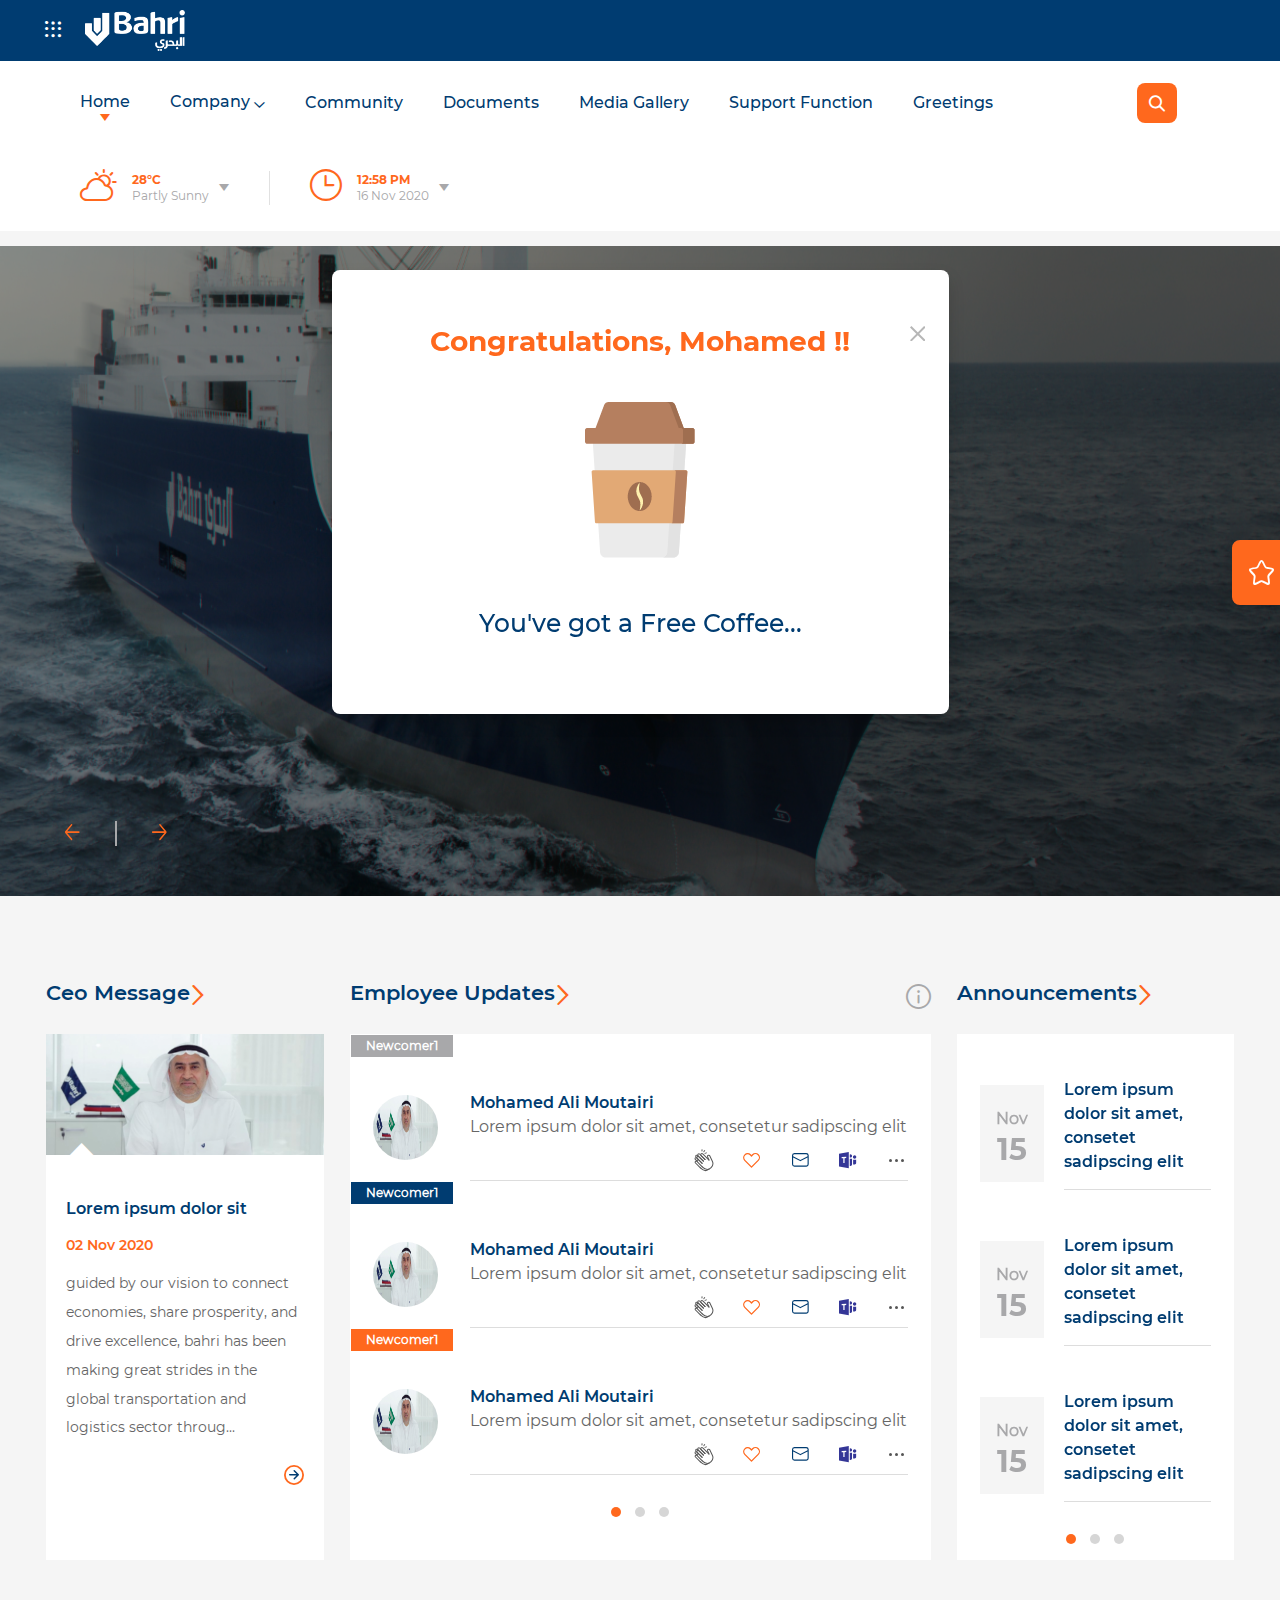
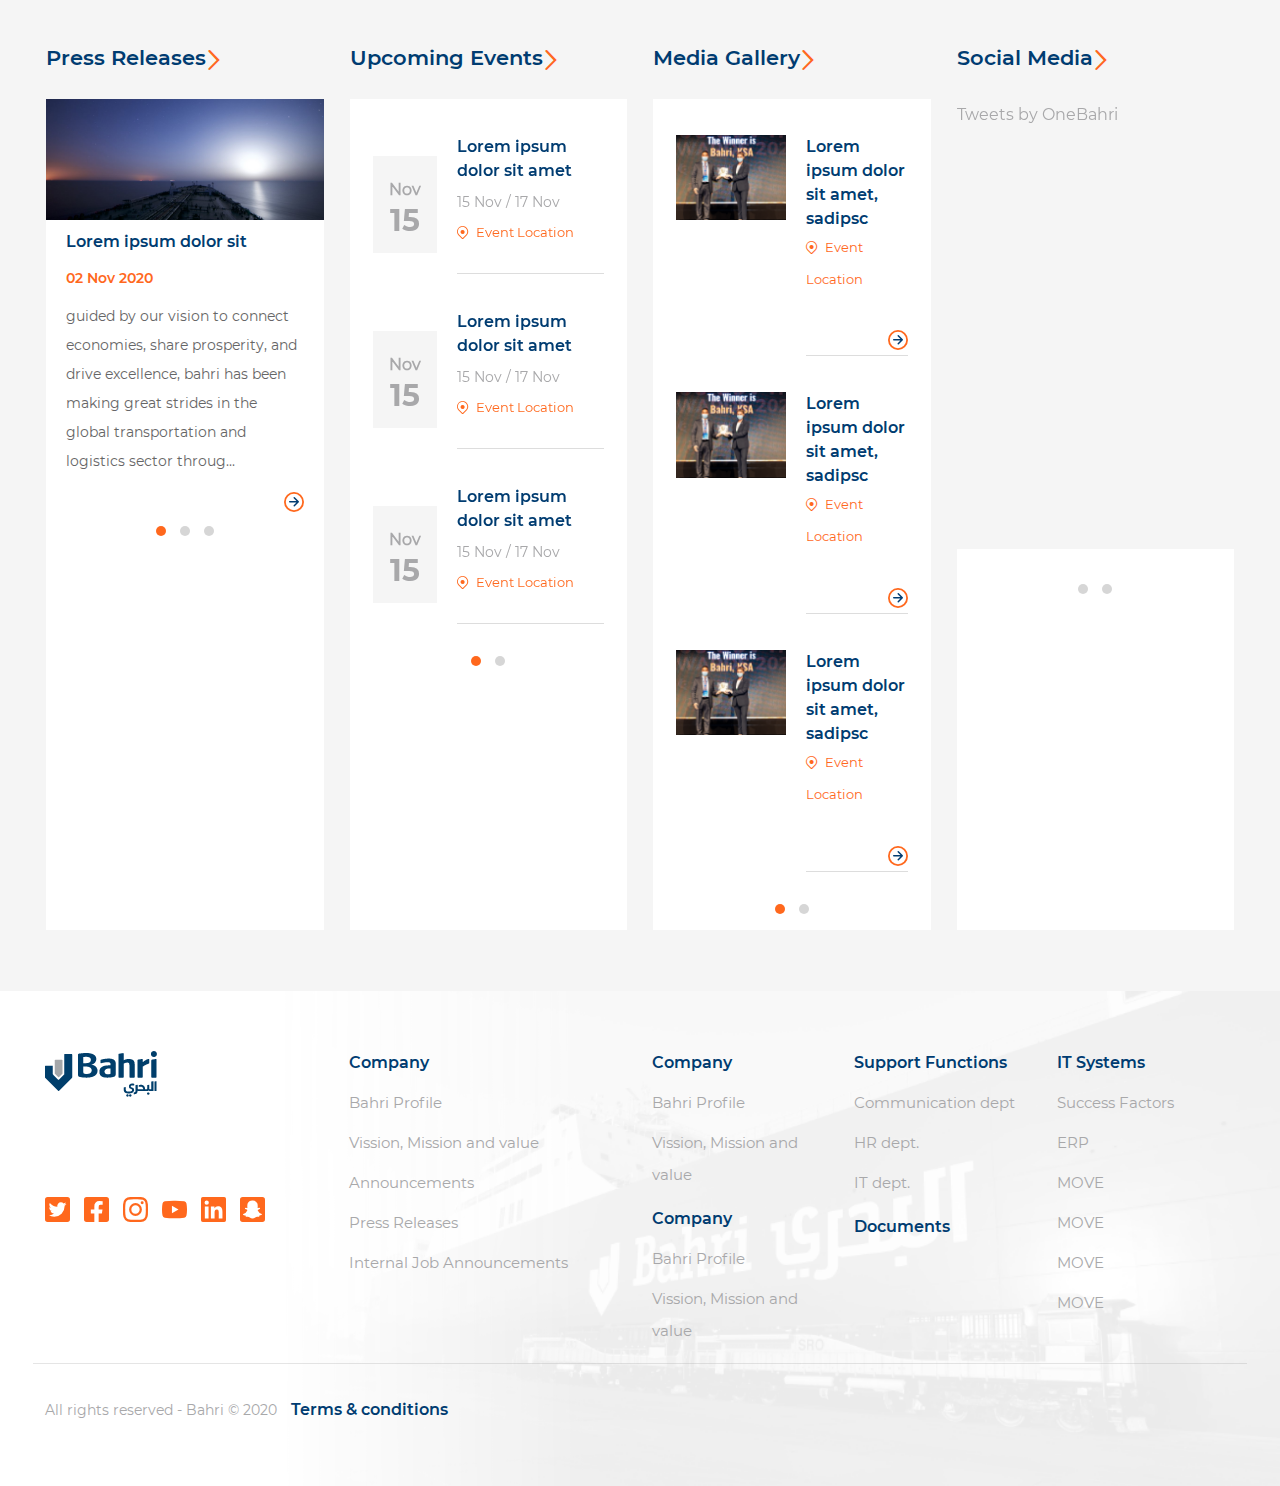
<file: index.html>
<!doctype html>
<html lang="en">
<head>
    <!-- Required meta tags -->
    <meta charset="utf-8">
    <meta name="viewport" content="width=device-width, initial-scale=1">
    <title>:: Bahri ::</title>
    <link rel="stylesheet" href="https://cdnjs.cloudflare.com/ajax/libs/animate.css/3.5.1/animate.min.css">
    <link rel="stylesheet" href="assets/owl-carousel/owl.theme.default.min.css">
    <link rel="stylesheet" href="assets/owl-carousel/owl.carousel.min.css">
    <link rel="stylesheet" href="assets/css/webslidemenu.css">
    <link rel="stylesheet" href="assets/css/custom.css">


</head>
<body>
<!--Start Container-->
<div class="container-fluid">
    <!-- Flexbox container for aligning the toasts -->
        <div  role="alert" aria-live="off" aria-atomic="true" class="d-flex justify-content-center align-items-center w-100" data-autohide="true" data-delay="5000">

            <!-- Then put toasts within -->
            <div class="toast home" role="alert"  aria-live="polite" aria-atomic="true" data-bs-autohide="true">
                <div class="toast-header text-center m-auto d-block">
                    <h2>Congratulations, Mohamed !!</h2>
                    <button type="button" class="btn-close" data-bs-dismiss="toast" aria-label="Close">
                        <svg xmlns="http://www.w3.org/2000/svg" width="15.552" height="15.552" viewBox="0 0 15.552 15.552">
                            <g id="close" transform="translate(-817.724 1067.276)">
                                <line id="Line_13" data-name="Line 13" y2="19.993" transform="translate(832.569 -1066.569) rotate(45)" fill="none" stroke="#707070" stroke-width="2"/>
                                <line id="Line_14" data-name="Line 14" y2="19.993" transform="translate(818.431 -1066.569) rotate(-45)" fill="none" stroke="#707070" stroke-width="2"/>
                            </g>
                        </svg>

                    </button>
                </div>
                <div class="toast-body text-center">
                    <img class="d-block m-auto" src="assets/images/Group%201122.png" alt="">
                    <p>You've got a Free Coffee...</p>
                </div>
            </div>
        </div>
    <!--Start Header-->
    <header>
        <div class="row top-bar">
            <div class="col-md-6">
                <div class="logo">
                  <span class="dots">
                    <a href="#"><i class="icon-dots"></i></a>
                  </span>
                    <a href="#"><img src="./assets/images/Group%205.png" alt="bahri logo"></a>
                </div>
            </div>
            <div class="col-md-6 gx-5 gy-1">
                <div class="sharepoint-options">

                </div>
            </div>
        </div>
        <!--End Top Bar -->

        <!--Start Nav -->
        <!-- Mobile Header -->
        <div class="wsmobileheader ">
            <a id="wsnavtoggle" class="wsanimated-arrow"><span></span></a>
        </div>
        <!-- Mobile Header -->

        <div class="wsmainfull">
            <div class="wsmainwp clearfix">
                <!--Main Menu HTML Code-->
                <nav class="wsmenu clearfix">
                    <ul class="wsmenu-list">

                        <li aria-haspopup="true"><a href="#" class="active">Home</a></li>
                        <li aria-haspopup="true"><a class="drop" href="#">Company </a>
                            <ul class="sub-menu">
                                <li aria-haspopup="true"><a href="#">Website Design
                                </a></li>
                                <li aria-haspopup="true"><a href="#">Ecommerce
                                    Solutions</a></li>
                                <li aria-haspopup="true"><a href="#">Application
                                    Development</a></li>
                                <li aria-haspopup="true"><a href="#">Website
                                    Development</a></li>
                                <li aria-haspopup="true"><a href="#">Open Source
                                    Development</a>
                                </li>
                            </ul>
                        </li>
                        <li aria-haspopup="true"><a href="#">Community</a></li>
                        <li aria-haspopup="true"><a href="#">Documents</a></li>
                        <li aria-haspopup="true"><a href="#">Media Gallery</a></li>
                        <li aria-haspopup="true"><a href="#">Support Function</a></li>
                        <li aria-haspopup="true"><a href="#">Greetings</a></li>

                        <li aria-haspopup="true" class="tohide with-border">
                            <div class="top-icons">
                            <span class="l-icon">
                                    <i class="icon icon-cloud"></i>
                                </span>
                                <p>
                                    <span class="pm d-block">28°C</span>
                                    <span class="d-block">Partly Sunny</span>
                                </p>
                            </div>

                            <ul class="extra">
                                <table class="table table-hover weather">
                                    <thead>
                                    <tr>
                                        <th scope="col">Office</th>
                                        <th scope="col">Weather</th>
                                    </tr>
                                    </thead>
                                    <tbody>
                                    <tr>
                                        <td>United States - Houston</td>
                                        <td class="text-left"><span class="d-block temp">02°C </span>
                                            <span class="d-block text-gray temp2">snow</span></td>
                                    </tr>
                                    <tr>
                                        <td>United States - Houston</td>
                                        <td class="text-left"><span class="d-block">07:58 </span> <span class="d-block text-gray">AM</span></td>
                                    </tr>
                                    <tr>
                                        <td>United States - Houston</td>
                                        <td class="text-left"><span class="d-block">07:58 </span> <span class="d-block text-gray">AM</span></td>
                                    </tr>
                                    </tbody>
                                </table>
                            </ul>
                        </li>
                        <li aria-haspopup="true" class="tohide">
                            <div class="top-icons">
                                <span class="l-icon">
                                    <i class="icon icon-clock"></i>
                                </span>
                                <p>
                                    <span class="pm d-block">12:58 PM</span>
                                    <span class="d-block">16 Nov 2020</span>

                                </p>
                            </div>
                            <ul class="extra">
                                <table class="table table-hover">
                                    <thead>
                                    <tr>
                                        <th scope="col">Office</th>
                                        <th scope="col">Time</th>
                                    </tr>
                                    </thead>
                                    <tbody>
                                    <tr>
                                        <td>United States - Houston</td>
                                        <td class="time">07:58 <span>AM</span></td>
                                    </tr>
                                    <tr>
                                        <td>United States - Houston</td>
                                        <td class="time">07:58 <span>AM</span></td>
                                    </tr>
                                    <tr>
                                        <td>United States - Houston</td>
                                        <td class="time">07:58 <span>AM</span></td>
                                    </tr>
                                    </tbody>
                                </table>
                            </ul>
                        </li>
                    </ul>

                    <form class="top-search">
                        <div class="search-box">
                               <input type="search" placeholder="Search" class="input">
                            <a href="javascript:void(0)" class="bg-secondary search">
                                <i class="icon icon-search" aria-hidden="true"></i>
                            </a>
                        </div>
                        <div class="search-close"><span id="clear"><svg xmlns="http://www.w3.org/2000/svg" width="22.56" height="22.56" viewBox="0 0 22.56 22.56">
  <g id="close" transform="translate(1.061 1.061)">
    <line id="Line_10" data-name="Line 10" y2="28.904" transform="translate(20.439 0) rotate(45)" fill="none" stroke="#848488" stroke-width="3"/>
    <line id="Line_11" data-name="Line 11" y2="28.904" transform="translate(0 0) rotate(-45)" fill="none" stroke="#848488" stroke-width="3"/>
  </g>
</svg>
</span></div>
                                                </form>
                                            </nav>


                                            <!--Menu HTML Code-->
            </div>
        </div>
        <!--End Nav-->

        <div class="show-in-media">
            <div class="wsmainfull">
                <div class="wsmainwp clearfix">
                    <!--Main Menu HTML Code-->
                    <nav class="wsmenu clearfix">
                        <ul class="wsmenu-list">
                            <li aria-haspopup="true" class=" with-border">
                                <div class="top-icons">
                            <span class="l-icon">
                                    <i class="icon icon-cloud"></i>
                                </span>
                                    <p>
                                        <span class="pm d-block">28°C</span>
                                        <span class="d-block">Partly Sunny</span>
                                    </p>
                                </div>
                                <ul class="sub-menu extra">
                                    <table class="table table-hover weather">
                                        <thead>
                                        <tr>
                                            <th scope="col">Office</th>
                                            <th scope="col">Weather</th>
                                        </tr>
                                        </thead>
                                        <tbody>
                                        <tr>
                                            <td>United States - Houston</td>
                                            <td class="text-left"><span class="d-block temp">02°C </span>
                                                <span class="d-block text-gray temp2">snow</span></td>
                                        </tr>
                                        <tr>
                                            <td>United States - Houston</td>
                                            <td class="text-left"><span class="d-block">07:58 </span> <span class="d-block text-gray">AM</span></td>
                                        </tr>
                                        <tr>
                                            <td>United States - Houston</td>
                                            <td class="text-left"><span class="d-block">07:58 </span> <span class="d-block text-gray">AM</span></td>
                                        </tr>
                                        </tbody>
                                    </table>
                                </ul>
                            </li>
                            <li aria-haspopup="true" class="">
                                <div class="top-icons">
                                <span class="l-icon">
                                    <i class="icon icon-clock"></i>
                                </span>
                                    <p>
                                        <span class="pm d-block">12:58 PM</span>
                                        <span class="d-block">16 Nov 2020</span>

                                    </p>
                                </div>
                                <ul class="sub-menu extra">
                                    <table class="table table-hover">
                                        <thead>
                                        <tr>
                                            <th scope="col">Office</th>
                                            <th scope="col">Time</th>
                                        </tr>
                                        </thead>
                                        <tbody>
                                        <tr>
                                            <td>United States - Houston</td>
                                            <td class="time">07:58 <span>AM</span></td>
                                        </tr>
                                        <tr>
                                            <td>United States - Houston</td>
                                            <td class="time">07:58 <span>AM</span></td>
                                        </tr>
                                        <tr>
                                            <td>United States - Houston</td>
                                            <td class="time">07:58 <span>AM</span></td>
                                        </tr>
                                        </tbody>
                                    </table>
                                </ul>
                            </li>
                        </ul>
                    </nav>
                </div>
            </div>
        </div>
    </header>
    <!--End Header-->

    <!--Start Slider -->
    <div class="main-carousel owl-carousel owl-theme">
        <div class="item">
            <div class="slider-image">
                <img src="assets/images/slide.png" alt="slide">
            </div>
            <div class="description">
                <h1>Lorem ipsum dolor sit</h1>
                <p class="slide-caption">Lorem ipsum dolor sit amet, consetetur sadipscing elitr, sed diam nonumy
                    eirmod</p>
                <a href="" class="btn btn-secondary btn-orange-animated">Learn More</a>
            </div>
        </div>
        <div class="item">
            <div class="slider-image">
                <img src="assets/images/slide2.jpg" alt="slide">
            </div>
            <div class="description">
                <h1>Lorem ipsum dolor sit</h1>
                <p class="slide-caption">Lorem ipsum dolor sit amet, consetetur sadipscing elitr, sed diam nonumy
                    eirmod</p>
                <a href="" class="btn btn-secondary btn-orange-animated">Learn More</a>
            </div>
        </div>
        <div class="item">
            <div class="slider-image">
                <img src="assets/images/slide3.jpg" alt="slide">
            </div>
            <div class="description">
                <h1>Lorem ipsum dolor sit</h1>
                <p class="slide-caption">Lorem ipsum dolor sit amet, consetetur sadipscing elitr, sed diam nonumy
                    eirmod</p>
                <a href="" class="btn btn-secondary btn-orange-animated">Learn More</a>
            </div>
        </div>
    </div>

    <!--Start Quick Links Panel -->
    <div class="panel-tab d-flex">
        <button class="btn btn-secondary align-self-center"><i class="icon icon-star align-middle"></i> Quick Links
        </button>
    </div>
    <div class="overlay"></div>
    <div class="menu-hide">
        <div class="panel">
            <h6>Quick Links</h6>
            <a href="javascript:void(0)" class="xclose">
                <svg xmlns="http://www.w3.org/2000/svg" width="15.552" height="15.552" viewBox="0 0 15.552 15.552">
                    <g id="close" transform="translate(-817.724 1067.276)">
                        <line id="Line_13" data-name="Line 13" y2="19.993"
                              transform="translate(832.569 -1066.569) rotate(45)" fill="none" stroke="#707070"
                              stroke-width="2"/>
                        <line id="Line_14" data-name="Line 14" y2="19.993"
                              transform="translate(818.431 -1066.569) rotate(-45)" fill="none" stroke="#707070"
                              stroke-width="2"/>
                    </g>
                </svg>
            </a>
            <ul class="list-inline">
                <li class="list-inline-item">
                    <a href="">
                        <svg xmlns="http://www.w3.org/2000/svg" width="51.634" height="17" viewBox="0 0 51.634 17">
                            <path id="icon" d="M10.264-7.92A9.441,9.441,0,0,1,5.721-9.012a8.149,8.149,0,0,1-3.193-3.029A8.345,8.345,0,0,1,1.365-16.42,8.345,8.345,0,0,1,2.527-20.8a8.149,8.149,0,0,1,3.193-3.029,9.49,9.49,0,0,1,4.567-1.092,9.579,9.579,0,0,1,3.863.751,7.737,7.737,0,0,1,2.9,2.16l-2.442,2.254a5.251,5.251,0,0,0-4.133-1.925,5.487,5.487,0,0,0-2.724.669,4.757,4.757,0,0,0-1.867,1.867,5.487,5.487,0,0,0-.669,2.724A5.487,5.487,0,0,0,5.885-13.7,4.757,4.757,0,0,0,7.752-11.83a5.487,5.487,0,0,0,2.724.669,5.225,5.225,0,0,0,4.133-1.949l2.442,2.254a7.612,7.612,0,0,1-2.912,2.184A9.664,9.664,0,0,1,10.264-7.92Zm16.859,0A9.441,9.441,0,0,1,22.58-9.012a8.149,8.149,0,0,1-3.193-3.029,8.345,8.345,0,0,1-1.162-4.379A8.345,8.345,0,0,1,19.386-20.8a8.149,8.149,0,0,1,3.193-3.029,9.49,9.49,0,0,1,4.567-1.092,9.579,9.579,0,0,1,3.863.751,7.737,7.737,0,0,1,2.9,2.16l-2.442,2.254a5.251,5.251,0,0,0-4.133-1.925,5.487,5.487,0,0,0-2.724.669,4.757,4.757,0,0,0-1.867,1.867,5.488,5.488,0,0,0-.669,2.724,5.488,5.488,0,0,0,.669,2.724,4.757,4.757,0,0,0,1.867,1.867,5.487,5.487,0,0,0,2.724.669,5.225,5.225,0,0,0,4.133-1.949l2.442,2.254A7.612,7.612,0,0,1,31-8.671,9.664,9.664,0,0,1,27.123-7.92Zm9.345-16.718h7.467a10.494,10.494,0,0,1,4.731,1.021A7.648,7.648,0,0,1,51.86-20.74,8.091,8.091,0,0,1,53-16.42,8.091,8.091,0,0,1,51.86-12.1a7.648,7.648,0,0,1-3.193,2.876A10.494,10.494,0,0,1,43.935-8.2H36.469Zm7.279,13.314A5.524,5.524,0,0,0,47.681-12.7a4.852,4.852,0,0,0,1.468-3.722,4.852,4.852,0,0,0-1.468-3.722,5.524,5.524,0,0,0-3.933-1.374H40.272v10.191Z" transform="translate(-1.365 24.92)" fill="#003c71"/>
                        </svg>
                    </a>
                    <span class="text-logo d-block text-center">ccd</span>
                </li>
                <li class="list-inline-item">
                    <a href="">
                        <svg xmlns="http://www.w3.org/2000/svg" width="40.071" height="17" viewBox="0 0 40.071 17">
                            <path id="Path_27" data-name="Path 27" d="M-24.09-21h3.934V-4H-24.09ZM-12.6-17.794h-5.44V-21H-3.229v3.206h-5.44V-4H-12.6ZM-1.116-21H6.607A10.854,10.854,0,0,1,11.5-19.944a7.91,7.91,0,0,1,3.3,2.975A8.368,8.368,0,0,1,15.981-12.5,8.368,8.368,0,0,1,14.8-8.031a7.91,7.91,0,0,1-3.3,2.975A10.854,10.854,0,0,1,6.607-4H-1.116ZM6.413-7.23a5.713,5.713,0,0,0,4.068-1.421A5.018,5.018,0,0,0,12-12.5a5.018,5.018,0,0,0-1.518-3.849A5.713,5.713,0,0,0,6.413-17.77H2.819V-7.23Z" transform="translate(24.09 21)" fill="#f47929"/>
                        </svg>

                    </a>
                    <span class="text-logo d-block text-center">ccd</span>
                </li>
                <li class="list-inline-item">
                    <a href="">
                        <svg xmlns="http://www.w3.org/2000/svg" width="34.68" height="17" viewBox="0 0 34.68 17">
                            <path id="Path_28" data-name="Path 28" d="M-5.064-21V-4H-9v-6.97h-7.723V-4h-3.934V-21h3.934v6.7H-9V-21ZM9.8-4,6.521-8.736H2.9V-4H-1.032V-21H6.326a9.444,9.444,0,0,1,3.922.753,5.827,5.827,0,0,1,2.562,2.137,5.888,5.888,0,0,1,.9,3.279,5.77,5.77,0,0,1-.911,3.266,5.772,5.772,0,0,1-2.586,2.1L14.025-4ZM9.726-14.831a2.693,2.693,0,0,0-.923-2.2,4.132,4.132,0,0,0-2.7-.765H2.9v5.926H6.108a4.086,4.086,0,0,0,2.7-.777A2.7,2.7,0,0,0,9.726-14.831Z" transform="translate(20.655 21)" fill="#4d97d8"/>
                        </svg>

                    </a>
                    <span class="text-logo d-block text-center">ccd</span>
                </li>
                <li class="list-inline-item">
                    <a href="">
                        <svg xmlns="http://www.w3.org/2000/svg" width="30" height="30" viewBox="0 0 30 30">
                            <path id="Path_158" data-name="Path 158" d="M22.666,16.44a.879.879,0,0,0-1.243,0L19.561,18.3l-2.011-2.011,4.858-4.858C26.724,12.688,30,10.508,30,5.848a7.025,7.025,0,0,0-.391-2.319A.879.879,0,0,0,28.158,3.2l-2.52,2.52h-.927L24.3,5.311c.008-.3.024-.556.032-.886L26.89,1.873A.879.879,0,0,0,26.57.426,7.028,7.028,0,0,0,24.152,0c-4.717,0-6.882,3.363-5.561,7.686l-4.825,4.825c-.047-.051-6.637-6.639-6.686-6.688V3.667a.879.879,0,0,0-.257-.621L4.088.311a.879.879,0,0,0-1.243,0L.3,2.86A.879.879,0,0,0,.3,4.1L2.972,6.779a.879.879,0,0,0,.621.257H5.808c.049.049,6.667,6.668,6.718,6.715L7.686,18.591C3.358,17.269,0,19.439,0,24.152A7.028,7.028,0,0,0,.426,26.57a.879.879,0,0,0,1.447.32l2.548-2.548h.927l.369.369v.927L3.2,28.158a.879.879,0,0,0,.332,1.451A7.025,7.025,0,0,0,5.848,30c4.65,0,6.842-3.266,5.586-7.593l4.872-4.872,2.011,2.011-1.866,1.866a.879.879,0,0,0,0,1.243l6,6a4.4,4.4,0,1,0,6.217-6.22ZM5.322,5.278H3.958l-1.8-1.8L3.467,2.176,5.322,4.031V5.278Zm4.49,16.264a.879.879,0,0,0-.208.911c.618,1.772.558,3.311-.169,4.335A4.379,4.379,0,0,1,5.6,28.237l1.614-1.614A.879.879,0,0,0,7.475,26V24.347a.879.879,0,0,0-.257-.621l-.884-.884a.879.879,0,0,0-.622-.257H4.057a.879.879,0,0,0-.621.257L1.769,24.507q-.012-.177-.012-.355c0-3.7,2.449-4.977,5.864-3.73a.879.879,0,0,0,.923-.2L20.218,8.545a.879.879,0,0,0,.2-.923c-1.249-3.42.039-5.864,3.73-5.864q.178,0,.355.012L22.841,3.436a.879.879,0,0,0-.257.621c0,.621-.041.944-.041,1.614a.879.879,0,0,0,.257.622l.926.926a.879.879,0,0,0,.621.257H26a.879.879,0,0,0,.621-.257L28.237,5.6q.006.122.006.244c0,3.639-2.365,4.95-5.789,3.756a.879.879,0,0,0-.911.208Zm17.619,5.871a2.639,2.639,0,0,1-3.734,0l-5.382-5.382L22.045,18.3l5.384,5.378a2.643,2.643,0,0,1,0,3.731Z" transform="translate(0 0)" fill="#ff681d"/>
                        </svg>

                    </a>
                    <span class="text-logo d-block text-center">ccd</span>
                </li>
                <li class="list-inline-item">
                    <a href="">
                        <svg xmlns="http://www.w3.org/2000/svg" width="27.866" height="24.385" viewBox="0 0 27.866 24.385">
                            <path id="Path_25" data-name="Path 25" d="M26.752,12.17,21.495,10.2V4.3a1.958,1.958,0,0,0-1.273-1.834L14.779.42A1.941,1.941,0,0,0,13.4.42L7.959,2.461A1.958,1.958,0,0,0,6.686,4.3v5.9L1.428,12.17A1.962,1.962,0,0,0,.16,14V20a1.962,1.962,0,0,0,1.083,1.753l5.442,2.721a1.949,1.949,0,0,0,1.753,0l5.655-2.83,5.655,2.83a1.948,1.948,0,0,0,1.752,0l5.443-2.721A1.962,1.962,0,0,0,28.026,20V14A1.96,1.96,0,0,0,26.752,12.17Zm-7.108-1.927L15.018,11.98V8.268l4.626-2.014ZM8.541,4.219,14.093,2.14l5.551,2.079v.032L14.093,6.5,8.541,4.251Zm4.572,15.843L8.487,22.375V18.07l4.626-2.112Zm0-6.1L7.562,16.22,2.01,13.966v-.033l5.551-2.079,5.551,2.079Zm13.062,6.1-4.626,2.313V18.07l4.626-2.112Zm0-6.1L20.624,16.22l-5.551-2.253v-.033l5.551-2.079,5.551,2.079Z" transform="translate(-0.16 -0.293)" fill="#f47929" fill-rule="evenodd"/>
                        </svg>

                    </a>
                    <span class="text-logo d-block text-center">ccd</span>
                </li>
                <li class="list-inline-item">
                    <a href="">
                        <svg xmlns="http://www.w3.org/2000/svg" width="38.355" height="22.645" viewBox="0 0 38.355 22.645">
                            <path id="Path_30" data-name="Path 30" d="M10.43-3.64a5.024,5.024,0,0,1-2.695.735A5.207,5.207,0,0,1,4.078-4.428,5.207,5.207,0,0,1,2.555-8.085a5.175,5.175,0,0,1,1.33-3.5,5.123,5.123,0,0,1,3.29-1.68,5.544,5.544,0,0,1-.07-.91A6.33,6.33,0,0,1,8.977-18.69a6.426,6.426,0,0,1,4.533-1.855,5.948,5.948,0,0,1,3.08.805,8.645,8.645,0,0,1,2.975-2.975A8.147,8.147,0,0,1,23.73-23.87a8.2,8.2,0,0,1,5.285,1.943,8.278,8.278,0,0,1,2.8,4.812H31.36a5.57,5.57,0,0,0-1.96.315,7.937,7.937,0,0,0-2.66-1.872,8.06,8.06,0,0,0-3.22-.648,8.838,8.838,0,0,0-3.028.525,8.071,8.071,0,0,0-2.607,1.54,7.61,7.61,0,0,0-1.68,1.943,7.835,7.835,0,0,0-.945,2.363,8.992,8.992,0,0,0-1.645.49,5.579,5.579,0,0,0-2.065,1.61,6.1,6.1,0,0,0-1.207,2.082A7.546,7.546,0,0,0,9.94-6.3,7.1,7.1,0,0,0,10.43-3.64ZM37.345-9.625q3.78.945,3.553,4.445T36.82-1.225H16.45Q11.41-1.89,11.5-6.44t5.127-5.005q.665-4.865,4.988-6.038t7.368,2.678a3.687,3.687,0,0,1,2.642-.735,6.673,6.673,0,0,1,2.713.7,5.353,5.353,0,0,1,2.24,2.135A6.159,6.159,0,0,1,37.345-9.625Z" transform="translate(-2.555 23.87)" fill="#399bee"/>
                        </svg>

                    </a>
                    <span class="text-logo d-block text-center">ccd</span>
                </li>

            </ul>
        </div>
    </div>
    <!--End Panel -->

    <!--End Slider -->
    <main class="main">
        <section>
            <div class="container-fluid">
                <div class="row">
                    <div class="col-lg-3 col-md-12">
                        <article>
                            <div class="card">
                                <h2 class="card-title">Ceo Message</h2>
                                <div class="card-body pt-0">

                                    <img src="./assets/images/img.png" class="card-img-top" alt="">
                                    <div class="content">
                                        <h3 class="card-subtitle">Lorem ipsum dolor sit</h3>
                                        <small>02 Nov 2020</small>
                                        <p class="card-text">guided by our vision to connect economies, share
                                            prosperity, and drive excellence, bahri has been making great strides in the
                                            global transportation and logistics sector throug...</p>
                                        <a href="#" class="card-link">
                                            <span class="readmore-icon"><span class="readmore-text">Read More</span><svg
                                                    xmlns="http://www.w3.org/2000/svg" width="20" height="20"
                                                    viewBox="0 0 20 20">
                                                    <g id="circle-arrow" transform="translate(-434 -1219)">
                                                        <g id="Group_1036" data-name="Group 1036"
                                                           transform="translate(433.007 1218.007)">
                                                            <g id="Group_1035" data-name="Group 1035"
                                                               transform="translate(0)">
                                                                <g id="Ellipse_31" data-name="Ellipse 31"
                                                                   transform="translate(0.993 0.993)" fill="#fff"
                                                                   stroke="#ff681d" stroke-width="1.8">
                                                                    <circle cx="10" cy="10" r="10" stroke="none"/>
                                                                    <circle cx="10" cy="10" r="9.1" fill="none"/>
                                                                </g>
                                                            </g>
                                                        </g>
                                                        <path id="Path_35" data-name="Path 35"
                                                              d="M10.645,6.6l.073-.084a.75.75,0,0,1,.976-.073l.084.073,4,4a.75.75,0,0,1,.073.976l-.073.084-4,4a.75.75,0,0,1-1.132-.976l.073-.084,2.72-2.719H6.75a.75.75,0,0,1-.743-.648L6,11.047a.75.75,0,0,1,.648-.743l.1-.007h6.686L10.718,7.579a.75.75,0,0,1-.073-.976l.073-.084Z"
                                                              transform="translate(433.003 1217.703)" fill="#003c71"/>
                                                    </g>
                                                </svg></span>
                                        </a>
                                    </div>

                                </div>
                            </div>
                        </article>
                    </div>

                    <div class="col-lg-6 col-md-6">
                        <article>

                            <div class="card">
                                <div class="title-wrap d-flex justify-content-between" id="popoverContainer">
                                    <h2 class="card-title">Employee Updates</h2>
                                    <a type="button" class="popo" data-bs-container="#popoverContainer" data-bs-toggle="popover"
                                       data-bs-placement="top"
                                       data-bs-content="Lorem ipsum dolor sit amet, elit consetetur sadipscing elit Lorem ipsum dolor sit amet, consetetur sadipscing"><i
                                            class="icon icon-info align-middle"></i></a>
                                </div>

                                <div class="card-body pt-0">

                                    <div class="employee-carousel owl-carousel owl-theme">
                                        <div class="item">
                                            <ul class="list-group">
                                                <li class="list-group-item">
                                                    <span class="badge bg-gray">Newcomer1</span>
                                                    <div class="emp">
                                                        <div class="d-flex">
                                                            <div class="employee-img align-items-center">
                                                                <img class="rounded-img" src="assets/images/img.png"
                                                                     alt="">
                                                            </div>
                                                            <div class="emp-desc flex-fill">
                                                                <h3>Mohamed Ali Moutairi</h3>
                                                                <p class="mb-0">Lorem ipsum dolor sit amet, consetetur
                                                                    sadipscing elit</p>
                                                                <ul class="list-inline align-baseline text-end">
                                                                    <li class="list-inline-item">
                                                                        <a href="">
                                                                            <svg xmlns="http://www.w3.org/2000/svg"
                                                                                 xmlns:xlink="http://www.w3.org/1999/xlink"
                                                                                 width="24" height="24"
                                                                                 viewBox="0 0 24 24">
                                                                                <defs>
                                                                                    <clipPath id="clip-path">
                                                                                        <rect id="mask" width="24"
                                                                                              height="24"
                                                                                              transform="translate(0 -1)"
                                                                                              fill="none"/>
                                                                                    </clipPath>
                                                                                </defs>
                                                                                <g id="clapping"
                                                                                   transform="translate(0 1)">
                                                                                    <rect id="base" width="24"
                                                                                          height="24"
                                                                                          transform="translate(0 -1)"
                                                                                          fill="none"/>
                                                                                    <g id="Mask_Group_5"
                                                                                       data-name="Mask Group 5"
                                                                                       clip-path="url(#clip-path)">
                                                                                        <g id="hand-right-outline"
                                                                                           transform="translate(0 10.459) rotate(-45)">
                                                                                            <path id="Path_40"
                                                                                                  data-name="Path 40"
                                                                                                  d="M0,8.088V1.244A1.164,1.164,0,0,1,1.062,0,1.164,1.164,0,0,1,2.123,1.244"
                                                                                                  transform="translate(0 3.774)"
                                                                                                  fill="none"
                                                                                                  stroke="#555"
                                                                                                  stroke-linecap="round"
                                                                                                  stroke-linejoin="round"
                                                                                                  stroke-width="1"/>
                                                                                            <path id="Path_41"
                                                                                                  data-name="Path 41"
                                                                                                  d="M.148,3.079,0,1.244A1.135,1.135,0,0,1,.975,0a1.135,1.135,0,0,1,.975,1.244l.141,2.334"
                                                                                                  transform="translate(2.376 1.244)"
                                                                                                  fill="none"
                                                                                                  stroke="#555"
                                                                                                  stroke-linecap="round"
                                                                                                  stroke-linejoin="round"
                                                                                                  stroke-width="1"/>
                                                                                            <path id="Path_42"
                                                                                                  data-name="Path 42"
                                                                                                  d="M0,0"
                                                                                                  transform="translate(7.128 8.803)"
                                                                                                  fill="none"
                                                                                                  stroke="#555"
                                                                                                  stroke-linecap="round"
                                                                                                  stroke-linejoin="round"
                                                                                                  stroke-width="1"/>
                                                                                            <path id="Path_43"
                                                                                                  data-name="Path 43"
                                                                                                  d="M0,1.52C.022.465.644,0,1.175,0a1.131,1.131,0,0,1,.962,1.244,9.516,9.516,0,0,0,.073,1.2"
                                                                                                  transform="translate(4.489 0)"
                                                                                                  fill="none"
                                                                                                  stroke="#555"
                                                                                                  stroke-linecap="round"
                                                                                                  stroke-linejoin="round"
                                                                                                  stroke-width="1"/>
                                                                                            <path id="Path_44"
                                                                                                  data-name="Path 44"
                                                                                                  d="M0,0C0,4.565,2.094,6.909,5.361,6.909"
                                                                                                  transform="translate(0 11.937)"
                                                                                                  fill="none"
                                                                                                  stroke="#555"
                                                                                                  stroke-linecap="round"
                                                                                                  stroke-linejoin="round"
                                                                                                  stroke-width="1"/>
                                                                                        </g>
                                                                                        <g id="hand-right-outline-2"
                                                                                           data-name="hand-right-outline"
                                                                                           transform="translate(1.858 9.391) rotate(-45)">
                                                                                            <path id="Path_40-2"
                                                                                                  data-name="Path 40"
                                                                                                  d="M0,8.125V1.25A1.22,1.22,0,0,1,1.188,0,1.22,1.22,0,0,1,2.376,1.25V5.625"
                                                                                                  transform="translate(0 3.75)"
                                                                                                  fill="none"
                                                                                                  stroke="#555"
                                                                                                  stroke-linecap="round"
                                                                                                  stroke-linejoin="round"
                                                                                                  stroke-width="1"/>
                                                                                            <path id="Path_41-2"
                                                                                                  data-name="Path 41"
                                                                                                  d="M0,8.125V1.25A1.22,1.22,0,0,1,1.188,0,1.22,1.22,0,0,1,2.376,1.25V7.5"
                                                                                                  transform="translate(2.376 1.25)"
                                                                                                  fill="none"
                                                                                                  stroke="#555"
                                                                                                  stroke-linecap="round"
                                                                                                  stroke-linejoin="round"
                                                                                                  stroke-width="1"/>
                                                                                            <path id="Path_42-2"
                                                                                                  data-name="Path 42"
                                                                                                  d="M0,6.914V1.25A1.22,1.22,0,0,1,1.188,0,1.22,1.22,0,0,1,2.376,1.25V10"
                                                                                                  transform="translate(7.128 1.875)"
                                                                                                  fill="none"
                                                                                                  stroke="#555"
                                                                                                  stroke-linecap="round"
                                                                                                  stroke-linejoin="round"
                                                                                                  stroke-width="1"/>
                                                                                            <path id="Path_43-2"
                                                                                                  data-name="Path 43"
                                                                                                  d="M0,8.75V1.25A1.22,1.22,0,0,1,1.188,0,1.22,1.22,0,0,1,2.376,1.25v7.5"
                                                                                                  transform="translate(4.752 0)"
                                                                                                  fill="none"
                                                                                                  stroke="#555"
                                                                                                  stroke-linecap="round"
                                                                                                  stroke-linejoin="round"
                                                                                                  stroke-width="1"/>
                                                                                            <path id="Path_44-2"
                                                                                                  data-name="Path 44"
                                                                                                  d="M0,4.064c0,4.586,2.376,6.875,5.643,6.875S10.235,9.392,10.988,7.5l1.955-5.625A1.326,1.326,0,0,0,12.5.173,1.156,1.156,0,0,0,10.858.63L9.5,4.064"
                                                                                                  transform="translate(0 7.811)"
                                                                                                  fill="none"
                                                                                                  stroke="#555"
                                                                                                  stroke-linecap="round"
                                                                                                  stroke-linejoin="round"
                                                                                                  stroke-width="1"/>
                                                                                        </g>
                                                                                        <path id="Path_45"
                                                                                              data-name="Path 45"
                                                                                              d="M1.971.878A.484.484,0,1,0,1.412.089L.2.943a.483.483,0,1,0,.559.789Z"
                                                                                              transform="matrix(0.951, -0.309, 0.309, 0.951, 10.94, 1.62)"
                                                                                              fill="#555"/>
                                                                                        <path id="Path_46"
                                                                                              data-name="Path 46"
                                                                                              d="M.314,2.321a.483.483,0,0,0,.623-.282L1.457.654A.484.484,0,0,0,.552.314L.031,1.7A.484.484,0,0,0,.314,2.321Z"
                                                                                              transform="matrix(0.951, -0.309, 0.309, 0.951, 8.942, 0.46)"
                                                                                              fill="#555"/>
                                                                                        <path id="Path_47"
                                                                                              data-name="Path 47"
                                                                                              d="M1.963,0h-.01L.474.012A.47.47,0,0,0,0,.489.487.487,0,0,0,.483.967h.01L1.972.942A.478.478,0,0,0,2.446.455.468.468,0,0,0,1.963,0Z"
                                                                                              transform="matrix(0.951, -0.309, 0.309, 0.951, 12.358, 4.013)"
                                                                                              fill="#555"/>
                                                                                    </g>
                                                                                </g>
                                                                            </svg>
                                                                        </a>
                                                                    </li>
                                                                    <li class="list-inline-item"><a href="">
                                                                        <svg xmlns="http://www.w3.org/2000/svg"
                                                                             width="24" height="24" viewBox="0 0 24 24">
                                                                            <g id="like"
                                                                               transform="translate(-5008 -601)">
                                                                                <path id="Path_33" data-name="Path 33"
                                                                                      d="M9.2,1.344l-.7.7-.7-.7A4.572,4.572,0,0,0,1.339,7.809l6.716,6.715a.638.638,0,0,0,.9,0l6.721-6.717A4.574,4.574,0,0,0,9.2,1.344Zm5.57,5.564L8.506,13.171,2.241,6.907A3.3,3.3,0,0,1,6.9,2.245L8.057,3.4a.638.638,0,0,0,.913-.011L10.1,2.246a3.3,3.3,0,1,1,4.668,4.662Z"
                                                                                      transform="translate(5011 605.998)"
                                                                                      fill="#ff681d"/>
                                                                                <rect id="base" width="24" height="24"
                                                                                      transform="translate(5008 601)"
                                                                                      fill="none"/>
                                                                            </g>
                                                                        </svg>

                                                                    </a></li>
                                                                    <li class="list-inline-item"><a href="">
                                                                        <svg xmlns="http://www.w3.org/2000/svg"
                                                                             width="24" height="24" viewBox="0 0 24 24">
                                                                            <g id="mail"
                                                                               transform="translate(-5048 -601)">
                                                                                <path id="Path_34" data-name="Path 34"
                                                                                      d="M2.47,0H14.25a2.47,2.47,0,0,1,2.466,2.33l0,.14v8.74a2.47,2.47,0,0,1-2.33,2.466l-.14,0H2.47A2.47,2.47,0,0,1,0,11.35l0-.14V2.47A2.47,2.47,0,0,1,2.33,0l.14,0h0ZM15.58,4.488,8.623,8.106a.57.57,0,0,1-.441.036L8.1,8.106,1.14,4.488V11.21a1.33,1.33,0,0,0,1.221,1.326l.109,0H14.25a1.33,1.33,0,0,0,1.326-1.221l0-.109ZM14.25,1.14H2.47A1.33,1.33,0,0,0,1.144,2.361l0,.109V3.2L8.36,6.957,15.58,3.2V2.47a1.33,1.33,0,0,0-1.221-1.326Z"
                                                                                      transform="translate(5052 606)"
                                                                                      fill="#003c71"/>
                                                                                <rect id="base" width="24" height="24"
                                                                                      transform="translate(5048 601)"
                                                                                      fill="none"/>
                                                                            </g>
                                                                        </svg>
                                                                    </a></li>
                                                                    <li class="list-inline-item"><a href="">
                                                                        <svg xmlns="http://www.w3.org/2000/svg"
                                                                             width="24" height="24" viewBox="0 0 24 24">
                                                                            <g id="teams"
                                                                               transform="translate(-5090 -601)">
                                                                                <rect id="base" width="24" height="24"
                                                                                      transform="translate(5090 601)"
                                                                                      fill="none"/>
                                                                                <path id="teams-2" data-name="teams"
                                                                                      d="M1.752-16.86V-4.032L11.54-2.35V-18.6Zm7.226,4.34-1.663.076v4.913l-1.243-.1v-4.76l-1.682.057V-13.5l4.588-.287Zm3.556.554h2.237v5.831a1.494,1.494,0,0,1-.44,1.051,1.517,1.517,0,0,1-1.071.44h-.726Zm2.237-2.676a1.662,1.662,0,0,1-.487,1.176,1.662,1.662,0,0,1-1.176.487,1.693,1.693,0,0,1-.574-.1V-16.21a1.693,1.693,0,0,1,.574-.1,1.662,1.662,0,0,1,1.176.488A1.662,1.662,0,0,1,14.771-14.643Zm1.109,3.69H18.9v3.384a1.494,1.494,0,0,1-.44,1.051,1.517,1.517,0,0,1-1.071.44H15.88Zm-.172-2.638a1.662,1.662,0,0,1,.487-1.176,1.6,1.6,0,0,1,1.176-.468,1.6,1.6,0,0,1,1.176.468,1.6,1.6,0,0,1,.468,1.176,1.6,1.6,0,0,1-.468,1.176,1.6,1.6,0,0,1-1.176.468,1.6,1.6,0,0,1-1.176-.468A1.662,1.662,0,0,1,15.708-13.591Z"
                                                                                      transform="translate(5091.248 623.6)"
                                                                                      fill="#343697"/>
                                                                            </g>
                                                                        </svg>
                                                                    </a></li>
                                                                    <li class="list-inline-item"><a
                                                                            data-bs-toggle="modal"
                                                                            data-bs-target="#empModal">
                                                                        <svg xmlns="http://www.w3.org/2000/svg"
                                                                             width="24" height="24" viewBox="0 0 24 24">
                                                                            <g id="more"
                                                                               transform="translate(3.575 11.568)">
                                                                                <rect id="base" width="24" height="24"
                                                                                      transform="translate(-3.575 -11.568)"
                                                                                      fill="none"/>
                                                                                <g id="Group_1048"
                                                                                   data-name="Group 1048"
                                                                                   transform="translate(1 -1)">
                                                                                    <circle id="Ellipse_33"
                                                                                            data-name="Ellipse 33"
                                                                                            cx="1.5" cy="1.5" r="1.5"
                                                                                            transform="translate(0.425 0.432)"
                                                                                            fill="#555"/>
                                                                                    <circle id="Ellipse_34"
                                                                                            data-name="Ellipse 34"
                                                                                            cx="1.5" cy="1.5" r="1.5"
                                                                                            transform="translate(6.425 0.432)"
                                                                                            fill="#555"/>
                                                                                    <circle id="Ellipse_35"
                                                                                            data-name="Ellipse 35"
                                                                                            cx="1.5" cy="1.5" r="1.5"
                                                                                            transform="translate(12.425 0.432)"
                                                                                            fill="#555"/>
                                                                                </g>
                                                                            </g>
                                                                        </svg>
                                                                    </a>
                                                                    </li>
                                                                </ul>
                                                            </div>
                                                        </div>
                                                    </div>
                                                </li>
                                                <li class="list-group-item">
                                                    <span class="badge bg-primary">Newcomer1</span>
                                                    <div class="emp">
                                                        <div class="d-flex">
                                                            <div class="employee-img align-items-center">
                                                                <img class="rounded-img" src="assets/images/img.png"
                                                                     alt="">
                                                            </div>
                                                            <div class="emp-desc flex-fill">
                                                                <h3>Mohamed Ali Moutairi</h3>
                                                                <p class="mb-0">Lorem ipsum dolor sit amet, consetetur
                                                                    sadipscing elit</p>
                                                                <ul class="list-inline align-baseline text-end">
                                                                    <li class="list-inline-item">
                                                                        <a href="">
                                                                            <svg xmlns="http://www.w3.org/2000/svg"
                                                                                 xmlns:xlink="http://www.w3.org/1999/xlink"
                                                                                 width="24" height="24"
                                                                                 viewBox="0 0 24 24">
                                                                                <defs>
                                                                                    <clipPath id="clip-path">
                                                                                        <rect id="mask" width="24"
                                                                                              height="24"
                                                                                              transform="translate(0 -1)"
                                                                                              fill="none"/>
                                                                                    </clipPath>
                                                                                </defs>
                                                                                <g id="clapping"
                                                                                   transform="translate(0 1)">
                                                                                    <rect id="base" width="24"
                                                                                          height="24"
                                                                                          transform="translate(0 -1)"
                                                                                          fill="none"/>
                                                                                    <g id="Mask_Group_5"
                                                                                       data-name="Mask Group 5"
                                                                                       clip-path="url(#clip-path)">
                                                                                        <g id="hand-right-outline"
                                                                                           transform="translate(0 10.459) rotate(-45)">
                                                                                            <path id="Path_40"
                                                                                                  data-name="Path 40"
                                                                                                  d="M0,8.088V1.244A1.164,1.164,0,0,1,1.062,0,1.164,1.164,0,0,1,2.123,1.244"
                                                                                                  transform="translate(0 3.774)"
                                                                                                  fill="none"
                                                                                                  stroke="#555"
                                                                                                  stroke-linecap="round"
                                                                                                  stroke-linejoin="round"
                                                                                                  stroke-width="1"/>
                                                                                            <path id="Path_41"
                                                                                                  data-name="Path 41"
                                                                                                  d="M.148,3.079,0,1.244A1.135,1.135,0,0,1,.975,0a1.135,1.135,0,0,1,.975,1.244l.141,2.334"
                                                                                                  transform="translate(2.376 1.244)"
                                                                                                  fill="none"
                                                                                                  stroke="#555"
                                                                                                  stroke-linecap="round"
                                                                                                  stroke-linejoin="round"
                                                                                                  stroke-width="1"/>
                                                                                            <path id="Path_42"
                                                                                                  data-name="Path 42"
                                                                                                  d="M0,0"
                                                                                                  transform="translate(7.128 8.803)"
                                                                                                  fill="none"
                                                                                                  stroke="#555"
                                                                                                  stroke-linecap="round"
                                                                                                  stroke-linejoin="round"
                                                                                                  stroke-width="1"/>
                                                                                            <path id="Path_43"
                                                                                                  data-name="Path 43"
                                                                                                  d="M0,1.52C.022.465.644,0,1.175,0a1.131,1.131,0,0,1,.962,1.244,9.516,9.516,0,0,0,.073,1.2"
                                                                                                  transform="translate(4.489 0)"
                                                                                                  fill="none"
                                                                                                  stroke="#555"
                                                                                                  stroke-linecap="round"
                                                                                                  stroke-linejoin="round"
                                                                                                  stroke-width="1"/>
                                                                                            <path id="Path_44"
                                                                                                  data-name="Path 44"
                                                                                                  d="M0,0C0,4.565,2.094,6.909,5.361,6.909"
                                                                                                  transform="translate(0 11.937)"
                                                                                                  fill="none"
                                                                                                  stroke="#555"
                                                                                                  stroke-linecap="round"
                                                                                                  stroke-linejoin="round"
                                                                                                  stroke-width="1"/>
                                                                                        </g>
                                                                                        <g id="hand-right-outline-2"
                                                                                           data-name="hand-right-outline"
                                                                                           transform="translate(1.858 9.391) rotate(-45)">
                                                                                            <path id="Path_40-2"
                                                                                                  data-name="Path 40"
                                                                                                  d="M0,8.125V1.25A1.22,1.22,0,0,1,1.188,0,1.22,1.22,0,0,1,2.376,1.25V5.625"
                                                                                                  transform="translate(0 3.75)"
                                                                                                  fill="none"
                                                                                                  stroke="#555"
                                                                                                  stroke-linecap="round"
                                                                                                  stroke-linejoin="round"
                                                                                                  stroke-width="1"/>
                                                                                            <path id="Path_41-2"
                                                                                                  data-name="Path 41"
                                                                                                  d="M0,8.125V1.25A1.22,1.22,0,0,1,1.188,0,1.22,1.22,0,0,1,2.376,1.25V7.5"
                                                                                                  transform="translate(2.376 1.25)"
                                                                                                  fill="none"
                                                                                                  stroke="#555"
                                                                                                  stroke-linecap="round"
                                                                                                  stroke-linejoin="round"
                                                                                                  stroke-width="1"/>
                                                                                            <path id="Path_42-2"
                                                                                                  data-name="Path 42"
                                                                                                  d="M0,6.914V1.25A1.22,1.22,0,0,1,1.188,0,1.22,1.22,0,0,1,2.376,1.25V10"
                                                                                                  transform="translate(7.128 1.875)"
                                                                                                  fill="none"
                                                                                                  stroke="#555"
                                                                                                  stroke-linecap="round"
                                                                                                  stroke-linejoin="round"
                                                                                                  stroke-width="1"/>
                                                                                            <path id="Path_43-2"
                                                                                                  data-name="Path 43"
                                                                                                  d="M0,8.75V1.25A1.22,1.22,0,0,1,1.188,0,1.22,1.22,0,0,1,2.376,1.25v7.5"
                                                                                                  transform="translate(4.752 0)"
                                                                                                  fill="none"
                                                                                                  stroke="#555"
                                                                                                  stroke-linecap="round"
                                                                                                  stroke-linejoin="round"
                                                                                                  stroke-width="1"/>
                                                                                            <path id="Path_44-2"
                                                                                                  data-name="Path 44"
                                                                                                  d="M0,4.064c0,4.586,2.376,6.875,5.643,6.875S10.235,9.392,10.988,7.5l1.955-5.625A1.326,1.326,0,0,0,12.5.173,1.156,1.156,0,0,0,10.858.63L9.5,4.064"
                                                                                                  transform="translate(0 7.811)"
                                                                                                  fill="none"
                                                                                                  stroke="#555"
                                                                                                  stroke-linecap="round"
                                                                                                  stroke-linejoin="round"
                                                                                                  stroke-width="1"/>
                                                                                        </g>
                                                                                        <path id="Path_45"
                                                                                              data-name="Path 45"
                                                                                              d="M1.971.878A.484.484,0,1,0,1.412.089L.2.943a.483.483,0,1,0,.559.789Z"
                                                                                              transform="matrix(0.951, -0.309, 0.309, 0.951, 10.94, 1.62)"
                                                                                              fill="#555"/>
                                                                                        <path id="Path_46"
                                                                                              data-name="Path 46"
                                                                                              d="M.314,2.321a.483.483,0,0,0,.623-.282L1.457.654A.484.484,0,0,0,.552.314L.031,1.7A.484.484,0,0,0,.314,2.321Z"
                                                                                              transform="matrix(0.951, -0.309, 0.309, 0.951, 8.942, 0.46)"
                                                                                              fill="#555"/>
                                                                                        <path id="Path_47"
                                                                                              data-name="Path 47"
                                                                                              d="M1.963,0h-.01L.474.012A.47.47,0,0,0,0,.489.487.487,0,0,0,.483.967h.01L1.972.942A.478.478,0,0,0,2.446.455.468.468,0,0,0,1.963,0Z"
                                                                                              transform="matrix(0.951, -0.309, 0.309, 0.951, 12.358, 4.013)"
                                                                                              fill="#555"/>
                                                                                    </g>
                                                                                </g>
                                                                            </svg>
                                                                        </a>
                                                                    </li>
                                                                    <li class="list-inline-item"><a href="">
                                                                        <svg xmlns="http://www.w3.org/2000/svg"
                                                                             width="24" height="24" viewBox="0 0 24 24">
                                                                            <g id="like"
                                                                               transform="translate(-5008 -601)">
                                                                                <path id="Path_33" data-name="Path 33"
                                                                                      d="M9.2,1.344l-.7.7-.7-.7A4.572,4.572,0,0,0,1.339,7.809l6.716,6.715a.638.638,0,0,0,.9,0l6.721-6.717A4.574,4.574,0,0,0,9.2,1.344Zm5.57,5.564L8.506,13.171,2.241,6.907A3.3,3.3,0,0,1,6.9,2.245L8.057,3.4a.638.638,0,0,0,.913-.011L10.1,2.246a3.3,3.3,0,1,1,4.668,4.662Z"
                                                                                      transform="translate(5011 605.998)"
                                                                                      fill="#ff681d"/>
                                                                                <rect id="base" width="24" height="24"
                                                                                      transform="translate(5008 601)"
                                                                                      fill="none"/>
                                                                            </g>
                                                                        </svg>

                                                                    </a></li>
                                                                    <li class="list-inline-item"><a href="">
                                                                        <svg xmlns="http://www.w3.org/2000/svg"
                                                                             width="24" height="24" viewBox="0 0 24 24">
                                                                            <g id="mail"
                                                                               transform="translate(-5048 -601)">
                                                                                <path id="Path_34" data-name="Path 34"
                                                                                      d="M2.47,0H14.25a2.47,2.47,0,0,1,2.466,2.33l0,.14v8.74a2.47,2.47,0,0,1-2.33,2.466l-.14,0H2.47A2.47,2.47,0,0,1,0,11.35l0-.14V2.47A2.47,2.47,0,0,1,2.33,0l.14,0h0ZM15.58,4.488,8.623,8.106a.57.57,0,0,1-.441.036L8.1,8.106,1.14,4.488V11.21a1.33,1.33,0,0,0,1.221,1.326l.109,0H14.25a1.33,1.33,0,0,0,1.326-1.221l0-.109ZM14.25,1.14H2.47A1.33,1.33,0,0,0,1.144,2.361l0,.109V3.2L8.36,6.957,15.58,3.2V2.47a1.33,1.33,0,0,0-1.221-1.326Z"
                                                                                      transform="translate(5052 606)"
                                                                                      fill="#003c71"/>
                                                                                <rect id="base" width="24" height="24"
                                                                                      transform="translate(5048 601)"
                                                                                      fill="none"/>
                                                                            </g>
                                                                        </svg>
                                                                    </a></li>
                                                                    <li class="list-inline-item"><a href="">
                                                                        <svg xmlns="http://www.w3.org/2000/svg"
                                                                             width="24" height="24" viewBox="0 0 24 24">
                                                                            <g id="teams"
                                                                               transform="translate(-5090 -601)">
                                                                                <rect id="base" width="24" height="24"
                                                                                      transform="translate(5090 601)"
                                                                                      fill="none"/>
                                                                                <path id="teams-2" data-name="teams"
                                                                                      d="M1.752-16.86V-4.032L11.54-2.35V-18.6Zm7.226,4.34-1.663.076v4.913l-1.243-.1v-4.76l-1.682.057V-13.5l4.588-.287Zm3.556.554h2.237v5.831a1.494,1.494,0,0,1-.44,1.051,1.517,1.517,0,0,1-1.071.44h-.726Zm2.237-2.676a1.662,1.662,0,0,1-.487,1.176,1.662,1.662,0,0,1-1.176.487,1.693,1.693,0,0,1-.574-.1V-16.21a1.693,1.693,0,0,1,.574-.1,1.662,1.662,0,0,1,1.176.488A1.662,1.662,0,0,1,14.771-14.643Zm1.109,3.69H18.9v3.384a1.494,1.494,0,0,1-.44,1.051,1.517,1.517,0,0,1-1.071.44H15.88Zm-.172-2.638a1.662,1.662,0,0,1,.487-1.176,1.6,1.6,0,0,1,1.176-.468,1.6,1.6,0,0,1,1.176.468,1.6,1.6,0,0,1,.468,1.176,1.6,1.6,0,0,1-.468,1.176,1.6,1.6,0,0,1-1.176.468,1.6,1.6,0,0,1-1.176-.468A1.662,1.662,0,0,1,15.708-13.591Z"
                                                                                      transform="translate(5091.248 623.6)"
                                                                                      fill="#343697"/>
                                                                            </g>
                                                                        </svg>
                                                                    </a></li>
                                                                    <li class="list-inline-item"><a
                                                                            data-bs-toggle="modal"
                                                                            data-bs-target="#empModal">
                                                                        <svg xmlns="http://www.w3.org/2000/svg"
                                                                             width="24" height="24" viewBox="0 0 24 24">
                                                                            <g id="more"
                                                                               transform="translate(3.575 11.568)">
                                                                                <rect id="base" width="24" height="24"
                                                                                      transform="translate(-3.575 -11.568)"
                                                                                      fill="none"/>
                                                                                <g id="Group_1048"
                                                                                   data-name="Group 1048"
                                                                                   transform="translate(1 -1)">
                                                                                    <circle id="Ellipse_33"
                                                                                            data-name="Ellipse 33"
                                                                                            cx="1.5" cy="1.5" r="1.5"
                                                                                            transform="translate(0.425 0.432)"
                                                                                            fill="#555"/>
                                                                                    <circle id="Ellipse_34"
                                                                                            data-name="Ellipse 34"
                                                                                            cx="1.5" cy="1.5" r="1.5"
                                                                                            transform="translate(6.425 0.432)"
                                                                                            fill="#555"/>
                                                                                    <circle id="Ellipse_35"
                                                                                            data-name="Ellipse 35"
                                                                                            cx="1.5" cy="1.5" r="1.5"
                                                                                            transform="translate(12.425 0.432)"
                                                                                            fill="#555"/>
                                                                                </g>
                                                                            </g>
                                                                        </svg>
                                                                    </a>
                                                                    </li>
                                                                </ul>
                                                            </div>
                                                        </div>
                                                    </div>
                                                </li>
                                                <li class="list-group-item">
                                                    <span class="badge bg-secondary">Newcomer1</span>
                                                    <div class="emp">
                                                        <div class="d-flex">
                                                            <div class="employee-img align-items-center">
                                                                <img class="rounded-img" src="assets/images/img.png"
                                                                     alt="">
                                                            </div>
                                                            <div class="emp-desc flex-fill">
                                                                <h3>Mohamed Ali Moutairi</h3>
                                                                <p class="mb-0">Lorem ipsum dolor sit amet, consetetur
                                                                    sadipscing elit</p>
                                                                <ul class="list-inline align-baseline text-end">
                                                                    <li class="list-inline-item">
                                                                        <a href="">
                                                                            <svg xmlns="http://www.w3.org/2000/svg"
                                                                                 xmlns:xlink="http://www.w3.org/1999/xlink"
                                                                                 width="24" height="24"
                                                                                 viewBox="0 0 24 24">
                                                                                <defs>
                                                                                    <clipPath id="clip-path">
                                                                                        <rect id="mask" width="24"
                                                                                              height="24"
                                                                                              transform="translate(0 -1)"
                                                                                              fill="none"/>
                                                                                    </clipPath>
                                                                                </defs>
                                                                                <g id="clapping"
                                                                                   transform="translate(0 1)">
                                                                                    <rect id="base" width="24"
                                                                                          height="24"
                                                                                          transform="translate(0 -1)"
                                                                                          fill="none"/>
                                                                                    <g id="Mask_Group_5"
                                                                                       data-name="Mask Group 5"
                                                                                       clip-path="url(#clip-path)">
                                                                                        <g id="hand-right-outline"
                                                                                           transform="translate(0 10.459) rotate(-45)">
                                                                                            <path id="Path_40"
                                                                                                  data-name="Path 40"
                                                                                                  d="M0,8.088V1.244A1.164,1.164,0,0,1,1.062,0,1.164,1.164,0,0,1,2.123,1.244"
                                                                                                  transform="translate(0 3.774)"
                                                                                                  fill="none"
                                                                                                  stroke="#555"
                                                                                                  stroke-linecap="round"
                                                                                                  stroke-linejoin="round"
                                                                                                  stroke-width="1"/>
                                                                                            <path id="Path_41"
                                                                                                  data-name="Path 41"
                                                                                                  d="M.148,3.079,0,1.244A1.135,1.135,0,0,1,.975,0a1.135,1.135,0,0,1,.975,1.244l.141,2.334"
                                                                                                  transform="translate(2.376 1.244)"
                                                                                                  fill="none"
                                                                                                  stroke="#555"
                                                                                                  stroke-linecap="round"
                                                                                                  stroke-linejoin="round"
                                                                                                  stroke-width="1"/>
                                                                                            <path id="Path_42"
                                                                                                  data-name="Path 42"
                                                                                                  d="M0,0"
                                                                                                  transform="translate(7.128 8.803)"
                                                                                                  fill="none"
                                                                                                  stroke="#555"
                                                                                                  stroke-linecap="round"
                                                                                                  stroke-linejoin="round"
                                                                                                  stroke-width="1"/>
                                                                                            <path id="Path_43"
                                                                                                  data-name="Path 43"
                                                                                                  d="M0,1.52C.022.465.644,0,1.175,0a1.131,1.131,0,0,1,.962,1.244,9.516,9.516,0,0,0,.073,1.2"
                                                                                                  transform="translate(4.489 0)"
                                                                                                  fill="none"
                                                                                                  stroke="#555"
                                                                                                  stroke-linecap="round"
                                                                                                  stroke-linejoin="round"
                                                                                                  stroke-width="1"/>
                                                                                            <path id="Path_44"
                                                                                                  data-name="Path 44"
                                                                                                  d="M0,0C0,4.565,2.094,6.909,5.361,6.909"
                                                                                                  transform="translate(0 11.937)"
                                                                                                  fill="none"
                                                                                                  stroke="#555"
                                                                                                  stroke-linecap="round"
                                                                                                  stroke-linejoin="round"
                                                                                                  stroke-width="1"/>
                                                                                        </g>
                                                                                        <g id="hand-right-outline-2"
                                                                                           data-name="hand-right-outline"
                                                                                           transform="translate(1.858 9.391) rotate(-45)">
                                                                                            <path id="Path_40-2"
                                                                                                  data-name="Path 40"
                                                                                                  d="M0,8.125V1.25A1.22,1.22,0,0,1,1.188,0,1.22,1.22,0,0,1,2.376,1.25V5.625"
                                                                                                  transform="translate(0 3.75)"
                                                                                                  fill="none"
                                                                                                  stroke="#555"
                                                                                                  stroke-linecap="round"
                                                                                                  stroke-linejoin="round"
                                                                                                  stroke-width="1"/>
                                                                                            <path id="Path_41-2"
                                                                                                  data-name="Path 41"
                                                                                                  d="M0,8.125V1.25A1.22,1.22,0,0,1,1.188,0,1.22,1.22,0,0,1,2.376,1.25V7.5"
                                                                                                  transform="translate(2.376 1.25)"
                                                                                                  fill="none"
                                                                                                  stroke="#555"
                                                                                                  stroke-linecap="round"
                                                                                                  stroke-linejoin="round"
                                                                                                  stroke-width="1"/>
                                                                                            <path id="Path_42-2"
                                                                                                  data-name="Path 42"
                                                                                                  d="M0,6.914V1.25A1.22,1.22,0,0,1,1.188,0,1.22,1.22,0,0,1,2.376,1.25V10"
                                                                                                  transform="translate(7.128 1.875)"
                                                                                                  fill="none"
                                                                                                  stroke="#555"
                                                                                                  stroke-linecap="round"
                                                                                                  stroke-linejoin="round"
                                                                                                  stroke-width="1"/>
                                                                                            <path id="Path_43-2"
                                                                                                  data-name="Path 43"
                                                                                                  d="M0,8.75V1.25A1.22,1.22,0,0,1,1.188,0,1.22,1.22,0,0,1,2.376,1.25v7.5"
                                                                                                  transform="translate(4.752 0)"
                                                                                                  fill="none"
                                                                                                  stroke="#555"
                                                                                                  stroke-linecap="round"
                                                                                                  stroke-linejoin="round"
                                                                                                  stroke-width="1"/>
                                                                                            <path id="Path_44-2"
                                                                                                  data-name="Path 44"
                                                                                                  d="M0,4.064c0,4.586,2.376,6.875,5.643,6.875S10.235,9.392,10.988,7.5l1.955-5.625A1.326,1.326,0,0,0,12.5.173,1.156,1.156,0,0,0,10.858.63L9.5,4.064"
                                                                                                  transform="translate(0 7.811)"
                                                                                                  fill="none"
                                                                                                  stroke="#555"
                                                                                                  stroke-linecap="round"
                                                                                                  stroke-linejoin="round"
                                                                                                  stroke-width="1"/>
                                                                                        </g>
                                                                                        <path id="Path_45"
                                                                                              data-name="Path 45"
                                                                                              d="M1.971.878A.484.484,0,1,0,1.412.089L.2.943a.483.483,0,1,0,.559.789Z"
                                                                                              transform="matrix(0.951, -0.309, 0.309, 0.951, 10.94, 1.62)"
                                                                                              fill="#555"/>
                                                                                        <path id="Path_46"
                                                                                              data-name="Path 46"
                                                                                              d="M.314,2.321a.483.483,0,0,0,.623-.282L1.457.654A.484.484,0,0,0,.552.314L.031,1.7A.484.484,0,0,0,.314,2.321Z"
                                                                                              transform="matrix(0.951, -0.309, 0.309, 0.951, 8.942, 0.46)"
                                                                                              fill="#555"/>
                                                                                        <path id="Path_47"
                                                                                              data-name="Path 47"
                                                                                              d="M1.963,0h-.01L.474.012A.47.47,0,0,0,0,.489.487.487,0,0,0,.483.967h.01L1.972.942A.478.478,0,0,0,2.446.455.468.468,0,0,0,1.963,0Z"
                                                                                              transform="matrix(0.951, -0.309, 0.309, 0.951, 12.358, 4.013)"
                                                                                              fill="#555"/>
                                                                                    </g>
                                                                                </g>
                                                                            </svg>
                                                                        </a>
                                                                    </li>
                                                                    <li class="list-inline-item"><a href="">
                                                                        <svg xmlns="http://www.w3.org/2000/svg"
                                                                             width="24" height="24" viewBox="0 0 24 24">
                                                                            <g id="like"
                                                                               transform="translate(-5008 -601)">
                                                                                <path id="Path_33" data-name="Path 33"
                                                                                      d="M9.2,1.344l-.7.7-.7-.7A4.572,4.572,0,0,0,1.339,7.809l6.716,6.715a.638.638,0,0,0,.9,0l6.721-6.717A4.574,4.574,0,0,0,9.2,1.344Zm5.57,5.564L8.506,13.171,2.241,6.907A3.3,3.3,0,0,1,6.9,2.245L8.057,3.4a.638.638,0,0,0,.913-.011L10.1,2.246a3.3,3.3,0,1,1,4.668,4.662Z"
                                                                                      transform="translate(5011 605.998)"
                                                                                      fill="#ff681d"/>
                                                                                <rect id="base" width="24" height="24"
                                                                                      transform="translate(5008 601)"
                                                                                      fill="none"/>
                                                                            </g>
                                                                        </svg>

                                                                    </a></li>
                                                                    <li class="list-inline-item"><a href="">
                                                                        <svg xmlns="http://www.w3.org/2000/svg"
                                                                             width="24" height="24" viewBox="0 0 24 24">
                                                                            <g id="mail"
                                                                               transform="translate(-5048 -601)">
                                                                                <path id="Path_34" data-name="Path 34"
                                                                                      d="M2.47,0H14.25a2.47,2.47,0,0,1,2.466,2.33l0,.14v8.74a2.47,2.47,0,0,1-2.33,2.466l-.14,0H2.47A2.47,2.47,0,0,1,0,11.35l0-.14V2.47A2.47,2.47,0,0,1,2.33,0l.14,0h0ZM15.58,4.488,8.623,8.106a.57.57,0,0,1-.441.036L8.1,8.106,1.14,4.488V11.21a1.33,1.33,0,0,0,1.221,1.326l.109,0H14.25a1.33,1.33,0,0,0,1.326-1.221l0-.109ZM14.25,1.14H2.47A1.33,1.33,0,0,0,1.144,2.361l0,.109V3.2L8.36,6.957,15.58,3.2V2.47a1.33,1.33,0,0,0-1.221-1.326Z"
                                                                                      transform="translate(5052 606)"
                                                                                      fill="#003c71"/>
                                                                                <rect id="base" width="24" height="24"
                                                                                      transform="translate(5048 601)"
                                                                                      fill="none"/>
                                                                            </g>
                                                                        </svg>
                                                                    </a></li>
                                                                    <li class="list-inline-item"><a href="">
                                                                        <svg xmlns="http://www.w3.org/2000/svg"
                                                                             width="24" height="24" viewBox="0 0 24 24">
                                                                            <g id="teams"
                                                                               transform="translate(-5090 -601)">
                                                                                <rect id="base" width="24" height="24"
                                                                                      transform="translate(5090 601)"
                                                                                      fill="none"/>
                                                                                <path id="teams-2" data-name="teams"
                                                                                      d="M1.752-16.86V-4.032L11.54-2.35V-18.6Zm7.226,4.34-1.663.076v4.913l-1.243-.1v-4.76l-1.682.057V-13.5l4.588-.287Zm3.556.554h2.237v5.831a1.494,1.494,0,0,1-.44,1.051,1.517,1.517,0,0,1-1.071.44h-.726Zm2.237-2.676a1.662,1.662,0,0,1-.487,1.176,1.662,1.662,0,0,1-1.176.487,1.693,1.693,0,0,1-.574-.1V-16.21a1.693,1.693,0,0,1,.574-.1,1.662,1.662,0,0,1,1.176.488A1.662,1.662,0,0,1,14.771-14.643Zm1.109,3.69H18.9v3.384a1.494,1.494,0,0,1-.44,1.051,1.517,1.517,0,0,1-1.071.44H15.88Zm-.172-2.638a1.662,1.662,0,0,1,.487-1.176,1.6,1.6,0,0,1,1.176-.468,1.6,1.6,0,0,1,1.176.468,1.6,1.6,0,0,1,.468,1.176,1.6,1.6,0,0,1-.468,1.176,1.6,1.6,0,0,1-1.176.468,1.6,1.6,0,0,1-1.176-.468A1.662,1.662,0,0,1,15.708-13.591Z"
                                                                                      transform="translate(5091.248 623.6)"
                                                                                      fill="#343697"/>
                                                                            </g>
                                                                        </svg>
                                                                    </a></li>
                                                                    <li class="list-inline-item"><a
                                                                            data-bs-toggle="modal"
                                                                            data-bs-target="#empModal">
                                                                        <svg xmlns="http://www.w3.org/2000/svg"
                                                                             width="24" height="24" viewBox="0 0 24 24">
                                                                            <g id="more"
                                                                               transform="translate(3.575 11.568)">
                                                                                <rect id="base" width="24" height="24"
                                                                                      transform="translate(-3.575 -11.568)"
                                                                                      fill="none"/>
                                                                                <g id="Group_1048"
                                                                                   data-name="Group 1048"
                                                                                   transform="translate(1 -1)">
                                                                                    <circle id="Ellipse_33"
                                                                                            data-name="Ellipse 33"
                                                                                            cx="1.5" cy="1.5" r="1.5"
                                                                                            transform="translate(0.425 0.432)"
                                                                                            fill="#555"/>
                                                                                    <circle id="Ellipse_34"
                                                                                            data-name="Ellipse 34"
                                                                                            cx="1.5" cy="1.5" r="1.5"
                                                                                            transform="translate(6.425 0.432)"
                                                                                            fill="#555"/>
                                                                                    <circle id="Ellipse_35"
                                                                                            data-name="Ellipse 35"
                                                                                            cx="1.5" cy="1.5" r="1.5"
                                                                                            transform="translate(12.425 0.432)"
                                                                                            fill="#555"/>
                                                                                </g>
                                                                            </g>
                                                                        </svg>
                                                                    </a>
                                                                    </li>
                                                                </ul>
                                                            </div>
                                                        </div>
                                                    </div>
                                                </li>
                                            </ul>
                                        </div>
                                        <div class="item">
                                            <ul class="list-group">
                                                <li class="list-group-item">
                                                    <span class="badge bg-gray">Newcomer1</span>
                                                    <div class="emp">
                                                        <div class="d-flex">
                                                            <div class="employee-img align-items-center">
                                                                <img class="rounded-img" src="assets/images/img.png"
                                                                     alt="">
                                                            </div>
                                                            <div class="emp-desc flex-fill">
                                                                <h3>Mohamed Ali Moutairi</h3>
                                                                <p class="mb-0">Lorem ipsum dolor sit amet, consetetur
                                                                    sadipscing elit</p>
                                                                <ul class="list-inline align-baseline text-end">
                                                                    <li class="list-inline-item">
                                                                        <a href="">
                                                                            <svg xmlns="http://www.w3.org/2000/svg"
                                                                                 xmlns:xlink="http://www.w3.org/1999/xlink"
                                                                                 width="24" height="24"
                                                                                 viewBox="0 0 24 24">
                                                                                <defs>
                                                                                    <clipPath id="clip-path">
                                                                                        <rect id="mask" width="24"
                                                                                              height="24"
                                                                                              transform="translate(0 -1)"
                                                                                              fill="none"/>
                                                                                    </clipPath>
                                                                                </defs>
                                                                                <g id="clapping"
                                                                                   transform="translate(0 1)">
                                                                                    <rect id="base" width="24"
                                                                                          height="24"
                                                                                          transform="translate(0 -1)"
                                                                                          fill="none"/>
                                                                                    <g id="Mask_Group_5"
                                                                                       data-name="Mask Group 5"
                                                                                       clip-path="url(#clip-path)">
                                                                                        <g id="hand-right-outline"
                                                                                           transform="translate(0 10.459) rotate(-45)">
                                                                                            <path id="Path_40"
                                                                                                  data-name="Path 40"
                                                                                                  d="M0,8.088V1.244A1.164,1.164,0,0,1,1.062,0,1.164,1.164,0,0,1,2.123,1.244"
                                                                                                  transform="translate(0 3.774)"
                                                                                                  fill="none"
                                                                                                  stroke="#555"
                                                                                                  stroke-linecap="round"
                                                                                                  stroke-linejoin="round"
                                                                                                  stroke-width="1"/>
                                                                                            <path id="Path_41"
                                                                                                  data-name="Path 41"
                                                                                                  d="M.148,3.079,0,1.244A1.135,1.135,0,0,1,.975,0a1.135,1.135,0,0,1,.975,1.244l.141,2.334"
                                                                                                  transform="translate(2.376 1.244)"
                                                                                                  fill="none"
                                                                                                  stroke="#555"
                                                                                                  stroke-linecap="round"
                                                                                                  stroke-linejoin="round"
                                                                                                  stroke-width="1"/>
                                                                                            <path id="Path_42"
                                                                                                  data-name="Path 42"
                                                                                                  d="M0,0"
                                                                                                  transform="translate(7.128 8.803)"
                                                                                                  fill="none"
                                                                                                  stroke="#555"
                                                                                                  stroke-linecap="round"
                                                                                                  stroke-linejoin="round"
                                                                                                  stroke-width="1"/>
                                                                                            <path id="Path_43"
                                                                                                  data-name="Path 43"
                                                                                                  d="M0,1.52C.022.465.644,0,1.175,0a1.131,1.131,0,0,1,.962,1.244,9.516,9.516,0,0,0,.073,1.2"
                                                                                                  transform="translate(4.489 0)"
                                                                                                  fill="none"
                                                                                                  stroke="#555"
                                                                                                  stroke-linecap="round"
                                                                                                  stroke-linejoin="round"
                                                                                                  stroke-width="1"/>
                                                                                            <path id="Path_44"
                                                                                                  data-name="Path 44"
                                                                                                  d="M0,0C0,4.565,2.094,6.909,5.361,6.909"
                                                                                                  transform="translate(0 11.937)"
                                                                                                  fill="none"
                                                                                                  stroke="#555"
                                                                                                  stroke-linecap="round"
                                                                                                  stroke-linejoin="round"
                                                                                                  stroke-width="1"/>
                                                                                        </g>
                                                                                        <g id="hand-right-outline-2"
                                                                                           data-name="hand-right-outline"
                                                                                           transform="translate(1.858 9.391) rotate(-45)">
                                                                                            <path id="Path_40-2"
                                                                                                  data-name="Path 40"
                                                                                                  d="M0,8.125V1.25A1.22,1.22,0,0,1,1.188,0,1.22,1.22,0,0,1,2.376,1.25V5.625"
                                                                                                  transform="translate(0 3.75)"
                                                                                                  fill="none"
                                                                                                  stroke="#555"
                                                                                                  stroke-linecap="round"
                                                                                                  stroke-linejoin="round"
                                                                                                  stroke-width="1"/>
                                                                                            <path id="Path_41-2"
                                                                                                  data-name="Path 41"
                                                                                                  d="M0,8.125V1.25A1.22,1.22,0,0,1,1.188,0,1.22,1.22,0,0,1,2.376,1.25V7.5"
                                                                                                  transform="translate(2.376 1.25)"
                                                                                                  fill="none"
                                                                                                  stroke="#555"
                                                                                                  stroke-linecap="round"
                                                                                                  stroke-linejoin="round"
                                                                                                  stroke-width="1"/>
                                                                                            <path id="Path_42-2"
                                                                                                  data-name="Path 42"
                                                                                                  d="M0,6.914V1.25A1.22,1.22,0,0,1,1.188,0,1.22,1.22,0,0,1,2.376,1.25V10"
                                                                                                  transform="translate(7.128 1.875)"
                                                                                                  fill="none"
                                                                                                  stroke="#555"
                                                                                                  stroke-linecap="round"
                                                                                                  stroke-linejoin="round"
                                                                                                  stroke-width="1"/>
                                                                                            <path id="Path_43-2"
                                                                                                  data-name="Path 43"
                                                                                                  d="M0,8.75V1.25A1.22,1.22,0,0,1,1.188,0,1.22,1.22,0,0,1,2.376,1.25v7.5"
                                                                                                  transform="translate(4.752 0)"
                                                                                                  fill="none"
                                                                                                  stroke="#555"
                                                                                                  stroke-linecap="round"
                                                                                                  stroke-linejoin="round"
                                                                                                  stroke-width="1"/>
                                                                                            <path id="Path_44-2"
                                                                                                  data-name="Path 44"
                                                                                                  d="M0,4.064c0,4.586,2.376,6.875,5.643,6.875S10.235,9.392,10.988,7.5l1.955-5.625A1.326,1.326,0,0,0,12.5.173,1.156,1.156,0,0,0,10.858.63L9.5,4.064"
                                                                                                  transform="translate(0 7.811)"
                                                                                                  fill="none"
                                                                                                  stroke="#555"
                                                                                                  stroke-linecap="round"
                                                                                                  stroke-linejoin="round"
                                                                                                  stroke-width="1"/>
                                                                                        </g>
                                                                                        <path id="Path_45"
                                                                                              data-name="Path 45"
                                                                                              d="M1.971.878A.484.484,0,1,0,1.412.089L.2.943a.483.483,0,1,0,.559.789Z"
                                                                                              transform="matrix(0.951, -0.309, 0.309, 0.951, 10.94, 1.62)"
                                                                                              fill="#555"/>
                                                                                        <path id="Path_46"
                                                                                              data-name="Path 46"
                                                                                              d="M.314,2.321a.483.483,0,0,0,.623-.282L1.457.654A.484.484,0,0,0,.552.314L.031,1.7A.484.484,0,0,0,.314,2.321Z"
                                                                                              transform="matrix(0.951, -0.309, 0.309, 0.951, 8.942, 0.46)"
                                                                                              fill="#555"/>
                                                                                        <path id="Path_47"
                                                                                              data-name="Path 47"
                                                                                              d="M1.963,0h-.01L.474.012A.47.47,0,0,0,0,.489.487.487,0,0,0,.483.967h.01L1.972.942A.478.478,0,0,0,2.446.455.468.468,0,0,0,1.963,0Z"
                                                                                              transform="matrix(0.951, -0.309, 0.309, 0.951, 12.358, 4.013)"
                                                                                              fill="#555"/>
                                                                                    </g>
                                                                                </g>
                                                                            </svg>
                                                                        </a>
                                                                    </li>
                                                                    <li class="list-inline-item"><a href="">
                                                                        <svg xmlns="http://www.w3.org/2000/svg"
                                                                             width="24" height="24" viewBox="0 0 24 24">
                                                                            <g id="like"
                                                                               transform="translate(-5008 -601)">
                                                                                <path id="Path_33" data-name="Path 33"
                                                                                      d="M9.2,1.344l-.7.7-.7-.7A4.572,4.572,0,0,0,1.339,7.809l6.716,6.715a.638.638,0,0,0,.9,0l6.721-6.717A4.574,4.574,0,0,0,9.2,1.344Zm5.57,5.564L8.506,13.171,2.241,6.907A3.3,3.3,0,0,1,6.9,2.245L8.057,3.4a.638.638,0,0,0,.913-.011L10.1,2.246a3.3,3.3,0,1,1,4.668,4.662Z"
                                                                                      transform="translate(5011 605.998)"
                                                                                      fill="#ff681d"/>
                                                                                <rect id="base" width="24" height="24"
                                                                                      transform="translate(5008 601)"
                                                                                      fill="none"/>
                                                                            </g>
                                                                        </svg>

                                                                    </a></li>
                                                                    <li class="list-inline-item"><a href="">
                                                                        <svg xmlns="http://www.w3.org/2000/svg"
                                                                             width="24" height="24" viewBox="0 0 24 24">
                                                                            <g id="mail"
                                                                               transform="translate(-5048 -601)">
                                                                                <path id="Path_34" data-name="Path 34"
                                                                                      d="M2.47,0H14.25a2.47,2.47,0,0,1,2.466,2.33l0,.14v8.74a2.47,2.47,0,0,1-2.33,2.466l-.14,0H2.47A2.47,2.47,0,0,1,0,11.35l0-.14V2.47A2.47,2.47,0,0,1,2.33,0l.14,0h0ZM15.58,4.488,8.623,8.106a.57.57,0,0,1-.441.036L8.1,8.106,1.14,4.488V11.21a1.33,1.33,0,0,0,1.221,1.326l.109,0H14.25a1.33,1.33,0,0,0,1.326-1.221l0-.109ZM14.25,1.14H2.47A1.33,1.33,0,0,0,1.144,2.361l0,.109V3.2L8.36,6.957,15.58,3.2V2.47a1.33,1.33,0,0,0-1.221-1.326Z"
                                                                                      transform="translate(5052 606)"
                                                                                      fill="#003c71"/>
                                                                                <rect id="base" width="24" height="24"
                                                                                      transform="translate(5048 601)"
                                                                                      fill="none"/>
                                                                            </g>
                                                                        </svg>
                                                                    </a></li>
                                                                    <li class="list-inline-item"><a href="">
                                                                        <svg xmlns="http://www.w3.org/2000/svg"
                                                                             width="24" height="24" viewBox="0 0 24 24">
                                                                            <g id="teams"
                                                                               transform="translate(-5090 -601)">
                                                                                <rect id="base" width="24" height="24"
                                                                                      transform="translate(5090 601)"
                                                                                      fill="none"/>
                                                                                <path id="teams-2" data-name="teams"
                                                                                      d="M1.752-16.86V-4.032L11.54-2.35V-18.6Zm7.226,4.34-1.663.076v4.913l-1.243-.1v-4.76l-1.682.057V-13.5l4.588-.287Zm3.556.554h2.237v5.831a1.494,1.494,0,0,1-.44,1.051,1.517,1.517,0,0,1-1.071.44h-.726Zm2.237-2.676a1.662,1.662,0,0,1-.487,1.176,1.662,1.662,0,0,1-1.176.487,1.693,1.693,0,0,1-.574-.1V-16.21a1.693,1.693,0,0,1,.574-.1,1.662,1.662,0,0,1,1.176.488A1.662,1.662,0,0,1,14.771-14.643Zm1.109,3.69H18.9v3.384a1.494,1.494,0,0,1-.44,1.051,1.517,1.517,0,0,1-1.071.44H15.88Zm-.172-2.638a1.662,1.662,0,0,1,.487-1.176,1.6,1.6,0,0,1,1.176-.468,1.6,1.6,0,0,1,1.176.468,1.6,1.6,0,0,1,.468,1.176,1.6,1.6,0,0,1-.468,1.176,1.6,1.6,0,0,1-1.176.468,1.6,1.6,0,0,1-1.176-.468A1.662,1.662,0,0,1,15.708-13.591Z"
                                                                                      transform="translate(5091.248 623.6)"
                                                                                      fill="#343697"/>
                                                                            </g>
                                                                        </svg>
                                                                    </a></li>
                                                                    <li class="list-inline-item"><a
                                                                            data-bs-toggle="modal"
                                                                            data-bs-target="#empModal">
                                                                        <svg xmlns="http://www.w3.org/2000/svg"
                                                                             width="24" height="24" viewBox="0 0 24 24">
                                                                            <g id="more"
                                                                               transform="translate(3.575 11.568)">
                                                                                <rect id="base" width="24" height="24"
                                                                                      transform="translate(-3.575 -11.568)"
                                                                                      fill="none"/>
                                                                                <g id="Group_1048"
                                                                                   data-name="Group 1048"
                                                                                   transform="translate(1 -1)">
                                                                                    <circle id="Ellipse_33"
                                                                                            data-name="Ellipse 33"
                                                                                            cx="1.5" cy="1.5" r="1.5"
                                                                                            transform="translate(0.425 0.432)"
                                                                                            fill="#555"/>
                                                                                    <circle id="Ellipse_34"
                                                                                            data-name="Ellipse 34"
                                                                                            cx="1.5" cy="1.5" r="1.5"
                                                                                            transform="translate(6.425 0.432)"
                                                                                            fill="#555"/>
                                                                                    <circle id="Ellipse_35"
                                                                                            data-name="Ellipse 35"
                                                                                            cx="1.5" cy="1.5" r="1.5"
                                                                                            transform="translate(12.425 0.432)"
                                                                                            fill="#555"/>
                                                                                </g>
                                                                            </g>
                                                                        </svg>
                                                                    </a>
                                                                    </li>
                                                                </ul>
                                                            </div>
                                                        </div>
                                                    </div>
                                                </li>
                                                <li class="list-group-item">
                                                    <span class="badge bg-primary">Newcomer1</span>
                                                    <div class="emp">
                                                        <div class="d-flex">
                                                            <div class="employee-img align-items-center">
                                                                <img class="rounded-img" src="assets/images/img.png"
                                                                     alt="">
                                                            </div>
                                                            <div class="emp-desc flex-fill">
                                                                <h3>Mohamed Ali Moutairi</h3>
                                                                <p class="mb-0">Lorem ipsum dolor sit amet, consetetur
                                                                    sadipscing elit</p>
                                                                <ul class="list-inline align-baseline text-end">
                                                                    <li class="list-inline-item">
                                                                        <a href="">
                                                                            <svg xmlns="http://www.w3.org/2000/svg"
                                                                                 xmlns:xlink="http://www.w3.org/1999/xlink"
                                                                                 width="24" height="24"
                                                                                 viewBox="0 0 24 24">
                                                                                <defs>
                                                                                    <clipPath id="clip-path">
                                                                                        <rect id="mask" width="24"
                                                                                              height="24"
                                                                                              transform="translate(0 -1)"
                                                                                              fill="none"/>
                                                                                    </clipPath>
                                                                                </defs>
                                                                                <g id="clapping"
                                                                                   transform="translate(0 1)">
                                                                                    <rect id="base" width="24"
                                                                                          height="24"
                                                                                          transform="translate(0 -1)"
                                                                                          fill="none"/>
                                                                                    <g id="Mask_Group_5"
                                                                                       data-name="Mask Group 5"
                                                                                       clip-path="url(#clip-path)">
                                                                                        <g id="hand-right-outline"
                                                                                           transform="translate(0 10.459) rotate(-45)">
                                                                                            <path id="Path_40"
                                                                                                  data-name="Path 40"
                                                                                                  d="M0,8.088V1.244A1.164,1.164,0,0,1,1.062,0,1.164,1.164,0,0,1,2.123,1.244"
                                                                                                  transform="translate(0 3.774)"
                                                                                                  fill="none"
                                                                                                  stroke="#555"
                                                                                                  stroke-linecap="round"
                                                                                                  stroke-linejoin="round"
                                                                                                  stroke-width="1"/>
                                                                                            <path id="Path_41"
                                                                                                  data-name="Path 41"
                                                                                                  d="M.148,3.079,0,1.244A1.135,1.135,0,0,1,.975,0a1.135,1.135,0,0,1,.975,1.244l.141,2.334"
                                                                                                  transform="translate(2.376 1.244)"
                                                                                                  fill="none"
                                                                                                  stroke="#555"
                                                                                                  stroke-linecap="round"
                                                                                                  stroke-linejoin="round"
                                                                                                  stroke-width="1"/>
                                                                                            <path id="Path_42"
                                                                                                  data-name="Path 42"
                                                                                                  d="M0,0"
                                                                                                  transform="translate(7.128 8.803)"
                                                                                                  fill="none"
                                                                                                  stroke="#555"
                                                                                                  stroke-linecap="round"
                                                                                                  stroke-linejoin="round"
                                                                                                  stroke-width="1"/>
                                                                                            <path id="Path_43"
                                                                                                  data-name="Path 43"
                                                                                                  d="M0,1.52C.022.465.644,0,1.175,0a1.131,1.131,0,0,1,.962,1.244,9.516,9.516,0,0,0,.073,1.2"
                                                                                                  transform="translate(4.489 0)"
                                                                                                  fill="none"
                                                                                                  stroke="#555"
                                                                                                  stroke-linecap="round"
                                                                                                  stroke-linejoin="round"
                                                                                                  stroke-width="1"/>
                                                                                            <path id="Path_44"
                                                                                                  data-name="Path 44"
                                                                                                  d="M0,0C0,4.565,2.094,6.909,5.361,6.909"
                                                                                                  transform="translate(0 11.937)"
                                                                                                  fill="none"
                                                                                                  stroke="#555"
                                                                                                  stroke-linecap="round"
                                                                                                  stroke-linejoin="round"
                                                                                                  stroke-width="1"/>
                                                                                        </g>
                                                                                        <g id="hand-right-outline-2"
                                                                                           data-name="hand-right-outline"
                                                                                           transform="translate(1.858 9.391) rotate(-45)">
                                                                                            <path id="Path_40-2"
                                                                                                  data-name="Path 40"
                                                                                                  d="M0,8.125V1.25A1.22,1.22,0,0,1,1.188,0,1.22,1.22,0,0,1,2.376,1.25V5.625"
                                                                                                  transform="translate(0 3.75)"
                                                                                                  fill="none"
                                                                                                  stroke="#555"
                                                                                                  stroke-linecap="round"
                                                                                                  stroke-linejoin="round"
                                                                                                  stroke-width="1"/>
                                                                                            <path id="Path_41-2"
                                                                                                  data-name="Path 41"
                                                                                                  d="M0,8.125V1.25A1.22,1.22,0,0,1,1.188,0,1.22,1.22,0,0,1,2.376,1.25V7.5"
                                                                                                  transform="translate(2.376 1.25)"
                                                                                                  fill="none"
                                                                                                  stroke="#555"
                                                                                                  stroke-linecap="round"
                                                                                                  stroke-linejoin="round"
                                                                                                  stroke-width="1"/>
                                                                                            <path id="Path_42-2"
                                                                                                  data-name="Path 42"
                                                                                                  d="M0,6.914V1.25A1.22,1.22,0,0,1,1.188,0,1.22,1.22,0,0,1,2.376,1.25V10"
                                                                                                  transform="translate(7.128 1.875)"
                                                                                                  fill="none"
                                                                                                  stroke="#555"
                                                                                                  stroke-linecap="round"
                                                                                                  stroke-linejoin="round"
                                                                                                  stroke-width="1"/>
                                                                                            <path id="Path_43-2"
                                                                                                  data-name="Path 43"
                                                                                                  d="M0,8.75V1.25A1.22,1.22,0,0,1,1.188,0,1.22,1.22,0,0,1,2.376,1.25v7.5"
                                                                                                  transform="translate(4.752 0)"
                                                                                                  fill="none"
                                                                                                  stroke="#555"
                                                                                                  stroke-linecap="round"
                                                                                                  stroke-linejoin="round"
                                                                                                  stroke-width="1"/>
                                                                                            <path id="Path_44-2"
                                                                                                  data-name="Path 44"
                                                                                                  d="M0,4.064c0,4.586,2.376,6.875,5.643,6.875S10.235,9.392,10.988,7.5l1.955-5.625A1.326,1.326,0,0,0,12.5.173,1.156,1.156,0,0,0,10.858.63L9.5,4.064"
                                                                                                  transform="translate(0 7.811)"
                                                                                                  fill="none"
                                                                                                  stroke="#555"
                                                                                                  stroke-linecap="round"
                                                                                                  stroke-linejoin="round"
                                                                                                  stroke-width="1"/>
                                                                                        </g>
                                                                                        <path id="Path_45"
                                                                                              data-name="Path 45"
                                                                                              d="M1.971.878A.484.484,0,1,0,1.412.089L.2.943a.483.483,0,1,0,.559.789Z"
                                                                                              transform="matrix(0.951, -0.309, 0.309, 0.951, 10.94, 1.62)"
                                                                                              fill="#555"/>
                                                                                        <path id="Path_46"
                                                                                              data-name="Path 46"
                                                                                              d="M.314,2.321a.483.483,0,0,0,.623-.282L1.457.654A.484.484,0,0,0,.552.314L.031,1.7A.484.484,0,0,0,.314,2.321Z"
                                                                                              transform="matrix(0.951, -0.309, 0.309, 0.951, 8.942, 0.46)"
                                                                                              fill="#555"/>
                                                                                        <path id="Path_47"
                                                                                              data-name="Path 47"
                                                                                              d="M1.963,0h-.01L.474.012A.47.47,0,0,0,0,.489.487.487,0,0,0,.483.967h.01L1.972.942A.478.478,0,0,0,2.446.455.468.468,0,0,0,1.963,0Z"
                                                                                              transform="matrix(0.951, -0.309, 0.309, 0.951, 12.358, 4.013)"
                                                                                              fill="#555"/>
                                                                                    </g>
                                                                                </g>
                                                                            </svg>
                                                                        </a>
                                                                    </li>
                                                                    <li class="list-inline-item"><a href="">
                                                                        <svg xmlns="http://www.w3.org/2000/svg"
                                                                             width="24" height="24" viewBox="0 0 24 24">
                                                                            <g id="like"
                                                                               transform="translate(-5008 -601)">
                                                                                <path id="Path_33" data-name="Path 33"
                                                                                      d="M9.2,1.344l-.7.7-.7-.7A4.572,4.572,0,0,0,1.339,7.809l6.716,6.715a.638.638,0,0,0,.9,0l6.721-6.717A4.574,4.574,0,0,0,9.2,1.344Zm5.57,5.564L8.506,13.171,2.241,6.907A3.3,3.3,0,0,1,6.9,2.245L8.057,3.4a.638.638,0,0,0,.913-.011L10.1,2.246a3.3,3.3,0,1,1,4.668,4.662Z"
                                                                                      transform="translate(5011 605.998)"
                                                                                      fill="#ff681d"/>
                                                                                <rect id="base" width="24" height="24"
                                                                                      transform="translate(5008 601)"
                                                                                      fill="none"/>
                                                                            </g>
                                                                        </svg>

                                                                    </a></li>
                                                                    <li class="list-inline-item"><a href="">
                                                                        <svg xmlns="http://www.w3.org/2000/svg"
                                                                             width="24" height="24" viewBox="0 0 24 24">
                                                                            <g id="mail"
                                                                               transform="translate(-5048 -601)">
                                                                                <path id="Path_34" data-name="Path 34"
                                                                                      d="M2.47,0H14.25a2.47,2.47,0,0,1,2.466,2.33l0,.14v8.74a2.47,2.47,0,0,1-2.33,2.466l-.14,0H2.47A2.47,2.47,0,0,1,0,11.35l0-.14V2.47A2.47,2.47,0,0,1,2.33,0l.14,0h0ZM15.58,4.488,8.623,8.106a.57.57,0,0,1-.441.036L8.1,8.106,1.14,4.488V11.21a1.33,1.33,0,0,0,1.221,1.326l.109,0H14.25a1.33,1.33,0,0,0,1.326-1.221l0-.109ZM14.25,1.14H2.47A1.33,1.33,0,0,0,1.144,2.361l0,.109V3.2L8.36,6.957,15.58,3.2V2.47a1.33,1.33,0,0,0-1.221-1.326Z"
                                                                                      transform="translate(5052 606)"
                                                                                      fill="#003c71"/>
                                                                                <rect id="base" width="24" height="24"
                                                                                      transform="translate(5048 601)"
                                                                                      fill="none"/>
                                                                            </g>
                                                                        </svg>
                                                                    </a></li>
                                                                    <li class="list-inline-item"><a href="">
                                                                        <svg xmlns="http://www.w3.org/2000/svg"
                                                                             width="24" height="24" viewBox="0 0 24 24">
                                                                            <g id="teams"
                                                                               transform="translate(-5090 -601)">
                                                                                <rect id="base" width="24" height="24"
                                                                                      transform="translate(5090 601)"
                                                                                      fill="none"/>
                                                                                <path id="teams-2" data-name="teams"
                                                                                      d="M1.752-16.86V-4.032L11.54-2.35V-18.6Zm7.226,4.34-1.663.076v4.913l-1.243-.1v-4.76l-1.682.057V-13.5l4.588-.287Zm3.556.554h2.237v5.831a1.494,1.494,0,0,1-.44,1.051,1.517,1.517,0,0,1-1.071.44h-.726Zm2.237-2.676a1.662,1.662,0,0,1-.487,1.176,1.662,1.662,0,0,1-1.176.487,1.693,1.693,0,0,1-.574-.1V-16.21a1.693,1.693,0,0,1,.574-.1,1.662,1.662,0,0,1,1.176.488A1.662,1.662,0,0,1,14.771-14.643Zm1.109,3.69H18.9v3.384a1.494,1.494,0,0,1-.44,1.051,1.517,1.517,0,0,1-1.071.44H15.88Zm-.172-2.638a1.662,1.662,0,0,1,.487-1.176,1.6,1.6,0,0,1,1.176-.468,1.6,1.6,0,0,1,1.176.468,1.6,1.6,0,0,1,.468,1.176,1.6,1.6,0,0,1-.468,1.176,1.6,1.6,0,0,1-1.176.468,1.6,1.6,0,0,1-1.176-.468A1.662,1.662,0,0,1,15.708-13.591Z"
                                                                                      transform="translate(5091.248 623.6)"
                                                                                      fill="#343697"/>
                                                                            </g>
                                                                        </svg>
                                                                    </a></li>
                                                                    <li class="list-inline-item"><a
                                                                            data-bs-toggle="modal"
                                                                            data-bs-target="#empModal">
                                                                        <svg xmlns="http://www.w3.org/2000/svg"
                                                                             width="24" height="24" viewBox="0 0 24 24">
                                                                            <g id="more"
                                                                               transform="translate(3.575 11.568)">
                                                                                <rect id="base" width="24" height="24"
                                                                                      transform="translate(-3.575 -11.568)"
                                                                                      fill="none"/>
                                                                                <g id="Group_1048"
                                                                                   data-name="Group 1048"
                                                                                   transform="translate(1 -1)">
                                                                                    <circle id="Ellipse_33"
                                                                                            data-name="Ellipse 33"
                                                                                            cx="1.5" cy="1.5" r="1.5"
                                                                                            transform="translate(0.425 0.432)"
                                                                                            fill="#555"/>
                                                                                    <circle id="Ellipse_34"
                                                                                            data-name="Ellipse 34"
                                                                                            cx="1.5" cy="1.5" r="1.5"
                                                                                            transform="translate(6.425 0.432)"
                                                                                            fill="#555"/>
                                                                                    <circle id="Ellipse_35"
                                                                                            data-name="Ellipse 35"
                                                                                            cx="1.5" cy="1.5" r="1.5"
                                                                                            transform="translate(12.425 0.432)"
                                                                                            fill="#555"/>
                                                                                </g>
                                                                            </g>
                                                                        </svg>
                                                                    </a>
                                                                    </li>
                                                                </ul>
                                                            </div>
                                                        </div>
                                                    </div>
                                                </li>
                                                <li class="list-group-item">
                                                    <span class="badge bg-secondary">Newcomer1</span>
                                                    <div class="emp">
                                                        <div class="d-flex">
                                                            <div class="employee-img align-items-center">
                                                                <img class="rounded-img" src="assets/images/img.png"
                                                                     alt="">
                                                            </div>
                                                            <div class="emp-desc flex-fill">
                                                                <h3>Mohamed Ali Moutairi</h3>
                                                                <p class="mb-0">Lorem ipsum dolor sit amet, consetetur
                                                                    sadipscing elit</p>
                                                                <ul class="list-inline align-baseline text-end">
                                                                    <li class="list-inline-item">
                                                                        <a href="">
                                                                            <svg xmlns="http://www.w3.org/2000/svg"
                                                                                 xmlns:xlink="http://www.w3.org/1999/xlink"
                                                                                 width="24" height="24"
                                                                                 viewBox="0 0 24 24">
                                                                                <defs>
                                                                                    <clipPath id="clip-path">
                                                                                        <rect id="mask" width="24"
                                                                                              height="24"
                                                                                              transform="translate(0 -1)"
                                                                                              fill="none"/>
                                                                                    </clipPath>
                                                                                </defs>
                                                                                <g id="clapping"
                                                                                   transform="translate(0 1)">
                                                                                    <rect id="base" width="24"
                                                                                          height="24"
                                                                                          transform="translate(0 -1)"
                                                                                          fill="none"/>
                                                                                    <g id="Mask_Group_5"
                                                                                       data-name="Mask Group 5"
                                                                                       clip-path="url(#clip-path)">
                                                                                        <g id="hand-right-outline"
                                                                                           transform="translate(0 10.459) rotate(-45)">
                                                                                            <path id="Path_40"
                                                                                                  data-name="Path 40"
                                                                                                  d="M0,8.088V1.244A1.164,1.164,0,0,1,1.062,0,1.164,1.164,0,0,1,2.123,1.244"
                                                                                                  transform="translate(0 3.774)"
                                                                                                  fill="none"
                                                                                                  stroke="#555"
                                                                                                  stroke-linecap="round"
                                                                                                  stroke-linejoin="round"
                                                                                                  stroke-width="1"/>
                                                                                            <path id="Path_41"
                                                                                                  data-name="Path 41"
                                                                                                  d="M.148,3.079,0,1.244A1.135,1.135,0,0,1,.975,0a1.135,1.135,0,0,1,.975,1.244l.141,2.334"
                                                                                                  transform="translate(2.376 1.244)"
                                                                                                  fill="none"
                                                                                                  stroke="#555"
                                                                                                  stroke-linecap="round"
                                                                                                  stroke-linejoin="round"
                                                                                                  stroke-width="1"/>
                                                                                            <path id="Path_42"
                                                                                                  data-name="Path 42"
                                                                                                  d="M0,0"
                                                                                                  transform="translate(7.128 8.803)"
                                                                                                  fill="none"
                                                                                                  stroke="#555"
                                                                                                  stroke-linecap="round"
                                                                                                  stroke-linejoin="round"
                                                                                                  stroke-width="1"/>
                                                                                            <path id="Path_43"
                                                                                                  data-name="Path 43"
                                                                                                  d="M0,1.52C.022.465.644,0,1.175,0a1.131,1.131,0,0,1,.962,1.244,9.516,9.516,0,0,0,.073,1.2"
                                                                                                  transform="translate(4.489 0)"
                                                                                                  fill="none"
                                                                                                  stroke="#555"
                                                                                                  stroke-linecap="round"
                                                                                                  stroke-linejoin="round"
                                                                                                  stroke-width="1"/>
                                                                                            <path id="Path_44"
                                                                                                  data-name="Path 44"
                                                                                                  d="M0,0C0,4.565,2.094,6.909,5.361,6.909"
                                                                                                  transform="translate(0 11.937)"
                                                                                                  fill="none"
                                                                                                  stroke="#555"
                                                                                                  stroke-linecap="round"
                                                                                                  stroke-linejoin="round"
                                                                                                  stroke-width="1"/>
                                                                                        </g>
                                                                                        <g id="hand-right-outline-2"
                                                                                           data-name="hand-right-outline"
                                                                                           transform="translate(1.858 9.391) rotate(-45)">
                                                                                            <path id="Path_40-2"
                                                                                                  data-name="Path 40"
                                                                                                  d="M0,8.125V1.25A1.22,1.22,0,0,1,1.188,0,1.22,1.22,0,0,1,2.376,1.25V5.625"
                                                                                                  transform="translate(0 3.75)"
                                                                                                  fill="none"
                                                                                                  stroke="#555"
                                                                                                  stroke-linecap="round"
                                                                                                  stroke-linejoin="round"
                                                                                                  stroke-width="1"/>
                                                                                            <path id="Path_41-2"
                                                                                                  data-name="Path 41"
                                                                                                  d="M0,8.125V1.25A1.22,1.22,0,0,1,1.188,0,1.22,1.22,0,0,1,2.376,1.25V7.5"
                                                                                                  transform="translate(2.376 1.25)"
                                                                                                  fill="none"
                                                                                                  stroke="#555"
                                                                                                  stroke-linecap="round"
                                                                                                  stroke-linejoin="round"
                                                                                                  stroke-width="1"/>
                                                                                            <path id="Path_42-2"
                                                                                                  data-name="Path 42"
                                                                                                  d="M0,6.914V1.25A1.22,1.22,0,0,1,1.188,0,1.22,1.22,0,0,1,2.376,1.25V10"
                                                                                                  transform="translate(7.128 1.875)"
                                                                                                  fill="none"
                                                                                                  stroke="#555"
                                                                                                  stroke-linecap="round"
                                                                                                  stroke-linejoin="round"
                                                                                                  stroke-width="1"/>
                                                                                            <path id="Path_43-2"
                                                                                                  data-name="Path 43"
                                                                                                  d="M0,8.75V1.25A1.22,1.22,0,0,1,1.188,0,1.22,1.22,0,0,1,2.376,1.25v7.5"
                                                                                                  transform="translate(4.752 0)"
                                                                                                  fill="none"
                                                                                                  stroke="#555"
                                                                                                  stroke-linecap="round"
                                                                                                  stroke-linejoin="round"
                                                                                                  stroke-width="1"/>
                                                                                            <path id="Path_44-2"
                                                                                                  data-name="Path 44"
                                                                                                  d="M0,4.064c0,4.586,2.376,6.875,5.643,6.875S10.235,9.392,10.988,7.5l1.955-5.625A1.326,1.326,0,0,0,12.5.173,1.156,1.156,0,0,0,10.858.63L9.5,4.064"
                                                                                                  transform="translate(0 7.811)"
                                                                                                  fill="none"
                                                                                                  stroke="#555"
                                                                                                  stroke-linecap="round"
                                                                                                  stroke-linejoin="round"
                                                                                                  stroke-width="1"/>
                                                                                        </g>
                                                                                        <path id="Path_45"
                                                                                              data-name="Path 45"
                                                                                              d="M1.971.878A.484.484,0,1,0,1.412.089L.2.943a.483.483,0,1,0,.559.789Z"
                                                                                              transform="matrix(0.951, -0.309, 0.309, 0.951, 10.94, 1.62)"
                                                                                              fill="#555"/>
                                                                                        <path id="Path_46"
                                                                                              data-name="Path 46"
                                                                                              d="M.314,2.321a.483.483,0,0,0,.623-.282L1.457.654A.484.484,0,0,0,.552.314L.031,1.7A.484.484,0,0,0,.314,2.321Z"
                                                                                              transform="matrix(0.951, -0.309, 0.309, 0.951, 8.942, 0.46)"
                                                                                              fill="#555"/>
                                                                                        <path id="Path_47"
                                                                                              data-name="Path 47"
                                                                                              d="M1.963,0h-.01L.474.012A.47.47,0,0,0,0,.489.487.487,0,0,0,.483.967h.01L1.972.942A.478.478,0,0,0,2.446.455.468.468,0,0,0,1.963,0Z"
                                                                                              transform="matrix(0.951, -0.309, 0.309, 0.951, 12.358, 4.013)"
                                                                                              fill="#555"/>
                                                                                    </g>
                                                                                </g>
                                                                            </svg>
                                                                        </a>
                                                                    </li>
                                                                    <li class="list-inline-item"><a href="">
                                                                        <svg xmlns="http://www.w3.org/2000/svg"
                                                                             width="24" height="24" viewBox="0 0 24 24">
                                                                            <g id="like"
                                                                               transform="translate(-5008 -601)">
                                                                                <path id="Path_33" data-name="Path 33"
                                                                                      d="M9.2,1.344l-.7.7-.7-.7A4.572,4.572,0,0,0,1.339,7.809l6.716,6.715a.638.638,0,0,0,.9,0l6.721-6.717A4.574,4.574,0,0,0,9.2,1.344Zm5.57,5.564L8.506,13.171,2.241,6.907A3.3,3.3,0,0,1,6.9,2.245L8.057,3.4a.638.638,0,0,0,.913-.011L10.1,2.246a3.3,3.3,0,1,1,4.668,4.662Z"
                                                                                      transform="translate(5011 605.998)"
                                                                                      fill="#ff681d"/>
                                                                                <rect id="base" width="24" height="24"
                                                                                      transform="translate(5008 601)"
                                                                                      fill="none"/>
                                                                            </g>
                                                                        </svg>

                                                                    </a></li>
                                                                    <li class="list-inline-item"><a href="">
                                                                        <svg xmlns="http://www.w3.org/2000/svg"
                                                                             width="24" height="24" viewBox="0 0 24 24">
                                                                            <g id="mail"
                                                                               transform="translate(-5048 -601)">
                                                                                <path id="Path_34" data-name="Path 34"
                                                                                      d="M2.47,0H14.25a2.47,2.47,0,0,1,2.466,2.33l0,.14v8.74a2.47,2.47,0,0,1-2.33,2.466l-.14,0H2.47A2.47,2.47,0,0,1,0,11.35l0-.14V2.47A2.47,2.47,0,0,1,2.33,0l.14,0h0ZM15.58,4.488,8.623,8.106a.57.57,0,0,1-.441.036L8.1,8.106,1.14,4.488V11.21a1.33,1.33,0,0,0,1.221,1.326l.109,0H14.25a1.33,1.33,0,0,0,1.326-1.221l0-.109ZM14.25,1.14H2.47A1.33,1.33,0,0,0,1.144,2.361l0,.109V3.2L8.36,6.957,15.58,3.2V2.47a1.33,1.33,0,0,0-1.221-1.326Z"
                                                                                      transform="translate(5052 606)"
                                                                                      fill="#003c71"/>
                                                                                <rect id="base" width="24" height="24"
                                                                                      transform="translate(5048 601)"
                                                                                      fill="none"/>
                                                                            </g>
                                                                        </svg>
                                                                    </a></li>
                                                                    <li class="list-inline-item"><a href="">
                                                                        <svg xmlns="http://www.w3.org/2000/svg"
                                                                             width="24" height="24" viewBox="0 0 24 24">
                                                                            <g id="teams"
                                                                               transform="translate(-5090 -601)">
                                                                                <rect id="base" width="24" height="24"
                                                                                      transform="translate(5090 601)"
                                                                                      fill="none"/>
                                                                                <path id="teams-2" data-name="teams"
                                                                                      d="M1.752-16.86V-4.032L11.54-2.35V-18.6Zm7.226,4.34-1.663.076v4.913l-1.243-.1v-4.76l-1.682.057V-13.5l4.588-.287Zm3.556.554h2.237v5.831a1.494,1.494,0,0,1-.44,1.051,1.517,1.517,0,0,1-1.071.44h-.726Zm2.237-2.676a1.662,1.662,0,0,1-.487,1.176,1.662,1.662,0,0,1-1.176.487,1.693,1.693,0,0,1-.574-.1V-16.21a1.693,1.693,0,0,1,.574-.1,1.662,1.662,0,0,1,1.176.488A1.662,1.662,0,0,1,14.771-14.643Zm1.109,3.69H18.9v3.384a1.494,1.494,0,0,1-.44,1.051,1.517,1.517,0,0,1-1.071.44H15.88Zm-.172-2.638a1.662,1.662,0,0,1,.487-1.176,1.6,1.6,0,0,1,1.176-.468,1.6,1.6,0,0,1,1.176.468,1.6,1.6,0,0,1,.468,1.176,1.6,1.6,0,0,1-.468,1.176,1.6,1.6,0,0,1-1.176.468,1.6,1.6,0,0,1-1.176-.468A1.662,1.662,0,0,1,15.708-13.591Z"
                                                                                      transform="translate(5091.248 623.6)"
                                                                                      fill="#343697"/>
                                                                            </g>
                                                                        </svg>
                                                                    </a></li>
                                                                    <li class="list-inline-item"><a
                                                                            data-bs-toggle="modal"
                                                                            data-bs-target="#empModal">
                                                                        <svg xmlns="http://www.w3.org/2000/svg"
                                                                             width="24" height="24" viewBox="0 0 24 24">
                                                                            <g id="more"
                                                                               transform="translate(3.575 11.568)">
                                                                                <rect id="base" width="24" height="24"
                                                                                      transform="translate(-3.575 -11.568)"
                                                                                      fill="none"/>
                                                                                <g id="Group_1048"
                                                                                   data-name="Group 1048"
                                                                                   transform="translate(1 -1)">
                                                                                    <circle id="Ellipse_33"
                                                                                            data-name="Ellipse 33"
                                                                                            cx="1.5" cy="1.5" r="1.5"
                                                                                            transform="translate(0.425 0.432)"
                                                                                            fill="#555"/>
                                                                                    <circle id="Ellipse_34"
                                                                                            data-name="Ellipse 34"
                                                                                            cx="1.5" cy="1.5" r="1.5"
                                                                                            transform="translate(6.425 0.432)"
                                                                                            fill="#555"/>
                                                                                    <circle id="Ellipse_35"
                                                                                            data-name="Ellipse 35"
                                                                                            cx="1.5" cy="1.5" r="1.5"
                                                                                            transform="translate(12.425 0.432)"
                                                                                            fill="#555"/>
                                                                                </g>
                                                                            </g>
                                                                        </svg>
                                                                    </a>
                                                                    </li>
                                                                </ul>
                                                            </div>
                                                        </div>
                                                    </div>
                                                </li>
                                            </ul>
                                        </div>
                                        <div class="item">
                                            <ul class="list-group">
                                                <li class="list-group-item">
                                                    <span class="badge bg-gray">Newcomer1</span>
                                                    <div class="emp">
                                                        <div class="d-flex">
                                                            <div class="employee-img align-items-center">
                                                                <img class="rounded-img" src="assets/images/img.png"
                                                                     alt="">
                                                            </div>
                                                            <div class="emp-desc flex-fill">
                                                                <h3>Mohamed Ali Moutairi</h3>
                                                                <p class="mb-0">Lorem ipsum dolor sit amet, consetetur
                                                                    sadipscing elit</p>
                                                                <ul class="list-inline align-baseline text-end">
                                                                    <li class="list-inline-item">
                                                                        <a href="">
                                                                            <svg xmlns="http://www.w3.org/2000/svg"
                                                                                 xmlns:xlink="http://www.w3.org/1999/xlink"
                                                                                 width="24" height="24"
                                                                                 viewBox="0 0 24 24">
                                                                                <defs>
                                                                                    <clipPath id="clip-path">
                                                                                        <rect id="mask" width="24"
                                                                                              height="24"
                                                                                              transform="translate(0 -1)"
                                                                                              fill="none"/>
                                                                                    </clipPath>
                                                                                </defs>
                                                                                <g id="clapping"
                                                                                   transform="translate(0 1)">
                                                                                    <rect id="base" width="24"
                                                                                          height="24"
                                                                                          transform="translate(0 -1)"
                                                                                          fill="none"/>
                                                                                    <g id="Mask_Group_5"
                                                                                       data-name="Mask Group 5"
                                                                                       clip-path="url(#clip-path)">
                                                                                        <g id="hand-right-outline"
                                                                                           transform="translate(0 10.459) rotate(-45)">
                                                                                            <path id="Path_40"
                                                                                                  data-name="Path 40"
                                                                                                  d="M0,8.088V1.244A1.164,1.164,0,0,1,1.062,0,1.164,1.164,0,0,1,2.123,1.244"
                                                                                                  transform="translate(0 3.774)"
                                                                                                  fill="none"
                                                                                                  stroke="#555"
                                                                                                  stroke-linecap="round"
                                                                                                  stroke-linejoin="round"
                                                                                                  stroke-width="1"/>
                                                                                            <path id="Path_41"
                                                                                                  data-name="Path 41"
                                                                                                  d="M.148,3.079,0,1.244A1.135,1.135,0,0,1,.975,0a1.135,1.135,0,0,1,.975,1.244l.141,2.334"
                                                                                                  transform="translate(2.376 1.244)"
                                                                                                  fill="none"
                                                                                                  stroke="#555"
                                                                                                  stroke-linecap="round"
                                                                                                  stroke-linejoin="round"
                                                                                                  stroke-width="1"/>
                                                                                            <path id="Path_42"
                                                                                                  data-name="Path 42"
                                                                                                  d="M0,0"
                                                                                                  transform="translate(7.128 8.803)"
                                                                                                  fill="none"
                                                                                                  stroke="#555"
                                                                                                  stroke-linecap="round"
                                                                                                  stroke-linejoin="round"
                                                                                                  stroke-width="1"/>
                                                                                            <path id="Path_43"
                                                                                                  data-name="Path 43"
                                                                                                  d="M0,1.52C.022.465.644,0,1.175,0a1.131,1.131,0,0,1,.962,1.244,9.516,9.516,0,0,0,.073,1.2"
                                                                                                  transform="translate(4.489 0)"
                                                                                                  fill="none"
                                                                                                  stroke="#555"
                                                                                                  stroke-linecap="round"
                                                                                                  stroke-linejoin="round"
                                                                                                  stroke-width="1"/>
                                                                                            <path id="Path_44"
                                                                                                  data-name="Path 44"
                                                                                                  d="M0,0C0,4.565,2.094,6.909,5.361,6.909"
                                                                                                  transform="translate(0 11.937)"
                                                                                                  fill="none"
                                                                                                  stroke="#555"
                                                                                                  stroke-linecap="round"
                                                                                                  stroke-linejoin="round"
                                                                                                  stroke-width="1"/>
                                                                                        </g>
                                                                                        <g id="hand-right-outline-2"
                                                                                           data-name="hand-right-outline"
                                                                                           transform="translate(1.858 9.391) rotate(-45)">
                                                                                            <path id="Path_40-2"
                                                                                                  data-name="Path 40"
                                                                                                  d="M0,8.125V1.25A1.22,1.22,0,0,1,1.188,0,1.22,1.22,0,0,1,2.376,1.25V5.625"
                                                                                                  transform="translate(0 3.75)"
                                                                                                  fill="none"
                                                                                                  stroke="#555"
                                                                                                  stroke-linecap="round"
                                                                                                  stroke-linejoin="round"
                                                                                                  stroke-width="1"/>
                                                                                            <path id="Path_41-2"
                                                                                                  data-name="Path 41"
                                                                                                  d="M0,8.125V1.25A1.22,1.22,0,0,1,1.188,0,1.22,1.22,0,0,1,2.376,1.25V7.5"
                                                                                                  transform="translate(2.376 1.25)"
                                                                                                  fill="none"
                                                                                                  stroke="#555"
                                                                                                  stroke-linecap="round"
                                                                                                  stroke-linejoin="round"
                                                                                                  stroke-width="1"/>
                                                                                            <path id="Path_42-2"
                                                                                                  data-name="Path 42"
                                                                                                  d="M0,6.914V1.25A1.22,1.22,0,0,1,1.188,0,1.22,1.22,0,0,1,2.376,1.25V10"
                                                                                                  transform="translate(7.128 1.875)"
                                                                                                  fill="none"
                                                                                                  stroke="#555"
                                                                                                  stroke-linecap="round"
                                                                                                  stroke-linejoin="round"
                                                                                                  stroke-width="1"/>
                                                                                            <path id="Path_43-2"
                                                                                                  data-name="Path 43"
                                                                                                  d="M0,8.75V1.25A1.22,1.22,0,0,1,1.188,0,1.22,1.22,0,0,1,2.376,1.25v7.5"
                                                                                                  transform="translate(4.752 0)"
                                                                                                  fill="none"
                                                                                                  stroke="#555"
                                                                                                  stroke-linecap="round"
                                                                                                  stroke-linejoin="round"
                                                                                                  stroke-width="1"/>
                                                                                            <path id="Path_44-2"
                                                                                                  data-name="Path 44"
                                                                                                  d="M0,4.064c0,4.586,2.376,6.875,5.643,6.875S10.235,9.392,10.988,7.5l1.955-5.625A1.326,1.326,0,0,0,12.5.173,1.156,1.156,0,0,0,10.858.63L9.5,4.064"
                                                                                                  transform="translate(0 7.811)"
                                                                                                  fill="none"
                                                                                                  stroke="#555"
                                                                                                  stroke-linecap="round"
                                                                                                  stroke-linejoin="round"
                                                                                                  stroke-width="1"/>
                                                                                        </g>
                                                                                        <path id="Path_45"
                                                                                              data-name="Path 45"
                                                                                              d="M1.971.878A.484.484,0,1,0,1.412.089L.2.943a.483.483,0,1,0,.559.789Z"
                                                                                              transform="matrix(0.951, -0.309, 0.309, 0.951, 10.94, 1.62)"
                                                                                              fill="#555"/>
                                                                                        <path id="Path_46"
                                                                                              data-name="Path 46"
                                                                                              d="M.314,2.321a.483.483,0,0,0,.623-.282L1.457.654A.484.484,0,0,0,.552.314L.031,1.7A.484.484,0,0,0,.314,2.321Z"
                                                                                              transform="matrix(0.951, -0.309, 0.309, 0.951, 8.942, 0.46)"
                                                                                              fill="#555"/>
                                                                                        <path id="Path_47"
                                                                                              data-name="Path 47"
                                                                                              d="M1.963,0h-.01L.474.012A.47.47,0,0,0,0,.489.487.487,0,0,0,.483.967h.01L1.972.942A.478.478,0,0,0,2.446.455.468.468,0,0,0,1.963,0Z"
                                                                                              transform="matrix(0.951, -0.309, 0.309, 0.951, 12.358, 4.013)"
                                                                                              fill="#555"/>
                                                                                    </g>
                                                                                </g>
                                                                            </svg>
                                                                        </a>
                                                                    </li>
                                                                    <li class="list-inline-item"><a href="">
                                                                        <svg xmlns="http://www.w3.org/2000/svg"
                                                                             width="24" height="24" viewBox="0 0 24 24">
                                                                            <g id="like"
                                                                               transform="translate(-5008 -601)">
                                                                                <path id="Path_33" data-name="Path 33"
                                                                                      d="M9.2,1.344l-.7.7-.7-.7A4.572,4.572,0,0,0,1.339,7.809l6.716,6.715a.638.638,0,0,0,.9,0l6.721-6.717A4.574,4.574,0,0,0,9.2,1.344Zm5.57,5.564L8.506,13.171,2.241,6.907A3.3,3.3,0,0,1,6.9,2.245L8.057,3.4a.638.638,0,0,0,.913-.011L10.1,2.246a3.3,3.3,0,1,1,4.668,4.662Z"
                                                                                      transform="translate(5011 605.998)"
                                                                                      fill="#ff681d"/>
                                                                                <rect id="base" width="24" height="24"
                                                                                      transform="translate(5008 601)"
                                                                                      fill="none"/>
                                                                            </g>
                                                                        </svg>

                                                                    </a></li>
                                                                    <li class="list-inline-item"><a href="">
                                                                        <svg xmlns="http://www.w3.org/2000/svg"
                                                                             width="24" height="24" viewBox="0 0 24 24">
                                                                            <g id="mail"
                                                                               transform="translate(-5048 -601)">
                                                                                <path id="Path_34" data-name="Path 34"
                                                                                      d="M2.47,0H14.25a2.47,2.47,0,0,1,2.466,2.33l0,.14v8.74a2.47,2.47,0,0,1-2.33,2.466l-.14,0H2.47A2.47,2.47,0,0,1,0,11.35l0-.14V2.47A2.47,2.47,0,0,1,2.33,0l.14,0h0ZM15.58,4.488,8.623,8.106a.57.57,0,0,1-.441.036L8.1,8.106,1.14,4.488V11.21a1.33,1.33,0,0,0,1.221,1.326l.109,0H14.25a1.33,1.33,0,0,0,1.326-1.221l0-.109ZM14.25,1.14H2.47A1.33,1.33,0,0,0,1.144,2.361l0,.109V3.2L8.36,6.957,15.58,3.2V2.47a1.33,1.33,0,0,0-1.221-1.326Z"
                                                                                      transform="translate(5052 606)"
                                                                                      fill="#003c71"/>
                                                                                <rect id="base" width="24" height="24"
                                                                                      transform="translate(5048 601)"
                                                                                      fill="none"/>
                                                                            </g>
                                                                        </svg>
                                                                    </a></li>
                                                                    <li class="list-inline-item"><a href="">
                                                                        <svg xmlns="http://www.w3.org/2000/svg"
                                                                             width="24" height="24" viewBox="0 0 24 24">
                                                                            <g id="teams"
                                                                               transform="translate(-5090 -601)">
                                                                                <rect id="base" width="24" height="24"
                                                                                      transform="translate(5090 601)"
                                                                                      fill="none"/>
                                                                                <path id="teams-2" data-name="teams"
                                                                                      d="M1.752-16.86V-4.032L11.54-2.35V-18.6Zm7.226,4.34-1.663.076v4.913l-1.243-.1v-4.76l-1.682.057V-13.5l4.588-.287Zm3.556.554h2.237v5.831a1.494,1.494,0,0,1-.44,1.051,1.517,1.517,0,0,1-1.071.44h-.726Zm2.237-2.676a1.662,1.662,0,0,1-.487,1.176,1.662,1.662,0,0,1-1.176.487,1.693,1.693,0,0,1-.574-.1V-16.21a1.693,1.693,0,0,1,.574-.1,1.662,1.662,0,0,1,1.176.488A1.662,1.662,0,0,1,14.771-14.643Zm1.109,3.69H18.9v3.384a1.494,1.494,0,0,1-.44,1.051,1.517,1.517,0,0,1-1.071.44H15.88Zm-.172-2.638a1.662,1.662,0,0,1,.487-1.176,1.6,1.6,0,0,1,1.176-.468,1.6,1.6,0,0,1,1.176.468,1.6,1.6,0,0,1,.468,1.176,1.6,1.6,0,0,1-.468,1.176,1.6,1.6,0,0,1-1.176.468,1.6,1.6,0,0,1-1.176-.468A1.662,1.662,0,0,1,15.708-13.591Z"
                                                                                      transform="translate(5091.248 623.6)"
                                                                                      fill="#343697"/>
                                                                            </g>
                                                                        </svg>
                                                                    </a></li>
                                                                    <li class="list-inline-item"><a
                                                                            data-bs-toggle="modal"
                                                                            data-bs-target="#empModal">
                                                                        <svg xmlns="http://www.w3.org/2000/svg"
                                                                             width="24" height="24" viewBox="0 0 24 24">
                                                                            <g id="more"
                                                                               transform="translate(3.575 11.568)">
                                                                                <rect id="base" width="24" height="24"
                                                                                      transform="translate(-3.575 -11.568)"
                                                                                      fill="none"/>
                                                                                <g id="Group_1048"
                                                                                   data-name="Group 1048"
                                                                                   transform="translate(1 -1)">
                                                                                    <circle id="Ellipse_33"
                                                                                            data-name="Ellipse 33"
                                                                                            cx="1.5" cy="1.5" r="1.5"
                                                                                            transform="translate(0.425 0.432)"
                                                                                            fill="#555"/>
                                                                                    <circle id="Ellipse_34"
                                                                                            data-name="Ellipse 34"
                                                                                            cx="1.5" cy="1.5" r="1.5"
                                                                                            transform="translate(6.425 0.432)"
                                                                                            fill="#555"/>
                                                                                    <circle id="Ellipse_35"
                                                                                            data-name="Ellipse 35"
                                                                                            cx="1.5" cy="1.5" r="1.5"
                                                                                            transform="translate(12.425 0.432)"
                                                                                            fill="#555"/>
                                                                                </g>
                                                                            </g>
                                                                        </svg>
                                                                    </a>
                                                                    </li>
                                                                </ul>
                                                            </div>
                                                        </div>
                                                    </div>
                                                </li>
                                                <li class="list-group-item">
                                                    <span class="badge bg-primary">Newcomer1</span>
                                                    <div class="emp">
                                                        <div class="d-flex">
                                                            <div class="employee-img align-items-center">
                                                                <img class="rounded-img" src="assets/images/img.png"
                                                                     alt="">
                                                            </div>
                                                            <div class="emp-desc flex-fill">
                                                                <h3>Mohamed Ali Moutairi</h3>
                                                                <p class="mb-0">Lorem ipsum dolor sit amet, consetetur
                                                                    sadipscing elit</p>
                                                                <ul class="list-inline align-baseline text-end">
                                                                    <li class="list-inline-item">
                                                                        <a href="">
                                                                            <svg xmlns="http://www.w3.org/2000/svg"
                                                                                 xmlns:xlink="http://www.w3.org/1999/xlink"
                                                                                 width="24" height="24"
                                                                                 viewBox="0 0 24 24">
                                                                                <defs>
                                                                                    <clipPath id="clip-path">
                                                                                        <rect id="mask" width="24"
                                                                                              height="24"
                                                                                              transform="translate(0 -1)"
                                                                                              fill="none"/>
                                                                                    </clipPath>
                                                                                </defs>
                                                                                <g id="clapping"
                                                                                   transform="translate(0 1)">
                                                                                    <rect id="base" width="24"
                                                                                          height="24"
                                                                                          transform="translate(0 -1)"
                                                                                          fill="none"/>
                                                                                    <g id="Mask_Group_5"
                                                                                       data-name="Mask Group 5"
                                                                                       clip-path="url(#clip-path)">
                                                                                        <g id="hand-right-outline"
                                                                                           transform="translate(0 10.459) rotate(-45)">
                                                                                            <path id="Path_40"
                                                                                                  data-name="Path 40"
                                                                                                  d="M0,8.088V1.244A1.164,1.164,0,0,1,1.062,0,1.164,1.164,0,0,1,2.123,1.244"
                                                                                                  transform="translate(0 3.774)"
                                                                                                  fill="none"
                                                                                                  stroke="#555"
                                                                                                  stroke-linecap="round"
                                                                                                  stroke-linejoin="round"
                                                                                                  stroke-width="1"/>
                                                                                            <path id="Path_41"
                                                                                                  data-name="Path 41"
                                                                                                  d="M.148,3.079,0,1.244A1.135,1.135,0,0,1,.975,0a1.135,1.135,0,0,1,.975,1.244l.141,2.334"
                                                                                                  transform="translate(2.376 1.244)"
                                                                                                  fill="none"
                                                                                                  stroke="#555"
                                                                                                  stroke-linecap="round"
                                                                                                  stroke-linejoin="round"
                                                                                                  stroke-width="1"/>
                                                                                            <path id="Path_42"
                                                                                                  data-name="Path 42"
                                                                                                  d="M0,0"
                                                                                                  transform="translate(7.128 8.803)"
                                                                                                  fill="none"
                                                                                                  stroke="#555"
                                                                                                  stroke-linecap="round"
                                                                                                  stroke-linejoin="round"
                                                                                                  stroke-width="1"/>
                                                                                            <path id="Path_43"
                                                                                                  data-name="Path 43"
                                                                                                  d="M0,1.52C.022.465.644,0,1.175,0a1.131,1.131,0,0,1,.962,1.244,9.516,9.516,0,0,0,.073,1.2"
                                                                                                  transform="translate(4.489 0)"
                                                                                                  fill="none"
                                                                                                  stroke="#555"
                                                                                                  stroke-linecap="round"
                                                                                                  stroke-linejoin="round"
                                                                                                  stroke-width="1"/>
                                                                                            <path id="Path_44"
                                                                                                  data-name="Path 44"
                                                                                                  d="M0,0C0,4.565,2.094,6.909,5.361,6.909"
                                                                                                  transform="translate(0 11.937)"
                                                                                                  fill="none"
                                                                                                  stroke="#555"
                                                                                                  stroke-linecap="round"
                                                                                                  stroke-linejoin="round"
                                                                                                  stroke-width="1"/>
                                                                                        </g>
                                                                                        <g id="hand-right-outline-2"
                                                                                           data-name="hand-right-outline"
                                                                                           transform="translate(1.858 9.391) rotate(-45)">
                                                                                            <path id="Path_40-2"
                                                                                                  data-name="Path 40"
                                                                                                  d="M0,8.125V1.25A1.22,1.22,0,0,1,1.188,0,1.22,1.22,0,0,1,2.376,1.25V5.625"
                                                                                                  transform="translate(0 3.75)"
                                                                                                  fill="none"
                                                                                                  stroke="#555"
                                                                                                  stroke-linecap="round"
                                                                                                  stroke-linejoin="round"
                                                                                                  stroke-width="1"/>
                                                                                            <path id="Path_41-2"
                                                                                                  data-name="Path 41"
                                                                                                  d="M0,8.125V1.25A1.22,1.22,0,0,1,1.188,0,1.22,1.22,0,0,1,2.376,1.25V7.5"
                                                                                                  transform="translate(2.376 1.25)"
                                                                                                  fill="none"
                                                                                                  stroke="#555"
                                                                                                  stroke-linecap="round"
                                                                                                  stroke-linejoin="round"
                                                                                                  stroke-width="1"/>
                                                                                            <path id="Path_42-2"
                                                                                                  data-name="Path 42"
                                                                                                  d="M0,6.914V1.25A1.22,1.22,0,0,1,1.188,0,1.22,1.22,0,0,1,2.376,1.25V10"
                                                                                                  transform="translate(7.128 1.875)"
                                                                                                  fill="none"
                                                                                                  stroke="#555"
                                                                                                  stroke-linecap="round"
                                                                                                  stroke-linejoin="round"
                                                                                                  stroke-width="1"/>
                                                                                            <path id="Path_43-2"
                                                                                                  data-name="Path 43"
                                                                                                  d="M0,8.75V1.25A1.22,1.22,0,0,1,1.188,0,1.22,1.22,0,0,1,2.376,1.25v7.5"
                                                                                                  transform="translate(4.752 0)"
                                                                                                  fill="none"
                                                                                                  stroke="#555"
                                                                                                  stroke-linecap="round"
                                                                                                  stroke-linejoin="round"
                                                                                                  stroke-width="1"/>
                                                                                            <path id="Path_44-2"
                                                                                                  data-name="Path 44"
                                                                                                  d="M0,4.064c0,4.586,2.376,6.875,5.643,6.875S10.235,9.392,10.988,7.5l1.955-5.625A1.326,1.326,0,0,0,12.5.173,1.156,1.156,0,0,0,10.858.63L9.5,4.064"
                                                                                                  transform="translate(0 7.811)"
                                                                                                  fill="none"
                                                                                                  stroke="#555"
                                                                                                  stroke-linecap="round"
                                                                                                  stroke-linejoin="round"
                                                                                                  stroke-width="1"/>
                                                                                        </g>
                                                                                        <path id="Path_45"
                                                                                              data-name="Path 45"
                                                                                              d="M1.971.878A.484.484,0,1,0,1.412.089L.2.943a.483.483,0,1,0,.559.789Z"
                                                                                              transform="matrix(0.951, -0.309, 0.309, 0.951, 10.94, 1.62)"
                                                                                              fill="#555"/>
                                                                                        <path id="Path_46"
                                                                                              data-name="Path 46"
                                                                                              d="M.314,2.321a.483.483,0,0,0,.623-.282L1.457.654A.484.484,0,0,0,.552.314L.031,1.7A.484.484,0,0,0,.314,2.321Z"
                                                                                              transform="matrix(0.951, -0.309, 0.309, 0.951, 8.942, 0.46)"
                                                                                              fill="#555"/>
                                                                                        <path id="Path_47"
                                                                                              data-name="Path 47"
                                                                                              d="M1.963,0h-.01L.474.012A.47.47,0,0,0,0,.489.487.487,0,0,0,.483.967h.01L1.972.942A.478.478,0,0,0,2.446.455.468.468,0,0,0,1.963,0Z"
                                                                                              transform="matrix(0.951, -0.309, 0.309, 0.951, 12.358, 4.013)"
                                                                                              fill="#555"/>
                                                                                    </g>
                                                                                </g>
                                                                            </svg>
                                                                        </a>
                                                                    </li>
                                                                    <li class="list-inline-item"><a href="">
                                                                        <svg xmlns="http://www.w3.org/2000/svg"
                                                                             width="24" height="24" viewBox="0 0 24 24">
                                                                            <g id="like"
                                                                               transform="translate(-5008 -601)">
                                                                                <path id="Path_33" data-name="Path 33"
                                                                                      d="M9.2,1.344l-.7.7-.7-.7A4.572,4.572,0,0,0,1.339,7.809l6.716,6.715a.638.638,0,0,0,.9,0l6.721-6.717A4.574,4.574,0,0,0,9.2,1.344Zm5.57,5.564L8.506,13.171,2.241,6.907A3.3,3.3,0,0,1,6.9,2.245L8.057,3.4a.638.638,0,0,0,.913-.011L10.1,2.246a3.3,3.3,0,1,1,4.668,4.662Z"
                                                                                      transform="translate(5011 605.998)"
                                                                                      fill="#ff681d"/>
                                                                                <rect id="base" width="24" height="24"
                                                                                      transform="translate(5008 601)"
                                                                                      fill="none"/>
                                                                            </g>
                                                                        </svg>

                                                                    </a></li>
                                                                    <li class="list-inline-item"><a href="">
                                                                        <svg xmlns="http://www.w3.org/2000/svg"
                                                                             width="24" height="24" viewBox="0 0 24 24">
                                                                            <g id="mail"
                                                                               transform="translate(-5048 -601)">
                                                                                <path id="Path_34" data-name="Path 34"
                                                                                      d="M2.47,0H14.25a2.47,2.47,0,0,1,2.466,2.33l0,.14v8.74a2.47,2.47,0,0,1-2.33,2.466l-.14,0H2.47A2.47,2.47,0,0,1,0,11.35l0-.14V2.47A2.47,2.47,0,0,1,2.33,0l.14,0h0ZM15.58,4.488,8.623,8.106a.57.57,0,0,1-.441.036L8.1,8.106,1.14,4.488V11.21a1.33,1.33,0,0,0,1.221,1.326l.109,0H14.25a1.33,1.33,0,0,0,1.326-1.221l0-.109ZM14.25,1.14H2.47A1.33,1.33,0,0,0,1.144,2.361l0,.109V3.2L8.36,6.957,15.58,3.2V2.47a1.33,1.33,0,0,0-1.221-1.326Z"
                                                                                      transform="translate(5052 606)"
                                                                                      fill="#003c71"/>
                                                                                <rect id="base" width="24" height="24"
                                                                                      transform="translate(5048 601)"
                                                                                      fill="none"/>
                                                                            </g>
                                                                        </svg>
                                                                    </a></li>
                                                                    <li class="list-inline-item"><a href="">
                                                                        <svg xmlns="http://www.w3.org/2000/svg"
                                                                             width="24" height="24" viewBox="0 0 24 24">
                                                                            <g id="teams"
                                                                               transform="translate(-5090 -601)">
                                                                                <rect id="base" width="24" height="24"
                                                                                      transform="translate(5090 601)"
                                                                                      fill="none"/>
                                                                                <path id="teams-2" data-name="teams"
                                                                                      d="M1.752-16.86V-4.032L11.54-2.35V-18.6Zm7.226,4.34-1.663.076v4.913l-1.243-.1v-4.76l-1.682.057V-13.5l4.588-.287Zm3.556.554h2.237v5.831a1.494,1.494,0,0,1-.44,1.051,1.517,1.517,0,0,1-1.071.44h-.726Zm2.237-2.676a1.662,1.662,0,0,1-.487,1.176,1.662,1.662,0,0,1-1.176.487,1.693,1.693,0,0,1-.574-.1V-16.21a1.693,1.693,0,0,1,.574-.1,1.662,1.662,0,0,1,1.176.488A1.662,1.662,0,0,1,14.771-14.643Zm1.109,3.69H18.9v3.384a1.494,1.494,0,0,1-.44,1.051,1.517,1.517,0,0,1-1.071.44H15.88Zm-.172-2.638a1.662,1.662,0,0,1,.487-1.176,1.6,1.6,0,0,1,1.176-.468,1.6,1.6,0,0,1,1.176.468,1.6,1.6,0,0,1,.468,1.176,1.6,1.6,0,0,1-.468,1.176,1.6,1.6,0,0,1-1.176.468,1.6,1.6,0,0,1-1.176-.468A1.662,1.662,0,0,1,15.708-13.591Z"
                                                                                      transform="translate(5091.248 623.6)"
                                                                                      fill="#343697"/>
                                                                            </g>
                                                                        </svg>
                                                                    </a></li>
                                                                    <li class="list-inline-item"><a
                                                                            data-bs-toggle="modal"
                                                                            data-bs-target="#empModal">
                                                                        <svg xmlns="http://www.w3.org/2000/svg"
                                                                             width="24" height="24" viewBox="0 0 24 24">
                                                                            <g id="more"
                                                                               transform="translate(3.575 11.568)">
                                                                                <rect id="base" width="24" height="24"
                                                                                      transform="translate(-3.575 -11.568)"
                                                                                      fill="none"/>
                                                                                <g id="Group_1048"
                                                                                   data-name="Group 1048"
                                                                                   transform="translate(1 -1)">
                                                                                    <circle id="Ellipse_33"
                                                                                            data-name="Ellipse 33"
                                                                                            cx="1.5" cy="1.5" r="1.5"
                                                                                            transform="translate(0.425 0.432)"
                                                                                            fill="#555"/>
                                                                                    <circle id="Ellipse_34"
                                                                                            data-name="Ellipse 34"
                                                                                            cx="1.5" cy="1.5" r="1.5"
                                                                                            transform="translate(6.425 0.432)"
                                                                                            fill="#555"/>
                                                                                    <circle id="Ellipse_35"
                                                                                            data-name="Ellipse 35"
                                                                                            cx="1.5" cy="1.5" r="1.5"
                                                                                            transform="translate(12.425 0.432)"
                                                                                            fill="#555"/>
                                                                                </g>
                                                                            </g>
                                                                        </svg>
                                                                    </a>
                                                                    </li>
                                                                </ul>
                                                            </div>
                                                        </div>
                                                    </div>
                                                </li>
                                                <li class="list-group-item">
                                                    <span class="badge bg-secondary">Newcomer1</span>
                                                    <div class="emp">
                                                        <div class="d-flex">
                                                            <div class="employee-img align-items-center">
                                                                <img class="rounded-img" src="assets/images/img.png"
                                                                     alt="">
                                                            </div>
                                                            <div class="emp-desc flex-fill">
                                                                <h3>Mohamed Ali Moutairi</h3>
                                                                <p class="mb-0">Lorem ipsum dolor sit amet, consetetur
                                                                    sadipscing elit</p>
                                                                <ul class="list-inline align-baseline text-end">
                                                                    <li class="list-inline-item">
                                                                        <a href="">
                                                                            <svg xmlns="http://www.w3.org/2000/svg"
                                                                                 xmlns:xlink="http://www.w3.org/1999/xlink"
                                                                                 width="24" height="24"
                                                                                 viewBox="0 0 24 24">
                                                                                <defs>
                                                                                    <clipPath id="clip-path">
                                                                                        <rect id="mask" width="24"
                                                                                              height="24"
                                                                                              transform="translate(0 -1)"
                                                                                              fill="none"/>
                                                                                    </clipPath>
                                                                                </defs>
                                                                                <g id="clapping"
                                                                                   transform="translate(0 1)">
                                                                                    <rect id="base" width="24"
                                                                                          height="24"
                                                                                          transform="translate(0 -1)"
                                                                                          fill="none"/>
                                                                                    <g id="Mask_Group_5"
                                                                                       data-name="Mask Group 5"
                                                                                       clip-path="url(#clip-path)">
                                                                                        <g id="hand-right-outline"
                                                                                           transform="translate(0 10.459) rotate(-45)">
                                                                                            <path id="Path_40"
                                                                                                  data-name="Path 40"
                                                                                                  d="M0,8.088V1.244A1.164,1.164,0,0,1,1.062,0,1.164,1.164,0,0,1,2.123,1.244"
                                                                                                  transform="translate(0 3.774)"
                                                                                                  fill="none"
                                                                                                  stroke="#555"
                                                                                                  stroke-linecap="round"
                                                                                                  stroke-linejoin="round"
                                                                                                  stroke-width="1"/>
                                                                                            <path id="Path_41"
                                                                                                  data-name="Path 41"
                                                                                                  d="M.148,3.079,0,1.244A1.135,1.135,0,0,1,.975,0a1.135,1.135,0,0,1,.975,1.244l.141,2.334"
                                                                                                  transform="translate(2.376 1.244)"
                                                                                                  fill="none"
                                                                                                  stroke="#555"
                                                                                                  stroke-linecap="round"
                                                                                                  stroke-linejoin="round"
                                                                                                  stroke-width="1"/>
                                                                                            <path id="Path_42"
                                                                                                  data-name="Path 42"
                                                                                                  d="M0,0"
                                                                                                  transform="translate(7.128 8.803)"
                                                                                                  fill="none"
                                                                                                  stroke="#555"
                                                                                                  stroke-linecap="round"
                                                                                                  stroke-linejoin="round"
                                                                                                  stroke-width="1"/>
                                                                                            <path id="Path_43"
                                                                                                  data-name="Path 43"
                                                                                                  d="M0,1.52C.022.465.644,0,1.175,0a1.131,1.131,0,0,1,.962,1.244,9.516,9.516,0,0,0,.073,1.2"
                                                                                                  transform="translate(4.489 0)"
                                                                                                  fill="none"
                                                                                                  stroke="#555"
                                                                                                  stroke-linecap="round"
                                                                                                  stroke-linejoin="round"
                                                                                                  stroke-width="1"/>
                                                                                            <path id="Path_44"
                                                                                                  data-name="Path 44"
                                                                                                  d="M0,0C0,4.565,2.094,6.909,5.361,6.909"
                                                                                                  transform="translate(0 11.937)"
                                                                                                  fill="none"
                                                                                                  stroke="#555"
                                                                                                  stroke-linecap="round"
                                                                                                  stroke-linejoin="round"
                                                                                                  stroke-width="1"/>
                                                                                        </g>
                                                                                        <g id="hand-right-outline-2"
                                                                                           data-name="hand-right-outline"
                                                                                           transform="translate(1.858 9.391) rotate(-45)">
                                                                                            <path id="Path_40-2"
                                                                                                  data-name="Path 40"
                                                                                                  d="M0,8.125V1.25A1.22,1.22,0,0,1,1.188,0,1.22,1.22,0,0,1,2.376,1.25V5.625"
                                                                                                  transform="translate(0 3.75)"
                                                                                                  fill="none"
                                                                                                  stroke="#555"
                                                                                                  stroke-linecap="round"
                                                                                                  stroke-linejoin="round"
                                                                                                  stroke-width="1"/>
                                                                                            <path id="Path_41-2"
                                                                                                  data-name="Path 41"
                                                                                                  d="M0,8.125V1.25A1.22,1.22,0,0,1,1.188,0,1.22,1.22,0,0,1,2.376,1.25V7.5"
                                                                                                  transform="translate(2.376 1.25)"
                                                                                                  fill="none"
                                                                                                  stroke="#555"
                                                                                                  stroke-linecap="round"
                                                                                                  stroke-linejoin="round"
                                                                                                  stroke-width="1"/>
                                                                                            <path id="Path_42-2"
                                                                                                  data-name="Path 42"
                                                                                                  d="M0,6.914V1.25A1.22,1.22,0,0,1,1.188,0,1.22,1.22,0,0,1,2.376,1.25V10"
                                                                                                  transform="translate(7.128 1.875)"
                                                                                                  fill="none"
                                                                                                  stroke="#555"
                                                                                                  stroke-linecap="round"
                                                                                                  stroke-linejoin="round"
                                                                                                  stroke-width="1"/>
                                                                                            <path id="Path_43-2"
                                                                                                  data-name="Path 43"
                                                                                                  d="M0,8.75V1.25A1.22,1.22,0,0,1,1.188,0,1.22,1.22,0,0,1,2.376,1.25v7.5"
                                                                                                  transform="translate(4.752 0)"
                                                                                                  fill="none"
                                                                                                  stroke="#555"
                                                                                                  stroke-linecap="round"
                                                                                                  stroke-linejoin="round"
                                                                                                  stroke-width="1"/>
                                                                                            <path id="Path_44-2"
                                                                                                  data-name="Path 44"
                                                                                                  d="M0,4.064c0,4.586,2.376,6.875,5.643,6.875S10.235,9.392,10.988,7.5l1.955-5.625A1.326,1.326,0,0,0,12.5.173,1.156,1.156,0,0,0,10.858.63L9.5,4.064"
                                                                                                  transform="translate(0 7.811)"
                                                                                                  fill="none"
                                                                                                  stroke="#555"
                                                                                                  stroke-linecap="round"
                                                                                                  stroke-linejoin="round"
                                                                                                  stroke-width="1"/>
                                                                                        </g>
                                                                                        <path id="Path_45"
                                                                                              data-name="Path 45"
                                                                                              d="M1.971.878A.484.484,0,1,0,1.412.089L.2.943a.483.483,0,1,0,.559.789Z"
                                                                                              transform="matrix(0.951, -0.309, 0.309, 0.951, 10.94, 1.62)"
                                                                                              fill="#555"/>
                                                                                        <path id="Path_46"
                                                                                              data-name="Path 46"
                                                                                              d="M.314,2.321a.483.483,0,0,0,.623-.282L1.457.654A.484.484,0,0,0,.552.314L.031,1.7A.484.484,0,0,0,.314,2.321Z"
                                                                                              transform="matrix(0.951, -0.309, 0.309, 0.951, 8.942, 0.46)"
                                                                                              fill="#555"/>
                                                                                        <path id="Path_47"
                                                                                              data-name="Path 47"
                                                                                              d="M1.963,0h-.01L.474.012A.47.47,0,0,0,0,.489.487.487,0,0,0,.483.967h.01L1.972.942A.478.478,0,0,0,2.446.455.468.468,0,0,0,1.963,0Z"
                                                                                              transform="matrix(0.951, -0.309, 0.309, 0.951, 12.358, 4.013)"
                                                                                              fill="#555"/>
                                                                                    </g>
                                                                                </g>
                                                                            </svg>
                                                                        </a>
                                                                    </li>
                                                                    <li class="list-inline-item"><a href="">
                                                                        <svg xmlns="http://www.w3.org/2000/svg"
                                                                             width="24" height="24" viewBox="0 0 24 24">
                                                                            <g id="like"
                                                                               transform="translate(-5008 -601)">
                                                                                <path id="Path_33" data-name="Path 33"
                                                                                      d="M9.2,1.344l-.7.7-.7-.7A4.572,4.572,0,0,0,1.339,7.809l6.716,6.715a.638.638,0,0,0,.9,0l6.721-6.717A4.574,4.574,0,0,0,9.2,1.344Zm5.57,5.564L8.506,13.171,2.241,6.907A3.3,3.3,0,0,1,6.9,2.245L8.057,3.4a.638.638,0,0,0,.913-.011L10.1,2.246a3.3,3.3,0,1,1,4.668,4.662Z"
                                                                                      transform="translate(5011 605.998)"
                                                                                      fill="#ff681d"/>
                                                                                <rect id="base" width="24" height="24"
                                                                                      transform="translate(5008 601)"
                                                                                      fill="none"/>
                                                                            </g>
                                                                        </svg>

                                                                    </a></li>
                                                                    <li class="list-inline-item"><a href="">
                                                                        <svg xmlns="http://www.w3.org/2000/svg"
                                                                             width="24" height="24" viewBox="0 0 24 24">
                                                                            <g id="mail"
                                                                               transform="translate(-5048 -601)">
                                                                                <path id="Path_34" data-name="Path 34"
                                                                                      d="M2.47,0H14.25a2.47,2.47,0,0,1,2.466,2.33l0,.14v8.74a2.47,2.47,0,0,1-2.33,2.466l-.14,0H2.47A2.47,2.47,0,0,1,0,11.35l0-.14V2.47A2.47,2.47,0,0,1,2.33,0l.14,0h0ZM15.58,4.488,8.623,8.106a.57.57,0,0,1-.441.036L8.1,8.106,1.14,4.488V11.21a1.33,1.33,0,0,0,1.221,1.326l.109,0H14.25a1.33,1.33,0,0,0,1.326-1.221l0-.109ZM14.25,1.14H2.47A1.33,1.33,0,0,0,1.144,2.361l0,.109V3.2L8.36,6.957,15.58,3.2V2.47a1.33,1.33,0,0,0-1.221-1.326Z"
                                                                                      transform="translate(5052 606)"
                                                                                      fill="#003c71"/>
                                                                                <rect id="base" width="24" height="24"
                                                                                      transform="translate(5048 601)"
                                                                                      fill="none"/>
                                                                            </g>
                                                                        </svg>
                                                                    </a></li>
                                                                    <li class="list-inline-item"><a href="">
                                                                        <svg xmlns="http://www.w3.org/2000/svg"
                                                                             width="24" height="24" viewBox="0 0 24 24">
                                                                            <g id="teams"
                                                                               transform="translate(-5090 -601)">
                                                                                <rect id="base" width="24" height="24"
                                                                                      transform="translate(5090 601)"
                                                                                      fill="none"/>
                                                                                <path id="teams-2" data-name="teams"
                                                                                      d="M1.752-16.86V-4.032L11.54-2.35V-18.6Zm7.226,4.34-1.663.076v4.913l-1.243-.1v-4.76l-1.682.057V-13.5l4.588-.287Zm3.556.554h2.237v5.831a1.494,1.494,0,0,1-.44,1.051,1.517,1.517,0,0,1-1.071.44h-.726Zm2.237-2.676a1.662,1.662,0,0,1-.487,1.176,1.662,1.662,0,0,1-1.176.487,1.693,1.693,0,0,1-.574-.1V-16.21a1.693,1.693,0,0,1,.574-.1,1.662,1.662,0,0,1,1.176.488A1.662,1.662,0,0,1,14.771-14.643Zm1.109,3.69H18.9v3.384a1.494,1.494,0,0,1-.44,1.051,1.517,1.517,0,0,1-1.071.44H15.88Zm-.172-2.638a1.662,1.662,0,0,1,.487-1.176,1.6,1.6,0,0,1,1.176-.468,1.6,1.6,0,0,1,1.176.468,1.6,1.6,0,0,1,.468,1.176,1.6,1.6,0,0,1-.468,1.176,1.6,1.6,0,0,1-1.176.468,1.6,1.6,0,0,1-1.176-.468A1.662,1.662,0,0,1,15.708-13.591Z"
                                                                                      transform="translate(5091.248 623.6)"
                                                                                      fill="#343697"/>
                                                                            </g>
                                                                        </svg>
                                                                    </a></li>
                                                                    <li class="list-inline-item"><a
                                                                            data-bs-toggle="modal"
                                                                            data-bs-target="#empModal">
                                                                        <svg xmlns="http://www.w3.org/2000/svg"
                                                                             width="24" height="24" viewBox="0 0 24 24">
                                                                            <g id="more"
                                                                               transform="translate(3.575 11.568)">
                                                                                <rect id="base" width="24" height="24"
                                                                                      transform="translate(-3.575 -11.568)"
                                                                                      fill="none"/>
                                                                                <g id="Group_1048"
                                                                                   data-name="Group 1048"
                                                                                   transform="translate(1 -1)">
                                                                                    <circle id="Ellipse_33"
                                                                                            data-name="Ellipse 33"
                                                                                            cx="1.5" cy="1.5" r="1.5"
                                                                                            transform="translate(0.425 0.432)"
                                                                                            fill="#555"/>
                                                                                    <circle id="Ellipse_34"
                                                                                            data-name="Ellipse 34"
                                                                                            cx="1.5" cy="1.5" r="1.5"
                                                                                            transform="translate(6.425 0.432)"
                                                                                            fill="#555"/>
                                                                                    <circle id="Ellipse_35"
                                                                                            data-name="Ellipse 35"
                                                                                            cx="1.5" cy="1.5" r="1.5"
                                                                                            transform="translate(12.425 0.432)"
                                                                                            fill="#555"/>
                                                                                </g>
                                                                            </g>
                                                                        </svg>
                                                                    </a>
                                                                    </li>
                                                                </ul>
                                                            </div>
                                                        </div>
                                                    </div>
                                                </li>
                                            </ul>
                                        </div>
                                    </div>
                                </div>
                            </div>
                        </article>
                    </div>

                    <div class="col-lg-3 col-md-6">
                        <article>

                            <div class="card">
                                <h2 class="card-title">Announcements</h2>
                                <div class="card-body pt-0">
                                    <div class="announce-carousel owl-carousel owl-theme">
                                        <div class="item">
                                            <ul class="list-group">
                                                <li class="list-group-item">
                                                    <div class="emp">
                                                        <div class="d-flex">
                                                            <div class="announce-calendar align-self-center">
                                                                <div class="badge bg-lightGray">
                                                                    <span class="d-block">Nov</span>
                                                                    <span class="d-block">15</span>
                                                                </div>
                                                            </div>
                                                            <div class="emp-desc flex-fill align-self-center">
                                                                <h3>Lorem ipsum dolor sit amet, consetet sadipscing
                                                                    elit</h3>
                                                            </div>
                                                        </div>
                                                    </div>

                                                </li>
                                                <li class="list-group-item">
                                                    <div class="emp">
                                                        <div class="d-flex">
                                                            <div class="announce-calendar align-self-center">
                                                                <div class="badge bg-lightGray">
                                                                    <span class="d-block">Nov</span>
                                                                    <span class="d-block">15</span>
                                                                </div>
                                                            </div>
                                                            <div class="emp-desc flex-fill align-self-center">
                                                                <h3>Lorem ipsum dolor sit amet, consetet sadipscing
                                                                    elit</h3>
                                                            </div>
                                                        </div>
                                                    </div>

                                                </li>
                                                <li class="list-group-item">
                                                    <div class="emp">
                                                        <div class="d-flex">
                                                            <div class="announce-calendar align-self-center">
                                                                <div class="badge bg-lightGray">
                                                                    <span class="d-block">Nov</span>
                                                                    <span class="d-block">15</span>
                                                                </div>
                                                            </div>
                                                            <div class="emp-desc flex-fill align-self-center">
                                                                <h3>Lorem ipsum dolor sit amet, consetet sadipscing
                                                                    elit</h3>
                                                            </div>
                                                        </div>
                                                    </div>

                                                </li>
                                            </ul>
                                        </div>
                                        <div class="item">
                                            <ul class="list-group">
                                                <li class="list-group-item">
                                                    <div class="emp">
                                                        <div class="d-flex">
                                                            <div class="announce-calendar align-self-center">
                                                                <div class="badge bg-lightGray">
                                                                    <span class="d-block">Nov</span>
                                                                    <span class="d-block">15</span>
                                                                </div>
                                                            </div>
                                                            <div class="emp-desc flex-fill align-self-center">
                                                                <h3>Lorem ipsum dolor sit amet, consetet sadipscing
                                                                    elit</h3>
                                                            </div>
                                                        </div>
                                                    </div>

                                                </li>
                                                <li class="list-group-item">
                                                    <div class="emp">
                                                        <div class="d-flex">
                                                            <div class="announce-calendar align-self-center">
                                                                <div class="badge bg-lightGray">
                                                                    <span class="d-block">Nov</span>
                                                                    <span class="d-block">15</span>
                                                                </div>
                                                            </div>
                                                            <div class="emp-desc flex-fill align-self-center">
                                                                <h3>Lorem ipsum dolor sit amet, consetet sadipscing
                                                                    elit</h3>
                                                            </div>
                                                        </div>
                                                    </div>

                                                </li>
                                                <li class="list-group-item">
                                                    <div class="emp">
                                                        <div class="d-flex">
                                                            <div class="announce-calendar align-self-center">
                                                                <div class="badge bg-lightGray">
                                                                    <span class="d-block">Nov</span>
                                                                    <span class="d-block">15</span>
                                                                </div>
                                                            </div>
                                                            <div class="emp-desc flex-fill align-self-center">
                                                                <h3>Lorem ipsum dolor sit amet, consetet sadipscing
                                                                    elit</h3>
                                                            </div>
                                                        </div>
                                                    </div>

                                                </li>
                                            </ul>
                                        </div>
                                        <div class="item">
                                            <ul class="list-group">
                                                <li class="list-group-item">
                                                    <div class="emp">
                                                        <div class="d-flex">
                                                            <div class="announce-calendar align-self-center">
                                                                <div class="badge bg-lightGray">
                                                                    <span class="d-block">Nov</span>
                                                                    <span class="d-block">15</span>
                                                                </div>
                                                            </div>
                                                            <div class="emp-desc flex-fill align-self-center">
                                                                <h3>Lorem ipsum dolor sit amet, consetet sadipscing
                                                                    elit</h3>
                                                            </div>
                                                        </div>
                                                    </div>

                                                </li>
                                                <li class="list-group-item">
                                                    <div class="emp">
                                                        <div class="d-flex">
                                                            <div class="announce-calendar align-self-center">
                                                                <div class="badge bg-lightGray">
                                                                    <span class="d-block">Nov</span>
                                                                    <span class="d-block">15</span>
                                                                </div>
                                                            </div>
                                                            <div class="emp-desc flex-fill align-self-center">
                                                                <h3>Lorem ipsum dolor sit amet, consetet sadipscing
                                                                    elit</h3>
                                                            </div>
                                                        </div>
                                                    </div>

                                                </li>
                                                <li class="list-group-item">
                                                    <div class="emp">
                                                        <div class="d-flex">
                                                            <div class="announce-calendar align-self-center">
                                                                <div class="badge bg-lightGray">
                                                                    <span class="d-block">Nov</span>
                                                                    <span class="d-block">15</span>
                                                                </div>
                                                            </div>
                                                            <div class="emp-desc flex-fill align-self-center">
                                                                <h3>Lorem ipsum dolor sit amet, consetet sadipscing
                                                                    elit</h3>
                                                            </div>
                                                        </div>
                                                    </div>

                                                </li>
                                            </ul>
                                        </div>
                                    </div>
                                </div>
                            </div>
                        </article>
                    </div>

                </div>
            </div>
        </section>

        <section>
            <div class="container-fluid">
                <div class="row">
                    <div class="col-lg-3 col-md-6">
                        <article>
                            <div class="card">
                                <h2 class="card-title">Press Releases</h2>
                                <div class="card-body pt-0">
                                    <div class="press-carousel owl-carousel owl-theme">
                                        <div class="item">
                                            <img src="./assets/images/Rectangle%20776.png" class="card-img-top" alt="">
                                            <div class="content">
                                                <h3 class="card-subtitle">Lorem ipsum dolor sit</h3>
                                                <small>02 Nov 2020</small>
                                                <p class="card-text">guided by our vision to connect economies, share
                                                    prosperity,
                                                    and
                                                    drive excellence,
                                                    bahri has been making great strides in the global transportation and
                                                    logistics
                                                    sector throug...</p>
                                                <a href="#" class="card-link">
                                            <span class="readmore-icon"><span class="readmore-text">Read More</span><svg
                                                    xmlns="http://www.w3.org/2000/svg" width="20" height="20"
                                                    viewBox="0 0 20 20">
                                                    <g id="circle-arrow" transform="translate(-434 -1219)">
                                                        <g id="Group_1036" data-name="Group 1036"
                                                           transform="translate(433.007 1218.007)">
                                                            <g id="Group_1035" data-name="Group 1035"
                                                               transform="translate(0)">
                                                                <g id="Ellipse_31" data-name="Ellipse 31"
                                                                   transform="translate(0.993 0.993)" fill="#fff"
                                                                   stroke="#ff681d" stroke-width="1.8">
                                                                    <circle cx="10" cy="10" r="10" stroke="none"/>
                                                                    <circle cx="10" cy="10" r="9.1" fill="none"/>
                                                                </g>
                                                            </g>
                                                        </g>
                                                        <path id="Path_35" data-name="Path 35"
                                                              d="M10.645,6.6l.073-.084a.75.75,0,0,1,.976-.073l.084.073,4,4a.75.75,0,0,1,.073.976l-.073.084-4,4a.75.75,0,0,1-1.132-.976l.073-.084,2.72-2.719H6.75a.75.75,0,0,1-.743-.648L6,11.047a.75.75,0,0,1,.648-.743l.1-.007h6.686L10.718,7.579a.75.75,0,0,1-.073-.976l.073-.084Z"
                                                              transform="translate(433.003 1217.703)" fill="#003c71"/>
                                                    </g>
                                                </svg></span>
                                                </a>

                                            </div>
                                        </div>
                                        <div class="item">
                                            <img src="./assets/images/Rectangle%20776.png" class="card-img-top" alt="">
                                            <div class="content">
                                                <h3 class="card-subtitle">Lorem ipsum dolor sit</h3>
                                                <small>02 Nov 2020</small>
                                                <p class="card-text">guided by our vision to connect economies, share
                                                    prosperity,
                                                    and
                                                    drive excellence,
                                                    bahri has been making great strides in the global transportation and
                                                    logistics
                                                    sector throug...</p>
                                                <a href="#" class="card-link">
                                            <span class="readmore-icon"><span class="readmore-text">Read More</span><svg
                                                    xmlns="http://www.w3.org/2000/svg" width="20" height="20"
                                                    viewBox="0 0 20 20">
                                                    <g id="circle-arrow" transform="translate(-434 -1219)">
                                                        <g id="Group_1036" data-name="Group 1036"
                                                           transform="translate(433.007 1218.007)">
                                                            <g id="Group_1035" data-name="Group 1035"
                                                               transform="translate(0)">
                                                                <g id="Ellipse_31" data-name="Ellipse 31"
                                                                   transform="translate(0.993 0.993)" fill="#fff"
                                                                   stroke="#ff681d" stroke-width="1.8">
                                                                    <circle cx="10" cy="10" r="10" stroke="none"/>
                                                                    <circle cx="10" cy="10" r="9.1" fill="none"/>
                                                                </g>
                                                            </g>
                                                        </g>
                                                        <path id="Path_35" data-name="Path 35"
                                                              d="M10.645,6.6l.073-.084a.75.75,0,0,1,.976-.073l.084.073,4,4a.75.75,0,0,1,.073.976l-.073.084-4,4a.75.75,0,0,1-1.132-.976l.073-.084,2.72-2.719H6.75a.75.75,0,0,1-.743-.648L6,11.047a.75.75,0,0,1,.648-.743l.1-.007h6.686L10.718,7.579a.75.75,0,0,1-.073-.976l.073-.084Z"
                                                              transform="translate(433.003 1217.703)" fill="#003c71"/>
                                                    </g>
                                                </svg></span>
                                                </a>
                                            </div>
                                        </div>
                                        <div class="item">
                                            <img src="./assets/images/Rectangle%20776.png" class="card-img-top" alt="">
                                            <div class="content">
                                                <h3 class="card-subtitle">Lorem ipsum dolor sit</h3>
                                                <small>02 Nov 2020</small>
                                                <p class="card-text">guided by our vision to connect economies, share
                                                    prosperity,
                                                    and
                                                    drive excellence,
                                                    bahri has been making great strides in the global transportation and
                                                    logistics
                                                    sector throug...</p>
                                                <a href="#" class="card-link">
                                            <span class="readmore-icon"><span class="readmore-text">Read More</span><svg
                                                    xmlns="http://www.w3.org/2000/svg" width="20" height="20"
                                                    viewBox="0 0 20 20">
                                                    <g id="circle-arrow" transform="translate(-434 -1219)">
                                                        <g id="Group_1036" data-name="Group 1036"
                                                           transform="translate(433.007 1218.007)">
                                                            <g id="Group_1035" data-name="Group 1035"
                                                               transform="translate(0)">
                                                                <g id="Ellipse_31" data-name="Ellipse 31"
                                                                   transform="translate(0.993 0.993)" fill="#fff"
                                                                   stroke="#ff681d" stroke-width="1.8">
                                                                    <circle cx="10" cy="10" r="10" stroke="none"/>
                                                                    <circle cx="10" cy="10" r="9.1" fill="none"/>
                                                                </g>
                                                            </g>
                                                        </g>
                                                        <path id="Path_35" data-name="Path 35"
                                                              d="M10.645,6.6l.073-.084a.75.75,0,0,1,.976-.073l.084.073,4,4a.75.75,0,0,1,.073.976l-.073.084-4,4a.75.75,0,0,1-1.132-.976l.073-.084,2.72-2.719H6.75a.75.75,0,0,1-.743-.648L6,11.047a.75.75,0,0,1,.648-.743l.1-.007h6.686L10.718,7.579a.75.75,0,0,1-.073-.976l.073-.084Z"
                                                              transform="translate(433.003 1217.703)" fill="#003c71"/>
                                                    </g>
                                                </svg></span>
                                                </a>
                                            </div>
                                        </div>
                                    </div>
                                </div>
                            </div>
                        </article>
                    </div>
                    <div class="col-lg-3 col-md-6">
                        <article>

                            <div class="card">
                                <h2 class="card-title">Upcoming Events</h2>
                                <div class="card-body pt-0">

                                    <div class="events-carousel owl-carousel owl-theme">
                                        <div class="item">
                                            <ul class="list-group">
                                                <li class="list-group-item">
                                                    <div class="emp">
                                                        <div class="d-flex">
                                                            <div class="announce-calendar align-self-center">
                                                                <div class="badge bg-lightGray">
                                                                    <span class="d-block">Nov</span>
                                                                    <span class="d-block">15</span>
                                                                </div>
                                                            </div>
                                                            <div class="event-desc flex-fill align-self-center">
                                                                <h3>Lorem ipsum dolor sit amet</h3>
                                                                <small>15 Nov / 17 Nov</small>
                                                                <a href=""><i class="icon icon-location"></i> Event
                                                                    Location</a>
                                                            </div>
                                                        </div>
                                                    </div>

                                                </li>
                                                <li class="list-group-item">
                                                    <div class="emp">
                                                        <div class="d-flex">
                                                            <div class="announce-calendar align-self-center">
                                                                <div class="badge bg-lightGray">
                                                                    <span class="d-block">Nov</span>
                                                                    <span class="d-block">15</span>
                                                                </div>
                                                            </div>
                                                            <div class="event-desc flex-fill align-self-center">
                                                                <h3>Lorem ipsum dolor sit amet</h3>
                                                                <small>15 Nov / 17 Nov</small>
                                                                <a href=""><i class="icon icon-location"></i> Event
                                                                    Location</a>
                                                            </div>
                                                        </div>
                                                    </div>

                                                </li>
                                                <li class="list-group-item">
                                                    <div class="emp">
                                                        <div class="d-flex">
                                                            <div class="announce-calendar align-self-center">
                                                                <div class="badge bg-lightGray">
                                                                    <span class="d-block">Nov</span>
                                                                    <span class="d-block">15</span>
                                                                </div>
                                                            </div>
                                                            <div class="event-desc flex-fill align-self-center">
                                                                <h3>Lorem ipsum dolor sit amet</h3>
                                                                <small>15 Nov / 17 Nov</small>
                                                                <a href=""><i class="icon icon-location"></i> Event
                                                                    Location</a>
                                                            </div>
                                                        </div>
                                                    </div>

                                                </li>
                                            </ul>
                                        </div>
                                        <div class="item">
                                            <ul class="list-group">
                                                <li class="list-group-item">
                                                    <div class="emp">
                                                        <div class="d-flex">
                                                            <div class="announce-calendar align-self-center">
                                                                <div class="badge bg-lightGray">
                                                                    <span class="d-block">Nov</span>
                                                                    <span class="d-block">15</span>
                                                                </div>
                                                            </div>
                                                            <div class="event-desc flex-fill align-self-center">
                                                                <h3>Lorem ipsum dolor sit amet</h3>
                                                                <small>15 Nov / 17 Nov</small>
                                                                <a href=""><i class="icon icon-location"></i> Event
                                                                    Location</a>
                                                            </div>
                                                        </div>
                                                    </div>

                                                </li>
                                                <li class="list-group-item">
                                                    <div class="emp">
                                                        <div class="d-flex">
                                                            <div class="announce-calendar align-self-center">
                                                                <div class="badge bg-lightGray">
                                                                    <span class="d-block">Nov</span>
                                                                    <span class="d-block">15</span>
                                                                </div>
                                                            </div>
                                                            <div class="event-desc flex-fill align-self-center">
                                                                <h3>Lorem ipsum dolor sit amet</h3>
                                                                <small>15 Nov / 17 Nov</small>
                                                                <a href=""><i class="icon icon-location"></i> Event
                                                                    Location</a>
                                                            </div>
                                                        </div>
                                                    </div>

                                                </li>
                                                <li class="list-group-item">
                                                    <div class="emp">
                                                        <div class="d-flex">
                                                            <div class="announce-calendar align-self-center">
                                                                <div class="badge bg-lightGray">
                                                                    <span class="d-block">Nov</span>
                                                                    <span class="d-block">15</span>
                                                                </div>
                                                            </div>
                                                            <div class="event-desc flex-fill align-self-center">
                                                                <h3>Lorem ipsum dolor sit amet</h3>
                                                                <small>15 Nov / 17 Nov</small>
                                                                <a href=""><i class="icon icon-location"></i> Event
                                                                    Location</a>
                                                            </div>
                                                        </div>
                                                    </div>

                                                </li>
                                            </ul>
                                        </div>
                                    </div>
                                </div>
                            </div>
                        </article>
                    </div>
                    <div class="col-lg-3 col-md-6">
                        <article>
                            <div class="card">
                                <h2 class="card-title">Media Gallery</h2>
                                <div class="card-body pt-0">

                                    <div class="media-carousel owl-carousel owl-theme">
                                        <div class="item">
                                            <ul class="list-group">
                                                <li class="list-group-item">
                                                    <div class="emp">
                                                        <div class="d-flex">
                                                            <div class="employee-img align-items-center">
                                                                <img class="" src="assets/images/bg.png" alt="">
                                                            </div>
                                                            <div class="emp-desc flex-fill align-self-center">
                                                                <h3>Lorem ipsum dolor sit amet, sadipsc</h3>
                                                                <a href=""><i class="icon icon-location"></i> Event
                                                                    Location</a>
                                                                <a href="#" class="card-link">
                                            <span class="readmore-icon"><span class="readmore-text">Read More</span><svg
                                                    xmlns="http://www.w3.org/2000/svg" width="20" height="20"
                                                    viewBox="0 0 20 20">
                                                    <g id="circle-arrow" transform="translate(-434 -1219)">
                                                        <g id="Group_1036" data-name="Group 1036"
                                                           transform="translate(433.007 1218.007)">
                                                            <g id="Group_1035" data-name="Group 1035"
                                                               transform="translate(0)">
                                                                <g id="Ellipse_31" data-name="Ellipse 31"
                                                                   transform="translate(0.993 0.993)" fill="#fff"
                                                                   stroke="#ff681d" stroke-width="1.8">
                                                                    <circle cx="10" cy="10" r="10" stroke="none"/>
                                                                    <circle cx="10" cy="10" r="9.1" fill="none"/>
                                                                </g>
                                                            </g>
                                                        </g>
                                                        <path id="Path_35" data-name="Path 35"
                                                              d="M10.645,6.6l.073-.084a.75.75,0,0,1,.976-.073l.084.073,4,4a.75.75,0,0,1,.073.976l-.073.084-4,4a.75.75,0,0,1-1.132-.976l.073-.084,2.72-2.719H6.75a.75.75,0,0,1-.743-.648L6,11.047a.75.75,0,0,1,.648-.743l.1-.007h6.686L10.718,7.579a.75.75,0,0,1-.073-.976l.073-.084Z"
                                                              transform="translate(433.003 1217.703)" fill="#003c71"/>
                                                    </g>
                                                </svg></span>
                                                                </a>
                                                            </div>
                                                        </div>
                                                    </div>

                                                </li>
                                                <li class="list-group-item">
                                                    <div class="emp">
                                                        <div class="d-flex">
                                                            <div class="employee-img align-items-center">
                                                                <img class="" src="assets/images/bg.png" alt="">
                                                            </div>
                                                            <div class="emp-desc flex-fill align-self-center">
                                                                <h3>Lorem ipsum dolor sit amet, sadipsc</h3>
                                                                <a href=""><i class="icon icon-location"></i> Event
                                                                    Location</a>
                                                                <a href="#" class="card-link">
                                            <span class="readmore-icon"><span class="readmore-text">Read More</span><svg
                                                    xmlns="http://www.w3.org/2000/svg" width="20" height="20"
                                                    viewBox="0 0 20 20">
                                                    <g id="circle-arrow" transform="translate(-434 -1219)">
                                                        <g id="Group_1036" data-name="Group 1036"
                                                           transform="translate(433.007 1218.007)">
                                                            <g id="Group_1035" data-name="Group 1035"
                                                               transform="translate(0)">
                                                                <g id="Ellipse_31" data-name="Ellipse 31"
                                                                   transform="translate(0.993 0.993)" fill="#fff"
                                                                   stroke="#ff681d" stroke-width="1.8">
                                                                    <circle cx="10" cy="10" r="10" stroke="none"/>
                                                                    <circle cx="10" cy="10" r="9.1" fill="none"/>
                                                                </g>
                                                            </g>
                                                        </g>
                                                        <path id="Path_35" data-name="Path 35"
                                                              d="M10.645,6.6l.073-.084a.75.75,0,0,1,.976-.073l.084.073,4,4a.75.75,0,0,1,.073.976l-.073.084-4,4a.75.75,0,0,1-1.132-.976l.073-.084,2.72-2.719H6.75a.75.75,0,0,1-.743-.648L6,11.047a.75.75,0,0,1,.648-.743l.1-.007h6.686L10.718,7.579a.75.75,0,0,1-.073-.976l.073-.084Z"
                                                              transform="translate(433.003 1217.703)" fill="#003c71"/>
                                                    </g>
                                                </svg></span>
                                                                </a>
                                                            </div>
                                                        </div>
                                                    </div>

                                                </li>
                                                <li class="list-group-item">
                                                    <div class="emp">
                                                        <div class="d-flex">
                                                            <div class="employee-img align-items-center">
                                                                <img class="" src="assets/images/bg.png" alt="">
                                                            </div>
                                                            <div class="emp-desc flex-fill align-self-center">
                                                                <h3>Lorem ipsum dolor sit amet, sadipsc</h3>
                                                                <a href=""><i class="icon icon-location"></i> Event
                                                                    Location</a>
                                                                <a href="#" class="card-link">
                                            <span class="readmore-icon"><span class="readmore-text">Read More</span><svg
                                                    xmlns="http://www.w3.org/2000/svg" width="20" height="20"
                                                    viewBox="0 0 20 20">
                                                    <g id="circle-arrow" transform="translate(-434 -1219)">
                                                        <g id="Group_1036" data-name="Group 1036"
                                                           transform="translate(433.007 1218.007)">
                                                            <g id="Group_1035" data-name="Group 1035"
                                                               transform="translate(0)">
                                                                <g id="Ellipse_31" data-name="Ellipse 31"
                                                                   transform="translate(0.993 0.993)" fill="#fff"
                                                                   stroke="#ff681d" stroke-width="1.8">
                                                                    <circle cx="10" cy="10" r="10" stroke="none"/>
                                                                    <circle cx="10" cy="10" r="9.1" fill="none"/>
                                                                </g>
                                                            </g>
                                                        </g>
                                                        <path id="Path_35" data-name="Path 35"
                                                              d="M10.645,6.6l.073-.084a.75.75,0,0,1,.976-.073l.084.073,4,4a.75.75,0,0,1,.073.976l-.073.084-4,4a.75.75,0,0,1-1.132-.976l.073-.084,2.72-2.719H6.75a.75.75,0,0,1-.743-.648L6,11.047a.75.75,0,0,1,.648-.743l.1-.007h6.686L10.718,7.579a.75.75,0,0,1-.073-.976l.073-.084Z"
                                                              transform="translate(433.003 1217.703)" fill="#003c71"/>
                                                    </g>
                                                </svg></span>
                                                                </a>
                                                            </div>
                                                        </div>
                                                    </div>

                                                </li>
                                            </ul>
                                        </div>
                                        <div class="item">
                                            <ul class="list-group">
                                                <li class="list-group-item">
                                                    <div class="emp">
                                                        <div class="d-flex">
                                                            <div class="employee-img align-items-center">
                                                                <img class="" src="assets/images/bg.png" alt="">
                                                            </div>
                                                            <div class="emp-desc flex-fill align-self-center">
                                                                <h3>Lorem ipsum dolor sit amet, sadipsc</h3>
                                                                <a href=""><i class="icon icon-location"></i> Event
                                                                    Location</a>
                                                                <a href="#" class="card-link">
                                            <span class="readmore-icon"><span class="readmore-text">Read More</span><svg
                                                    xmlns="http://www.w3.org/2000/svg" width="20" height="20"
                                                    viewBox="0 0 20 20">
                                                    <g id="circle-arrow" transform="translate(-434 -1219)">
                                                        <g id="Group_1036" data-name="Group 1036"
                                                           transform="translate(433.007 1218.007)">
                                                            <g id="Group_1035" data-name="Group 1035"
                                                               transform="translate(0)">
                                                                <g id="Ellipse_31" data-name="Ellipse 31"
                                                                   transform="translate(0.993 0.993)" fill="#fff"
                                                                   stroke="#ff681d" stroke-width="1.8">
                                                                    <circle cx="10" cy="10" r="10" stroke="none"/>
                                                                    <circle cx="10" cy="10" r="9.1" fill="none"/>
                                                                </g>
                                                            </g>
                                                        </g>
                                                        <path id="Path_35" data-name="Path 35"
                                                              d="M10.645,6.6l.073-.084a.75.75,0,0,1,.976-.073l.084.073,4,4a.75.75,0,0,1,.073.976l-.073.084-4,4a.75.75,0,0,1-1.132-.976l.073-.084,2.72-2.719H6.75a.75.75,0,0,1-.743-.648L6,11.047a.75.75,0,0,1,.648-.743l.1-.007h6.686L10.718,7.579a.75.75,0,0,1-.073-.976l.073-.084Z"
                                                              transform="translate(433.003 1217.703)" fill="#003c71"/>
                                                    </g>
                                                </svg></span>
                                                                </a>
                                                            </div>
                                                        </div>
                                                    </div>

                                                </li>
                                                <li class="list-group-item">
                                                    <div class="emp">
                                                        <div class="d-flex">
                                                            <div class="employee-img align-items-center">
                                                                <img class="" src="assets/images/bg.png" alt="">
                                                            </div>
                                                            <div class="emp-desc flex-fill align-self-center">
                                                                <h3>Lorem ipsum dolor sit amet, sadipsc</h3>
                                                                <a href=""><i class="icon icon-location"></i> Event
                                                                    Location</a>
                                                                <a href="#" class="card-link">
                                            <span class="readmore-icon"><span class="readmore-text">Read More</span><svg
                                                    xmlns="http://www.w3.org/2000/svg" width="20" height="20"
                                                    viewBox="0 0 20 20">
                                                    <g id="circle-arrow" transform="translate(-434 -1219)">
                                                        <g id="Group_1036" data-name="Group 1036"
                                                           transform="translate(433.007 1218.007)">
                                                            <g id="Group_1035" data-name="Group 1035"
                                                               transform="translate(0)">
                                                                <g id="Ellipse_31" data-name="Ellipse 31"
                                                                   transform="translate(0.993 0.993)" fill="#fff"
                                                                   stroke="#ff681d" stroke-width="1.8">
                                                                    <circle cx="10" cy="10" r="10" stroke="none"/>
                                                                    <circle cx="10" cy="10" r="9.1" fill="none"/>
                                                                </g>
                                                            </g>
                                                        </g>
                                                        <path id="Path_35" data-name="Path 35"
                                                              d="M10.645,6.6l.073-.084a.75.75,0,0,1,.976-.073l.084.073,4,4a.75.75,0,0,1,.073.976l-.073.084-4,4a.75.75,0,0,1-1.132-.976l.073-.084,2.72-2.719H6.75a.75.75,0,0,1-.743-.648L6,11.047a.75.75,0,0,1,.648-.743l.1-.007h6.686L10.718,7.579a.75.75,0,0,1-.073-.976l.073-.084Z"
                                                              transform="translate(433.003 1217.703)" fill="#003c71"/>
                                                    </g>
                                                </svg></span>
                                                                </a>
                                                            </div>
                                                        </div>
                                                    </div>

                                                </li>
                                                <li class="list-group-item">
                                                    <div class="emp">
                                                        <div class="d-flex">
                                                            <div class="employee-img align-items-center">
                                                                <img class="" src="assets/images/bg.png" alt="">
                                                            </div>
                                                            <div class="emp-desc flex-fill align-self-center">
                                                                <h3>Lorem ipsum dolor sit amet, sadipsc</h3>
                                                                <a href=""><i class="icon icon-location"></i> Event
                                                                    Location</a>
                                                                <a href="#" class="card-link">
                                            <span class="readmore-icon"><span class="readmore-text">Read More</span><svg
                                                    xmlns="http://www.w3.org/2000/svg" width="20" height="20"
                                                    viewBox="0 0 20 20">
                                                    <g id="circle-arrow" transform="translate(-434 -1219)">
                                                        <g id="Group_1036" data-name="Group 1036"
                                                           transform="translate(433.007 1218.007)">
                                                            <g id="Group_1035" data-name="Group 1035"
                                                               transform="translate(0)">
                                                                <g id="Ellipse_31" data-name="Ellipse 31"
                                                                   transform="translate(0.993 0.993)" fill="#fff"
                                                                   stroke="#ff681d" stroke-width="1.8">
                                                                    <circle cx="10" cy="10" r="10" stroke="none"/>
                                                                    <circle cx="10" cy="10" r="9.1" fill="none"/>
                                                                </g>
                                                            </g>
                                                        </g>
                                                        <path id="Path_35" data-name="Path 35"
                                                              d="M10.645,6.6l.073-.084a.75.75,0,0,1,.976-.073l.084.073,4,4a.75.75,0,0,1,.073.976l-.073.084-4,4a.75.75,0,0,1-1.132-.976l.073-.084,2.72-2.719H6.75a.75.75,0,0,1-.743-.648L6,11.047a.75.75,0,0,1,.648-.743l.1-.007h6.686L10.718,7.579a.75.75,0,0,1-.073-.976l.073-.084Z"
                                                              transform="translate(433.003 1217.703)" fill="#003c71"/>
                                                    </g>
                                                </svg></span>
                                                                </a>
                                                            </div>
                                                        </div>
                                                    </div>

                                                </li>
                                            </ul>
                                        </div>
                                    </div>
                                </div>
                            </div>
                        </article>
                    </div>
                    <div class="col-lg-3 col-md-6">
                        <article>

                            <div class="card">
                                <h2 class="card-title">Social Media</h2>
                                <div class="card-body pt-0">

                                    <div class="scrollbar">
                                        <div class="force-overflow">
                                            <div class="social-carousel owl-carousel owl-theme">
                                                <div class="item">
                                                    <a class="twitter-timeline"
                                                       href="https://twitter.com/OneBahri?ref_src=twsrc%5Etfw">Tweets by
                                                        OneBahri</a>
                                                    <script async src="https://platform.twitter.com/widgets.js"
                                                            charset="utf-8"></script>
                                                </div>
                                                <div class="item">
                                                    <a class="twitter-timeline"
                                                       href="https://twitter.com/OneBahri?ref_src=twsrc%5Etfw">Tweets by
                                                        OneBahri</a>
                                                    <script async src="https://platform.twitter.com/widgets.js"
                                                            charset="utf-8"></script>
                                                </div>
                                            </div>
                                        </div>
                                    </div>
<div class="text-center social-controls-btns owl-dots">

        <span role="button" id="next-slide" class="owl-dot"></span>
        <span role="button" id="prev-slide" class="owl-dot"></span>

</div>

                                </div>

                            </div>
                        </article>
                    </div>
                </div>
            </div>
        </section>

    </main>
    <!--End Main -->
    <!--Start Footer -->
    <footer class="main-footer">
        <div class="container-fluid">
            <div class="row">
                <div class="col-lg-3 col-md-4 col-sm-12">
                    <div class="footer-logo mb-5"><a href=""><img src="assets/images/logo1.png" alt="bahri logo"></a>
                    </div>
                    <ul class="list-inline social-media">
                        <li class="list-inline-item"><a href="">
                            <svg xmlns="http://www.w3.org/2000/svg" width="14" height="14" viewBox="0 0 14 14">
                                <path id="Path_215" data-name="Path 215"
                                      d="M12.5-13H1.5A1.5,1.5,0,0,0,0-11.5v11A1.5,1.5,0,0,0,1.5,1h11A1.5,1.5,0,0,0,14-.5v-11A1.5,1.5,0,0,0,12.5-13ZM10.972-8.038c.006.087.006.178.006.266A5.792,5.792,0,0,1,5.147-1.941,5.8,5.8,0,0,1,2-2.859a4.321,4.321,0,0,0,.494.025,4.109,4.109,0,0,0,2.544-.875A2.052,2.052,0,0,1,3.122-5.131a2.209,2.209,0,0,0,.925-.038A2.05,2.05,0,0,1,2.406-7.181v-.025a2.049,2.049,0,0,0,.925.259,2.044,2.044,0,0,1-.915-1.7s0,0,0,0A2.024,2.024,0,0,1,2.7-9.687,5.819,5.819,0,0,0,6.922-7.544a2.052,2.052,0,0,1,2-2.519,2.042,2.042,0,0,1,1.5.647,4.016,4.016,0,0,0,1.3-.494,2.044,2.044,0,0,1-.9,1.128A4.078,4.078,0,0,0,12-9.1,4.313,4.313,0,0,1,10.972-8.038Z"
                                      transform="translate(0 13)" fill="#ff681d"/>
                            </svg>
                        </a></li>
                        <li class="list-inline-item"><a href="">
                            <svg xmlns="http://www.w3.org/2000/svg" width="14" height="14" viewBox="0 0 14 14">
                                <path id="Path_216" data-name="Path 216"
                                      d="M12.5-13H1.5A1.5,1.5,0,0,0,0-11.5v11A1.5,1.5,0,0,0,1.5,1H5.789V-3.76H3.82V-6H5.789V-7.707a2.734,2.734,0,0,1,2.927-3.015,11.928,11.928,0,0,1,1.735.151v1.906H9.474a1.12,1.12,0,0,0-1.263,1.21V-6H10.36l-.344,2.24H8.211V1H12.5A1.5,1.5,0,0,0,14-.5v-11A1.5,1.5,0,0,0,12.5-13Z"
                                      transform="translate(0 13)" fill="#ff681d"/>
                            </svg>
                        </a></li>
                        <li class="list-inline-item"><a href="">
                            <svg xmlns="http://www.w3.org/2000/svg" width="14.008" height="14.005"
                                 viewBox="0 0 14.008 14.005">
                                <path id="Path_217" data-name="Path 217"
                                      d="M7-9.594A3.585,3.585,0,0,0,3.413-6,3.585,3.585,0,0,0,7-2.413,3.585,3.585,0,0,0,10.594-6,3.585,3.585,0,0,0,7-9.594ZM7-3.669A2.339,2.339,0,0,1,4.669-6,2.337,2.337,0,0,1,7-8.337,2.337,2.337,0,0,1,9.337-6,2.339,2.339,0,0,1,7-3.669Zm4.575-6.072a.838.838,0,0,0-.837-.837.838.838,0,0,0-.837.837.836.836,0,0,0,.837.837A.836.836,0,0,0,11.578-9.741Zm2.378.85a4.144,4.144,0,0,0-1.131-2.934,4.172,4.172,0,0,0-2.934-1.131c-1.156-.066-4.622-.066-5.778,0a4.166,4.166,0,0,0-2.934,1.128A4.158,4.158,0,0,0,.047-8.894c-.066,1.156-.066,4.622,0,5.778A4.145,4.145,0,0,0,1.178-.181,4.177,4.177,0,0,0,4.112.95c1.156.066,4.622.066,5.778,0A4.145,4.145,0,0,0,12.825-.181a4.172,4.172,0,0,0,1.131-2.934C14.022-4.272,14.022-7.734,13.956-8.891ZM12.462-1.875A2.363,2.363,0,0,1,11.131-.544,15.434,15.434,0,0,1,7-.263,15.554,15.554,0,0,1,2.875-.544,2.363,2.363,0,0,1,1.544-1.875,15.434,15.434,0,0,1,1.263-6a15.554,15.554,0,0,1,.281-4.128,2.363,2.363,0,0,1,1.331-1.331A15.434,15.434,0,0,1,7-11.744a15.554,15.554,0,0,1,4.128.281,2.363,2.363,0,0,1,1.331,1.331A15.434,15.434,0,0,1,12.744-6,15.425,15.425,0,0,1,12.462-1.875Z"
                                      transform="translate(0.002 13.005)" fill="#ff681d"/>
                            </svg>
                        </a></li>
                        <li class="list-inline-item"><a href="">
                            <svg xmlns="http://www.w3.org/2000/svg" width="12.8" height="9" viewBox="0 0 12.8 9">
                                <path id="Path_218" data-name="Path 218"
                                      d="M12.883-7.592a1.608,1.608,0,0,0-1.132-1.139A38.007,38.007,0,0,0,6.75-9a38.008,38.008,0,0,0-5,.269A1.608,1.608,0,0,0,.617-7.592a16.872,16.872,0,0,0-.267,3.1,16.872,16.872,0,0,0,.267,3.1A1.584,1.584,0,0,0,1.749-.269,38.008,38.008,0,0,0,6.75,0a38.008,38.008,0,0,0,5-.269A1.584,1.584,0,0,0,12.883-1.39a16.872,16.872,0,0,0,.267-3.1A16.872,16.872,0,0,0,12.883-7.592Zm-7.442,5V-6.394l3.345,1.9Z"
                                      transform="translate(-0.35 9)" fill="#ff681d"/>
                            </svg>
                        </a></li>
                        <li class="list-inline-item"><a href="">
                            <svg xmlns="http://www.w3.org/2000/svg" width="19.25" height="19.25"
                                 viewBox="0 0 19.25 19.25">
                                <path id="Path_219" data-name="Path 219"
                                      d="M17.875-17.875H1.371A1.381,1.381,0,0,0,0-16.487V-.013A1.381,1.381,0,0,0,1.371,1.375h16.5A1.385,1.385,0,0,0,19.25-.013V-16.487A1.385,1.385,0,0,0,17.875-17.875ZM5.818-1.375H2.965v-9.187H5.822v9.187ZM4.391-11.816a1.655,1.655,0,0,1-1.654-1.654,1.655,1.655,0,0,1,1.654-1.654,1.658,1.658,0,0,1,1.654,1.654A1.652,1.652,0,0,1,4.391-11.816ZM16.513-1.375H13.66V-5.844c0-1.066-.021-2.436-1.482-2.436-1.487,0-1.714,1.16-1.714,2.359v4.546H7.61v-9.187h2.737v1.255h.039a3,3,0,0,1,2.7-1.482c2.888,0,3.425,1.9,3.425,4.378Z"
                                      transform="translate(0 17.875)" fill="#ff681d"/>
                            </svg>
                        </a></li>
                        <li class="list-inline-item"><a href="">
                            <svg xmlns="http://www.w3.org/2000/svg" width="14" height="14" viewBox="0 0 14 14">
                                <path id="Path_220" data-name="Path 220"
                                      d="M12.5-13H1.5A1.5,1.5,0,0,0,0-11.5v11A1.5,1.5,0,0,0,1.5,1h11A1.5,1.5,0,0,0,14-.5v-11A1.5,1.5,0,0,0,12.5-13Zm-.2,9.841c-.109.253-.566.438-1.4.569a3.839,3.839,0,0,0-.134.5.241.241,0,0,1-.253.184H10.5C10.309-1.909,10.1-2,9.7-2a1.643,1.643,0,0,0-1.169.428A2.332,2.332,0,0,1,6.991-1a2.384,2.384,0,0,1-1.516-.569A1.648,1.648,0,0,0,4.306-2a7.967,7.967,0,0,0-.806.1.248.248,0,0,1-.259-.187,3.927,3.927,0,0,0-.134-.5c-.431-.066-1.4-.234-1.422-.669a.221.221,0,0,1,.184-.231A3.13,3.13,0,0,0,3.994-5.275S4-5.281,4-5.284a.467.467,0,0,0,.05-.391c-.106-.247-.559-.334-.75-.413-.494-.194-.562-.419-.531-.572a.535.535,0,0,1,.684-.322,1.177,1.177,0,0,0,.491.131.438.438,0,0,0,.206-.044A6.18,6.18,0,0,1,4.269-9.3,2.838,2.838,0,0,1,6.9-11l.209,0a2.813,2.813,0,0,1,2.634,1.7A6.176,6.176,0,0,1,9.859-6.9a.393.393,0,0,0,.178.044,1.233,1.233,0,0,0,.459-.131.571.571,0,0,1,.425,0,.435.435,0,0,1,.325.372c0,.2-.178.378-.538.519-.044.019-.1.034-.153.053-.2.066-.512.163-.594.359a.479.479,0,0,0,.05.391s0,.006.006.009A3.13,3.13,0,0,0,12.144-3.5.24.24,0,0,1,12.3-3.159Z"
                                      transform="translate(0 13)" fill="#ff681d"/>
                            </svg>
                        </a></li>
                    </ul>
                </div>
                <div class="col-lg-3 col-md-4 col">
                    <h6>Company</h6>
                    <ul class="list-unstyled footer-link">
                        <li><a href="">Bahri Profile</a></li>
                        <li><a href="">Vission, Mission and value</a></li>
                        <li><a href="">Announcements</a></li>
                        <li><a href="">Press Releases</a></li>
                        <li><a href="">Internal Job Announcements</a></li>
                    </ul>
                </div>
                <div class="col-lg-2 col-md-4 col">
                    <h6>Company</h6>
                    <ul class="list-unstyled footer-link">
                        <li><a href="">Bahri Profile</a></li>
                        <li><a href="">Vission, Mission and value</a></li>
                    </ul>
                    <h6>Company</h6>
                    <ul class="list-unstyled footer-link">
                        <li><a href="">Bahri Profile</a></li>
                        <li><a href="">Vission, Mission and value</a></li>
                    </ul>
                </div>
                <div class="col-lg-2 col-md-4 col">
                    <h6>Support Functions</h6>
                    <ul class="list-unstyled footer-link">
                        <li><a href="">Communication dept</a></li>
                        <li><a href="">HR dept.</a></li>
                        <li><a href="">IT dept.</a></li>
                    </ul>
                    <h6>Documents</h6>
                </div>
                <div class="col-lg-2 col-md-4 col">
                    <h6>IT Systems</h6>
                    <ul class="list-unstyled footer-link">
                        <li><a href="">Success Factors</a></li>
                        <li><a href="">ERP</a></li>
                        <li><a href="">MOVE</a></li>
                        <li><a href="">MOVE</a></li>
                        <li><a href="">MOVE</a></li>
                        <li><a href="">MOVE</a></li>
                    </ul>
                </div>
            </div>

            <div class="row copyright">
                <div class="col">
                    <ul class="list-inline mb-0">
                        <li class="list-inline-item"><span class="copy">All rights reserved - Bahri © 2020</span></li>
                        <li class="list-inline-item"><a class="h6" href="">Terms & conditions</a></li>
                    </ul>
                </div>
            </div>
        </div>
    </footer>
    <!-- End Footer-->
    <div class="modal fade" id="empModal" tabindex="-1" aria-labelledby="empModalLabel" aria-hidden="true">
        <div class="modal-dialog modal-md">
            <div class="modal-content">
                <div class="modal-header">
                    <h5 class="modal-title" id="exampleModalLabel">Reactions</h5>
                    <button type="button" class="btn-close" data-bs-dismiss="modal" aria-label="Close"></button>
                </div>
                <div class="modal-body">
                    <ul class="nav nav-tabs reactions" id="myTab" role="tablist">
                        <li class="nav-item" role="presentation">
                            <a class="nav-link active" id="all-tab" data-bs-toggle="tab" href="#All" role="tab"
                               aria-controls="All" aria-selected="true">All 845</a>
                        </li>
                        <li class="nav-item" role="presentation">
                            <a class="nav-link" id="clipping-tab" data-bs-toggle="tab" href="#clipping" role="tab"
                               aria-controls="clipping" aria-selected="false">
                                <span>
                                <svg xmlns="http://www.w3.org/2000/svg" xmlns:xlink="http://www.w3.org/1999/xlink"
                                     width="24" height="24" viewBox="0 0 24 24">
                                <defs>
                                    <clipPath id="clip-path">
                                        <rect id="mask" width="24" height="24" transform="translate(0 -1)" fill="none"/>
                                    </clipPath>
                                </defs>
                                <g id="Mask_Group_5" data-name="Mask Group 5" transform="translate(0 1)"
                                   clip-path="url(#clip-path)">
                                    <g id="hand-right-outline" transform="translate(0 10.459) rotate(-45)">
                                        <path id="Path_40" data-name="Path 40"
                                              d="M0,8.088V1.244A1.164,1.164,0,0,1,1.062,0,1.164,1.164,0,0,1,2.123,1.244"
                                              transform="translate(0 3.774)" fill="none" stroke="#555"
                                              stroke-linecap="round" stroke-linejoin="round" stroke-width="1"/>
                                        <path id="Path_41" data-name="Path 41"
                                              d="M.148,3.079,0,1.244A1.135,1.135,0,0,1,.975,0a1.135,1.135,0,0,1,.975,1.244l.141,2.334"
                                              transform="translate(2.376 1.244)" fill="none" stroke="#555"
                                              stroke-linecap="round" stroke-linejoin="round" stroke-width="1"/>
                                        <path id="Path_42" data-name="Path 42" d="M0,0"
                                              transform="translate(7.128 8.803)" fill="none" stroke="#555"
                                              stroke-linecap="round" stroke-linejoin="round" stroke-width="1"/>
                                        <path id="Path_43" data-name="Path 43"
                                              d="M0,1.52C.022.465.644,0,1.175,0a1.131,1.131,0,0,1,.962,1.244,9.516,9.516,0,0,0,.073,1.2"
                                              transform="translate(4.489 0)" fill="none" stroke="#555"
                                              stroke-linecap="round" stroke-linejoin="round" stroke-width="1"/>
                                        <path id="Path_44" data-name="Path 44" d="M0,0C0,4.565,2.094,6.909,5.361,6.909"
                                              transform="translate(0 11.937)" fill="none" stroke="#555"
                                              stroke-linecap="round" stroke-linejoin="round" stroke-width="1"/>
                                    </g>
                                    <g id="hand-right-outline-2" data-name="hand-right-outline"
                                       transform="translate(1.858 9.391) rotate(-45)">
                                        <path id="Path_40-2" data-name="Path 40"
                                              d="M0,8.125V1.25A1.22,1.22,0,0,1,1.188,0,1.22,1.22,0,0,1,2.376,1.25V5.625"
                                              transform="translate(0 3.75)" fill="none" stroke="#555"
                                              stroke-linecap="round" stroke-linejoin="round" stroke-width="1"/>
                                        <path id="Path_41-2" data-name="Path 41"
                                              d="M0,8.125V1.25A1.22,1.22,0,0,1,1.188,0,1.22,1.22,0,0,1,2.376,1.25V7.5"
                                              transform="translate(2.376 1.25)" fill="none" stroke="#555"
                                              stroke-linecap="round" stroke-linejoin="round" stroke-width="1"/>
                                        <path id="Path_42-2" data-name="Path 42"
                                              d="M0,6.914V1.25A1.22,1.22,0,0,1,1.188,0,1.22,1.22,0,0,1,2.376,1.25V10"
                                              transform="translate(7.128 1.875)" fill="none" stroke="#555"
                                              stroke-linecap="round" stroke-linejoin="round" stroke-width="1"/>
                                        <path id="Path_43-2" data-name="Path 43"
                                              d="M0,8.75V1.25A1.22,1.22,0,0,1,1.188,0,1.22,1.22,0,0,1,2.376,1.25v7.5"
                                              transform="translate(4.752 0)" fill="none" stroke="#555"
                                              stroke-linecap="round" stroke-linejoin="round" stroke-width="1"/>
                                        <path id="Path_44-2" data-name="Path 44"
                                              d="M0,4.064c0,4.586,2.376,6.875,5.643,6.875S10.235,9.392,10.988,7.5l1.955-5.625A1.326,1.326,0,0,0,12.5.173,1.156,1.156,0,0,0,10.858.63L9.5,4.064"
                                              transform="translate(0 7.811)" fill="none" stroke="#555"
                                              stroke-linecap="round" stroke-linejoin="round" stroke-width="1"/>
                                    </g>
                                    <path id="Path_45" data-name="Path 45"
                                          d="M1.971.878A.484.484,0,1,0,1.412.089L.2.943a.483.483,0,1,0,.559.789Z"
                                          transform="matrix(0.951, -0.309, 0.309, 0.951, 10.94, 1.62)" fill="#555"/>
                                    <path id="Path_46" data-name="Path 46"
                                          d="M.314,2.321a.483.483,0,0,0,.623-.282L1.457.654A.484.484,0,0,0,.552.314L.031,1.7A.484.484,0,0,0,.314,2.321Z"
                                          transform="matrix(0.951, -0.309, 0.309, 0.951, 8.942, 0.46)" fill="#555"/>
                                    <path id="Path_47" data-name="Path 47"
                                          d="M1.963,0h-.01L.474.012A.47.47,0,0,0,0,.489.487.487,0,0,0,.483.967h.01L1.972.942A.478.478,0,0,0,2.446.455.468.468,0,0,0,1.963,0Z"
                                          transform="matrix(0.951, -0.309, 0.309, 0.951, 12.358, 4.013)" fill="#555"/>
                                </g>
                            </svg>

                                </span>
                                50</a>
                        </li>
                        <li class="nav-item" role="presentation">
                            <a class="nav-link" id="like-tab" data-bs-toggle="tab" href="#like" role="tab"
                               aria-controls="like" aria-selected="false">
                                <span><svg xmlns="http://www.w3.org/2000/svg" width="17.015" height="14.709"
                                           viewBox="0 0 17.015 14.709">
                                <path id="Path_33" data-name="Path 33"
                                      d="M9.2,1.344l-.7.7-.7-.7A4.572,4.572,0,0,0,1.339,7.809l6.716,6.715a.638.638,0,0,0,.9,0l6.721-6.717A4.574,4.574,0,0,0,9.2,1.344Zm5.57,5.564L8.506,13.171,2.241,6.907A3.3,3.3,0,0,1,6.9,2.245L8.057,3.4a.638.638,0,0,0,.913-.011L10.1,2.246a3.3,3.3,0,1,1,4.668,4.662Z"
                                      transform="translate(0 -0.002)" fill="#f47929"/>
                                </svg></span>
                                50</a>
                        </li>
                        <li class="nav-item" role="presentation">
                            <a class="nav-link" id="mail-tab" data-bs-toggle="tab" href="#mail" role="tab"
                               aria-controls="mail" aria-selected="false">
                                <span><svg xmlns="http://www.w3.org/2000/svg" width="16.72" height="13.68"
                                           viewBox="0 0 16.72 13.68">
                                <path id="Path_34" data-name="Path 34"
                                      d="M2.47,0H14.25a2.47,2.47,0,0,1,2.466,2.33l0,.14v8.74a2.47,2.47,0,0,1-2.33,2.466l-.14,0H2.47A2.47,2.47,0,0,1,0,11.35l0-.14V2.47A2.47,2.47,0,0,1,2.33,0l.14,0h0ZM15.58,4.488,8.623,8.106a.57.57,0,0,1-.441.036L8.1,8.106,1.14,4.488V11.21a1.33,1.33,0,0,0,1.221,1.326l.109,0H14.25a1.33,1.33,0,0,0,1.326-1.221l0-.109ZM14.25,1.14H2.47A1.33,1.33,0,0,0,1.144,2.361l0,.109V3.2L8.36,6.957,15.58,3.2V2.47a1.33,1.33,0,0,0-1.221-1.326Z"
                                      fill="#003c71"/>
                            </svg></span>
                                50</a>
                        </li>
                        <li class="nav-item" role="presentation">
                            <a class="nav-link" id="team-tab" data-bs-toggle="tab" href="#team" role="tab"
                               aria-controls="team" aria-selected="false">
                                <span><svg xmlns="http://www.w3.org/2000/svg" width="17.263" height="16.25"
                                           viewBox="0 0 17.263 16.25">
                                <path id="teams"
                                      d="M1.752-16.86V-4.032L11.54-2.35V-18.6Zm7.226,4.34-1.663.076v4.913l-1.243-.1v-4.76l-1.682.057V-13.5l4.588-.287Zm3.556.554h2.237v5.831a1.494,1.494,0,0,1-.44,1.051,1.517,1.517,0,0,1-1.071.44h-.726Zm2.237-2.676a1.662,1.662,0,0,1-.487,1.176,1.662,1.662,0,0,1-1.176.487,1.693,1.693,0,0,1-.574-.1V-16.21a1.693,1.693,0,0,1,.574-.1,1.662,1.662,0,0,1,1.176.488A1.662,1.662,0,0,1,14.771-14.643Zm1.109,3.69H18.9v3.384a1.494,1.494,0,0,1-.44,1.051,1.517,1.517,0,0,1-1.071.44H15.88Zm-.172-2.638a1.662,1.662,0,0,1,.487-1.176,1.6,1.6,0,0,1,1.176-.468,1.6,1.6,0,0,1,1.176.468,1.6,1.6,0,0,1,.468,1.176,1.6,1.6,0,0,1-.468,1.176,1.6,1.6,0,0,1-1.176.468,1.6,1.6,0,0,1-1.176-.468A1.662,1.662,0,0,1,15.708-13.591Z"
                                      transform="translate(-1.752 18.6)" fill="#343697"/>
                            </svg></span>
                                50</a>
                        </li>
                    </ul>
                    <div class="tab-content reactions-content" id="myTabContent">
                        <div class="tab-pane fade show active" id="All" role="tabpanel" aria-labelledby="all-tab">
                            <div class="scrollbar">
                                <div class="force-overflow">
                                    <ul class="list-group">
                                        <li class="list-group-item">
                                            <div class="emp">
                                                <div class="d-flex align-items-center">
                                                    <div class="employee-img">
                                                        <img class="rounded-img" src="assets/images/img.png" alt="">
                                                        <span>
                                <svg xmlns="http://www.w3.org/2000/svg" xmlns:xlink="http://www.w3.org/1999/xlink"
                                     width="24" height="24" viewBox="0 0 24 24">
                                <defs>
                                    <clipPath id="clip-path">
                                        <rect id="mask" width="24" height="24" transform="translate(0 -1)" fill="none"/>
                                    </clipPath>
                                </defs>
                                <g id="Mask_Group_5" data-name="Mask Group 5" transform="translate(0 1)"
                                   clip-path="url(#clip-path)">
                                    <g id="hand-right-outline" transform="translate(0 10.459) rotate(-45)">
                                        <path id="Path_40" data-name="Path 40"
                                              d="M0,8.088V1.244A1.164,1.164,0,0,1,1.062,0,1.164,1.164,0,0,1,2.123,1.244"
                                              transform="translate(0 3.774)" fill="none" stroke="#555"
                                              stroke-linecap="round" stroke-linejoin="round" stroke-width="1"/>
                                        <path id="Path_41" data-name="Path 41"
                                              d="M.148,3.079,0,1.244A1.135,1.135,0,0,1,.975,0a1.135,1.135,0,0,1,.975,1.244l.141,2.334"
                                              transform="translate(2.376 1.244)" fill="none" stroke="#555"
                                              stroke-linecap="round" stroke-linejoin="round" stroke-width="1"/>
                                        <path id="Path_42" data-name="Path 42" d="M0,0"
                                              transform="translate(7.128 8.803)" fill="none" stroke="#555"
                                              stroke-linecap="round" stroke-linejoin="round" stroke-width="1"/>
                                        <path id="Path_43" data-name="Path 43"
                                              d="M0,1.52C.022.465.644,0,1.175,0a1.131,1.131,0,0,1,.962,1.244,9.516,9.516,0,0,0,.073,1.2"
                                              transform="translate(4.489 0)" fill="none" stroke="#555"
                                              stroke-linecap="round" stroke-linejoin="round" stroke-width="1"/>
                                        <path id="Path_44" data-name="Path 44" d="M0,0C0,4.565,2.094,6.909,5.361,6.909"
                                              transform="translate(0 11.937)" fill="none" stroke="#555"
                                              stroke-linecap="round" stroke-linejoin="round" stroke-width="1"/>
                                    </g>
                                    <g id="hand-right-outline-2" data-name="hand-right-outline"
                                       transform="translate(1.858 9.391) rotate(-45)">
                                        <path id="Path_40-2" data-name="Path 40"
                                              d="M0,8.125V1.25A1.22,1.22,0,0,1,1.188,0,1.22,1.22,0,0,1,2.376,1.25V5.625"
                                              transform="translate(0 3.75)" fill="none" stroke="#555"
                                              stroke-linecap="round" stroke-linejoin="round" stroke-width="1"/>
                                        <path id="Path_41-2" data-name="Path 41"
                                              d="M0,8.125V1.25A1.22,1.22,0,0,1,1.188,0,1.22,1.22,0,0,1,2.376,1.25V7.5"
                                              transform="translate(2.376 1.25)" fill="none" stroke="#555"
                                              stroke-linecap="round" stroke-linejoin="round" stroke-width="1"/>
                                        <path id="Path_42-2" data-name="Path 42"
                                              d="M0,6.914V1.25A1.22,1.22,0,0,1,1.188,0,1.22,1.22,0,0,1,2.376,1.25V10"
                                              transform="translate(7.128 1.875)" fill="none" stroke="#555"
                                              stroke-linecap="round" stroke-linejoin="round" stroke-width="1"/>
                                        <path id="Path_43-2" data-name="Path 43"
                                              d="M0,8.75V1.25A1.22,1.22,0,0,1,1.188,0,1.22,1.22,0,0,1,2.376,1.25v7.5"
                                              transform="translate(4.752 0)" fill="none" stroke="#555"
                                              stroke-linecap="round" stroke-linejoin="round" stroke-width="1"/>
                                        <path id="Path_44-2" data-name="Path 44"
                                              d="M0,4.064c0,4.586,2.376,6.875,5.643,6.875S10.235,9.392,10.988,7.5l1.955-5.625A1.326,1.326,0,0,0,12.5.173,1.156,1.156,0,0,0,10.858.63L9.5,4.064"
                                              transform="translate(0 7.811)" fill="none" stroke="#555"
                                              stroke-linecap="round" stroke-linejoin="round" stroke-width="1"/>
                                    </g>
                                    <path id="Path_45" data-name="Path 45"
                                          d="M1.971.878A.484.484,0,1,0,1.412.089L.2.943a.483.483,0,1,0,.559.789Z"
                                          transform="matrix(0.951, -0.309, 0.309, 0.951, 10.94, 1.62)" fill="#555"/>
                                    <path id="Path_46" data-name="Path 46"
                                          d="M.314,2.321a.483.483,0,0,0,.623-.282L1.457.654A.484.484,0,0,0,.552.314L.031,1.7A.484.484,0,0,0,.314,2.321Z"
                                          transform="matrix(0.951, -0.309, 0.309, 0.951, 8.942, 0.46)" fill="#555"/>
                                    <path id="Path_47" data-name="Path 47"
                                          d="M1.963,0h-.01L.474.012A.47.47,0,0,0,0,.489.487.487,0,0,0,.483.967h.01L1.972.942A.478.478,0,0,0,2.446.455.468.468,0,0,0,1.963,0Z"
                                          transform="matrix(0.951, -0.309, 0.309, 0.951, 12.358, 4.013)" fill="#555"/>
                                </g>
                            </svg>

                                </span>
                                                    </div>
                                                    <div class="emp-desc flex-fill">
                                                        <h3>Mohamed Ali Moutairi</h3>
                                                        <p class="mb-0">Lorem ipsum dolor sit amet, consetetur
                                                            sadipscing elit</p>
                                                    </div>
                                                </div>
                                            </div>
                                        </li>
                                        <li class="list-group-item">
                                            <div class="emp">
                                                <div class="d-flex align-items-center">
                                                    <div class="employee-img">
                                                        <img class="rounded-img" src="assets/images/img.png" alt="">
                                                        <span><svg xmlns="http://www.w3.org/2000/svg" width="17.015" height="14.709"
                                                                   viewBox="0 0 17.015 14.709">
                                <path id="Path_33" data-name="Path 33"
                                      d="M9.2,1.344l-.7.7-.7-.7A4.572,4.572,0,0,0,1.339,7.809l6.716,6.715a.638.638,0,0,0,.9,0l6.721-6.717A4.574,4.574,0,0,0,9.2,1.344Zm5.57,5.564L8.506,13.171,2.241,6.907A3.3,3.3,0,0,1,6.9,2.245L8.057,3.4a.638.638,0,0,0,.913-.011L10.1,2.246a3.3,3.3,0,1,1,4.668,4.662Z"
                                      transform="translate(0 -0.002)" fill="#f47929"/>
                                </svg></span>
                                                    </div>
                                                    <div class="emp-desc flex-fill">
                                                        <h3>Mohamed Ali Moutairi</h3>
                                                        <p class="mb-0">Lorem ipsum dolor sit amet, consetetur
                                                            sadipscing elit</p>
                                                    </div>
                                                </div>
                                            </div>
                                        </li>
                                        <li class="list-group-item">
                                            <div class="emp">
                                                <div class="d-flex align-items-center">
                                                    <div class="employee-img">
                                                        <img class="rounded-img" src="assets/images/img.png" alt="">
                                                        <span><svg xmlns="http://www.w3.org/2000/svg" width="16.72" height="13.68"
                                                                   viewBox="0 0 16.72 13.68">
                                <path id="Path_34" data-name="Path 34"
                                      d="M2.47,0H14.25a2.47,2.47,0,0,1,2.466,2.33l0,.14v8.74a2.47,2.47,0,0,1-2.33,2.466l-.14,0H2.47A2.47,2.47,0,0,1,0,11.35l0-.14V2.47A2.47,2.47,0,0,1,2.33,0l.14,0h0ZM15.58,4.488,8.623,8.106a.57.57,0,0,1-.441.036L8.1,8.106,1.14,4.488V11.21a1.33,1.33,0,0,0,1.221,1.326l.109,0H14.25a1.33,1.33,0,0,0,1.326-1.221l0-.109ZM14.25,1.14H2.47A1.33,1.33,0,0,0,1.144,2.361l0,.109V3.2L8.36,6.957,15.58,3.2V2.47a1.33,1.33,0,0,0-1.221-1.326Z"
                                      fill="#003c71"/>
                            </svg></span>
                                                    </div>
                                                    <div class="emp-desc flex-fill">
                                                        <h3>Mohamed Ali Moutairi</h3>
                                                        <p class="mb-0">Lorem ipsum dolor sit amet, consetetur
                                                            sadipscing elit</p>
                                                    </div>
                                                </div>
                                            </div>
                                        </li>
                                        <li class="list-group-item">
                                            <div class="emp">
                                                <div class="d-flex align-items-center">
                                                    <div class="employee-img">
                                                        <img class="rounded-img" src="assets/images/img.png" alt="">
                                                    </div>
                                                    <div class="emp-desc flex-fill">
                                                        <h3>Mohamed Ali Moutairi</h3>
                                                        <p class="mb-0">Lorem ipsum dolor sit amet, consetetur
                                                            sadipscing elit</p>
                                                    </div>
                                                </div>
                                            </div>
                                        </li>
                                        <li class="list-group-item">
                                            <div class="emp">
                                                <div class="d-flex align-items-center">
                                                    <div class="employee-img">
                                                        <img class="rounded-img" src="assets/images/img.png" alt="">
                                                    </div>
                                                    <div class="emp-desc flex-fill">
                                                        <h3>Mohamed Ali Moutairi</h3>
                                                        <p class="mb-0">Lorem ipsum dolor sit amet, consetetur
                                                            sadipscing elit</p>
                                                    </div>
                                                </div>
                                            </div>
                                        </li>
                                        <li class="list-group-item">
                                            <div class="emp">
                                                <div class="d-flex align-items-center">
                                                    <div class="employee-img">
                                                        <img class="rounded-img" src="assets/images/img.png" alt="">
                                                    </div>
                                                    <div class="emp-desc flex-fill">
                                                        <h3>Mohamed Ali Moutairi</h3>
                                                        <p class="mb-0">Lorem ipsum dolor sit amet, consetetur
                                                            sadipscing elit</p>
                                                    </div>
                                                </div>
                                            </div>
                                        </li>
                                    </ul>
                                </div>
                            </div>
                        </div>
                        <div class="tab-pane fade" id="clipping" role="tabpanel" aria-labelledby="profile-tab">...</div>
                        <div class="tab-pane fade" id="like" role="tabpanel" aria-labelledby="contact-tab">...</div>
                        <div class="tab-pane fade" id="mail" role="tabpanel" aria-labelledby="contact-tab">...</div>
                        <div class="tab-pane fade" id="team" role="tabpanel" aria-labelledby="contact-tab">...</div>
                    </div>
                </div>

            </div>
        </div>
    </div>


</div><!--End Container-->

<script src="assets/js/jquery-3.5.1.min.js"></script>
<script src="assets/bootstrap/js/bootstrap.bundle.min.js"></script>
<script src="assets/owl-carousel/owl.carousel.min.js"></script>
<script src="assets/js/jquery.matchHeight-min.js"></script>
<script src="assets/css/webslidemenu.js"></script>
<script src="assets/js/script.js"></script>
</body>
</html>
</file>
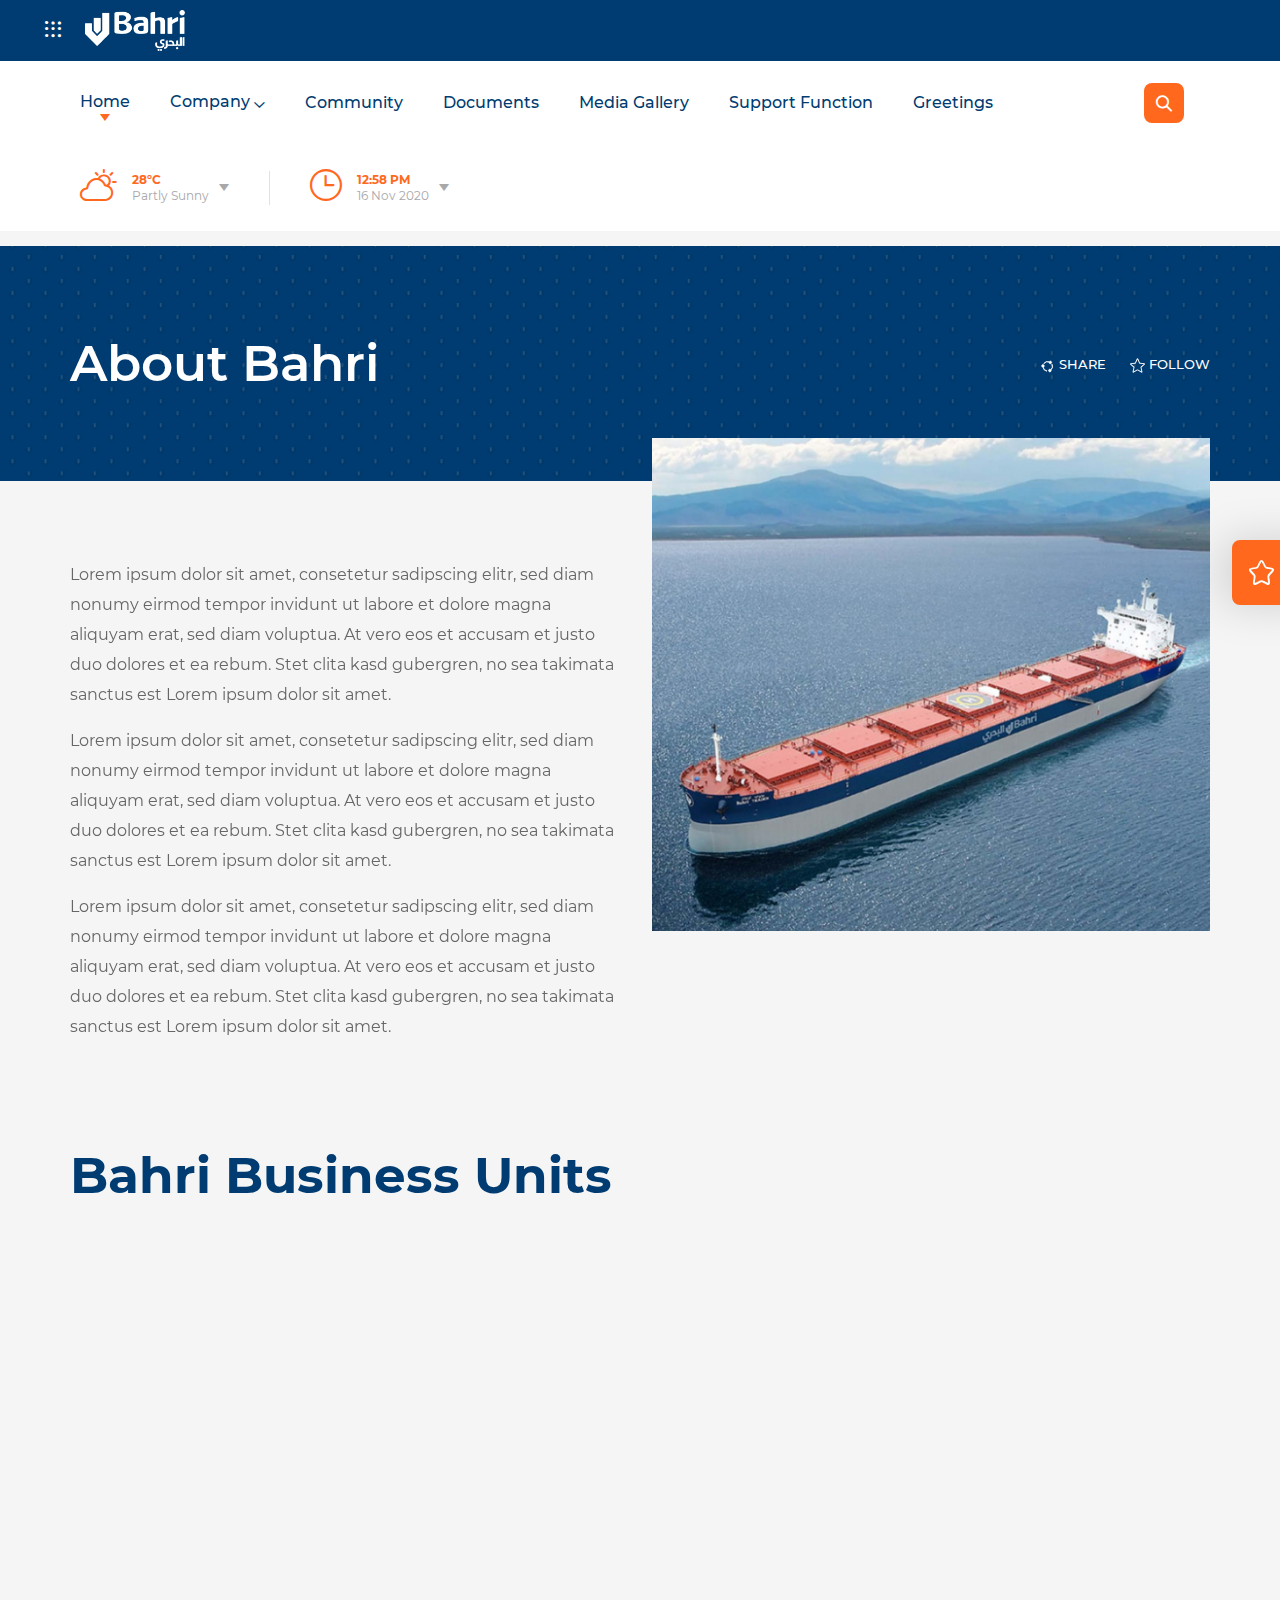
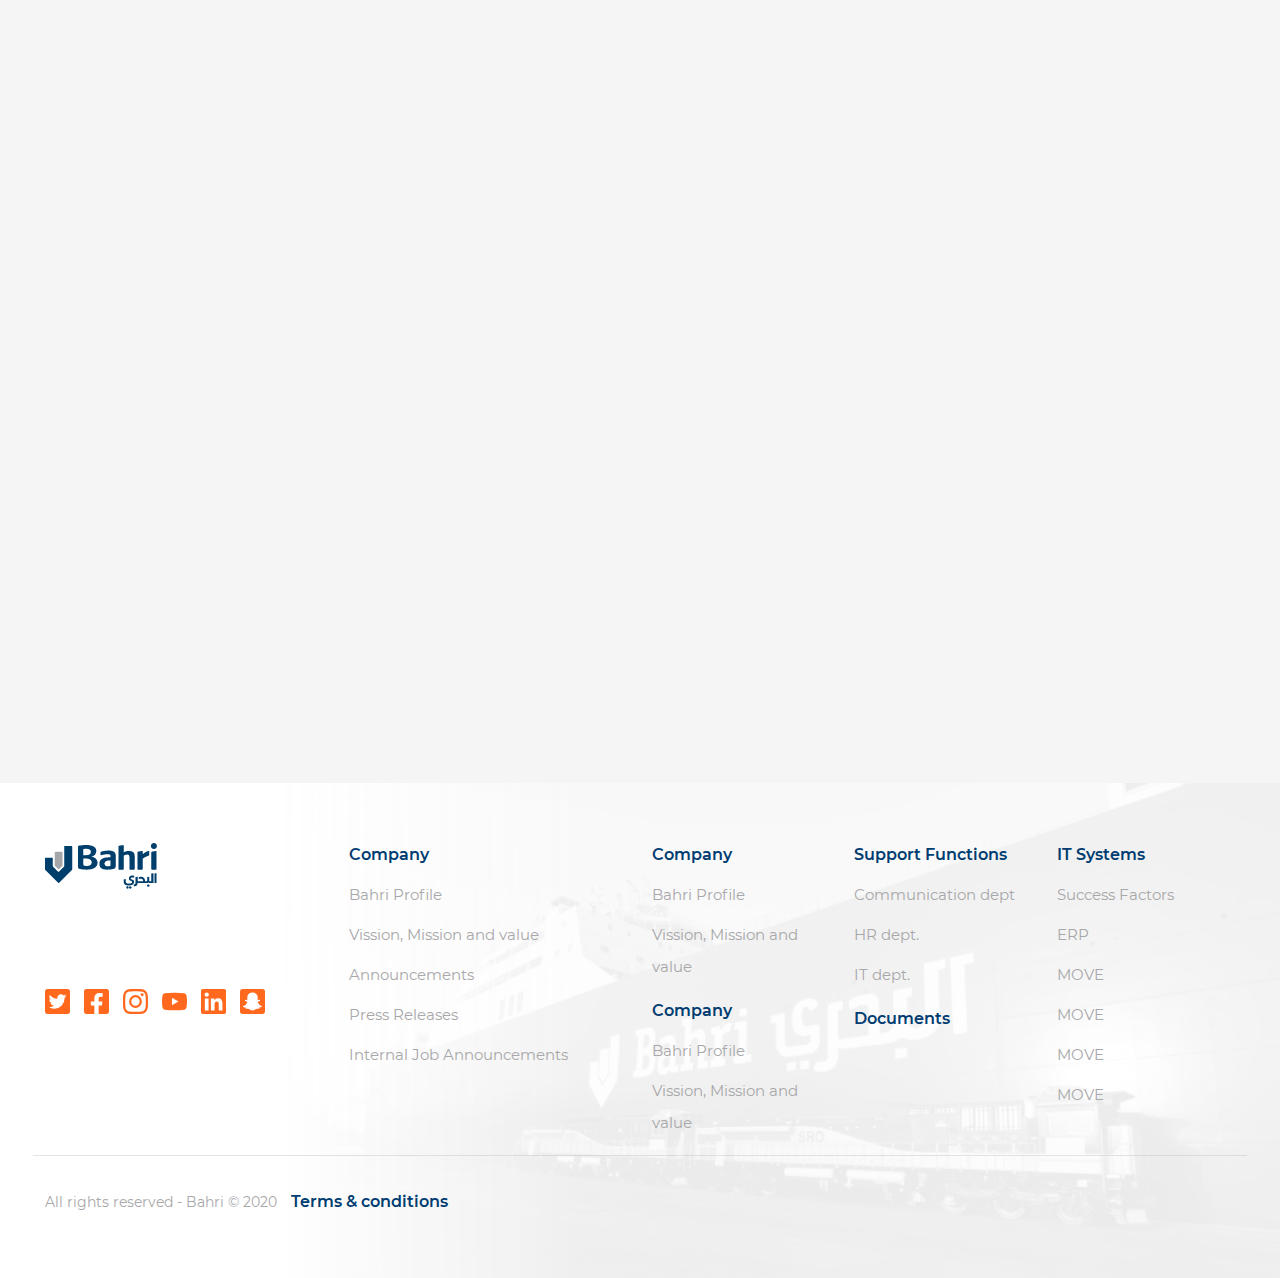
<file: about.html>
<!doctype html>
<html lang="en">
<head>
    <!-- Required meta tags -->
    <meta charset="utf-8">
    <meta name="viewport" content="width=device-width, initial-scale=1">
    <title>:: Bahri ::</title>
<!--    <link rel="stylesheet" href="https://cdnjs.cloudflare.com/ajax/libs/animate.css/3.5.1/animate.min.css">-->
    <link href="https://unpkg.com/aos@2.3.1/dist/aos.css" rel="stylesheet">
    <link rel="stylesheet" href="assets/owl-carousel/owl.theme.default.min.css">
    <link rel="stylesheet" href="assets/owl-carousel/owl.carousel.min.css">
    <link rel="stylesheet" href="assets/css/webslidemenu.css">
    <link rel="stylesheet" href="assets/css/custom.css">


</head>
<body>
<!--Start Container-->
<div class="container-fluid">
    <!-- Flexbox container for aligning the toasts -->
    <!--    <div  role="alert" aria-live="off" aria-atomic="true" class="d-flex justify-content-center align-items-center w-100">-->

    <!--        &lt;!&ndash; Then put toasts within &ndash;&gt;-->
    <!--        <div class="toast" role="alert"  aria-live="polite" aria-atomic="true" data-bs-autohide="true" data-bs-delay="500000">-->
    <!--            <div class="toast-header text-center m-auto">-->
    <!--                <h2>Congratulations, Mohamed !!</h2>-->
    <!--                <button type="button" class="btn-close" data-bs-dismiss="toast" aria-label="Close"></button>-->
    <!--            </div>-->
    <!--            <div class="toast-body text-center">-->
    <!--                <img class="d-block m-auto" src="assets/images/Group%201122.png" alt="">-->
    <!--                <p>Hello, world! This is a toast message.-->
    <!--                    You've got a Free Coffee...</p>-->
    <!--            </div>-->
    <!--        </div>-->
    <!--    </div>-->
    <!--Start Header-->
    <header>
        <div class="row top-bar">
            <div class="col-md-6">
                <div class="logo">
                  <span class="dots">
                    <a href="#"><i class="icon-dots"></i></a>
                  </span>
                    <a href="#"><img src="./assets/images/Group%205.png" alt="bahri logo"></a>
                </div>
            </div>
            <div class="col-md-6 gx-5 gy-1">
                <div class="sharepoint-options">

                </div>
            </div>
        </div>
        <!--End Top Bar -->

        <!--Start Nav -->
        <!-- Mobile Header -->
        <div class="wsmobileheader ">
            <a id="wsnavtoggle" class="wsanimated-arrow"><span></span></a>
        </div>
        <!-- Mobile Header -->

        <div class="wsmainfull">
            <div class="wsmainwp clearfix">
                <!--Main Menu HTML Code-->
                <nav class="wsmenu clearfix">
                    <ul class="wsmenu-list">

                        <li aria-haspopup="true"><a href="#" class="active">
                            Home</a>
                        </li>
                        <li aria-haspopup="true"><a class="drop" href="#">Company </a>
                            <ul class="sub-menu">
                                <li aria-haspopup="true"><a href="#">Website Design
                                </a></li>
                                <li aria-haspopup="true"><a href="#">Ecommerce
                                    Solutions</a></li>
                                <li aria-haspopup="true"><a href="#">Application
                                    Development</a></li>
                                <li aria-haspopup="true"><a href="#">Website
                                    Development</a></li>
                                <li aria-haspopup="true"><a href="#">Open Source
                                    Development</a>
                                </li>
                            </ul>
                        </li>
                        <li aria-haspopup="true"><a href="#">Community</a></li>
                        <li aria-haspopup="true"><a href="#">Documents</a></li>
                        <li aria-haspopup="true"><a href="#">Media Gallery</a></li>
                        <li aria-haspopup="true"><a href="#">Support Function</a></li>
                        <li aria-haspopup="true"><a href="#">Greetings</a></li>

                        <li aria-haspopup="true" class="tohide with-border">
                            <div class="top-icons">
                            <span class="l-icon">
                                    <i class="icon icon-cloud"></i>
                                </span>
                                <p>
                                    <span class="pm d-block">28°C</span>
                                    <span class="d-block">Partly Sunny</span>
                                </p>
                            </div>

                            <ul class="sub-menu extra">
                                <table class="table table-hover weather">
                                    <thead>
                                    <tr>
                                        <th scope="col">Office</th>
                                        <th scope="col">Weather</th>
                                    </tr>
                                    </thead>
                                    <tbody>
                                    <tr>
                                        <td>United States</td>
                                        <td class="text-left"><span class="d-block">07:58 </span><span
                                                class="d-block text-gray">AM</span></td>
                                    </tr>
                                    <tr>
                                        <td>United States</td>
                                        <td class="text-left"><span class="d-block">07:58 </span> <span
                                                class="d-block text-gray">AM</span></td>
                                    </tr>
                                    <tr>
                                        <td>United States</td>
                                        <td class="text-left"><span class="d-block">07:58 </span> <span
                                                class="d-block text-gray">AM</span></td>
                                    </tr>
                                    </tbody>
                                </table>
                            </ul>
                        </li>
                        <li aria-haspopup="true" class="tohide">
                            <div class="top-icons">
                                <span class="l-icon">
                                    <i class="icon icon-clock"></i>
                                </span>
                                <p>
                                    <span class="pm d-block">12:58 PM</span>
                                    <span class="d-block">16 Nov 2020</span>

                                </p>
                            </div>
                            <ul class="sub-menu extra">
                                <table class="table table-hover">
                                    <thead>
                                    <tr>
                                        <th scope="col">Office</th>
                                        <th scope="col">Weather</th>
                                    </tr>
                                    </thead>
                                    <tbody>
                                    <tr>
                                        <td>United States</td>
                                        <td>07:58 <span>AM</span></td>
                                    </tr>
                                    <tr>
                                        <td>United States</td>
                                        <td>07:58 <span>AM</span></td>
                                    </tr>
                                    <tr>
                                        <td>United States</td>
                                        <td>07:58 <span>AM</span></td>
                                    </tr>
                                    </tbody>
                                </table>
                            </ul>
                        </li>
                    </ul>

                    <form class="top-search">
                        <div class="search-box">
                            <input type="search" placeholder="Search" class="input">
                            <a href="javascript:void(0)" class="bg-secondary search">
                                <i class="icon icon-search" aria-hidden="true"></i>
                            </a>
                        </div>
                        <div class="search-close"><span id="clear"><svg xmlns="http://www.w3.org/2000/svg"
                                                                        width="15.552" height="15.552"
                                                                        viewBox="0 0 15.552 15.552">
                            <g id="close" transform="translate(-817.724 1067.276)">
                            <line id="Line_13" data-name="Line 13" y2="19.993"
                                  transform="translate(832.569 -1066.569) rotate(45)" fill="none" stroke="#707070"
                                  stroke-width="2"/>
                            <line id="Line_14" data-name="Line 14" y2="19.993"
                                  transform="translate(818.431 -1066.569) rotate(-45)" fill="none" stroke="#707070"
                                  stroke-width="2"/>
                            </g>
                            </svg></span></div>
                    </form>
                </nav>


                <!--Menu HTML Code-->
            </div>
        </div>
        <!--End Nav-->

        <div class="show-in-media">
            <div class="wsmainfull">
                <div class="wsmainwp clearfix">
                    <!--Main Menu HTML Code-->
                    <nav class="wsmenu clearfix">
                        <ul class="wsmenu-list">
                            <li aria-haspopup="true" class=" with-border">
                                <div class="top-icons">
                            <span class="l-icon">
                                    <i class="icon icon-cloud"></i>
                                </span>
                                    <p>
                                        <span class="pm d-block">28°C</span>
                                        <span class="d-block">Partly Sunny</span>
                                    </p>
                                </div>
                            </li>
                            <li aria-haspopup="true" class="">
                                <div class="top-icons">
                                <span class="l-icon">
                                    <i class="icon icon-clock"></i>
                                </span>
                                    <p>
                                        <span class="pm d-block">12:58 PM</span>
                                        <span class="d-block">16 Nov 2020</span>

                                    </p>
                                </div>
                                <ul class="sub-menu">
                                    <table class="table table-hover">
                                        <thead>
                                        <tr>
                                            <th scope="col">Office</th>
                                            <th scope="col">Weather</th>
                                        </tr>
                                        </thead>
                                        <tbody>
                                        <tr>
                                            <td>United States</td>
                                            <td>28°C Partly Sunny</td>
                                        </tr>
                                        <tr>
                                            <td>United States</td>
                                            <td>28°C Partly Sunny</td>
                                        </tr>
                                        <tr>
                                            <td>United States</td>
                                            <td>28°C Partly Sunny</td>
                                        </tr>
                                        </tbody>
                                    </table>
                                </ul>
                            </li>
                        </ul>
                    </nav>
                </div>
            </div>
        </div>
    </header>
    <!--End Header-->

    <!--Start Inner Header -->
    <section class="inner-header">
        <div class="container">
            <div class="row">
                <div class="col-12">
                    <div class="inner-header-content d-flex flex-sm-row flex-column justify-content-between align-items-center">
                        <h1>About Bahri</h1>
                        <ul class="list-inline">
                            <li class="list-inline-item"><a href=""><span><svg xmlns="http://www.w3.org/2000/svg"
                                                                               width="20.363" height="19.807"
                                                                               viewBox="0 0 20.363 19.807">
                                <g id="Group_3642" data-name="Group 3642" transform="translate(8.862 0.116) rotate(34)">
                                    <path id="Path_185" data-name="Path 185"
                                          d="M44.475,16.906a6.632,6.632,0,0,0-3-7.169.256.256,0,1,0-.269.436,6.122,6.122,0,0,1,2.783,6.556,1.8,1.8,0,1,0,.485.177Z"
                                          transform="translate(-30.563 -7.214)" fill="#fff" stroke="#fff"
                                          stroke-width="0.8"/>
                                    <path id="Path_186" data-name="Path 186"
                                          d="M9.777,41.4A6.144,6.144,0,0,1,3.069,40.05a1.793,1.793,0,1,0-.41.312,6.653,6.653,0,0,0,7.314,1.512.256.256,0,1,0-.2-.473Z"
                                          transform="translate(0 -27.523)" fill="#fff" stroke="#fff"
                                          stroke-width="0.8"/>
                                    <path id="Path_187" data-name="Path 187"
                                          d="M3.309,7.994h.018a.256.256,0,0,0,.255-.238A6.116,6.116,0,0,1,7.993,2.3a1.79,1.79,0,1,0-.074-.511A6.626,6.626,0,0,0,3.071,7.721.256.256,0,0,0,3.309,7.994Z"
                                          transform="translate(-2.284)" fill="#fff" stroke="#fff" stroke-width="0.8"/>
                                </g>
                            </svg>
                            </span> share</a></li>
                            <li class="list-inline-item"><a href=""><span><svg xmlns="http://www.w3.org/2000/svg"
                                                                               width="16.004" height="15.337"
                                                                               viewBox="0 0 16.004 15.337">
                                <path id="Path_188" data-name="Path 188"
                                      d="M3.583,15.829a.852.852,0,0,1-.829-1.04l1.03-4.535L.292,7.192A.851.851,0,0,1,.774,5.7l4.62-.419L7.22,1.009a.851.851,0,0,1,1.564,0l1.827,4.275L15.23,5.7a.851.851,0,0,1,.484,1.488l-3.492,3.061,1.03,4.535a.85.85,0,0,1-1.266.919L8,13.326,4.019,15.708a.852.852,0,0,1-.436.121ZM8,12.3a.853.853,0,0,1,.436.121L12.2,14.67l-.972-4.281a.851.851,0,0,1,.269-.829l3.3-2.891-4.362-.4a.85.85,0,0,1-.707-.516L8,1.724,6.279,5.758a.847.847,0,0,1-.7.514l-4.362.4,3.3,2.891a.849.849,0,0,1,.269.83l-.971,4.28,3.76-2.248A.852.852,0,0,1,8,12.3ZM5.358,5.366h0Zm5.287,0h0Zm0,0"
                                      transform="translate(-0.001 -0.492)" fill="#fff"/>
                            </svg>
                            </span> follow</a></li>
                        </ul>
                    </div>
                </div>
            </div>
        </div>
    </section>


    <!--End Inner Header -->

    <!--Start Quick Links Panel -->
    <div class="panel-tab d-flex">
        <button class="btn btn-secondary align-self-center"><i class="icon icon-star align-middle"></i> Quick Links
        </button>
    </div>
    <div class="overlay"></div>
    <div class="menu-hide">
        <div class="panel">
            <h6>Quick Links</h6>
            <a href="javascript:void(0)" class="xclose">
                <svg xmlns="http://www.w3.org/2000/svg" width="15.552" height="15.552" viewBox="0 0 15.552 15.552">
                    <g id="close" transform="translate(-817.724 1067.276)">
                        <line id="Line_13" data-name="Line 13" y2="19.993"
                              transform="translate(832.569 -1066.569) rotate(45)" fill="none" stroke="#707070"
                              stroke-width="2"/>
                        <line id="Line_14" data-name="Line 14" y2="19.993"
                              transform="translate(818.431 -1066.569) rotate(-45)" fill="none" stroke="#707070"
                              stroke-width="2"/>
                    </g>
                </svg>
            </a>
            <ul class="list-inline">
                <li class="list-inline-item">
                    <a href="">
                        <svg xmlns="http://www.w3.org/2000/svg" width="51.634" height="17" viewBox="0 0 51.634 17">
                            <path id="icon"
                                  d="M10.264-7.92A9.441,9.441,0,0,1,5.721-9.012a8.149,8.149,0,0,1-3.193-3.029A8.345,8.345,0,0,1,1.365-16.42,8.345,8.345,0,0,1,2.527-20.8a8.149,8.149,0,0,1,3.193-3.029,9.49,9.49,0,0,1,4.567-1.092,9.579,9.579,0,0,1,3.863.751,7.737,7.737,0,0,1,2.9,2.16l-2.442,2.254a5.251,5.251,0,0,0-4.133-1.925,5.487,5.487,0,0,0-2.724.669,4.757,4.757,0,0,0-1.867,1.867,5.487,5.487,0,0,0-.669,2.724A5.487,5.487,0,0,0,5.885-13.7,4.757,4.757,0,0,0,7.752-11.83a5.487,5.487,0,0,0,2.724.669,5.225,5.225,0,0,0,4.133-1.949l2.442,2.254a7.612,7.612,0,0,1-2.912,2.184A9.664,9.664,0,0,1,10.264-7.92Zm16.859,0A9.441,9.441,0,0,1,22.58-9.012a8.149,8.149,0,0,1-3.193-3.029,8.345,8.345,0,0,1-1.162-4.379A8.345,8.345,0,0,1,19.386-20.8a8.149,8.149,0,0,1,3.193-3.029,9.49,9.49,0,0,1,4.567-1.092,9.579,9.579,0,0,1,3.863.751,7.737,7.737,0,0,1,2.9,2.16l-2.442,2.254a5.251,5.251,0,0,0-4.133-1.925,5.487,5.487,0,0,0-2.724.669,4.757,4.757,0,0,0-1.867,1.867,5.488,5.488,0,0,0-.669,2.724,5.488,5.488,0,0,0,.669,2.724,4.757,4.757,0,0,0,1.867,1.867,5.487,5.487,0,0,0,2.724.669,5.225,5.225,0,0,0,4.133-1.949l2.442,2.254A7.612,7.612,0,0,1,31-8.671,9.664,9.664,0,0,1,27.123-7.92Zm9.345-16.718h7.467a10.494,10.494,0,0,1,4.731,1.021A7.648,7.648,0,0,1,51.86-20.74,8.091,8.091,0,0,1,53-16.42,8.091,8.091,0,0,1,51.86-12.1a7.648,7.648,0,0,1-3.193,2.876A10.494,10.494,0,0,1,43.935-8.2H36.469Zm7.279,13.314A5.524,5.524,0,0,0,47.681-12.7a4.852,4.852,0,0,0,1.468-3.722,4.852,4.852,0,0,0-1.468-3.722,5.524,5.524,0,0,0-3.933-1.374H40.272v10.191Z"
                                  transform="translate(-1.365 24.92)" fill="#003c71"/>
                        </svg>
                    </a>
                    <span class="text-logo d-block text-center">ccd</span>
                </li>
                <li class="list-inline-item">
                    <a href="">
                        <svg xmlns="http://www.w3.org/2000/svg" width="40.071" height="17" viewBox="0 0 40.071 17">
                            <path id="Path_27" data-name="Path 27"
                                  d="M-24.09-21h3.934V-4H-24.09ZM-12.6-17.794h-5.44V-21H-3.229v3.206h-5.44V-4H-12.6ZM-1.116-21H6.607A10.854,10.854,0,0,1,11.5-19.944a7.91,7.91,0,0,1,3.3,2.975A8.368,8.368,0,0,1,15.981-12.5,8.368,8.368,0,0,1,14.8-8.031a7.91,7.91,0,0,1-3.3,2.975A10.854,10.854,0,0,1,6.607-4H-1.116ZM6.413-7.23a5.713,5.713,0,0,0,4.068-1.421A5.018,5.018,0,0,0,12-12.5a5.018,5.018,0,0,0-1.518-3.849A5.713,5.713,0,0,0,6.413-17.77H2.819V-7.23Z"
                                  transform="translate(24.09 21)" fill="#f47929"/>
                        </svg>

                    </a>
                    <span class="text-logo d-block text-center">ccd</span>
                </li>
                <li class="list-inline-item">
                    <a href="">
                        <svg xmlns="http://www.w3.org/2000/svg" width="34.68" height="17" viewBox="0 0 34.68 17">
                            <path id="Path_28" data-name="Path 28"
                                  d="M-5.064-21V-4H-9v-6.97h-7.723V-4h-3.934V-21h3.934v6.7H-9V-21ZM9.8-4,6.521-8.736H2.9V-4H-1.032V-21H6.326a9.444,9.444,0,0,1,3.922.753,5.827,5.827,0,0,1,2.562,2.137,5.888,5.888,0,0,1,.9,3.279,5.77,5.77,0,0,1-.911,3.266,5.772,5.772,0,0,1-2.586,2.1L14.025-4ZM9.726-14.831a2.693,2.693,0,0,0-.923-2.2,4.132,4.132,0,0,0-2.7-.765H2.9v5.926H6.108a4.086,4.086,0,0,0,2.7-.777A2.7,2.7,0,0,0,9.726-14.831Z"
                                  transform="translate(20.655 21)" fill="#4d97d8"/>
                        </svg>

                    </a>
                    <span class="text-logo d-block text-center">ccd</span>
                </li>
                <li class="list-inline-item">
                    <a href="">
                        <svg xmlns="http://www.w3.org/2000/svg" width="30" height="30" viewBox="0 0 30 30">
                            <path id="Path_158" data-name="Path 158"
                                  d="M22.666,16.44a.879.879,0,0,0-1.243,0L19.561,18.3l-2.011-2.011,4.858-4.858C26.724,12.688,30,10.508,30,5.848a7.025,7.025,0,0,0-.391-2.319A.879.879,0,0,0,28.158,3.2l-2.52,2.52h-.927L24.3,5.311c.008-.3.024-.556.032-.886L26.89,1.873A.879.879,0,0,0,26.57.426,7.028,7.028,0,0,0,24.152,0c-4.717,0-6.882,3.363-5.561,7.686l-4.825,4.825c-.047-.051-6.637-6.639-6.686-6.688V3.667a.879.879,0,0,0-.257-.621L4.088.311a.879.879,0,0,0-1.243,0L.3,2.86A.879.879,0,0,0,.3,4.1L2.972,6.779a.879.879,0,0,0,.621.257H5.808c.049.049,6.667,6.668,6.718,6.715L7.686,18.591C3.358,17.269,0,19.439,0,24.152A7.028,7.028,0,0,0,.426,26.57a.879.879,0,0,0,1.447.32l2.548-2.548h.927l.369.369v.927L3.2,28.158a.879.879,0,0,0,.332,1.451A7.025,7.025,0,0,0,5.848,30c4.65,0,6.842-3.266,5.586-7.593l4.872-4.872,2.011,2.011-1.866,1.866a.879.879,0,0,0,0,1.243l6,6a4.4,4.4,0,1,0,6.217-6.22ZM5.322,5.278H3.958l-1.8-1.8L3.467,2.176,5.322,4.031V5.278Zm4.49,16.264a.879.879,0,0,0-.208.911c.618,1.772.558,3.311-.169,4.335A4.379,4.379,0,0,1,5.6,28.237l1.614-1.614A.879.879,0,0,0,7.475,26V24.347a.879.879,0,0,0-.257-.621l-.884-.884a.879.879,0,0,0-.622-.257H4.057a.879.879,0,0,0-.621.257L1.769,24.507q-.012-.177-.012-.355c0-3.7,2.449-4.977,5.864-3.73a.879.879,0,0,0,.923-.2L20.218,8.545a.879.879,0,0,0,.2-.923c-1.249-3.42.039-5.864,3.73-5.864q.178,0,.355.012L22.841,3.436a.879.879,0,0,0-.257.621c0,.621-.041.944-.041,1.614a.879.879,0,0,0,.257.622l.926.926a.879.879,0,0,0,.621.257H26a.879.879,0,0,0,.621-.257L28.237,5.6q.006.122.006.244c0,3.639-2.365,4.95-5.789,3.756a.879.879,0,0,0-.911.208Zm17.619,5.871a2.639,2.639,0,0,1-3.734,0l-5.382-5.382L22.045,18.3l5.384,5.378a2.643,2.643,0,0,1,0,3.731Z"
                                  transform="translate(0 0)" fill="#ff681d"/>
                        </svg>

                    </a>
                    <span class="text-logo d-block text-center">ccd</span>
                </li>
                <li class="list-inline-item">
                    <a href="">
                        <svg xmlns="http://www.w3.org/2000/svg" width="27.866" height="24.385"
                             viewBox="0 0 27.866 24.385">
                            <path id="Path_25" data-name="Path 25"
                                  d="M26.752,12.17,21.495,10.2V4.3a1.958,1.958,0,0,0-1.273-1.834L14.779.42A1.941,1.941,0,0,0,13.4.42L7.959,2.461A1.958,1.958,0,0,0,6.686,4.3v5.9L1.428,12.17A1.962,1.962,0,0,0,.16,14V20a1.962,1.962,0,0,0,1.083,1.753l5.442,2.721a1.949,1.949,0,0,0,1.753,0l5.655-2.83,5.655,2.83a1.948,1.948,0,0,0,1.752,0l5.443-2.721A1.962,1.962,0,0,0,28.026,20V14A1.96,1.96,0,0,0,26.752,12.17Zm-7.108-1.927L15.018,11.98V8.268l4.626-2.014ZM8.541,4.219,14.093,2.14l5.551,2.079v.032L14.093,6.5,8.541,4.251Zm4.572,15.843L8.487,22.375V18.07l4.626-2.112Zm0-6.1L7.562,16.22,2.01,13.966v-.033l5.551-2.079,5.551,2.079Zm13.062,6.1-4.626,2.313V18.07l4.626-2.112Zm0-6.1L20.624,16.22l-5.551-2.253v-.033l5.551-2.079,5.551,2.079Z"
                                  transform="translate(-0.16 -0.293)" fill="#f47929" fill-rule="evenodd"/>
                        </svg>

                    </a>
                    <span class="text-logo d-block text-center">ccd</span>
                </li>
                <li class="list-inline-item">
                    <a href="">
                        <svg xmlns="http://www.w3.org/2000/svg" width="38.355" height="22.645"
                             viewBox="0 0 38.355 22.645">
                            <path id="Path_30" data-name="Path 30"
                                  d="M10.43-3.64a5.024,5.024,0,0,1-2.695.735A5.207,5.207,0,0,1,4.078-4.428,5.207,5.207,0,0,1,2.555-8.085a5.175,5.175,0,0,1,1.33-3.5,5.123,5.123,0,0,1,3.29-1.68,5.544,5.544,0,0,1-.07-.91A6.33,6.33,0,0,1,8.977-18.69a6.426,6.426,0,0,1,4.533-1.855,5.948,5.948,0,0,1,3.08.805,8.645,8.645,0,0,1,2.975-2.975A8.147,8.147,0,0,1,23.73-23.87a8.2,8.2,0,0,1,5.285,1.943,8.278,8.278,0,0,1,2.8,4.812H31.36a5.57,5.57,0,0,0-1.96.315,7.937,7.937,0,0,0-2.66-1.872,8.06,8.06,0,0,0-3.22-.648,8.838,8.838,0,0,0-3.028.525,8.071,8.071,0,0,0-2.607,1.54,7.61,7.61,0,0,0-1.68,1.943,7.835,7.835,0,0,0-.945,2.363,8.992,8.992,0,0,0-1.645.49,5.579,5.579,0,0,0-2.065,1.61,6.1,6.1,0,0,0-1.207,2.082A7.546,7.546,0,0,0,9.94-6.3,7.1,7.1,0,0,0,10.43-3.64ZM37.345-9.625q3.78.945,3.553,4.445T36.82-1.225H16.45Q11.41-1.89,11.5-6.44t5.127-5.005q.665-4.865,4.988-6.038t7.368,2.678a3.687,3.687,0,0,1,2.642-.735,6.673,6.673,0,0,1,2.713.7,5.353,5.353,0,0,1,2.24,2.135A6.159,6.159,0,0,1,37.345-9.625Z"
                                  transform="translate(-2.555 23.87)" fill="#399bee"/>
                        </svg>

                    </a>
                    <span class="text-logo d-block text-center">ccd</span>
                </li>

            </ul>
        </div>
    </div>
    <!--End Panel -->

    <!--End Slider -->
    <main class="main">
        <section class="about">
            <div class="container">
                <div class="row">
                    <div class="col-md-6 order-md-1 order-2">
                        <div class="about-intro" data-aos="fade-up" data-aos-duration="1000">
                            <p>
                                Lorem ipsum dolor sit amet, consetetur sadipscing elitr, sed diam nonumy eirmod tempor
                                invidunt ut labore et dolore magna aliquyam erat, sed diam voluptua. At vero eos et
                                accusam et justo duo dolores et ea rebum. Stet clita kasd gubergren, no sea takimata
                                sanctus est Lorem ipsum dolor sit amet.
                            </p>
                            <p>
                                Lorem ipsum dolor sit amet, consetetur sadipscing elitr, sed diam nonumy eirmod tempor
                                invidunt ut labore et dolore magna aliquyam erat, sed diam voluptua. At vero eos et
                                accusam et justo duo dolores et ea rebum. Stet clita kasd gubergren, no sea takimata
                                sanctus est Lorem ipsum dolor sit amet.
                            </p>
                            <p>
                                Lorem ipsum dolor sit amet, consetetur sadipscing elitr, sed diam nonumy eirmod tempor
                                invidunt ut labore et dolore magna aliquyam erat, sed diam voluptua. At vero eos et
                                accusam et justo duo dolores et ea rebum. Stet clita kasd gubergren, no sea takimata
                                sanctus est Lorem ipsum dolor sit amet.

                            </p>
                        </div>
                    </div>
                    <div class="col-md-6 order-md-2 order-1">
                        <div class="intro-img"  data-aos="fade-left" data-aos-duration="1000">
                            <img class="img-fluid" src="assets/images/Rectangle%20817.png" alt="">
                        </div>
                    </div>
                </div>
            </div>
        </section>
        <section>
            <div class="container">
                <div class="row">
                    <div class="col-12">
                        <h1 class="unit-heading">Bahri Business Units</h1>
                        <div class="d-flex flex-md-row flex-sm-column business-units">
                            <div class="d-flex business-units-container w-100" data-aos="fade-up" data-aos-duration="500">
                                <img class="img-fluid image" src="assets/images/business-unit-1.jpg" alt="">
                                <div class="content text-center flex-column justify-content-end align-self-end">
                                    <img src="assets/images/oil.png" alt="">
                                    <p>Bahri Oil</p>
                                    <button class="animated-arrow bg-transparent btn-outline-transparent border-transparent"
                                            data-bs-toggle="collapse" href="#collapse1" role="button"
                                            aria-expanded="false"
                                            aria-controls="collapseExample">
                                        <svg class="arrow-icon" xmlns="http://www.w3.org/2000/svg" width="42"
                                             height="42" viewBox="0 0 40 40">
                                            <g fill="none" stroke="#FFFFFF" stroke-width="1.7" stroke-linejoin="round"
                                               stroke-miterlimit="10">
                                                <circle class="arrow-icon-circle" cx="16" cy="16" r="15.12"></circle>
                                                <path stroke="#FFFFFF" class="arrow-icon-arrow"
                                                      d="M16.14 9.93L22.21 16l-6.07 6.07M8.23 16h13.98"></path>
                                            </g>
                                        </svg>
                                    </button>
                                </div>
                            </div>

                            <div class="d-flex business-units-container w-100" data-aos="fade-up" data-aos-duration="700">
                                <img class="img-fluid image" src="assets/images/business-unit-2.jpg" alt="">
                                <div class="content text-center flex-column justify-content-end align-self-end">
                                    <img src="assets/images/logistic.png" alt="">
                                    <p>Bahri Logistics</p>
                                    <button class="animated-arrow bg-transparent btn-outline-transparent border-transparent"
                                            data-bs-toggle="collapse" href="#collapse2" role="button"
                                            aria-expanded="false"
                                            aria-controls="collapseExample">
                                        <svg class="arrow-icon" xmlns="http://www.w3.org/2000/svg" width="42"
                                             height="42" viewBox="0 0 40 40">
                                            <g fill="none" stroke="#FFFFFF" stroke-width="1.7" stroke-linejoin="round"
                                               stroke-miterlimit="10">
                                                <circle class="arrow-icon-circle" cx="16" cy="16" r="15.12"></circle>
                                                <path stroke="#FFFFFF" class="arrow-icon-arrow"
                                                      d="M16.14 9.93L22.21 16l-6.07 6.07M8.23 16h13.98"></path>
                                            </g>
                                        </svg>
                                    </button>
                                </div>
                            </div>

                            <div class="d-flex business-units-container w-100" data-aos="fade-up" data-aos-duration="900">
                                <img class="img-fluid image" src="assets/images/business-unit-3.jpg" alt="">
                                <div class="content text-center flex-column justify-content-end align-self-end">
                                    <img src="assets/images/chemical.png" alt="">
                                    <p>Bahri Chemicals</p>
                                    <button class="animated-arrow bg-transparent btn-outline-transparent border-transparent"
                                            data-bs-toggle="collapse" href="#collapse3" role="button"
                                            aria-expanded="false"
                                            aria-controls="collapseExample">
                                        <svg class="arrow-icon" xmlns="http://www.w3.org/2000/svg" width="42"
                                             height="42" viewBox="0 0 40 40">
                                            <g fill="none" stroke="#FFFFFF" stroke-width="1.7" stroke-linejoin="round"
                                               stroke-miterlimit="10">
                                                <circle class="arrow-icon-circle" cx="16" cy="16" r="15.12"></circle>
                                                <path stroke="#FFFFFF" class="arrow-icon-arrow"
                                                      d="M16.14 9.93L22.21 16l-6.07 6.07M8.23 16h13.98"></path>
                                            </g>
                                        </svg>
                                    </button>
                                </div>
                            </div>

                        <!--Unit Details -->
                        <div class="collapse text-white business-units-details-container" id="collapse1"
                             style="background-image: url('assets/images/business-unit-1.jpg')">
                            <div class="content d-flex align-items-center">
                                <div class="container">
                                    <div class="row">
                                        <div class="col-md-7 col-12">
                                            <img src="assets/images/icon.png" alt="">
                                            <h5>Bahri Dry Bulk</h5>
                                            <p>Our most established global service offers over 40 years’ maritime
                                                experience on all our routes.</p>
                                            <p class="small-p">We are passionate supporters of the Saudi Vision
                                                2030.</p>
                                            <button class="btn btn-secondary btn-orange-animated">More about bahri
                                                Logistics
                                            </button>
                                        </div>
                                        <div class="col-md-5 col-12">
                                            <div class="top10 d-flex align-items-center justify-content-center">
                                                <h1>Top 10</h1>
                                                <span>GLOBAL<br>BREAKBULK<br>CARRIER</span>
                                            </div>
                                            <div class="top10 bottom-dec d-flex align-items-center justify-content-center">
                                                <h1 class="six">6</h1>
                                                <span>MULTIPURPOSE<br></br>VESSELS</span>
                                            </div>
                                            <button type="button" class="btn-close unit-close"
                                                    data-bs-toggle="collapse"
                                                    data-bs-target="#collapse1" aria-expanded="false"
                                                    aria-controls="collapse1" aria-label="Close">
                                                <svg xmlns="http://www.w3.org/2000/svg" width="16" height="15"
                                                     viewBox="0 0 16 15">
                                                    <g id="circle-arrow" transform="translate(0.707 0.707)">
                                                        <line id="Line_46" data-name="Line 46" x2="19.392"
                                                              transform="translate(0 0) rotate(45)" fill="none"
                                                              stroke="#fff" stroke-width="2"/>
                                                        <line id="Line_47" data-name="Line 47" x2="19.392"
                                                              transform="translate(0 13.712) rotate(-45)" fill="none"
                                                              stroke="#fff" stroke-width="2"/>
                                                    </g>
                                                </svg>

                                            </button>
                                        </div>
                                    </div>
                                </div>
                            </div>
                        </div>

                        <div class="collapse text-white business-units-details-container" id="collapse2"
                             style="background-image: url('assets/images/business-unit-1.jpg')">
                            <div class="content d-flex align-items-center">
                                <div class="container">
                                    <div class="row">
                                        <div class="col-md-7 col-12">
                                            <img src="assets/images/icon.png" alt="">
                                            <h5>Bahri Dry Bulk</h5>
                                            <p>Our most established global service offers over 40 years’ maritime
                                                experience on all our routes.</p>
                                            <p class="small-p">We are passionate supporters of the Saudi Vision
                                                2030.</p>
                                            <button class="btn btn-secondary btn-orange-animated">More about bahri
                                                Logistics
                                            </button>
                                        </div>
                                        <div class="col-md-5 col-12">
                                            <div class="top10 d-flex align-items-center justify-content-center">
                                                <h1>Top 10</h1>
                                                <span>GLOBAL<br>BREAKBULK<br>CARRIER</span>
                                            </div>
                                            <div class="top10 bottom-dec d-flex align-items-center justify-content-center">
                                                <h1 class="six">6</h1>
                                                <span>MULTIPURPOSE<br></br>VESSELS</span>
                                            </div>
                                            <button type="button" class="btn-close unit-close"
                                                    data-bs-toggle="collapse"
                                                    data-bs-target="#collapse2" aria-expanded="false"
                                                    aria-controls="collapse1" aria-label="Close">
                                                <svg xmlns="http://www.w3.org/2000/svg" width="16" height="15"
                                                     viewBox="0 0 16 15">
                                                    <g id="circle-arrow" transform="translate(0.707 0.707)">
                                                        <line id="Line_46" data-name="Line 46" x2="19.392"
                                                              transform="translate(0 0) rotate(45)" fill="none"
                                                              stroke="#fff" stroke-width="2"/>
                                                        <line id="Line_47" data-name="Line 47" x2="19.392"
                                                              transform="translate(0 13.712) rotate(-45)" fill="none"
                                                              stroke="#fff" stroke-width="2"/>
                                                    </g>
                                                </svg>

                                            </button>
                                        </div>
                                    </div>
                                </div>
                            </div>
                        </div>

                        <div class="collapse text-white business-units-details-container" id="collapse3"
                             style="background-image: url('assets/images/business-unit-1.jpg')">
                            <div class="content d-flex align-items-center">
                                <div class="container">
                                    <div class="row">
                                        <div class="col-md-7 col-12">
                                            <img src="assets/images/icon.png" alt="">
                                            <h5>Bahri Dry Bulk</h5>
                                            <p>Our most established global service offers over 40 years’ maritime
                                                experience on all our routes.</p>
                                            <p class="small-p">We are passionate supporters of the Saudi Vision
                                                2030.</p>
                                            <button class="btn btn-secondary btn-orange-animated">More about bahri
                                                Logistics
                                            </button>
                                        </div>
                                        <div class="col-md-5 col-12">
                                            <div class="top10 d-flex align-items-center justify-content-center">
                                                <h1>Top 10</h1>
                                                <span>GLOBAL<br>BREAKBULK<br>CARRIER</span>
                                            </div>
                                            <div class="top10 bottom-dec d-flex align-items-center justify-content-center">
                                                <h1 class="six">6</h1>
                                                <span>MULTIPURPOSE<br></br>VESSELS</span>
                                            </div>
                                            <button type="button" class="btn-close unit-close"
                                                    data-bs-toggle="collapse"
                                                    data-bs-target="#collapse3" aria-expanded="false"
                                                    aria-controls="collapse1" aria-label="Close">
                                                <svg xmlns="http://www.w3.org/2000/svg" width="16" height="15"
                                                     viewBox="0 0 16 15">
                                                    <g id="circle-arrow" transform="translate(0.707 0.707)">
                                                        <line id="Line_46" data-name="Line 46" x2="19.392"
                                                              transform="translate(0 0) rotate(45)" fill="none"
                                                              stroke="#fff" stroke-width="2"/>
                                                        <line id="Line_47" data-name="Line 47" x2="19.392"
                                                              transform="translate(0 13.712) rotate(-45)" fill="none"
                                                              stroke="#fff" stroke-width="2"/>
                                                    </g>
                                                </svg>

                                            </button>
                                        </div>
                                    </div>
                                </div>
                            </div>
                        </div>
                    </div>
                </div>
            </div>
            <div class="row">
                <div class="col-12">
                    <div class="d-flex flex-md-row flex-sm-column business-units">
                        <div class="d-flex business-units-container w-100" data-aos="fade-up" data-aos-duration="1100">
                            <img class="img-fluid image" src="assets/images/business-unit-4.jpg" alt="">
                                <div class="content text-center flex-column justify-content-end align-self-end">
                                    <img src="assets/images/dry.png" alt="">
                                    <p>Bahri Dry Bulk</p>
                                    <button class="animated-arrow bg-transparent btn-outline-transparent border-transparent"
                                            data-bs-toggle="collapse" href="#collapse4" role="button"
                                            aria-expanded="false"
                                            aria-controls="collapseExample">
                                        <svg class="arrow-icon" xmlns="http://www.w3.org/2000/svg" width="42"
                                             height="42" viewBox="0 0 40 40">
                                            <g fill="none" stroke="#FFFFFF" stroke-width="1.7" stroke-linejoin="round"
                                               stroke-miterlimit="10">
                                                <circle class="arrow-icon-circle" cx="16" cy="16" r="15.12"></circle>
                                                <path stroke="#FFFFFF" class="arrow-icon-arrow"
                                                      d="M16.14 9.93L22.21 16l-6.07 6.07M8.23 16h13.98"></path>
                                            </g>
                                        </svg>
                                    </button>
                                </div>
                        </div>

                        <div class="d-flex business-units-container w-100" data-aos="fade-up" data-aos-duration="1300">
                            <img class="img-fluid image" src="assets/images/business-unit-5.jpg" alt="">
                                <div class="content text-center flex-column justify-content-end align-self-end">
                                    <img src="assets/images/ship.png" alt="">
                                    <p>Bahri Ship Mgmt.</p>
                                    <button class="animated-arrow bg-transparent btn-outline-transparent border-transparent"
                                            data-bs-toggle="collapse" href="#collapse5" role="button"
                                            aria-expanded="false"
                                            aria-controls="collapseExample">
                                        <svg class="arrow-icon" xmlns="http://www.w3.org/2000/svg" width="42"
                                             height="42" viewBox="0 0 40 40">
                                            <g fill="none" stroke="#FFFFFF" stroke-width="1.7" stroke-linejoin="round"
                                               stroke-miterlimit="10">
                                                <circle class="arrow-icon-circle" cx="16" cy="16" r="15.12"></circle>
                                                <path stroke="#FFFFFF" class="arrow-icon-arrow"
                                                      d="M16.14 9.93L22.21 16l-6.07 6.07M8.23 16h13.98"></path>
                                            </g>
                                        </svg>
                                    </button>
                                </div>
                        </div>

                        <div class="d-flex business-units-container w-100" data-aos="fade-up" data-aos-duration="1500">
                            <img class="img-fluid image" src="assets/images/business-unit-5.jpg" alt="">
                                <div class="content text-center flex-column justify-content-end align-self-end">
                                    <img src="assets/images/desalination.png" alt="">
                                    <p>Bahri Desalination</p>
                                    <button class="animated-arrow bg-transparent btn-outline-transparent border-transparent"
                                            data-bs-toggle="collapse" href="#collapse6" role="button"
                                            aria-expanded="false"
                                            aria-controls="collapseExample">
                                        <svg class="arrow-icon" xmlns="http://www.w3.org/2000/svg" width="42"
                                             height="42" viewBox="0 0 40 40">
                                            <g fill="none" stroke="#FFFFFF" stroke-width="1.7" stroke-linejoin="round"
                                               stroke-miterlimit="10">
                                                <circle class="arrow-icon-circle" cx="16" cy="16" r="15.12"></circle>
                                                <path stroke="#FFFFFF" class="arrow-icon-arrow"
                                                      d="M16.14 9.93L22.21 16l-6.07 6.07M8.23 16h13.98"></path>
                                            </g>
                                        </svg>
                                    </button>
                                </div>
                        </div>

                        <!--Unit Details -->
                        <div class="collapse text-white business-units-details-container" id="collapse4"
                             style="background-image: url('assets/images/business-unit-1.jpg')">
                            <div class="content d-flex align-items-center">
                                <div class="container">
                                    <div class="row">
                                        <div class="col-md-7 col-12">
                                            <img src="assets/images/icon.png" alt="">
                                            <h5>Bahri Dry Bulk</h5>
                                            <p>Our most established global service offers over 40 years’ maritime
                                                experience on all our routes.</p>
                                            <p class="small-p">We are passionate supporters of the Saudi Vision
                                                2030.</p>
                                            <button class="btn btn-secondary btn-orange-animated">More about bahri
                                                Logistics
                                            </button>
                                        </div>
                                        <div class="col-md-5 col-12">
                                            <div class="top10 d-flex align-items-center justify-content-center">
                                                <h1>Top 10</h1>
                                                <span>GLOBAL<br>BREAKBULK<br>CARRIER</span>
                                            </div>
                                            <div class="top10 bottom-dec d-flex align-items-center justify-content-center">
                                                <h1 class="six">6</h1>
                                                <span>MULTIPURPOSE<br></br>VESSELS</span>
                                            </div>
                                            <button type="button" class="btn-close unit-close"
                                                    data-bs-toggle="collapse"
                                                    data-bs-target="#collapse4" aria-expanded="false"
                                                    aria-controls="collapse1" aria-label="Close">
                                                <svg xmlns="http://www.w3.org/2000/svg" width="16" height="15"
                                                     viewBox="0 0 16 15">
                                                    <g id="circle-arrow" transform="translate(0.707 0.707)">
                                                        <line id="Line_46" data-name="Line 46" x2="19.392"
                                                              transform="translate(0 0) rotate(45)" fill="none"
                                                              stroke="#fff" stroke-width="2"/>
                                                        <line id="Line_47" data-name="Line 47" x2="19.392"
                                                              transform="translate(0 13.712) rotate(-45)" fill="none"
                                                              stroke="#fff" stroke-width="2"/>
                                                    </g>
                                                </svg>

                                            </button>
                                        </div>
                                    </div>
                                </div>
                            </div>
                        </div>

                        <div class="collapse text-white business-units-details-container" id="collapse5"
                             style="background-image: url('assets/images/business-unit-1.jpg')">
                            <div class="content d-flex align-items-center">
                                <div class="container">
                                    <div class="row">
                                        <div class="col-md-7 col-12">
                                            <img src="assets/images/icon.png" alt="">
                                            <h5>Bahri Dry Bulk</h5>
                                            <p>Our most established global service offers over 40 years’ maritime
                                                experience on all our routes.</p>
                                            <p class="small-p">We are passionate supporters of the Saudi Vision
                                                2030.</p>
                                            <button class="btn btn-secondary btn-orange-animated">More about bahri
                                                Logistics
                                            </button>
                                        </div>
                                        <div class="col-md-5 col-12">
                                            <div class="top10 d-flex align-items-center justify-content-center">
                                                <h1>Top 10</h1>
                                                <span>GLOBAL<br>BREAKBULK<br>CARRIER</span>
                                            </div>
                                            <div class="top10 bottom-dec d-flex align-items-center justify-content-center">
                                                <h1 class="six">6</h1>
                                                <span>MULTIPURPOSE<br></br>VESSELS</span>
                                            </div>
                                            <button type="button" class="btn-close unit-close"
                                                    data-bs-toggle="collapse"
                                                    data-bs-target="#collapse5" aria-expanded="false"
                                                    aria-controls="collapse1" aria-label="Close">
                                                <svg xmlns="http://www.w3.org/2000/svg" width="16" height="15"
                                                     viewBox="0 0 16 15">
                                                    <g id="circle-arrow" transform="translate(0.707 0.707)">
                                                        <line id="Line_46" data-name="Line 46" x2="19.392"
                                                              transform="translate(0 0) rotate(45)" fill="none"
                                                              stroke="#fff" stroke-width="2"/>
                                                        <line id="Line_47" data-name="Line 47" x2="19.392"
                                                              transform="translate(0 13.712) rotate(-45)" fill="none"
                                                              stroke="#fff" stroke-width="2"/>
                                                    </g>
                                                </svg>

                                            </button>
                                        </div>
                                    </div>
                                </div>
                            </div>
                        </div>

                        <div class="collapse text-white business-units-details-container" id="collapse6"
                             style="background-image: url('assets/images/business-unit-1.jpg')">
                            <div class="content d-flex align-items-center">
                                <div class="container">
                                    <div class="row">
                                        <div class="col-md-7 col-12">
                                            <img src="assets/images/icon.png" alt="">
                                            <h5>Bahri Dry Bulk</h5>
                                            <p>Our most established global service offers over 40 years’ maritime
                                                experience on all our routes.</p>
                                            <p class="small-p">We are passionate supporters of the Saudi Vision
                                                2030.</p>
                                            <button class="btn btn-secondary btn-orange-animated">More about bahri
                                                Logistics
                                            </button>
                                        </div>
                                        <div class="col-md-5 col-12">
                                            <div class="top10 d-flex align-items-center justify-content-center">
                                                <h1>Top 10</h1>
                                                <span>GLOBAL<br>BREAKBULK<br>CARRIER</span>
                                            </div>
                                            <div class="top10 bottom-dec d-flex align-items-center justify-content-center">
                                                <h1 class="six">6</h1>
                                                <span>MULTIPURPOSE<br>VESSELS</span>
                                            </div>
                                            <button type="button" class="btn-close unit-close"
                                                    data-bs-toggle="collapse"
                                                    data-bs-target="#collapse6" aria-expanded="false"
                                                    aria-controls="collapse1" aria-label="Close">
                                                <svg xmlns="http://www.w3.org/2000/svg" width="16" height="15"
                                                     viewBox="0 0 16 15">
                                                    <g id="circle-arrow" transform="translate(0.707 0.707)">
                                                        <line id="Line_46" data-name="Line 46" x2="19.392"
                                                              transform="translate(0 0) rotate(45)" fill="none"
                                                              stroke="#fff" stroke-width="2"/>
                                                        <line id="Line_47" data-name="Line 47" x2="19.392"
                                                              transform="translate(0 13.712) rotate(-45)" fill="none"
                                                              stroke="#fff" stroke-width="2"/>
                                                    </g>
                                                </svg>

                                            </button>
                                        </div>
                                    </div>
                                </div>
                            </div>
                        </div>
                    </div>
                </div>
            </div>
</div>
</section>

</main>
<!--End Main -->
<!--Start Footer -->
<footer class="main-footer">
    <div class="container-fluid">
        <div class="row">
            <div class="col-lg-3 col-md-4 col-sm-12">
                <div class="footer-logo mb-5"><a href=""><img src="assets/images/logo1.png" alt="bahri logo"></a>
                </div>
                <ul class="list-inline social-media">
                    <li class="list-inline-item"><a href="">
                        <svg xmlns="http://www.w3.org/2000/svg" width="14" height="14" viewBox="0 0 14 14">
                            <path id="Path_215" data-name="Path 215"
                                  d="M12.5-13H1.5A1.5,1.5,0,0,0,0-11.5v11A1.5,1.5,0,0,0,1.5,1h11A1.5,1.5,0,0,0,14-.5v-11A1.5,1.5,0,0,0,12.5-13ZM10.972-8.038c.006.087.006.178.006.266A5.792,5.792,0,0,1,5.147-1.941,5.8,5.8,0,0,1,2-2.859a4.321,4.321,0,0,0,.494.025,4.109,4.109,0,0,0,2.544-.875A2.052,2.052,0,0,1,3.122-5.131a2.209,2.209,0,0,0,.925-.038A2.05,2.05,0,0,1,2.406-7.181v-.025a2.049,2.049,0,0,0,.925.259,2.044,2.044,0,0,1-.915-1.7s0,0,0,0A2.024,2.024,0,0,1,2.7-9.687,5.819,5.819,0,0,0,6.922-7.544a2.052,2.052,0,0,1,2-2.519,2.042,2.042,0,0,1,1.5.647,4.016,4.016,0,0,0,1.3-.494,2.044,2.044,0,0,1-.9,1.128A4.078,4.078,0,0,0,12-9.1,4.313,4.313,0,0,1,10.972-8.038Z"
                                  transform="translate(0 13)" fill="#ff681d"/>
                        </svg>
                    </a></li>
                    <li class="list-inline-item"><a href="">
                        <svg xmlns="http://www.w3.org/2000/svg" width="14" height="14" viewBox="0 0 14 14">
                            <path id="Path_216" data-name="Path 216"
                                  d="M12.5-13H1.5A1.5,1.5,0,0,0,0-11.5v11A1.5,1.5,0,0,0,1.5,1H5.789V-3.76H3.82V-6H5.789V-7.707a2.734,2.734,0,0,1,2.927-3.015,11.928,11.928,0,0,1,1.735.151v1.906H9.474a1.12,1.12,0,0,0-1.263,1.21V-6H10.36l-.344,2.24H8.211V1H12.5A1.5,1.5,0,0,0,14-.5v-11A1.5,1.5,0,0,0,12.5-13Z"
                                  transform="translate(0 13)" fill="#ff681d"/>
                        </svg>
                    </a></li>
                    <li class="list-inline-item"><a href="">
                        <svg xmlns="http://www.w3.org/2000/svg" width="14.008" height="14.005"
                             viewBox="0 0 14.008 14.005">
                            <path id="Path_217" data-name="Path 217"
                                  d="M7-9.594A3.585,3.585,0,0,0,3.413-6,3.585,3.585,0,0,0,7-2.413,3.585,3.585,0,0,0,10.594-6,3.585,3.585,0,0,0,7-9.594ZM7-3.669A2.339,2.339,0,0,1,4.669-6,2.337,2.337,0,0,1,7-8.337,2.337,2.337,0,0,1,9.337-6,2.339,2.339,0,0,1,7-3.669Zm4.575-6.072a.838.838,0,0,0-.837-.837.838.838,0,0,0-.837.837.836.836,0,0,0,.837.837A.836.836,0,0,0,11.578-9.741Zm2.378.85a4.144,4.144,0,0,0-1.131-2.934,4.172,4.172,0,0,0-2.934-1.131c-1.156-.066-4.622-.066-5.778,0a4.166,4.166,0,0,0-2.934,1.128A4.158,4.158,0,0,0,.047-8.894c-.066,1.156-.066,4.622,0,5.778A4.145,4.145,0,0,0,1.178-.181,4.177,4.177,0,0,0,4.112.95c1.156.066,4.622.066,5.778,0A4.145,4.145,0,0,0,12.825-.181a4.172,4.172,0,0,0,1.131-2.934C14.022-4.272,14.022-7.734,13.956-8.891ZM12.462-1.875A2.363,2.363,0,0,1,11.131-.544,15.434,15.434,0,0,1,7-.263,15.554,15.554,0,0,1,2.875-.544,2.363,2.363,0,0,1,1.544-1.875,15.434,15.434,0,0,1,1.263-6a15.554,15.554,0,0,1,.281-4.128,2.363,2.363,0,0,1,1.331-1.331A15.434,15.434,0,0,1,7-11.744a15.554,15.554,0,0,1,4.128.281,2.363,2.363,0,0,1,1.331,1.331A15.434,15.434,0,0,1,12.744-6,15.425,15.425,0,0,1,12.462-1.875Z"
                                  transform="translate(0.002 13.005)" fill="#ff681d"/>
                        </svg>
                    </a></li>
                    <li class="list-inline-item"><a href="">
                        <svg xmlns="http://www.w3.org/2000/svg" width="12.8" height="9" viewBox="0 0 12.8 9">
                            <path id="Path_218" data-name="Path 218"
                                  d="M12.883-7.592a1.608,1.608,0,0,0-1.132-1.139A38.007,38.007,0,0,0,6.75-9a38.008,38.008,0,0,0-5,.269A1.608,1.608,0,0,0,.617-7.592a16.872,16.872,0,0,0-.267,3.1,16.872,16.872,0,0,0,.267,3.1A1.584,1.584,0,0,0,1.749-.269,38.008,38.008,0,0,0,6.75,0a38.008,38.008,0,0,0,5-.269A1.584,1.584,0,0,0,12.883-1.39a16.872,16.872,0,0,0,.267-3.1A16.872,16.872,0,0,0,12.883-7.592Zm-7.442,5V-6.394l3.345,1.9Z"
                                  transform="translate(-0.35 9)" fill="#ff681d"/>
                        </svg>
                    </a></li>
                    <li class="list-inline-item"><a href="">
                        <svg xmlns="http://www.w3.org/2000/svg" width="19.25" height="19.25"
                             viewBox="0 0 19.25 19.25">
                            <path id="Path_219" data-name="Path 219"
                                  d="M17.875-17.875H1.371A1.381,1.381,0,0,0,0-16.487V-.013A1.381,1.381,0,0,0,1.371,1.375h16.5A1.385,1.385,0,0,0,19.25-.013V-16.487A1.385,1.385,0,0,0,17.875-17.875ZM5.818-1.375H2.965v-9.187H5.822v9.187ZM4.391-11.816a1.655,1.655,0,0,1-1.654-1.654,1.655,1.655,0,0,1,1.654-1.654,1.658,1.658,0,0,1,1.654,1.654A1.652,1.652,0,0,1,4.391-11.816ZM16.513-1.375H13.66V-5.844c0-1.066-.021-2.436-1.482-2.436-1.487,0-1.714,1.16-1.714,2.359v4.546H7.61v-9.187h2.737v1.255h.039a3,3,0,0,1,2.7-1.482c2.888,0,3.425,1.9,3.425,4.378Z"
                                  transform="translate(0 17.875)" fill="#ff681d"/>
                        </svg>
                    </a></li>
                    <li class="list-inline-item"><a href="">
                        <svg xmlns="http://www.w3.org/2000/svg" width="14" height="14" viewBox="0 0 14 14">
                            <path id="Path_220" data-name="Path 220"
                                  d="M12.5-13H1.5A1.5,1.5,0,0,0,0-11.5v11A1.5,1.5,0,0,0,1.5,1h11A1.5,1.5,0,0,0,14-.5v-11A1.5,1.5,0,0,0,12.5-13Zm-.2,9.841c-.109.253-.566.438-1.4.569a3.839,3.839,0,0,0-.134.5.241.241,0,0,1-.253.184H10.5C10.309-1.909,10.1-2,9.7-2a1.643,1.643,0,0,0-1.169.428A2.332,2.332,0,0,1,6.991-1a2.384,2.384,0,0,1-1.516-.569A1.648,1.648,0,0,0,4.306-2a7.967,7.967,0,0,0-.806.1.248.248,0,0,1-.259-.187,3.927,3.927,0,0,0-.134-.5c-.431-.066-1.4-.234-1.422-.669a.221.221,0,0,1,.184-.231A3.13,3.13,0,0,0,3.994-5.275S4-5.281,4-5.284a.467.467,0,0,0,.05-.391c-.106-.247-.559-.334-.75-.413-.494-.194-.562-.419-.531-.572a.535.535,0,0,1,.684-.322,1.177,1.177,0,0,0,.491.131.438.438,0,0,0,.206-.044A6.18,6.18,0,0,1,4.269-9.3,2.838,2.838,0,0,1,6.9-11l.209,0a2.813,2.813,0,0,1,2.634,1.7A6.176,6.176,0,0,1,9.859-6.9a.393.393,0,0,0,.178.044,1.233,1.233,0,0,0,.459-.131.571.571,0,0,1,.425,0,.435.435,0,0,1,.325.372c0,.2-.178.378-.538.519-.044.019-.1.034-.153.053-.2.066-.512.163-.594.359a.479.479,0,0,0,.05.391s0,.006.006.009A3.13,3.13,0,0,0,12.144-3.5.24.24,0,0,1,12.3-3.159Z"
                                  transform="translate(0 13)" fill="#ff681d"/>
                        </svg>
                    </a></li>
                </ul>
            </div>
            <div class="col-lg-3 col-md-4 col">
                <h6>Company</h6>
                <ul class="list-unstyled footer-link">
                    <li><a href="">Bahri Profile</a></li>
                    <li><a href="">Vission, Mission and value</a></li>
                    <li><a href="">Announcements</a></li>
                    <li><a href="">Press Releases</a></li>
                    <li><a href="">Internal Job Announcements</a></li>
                </ul>
            </div>
            <div class="col-lg-2 col-md-4 col">
                <h6>Company</h6>
                <ul class="list-unstyled footer-link">
                    <li><a href="">Bahri Profile</a></li>
                    <li><a href="">Vission, Mission and value</a></li>
                </ul>
                <h6>Company</h6>
                <ul class="list-unstyled footer-link">
                    <li><a href="">Bahri Profile</a></li>
                    <li><a href="">Vission, Mission and value</a></li>
                </ul>
            </div>
            <div class="col-lg-2 col-md-4 col">
                <h6>Support Functions</h6>
                <ul class="list-unstyled footer-link">
                    <li><a href="">Communication dept</a></li>
                    <li><a href="">HR dept.</a></li>
                    <li><a href="">IT dept.</a></li>
                </ul>
                <h6>Documents</h6>
            </div>
            <div class="col-lg-2 col-md-4 col">
                <h6>IT Systems</h6>
                <ul class="list-unstyled footer-link">
                    <li><a href="">Success Factors</a></li>
                    <li><a href="">ERP</a></li>
                    <li><a href="">MOVE</a></li>
                    <li><a href="">MOVE</a></li>
                    <li><a href="">MOVE</a></li>
                    <li><a href="">MOVE</a></li>
                </ul>
            </div>
        </div>

        <div class="row copyright">
            <div class="col">
                <ul class="list-inline mb-0">
                    <li class="list-inline-item"><span class="copy">All rights reserved - Bahri © 2020</span></li>
                    <li class="list-inline-item"><a class="h6" href="">Terms & conditions</a></li>
                </ul>
            </div>
        </div>
    </div>
</footer>
<!-- End Footer-->
<div class="modal fade" id="empModal" tabindex="-1" aria-labelledby="empModalLabel" aria-hidden="true">
    <div class="modal-dialog modal-lg">
        <div class="modal-content">
            <div class="modal-header">
                <h5 class="modal-title" id="exampleModalLabel">Reactions</h5>
                <button type="button" class="btn-close" data-bs-dismiss="modal" aria-label="Close"></button>
            </div>
            <div class="modal-body">
                <ul class="nav nav-tabs reactions" id="myTab" role="tablist">
                    <li class="nav-item" role="presentation">
                        <a class="nav-link active" id="all-tab" data-bs-toggle="tab" href="#All" role="tab"
                           aria-controls="All" aria-selected="true">All 845</a>
                    </li>
                    <li class="nav-item" role="presentation">
                        <a class="nav-link" id="clipping-tab" data-bs-toggle="tab" href="#clipping" role="tab"
                           aria-controls="clipping" aria-selected="false">
                                <span>
                                <svg xmlns="http://www.w3.org/2000/svg" xmlns:xlink="http://www.w3.org/1999/xlink"
                                     width="24" height="24" viewBox="0 0 24 24">
                                <defs>
                                    <clipPath id="clip-path">
                                        <rect id="mask" width="24" height="24" transform="translate(0 -1)" fill="none"/>
                                    </clipPath>
                                </defs>
                                <g id="Mask_Group_5" data-name="Mask Group 5" transform="translate(0 1)"
                                   clip-path="url(#clip-path)">
                                    <g id="hand-right-outline" transform="translate(0 10.459) rotate(-45)">
                                        <path id="Path_40" data-name="Path 40"
                                              d="M0,8.088V1.244A1.164,1.164,0,0,1,1.062,0,1.164,1.164,0,0,1,2.123,1.244"
                                              transform="translate(0 3.774)" fill="none" stroke="#555"
                                              stroke-linecap="round" stroke-linejoin="round" stroke-width="1"/>
                                        <path id="Path_41" data-name="Path 41"
                                              d="M.148,3.079,0,1.244A1.135,1.135,0,0,1,.975,0a1.135,1.135,0,0,1,.975,1.244l.141,2.334"
                                              transform="translate(2.376 1.244)" fill="none" stroke="#555"
                                              stroke-linecap="round" stroke-linejoin="round" stroke-width="1"/>
                                        <path id="Path_42" data-name="Path 42" d="M0,0"
                                              transform="translate(7.128 8.803)" fill="none" stroke="#555"
                                              stroke-linecap="round" stroke-linejoin="round" stroke-width="1"/>
                                        <path id="Path_43" data-name="Path 43"
                                              d="M0,1.52C.022.465.644,0,1.175,0a1.131,1.131,0,0,1,.962,1.244,9.516,9.516,0,0,0,.073,1.2"
                                              transform="translate(4.489 0)" fill="none" stroke="#555"
                                              stroke-linecap="round" stroke-linejoin="round" stroke-width="1"/>
                                        <path id="Path_44" data-name="Path 44" d="M0,0C0,4.565,2.094,6.909,5.361,6.909"
                                              transform="translate(0 11.937)" fill="none" stroke="#555"
                                              stroke-linecap="round" stroke-linejoin="round" stroke-width="1"/>
                                    </g>
                                    <g id="hand-right-outline-2" data-name="hand-right-outline"
                                       transform="translate(1.858 9.391) rotate(-45)">
                                        <path id="Path_40-2" data-name="Path 40"
                                              d="M0,8.125V1.25A1.22,1.22,0,0,1,1.188,0,1.22,1.22,0,0,1,2.376,1.25V5.625"
                                              transform="translate(0 3.75)" fill="none" stroke="#555"
                                              stroke-linecap="round" stroke-linejoin="round" stroke-width="1"/>
                                        <path id="Path_41-2" data-name="Path 41"
                                              d="M0,8.125V1.25A1.22,1.22,0,0,1,1.188,0,1.22,1.22,0,0,1,2.376,1.25V7.5"
                                              transform="translate(2.376 1.25)" fill="none" stroke="#555"
                                              stroke-linecap="round" stroke-linejoin="round" stroke-width="1"/>
                                        <path id="Path_42-2" data-name="Path 42"
                                              d="M0,6.914V1.25A1.22,1.22,0,0,1,1.188,0,1.22,1.22,0,0,1,2.376,1.25V10"
                                              transform="translate(7.128 1.875)" fill="none" stroke="#555"
                                              stroke-linecap="round" stroke-linejoin="round" stroke-width="1"/>
                                        <path id="Path_43-2" data-name="Path 43"
                                              d="M0,8.75V1.25A1.22,1.22,0,0,1,1.188,0,1.22,1.22,0,0,1,2.376,1.25v7.5"
                                              transform="translate(4.752 0)" fill="none" stroke="#555"
                                              stroke-linecap="round" stroke-linejoin="round" stroke-width="1"/>
                                        <path id="Path_44-2" data-name="Path 44"
                                              d="M0,4.064c0,4.586,2.376,6.875,5.643,6.875S10.235,9.392,10.988,7.5l1.955-5.625A1.326,1.326,0,0,0,12.5.173,1.156,1.156,0,0,0,10.858.63L9.5,4.064"
                                              transform="translate(0 7.811)" fill="none" stroke="#555"
                                              stroke-linecap="round" stroke-linejoin="round" stroke-width="1"/>
                                    </g>
                                    <path id="Path_45" data-name="Path 45"
                                          d="M1.971.878A.484.484,0,1,0,1.412.089L.2.943a.483.483,0,1,0,.559.789Z"
                                          transform="matrix(0.951, -0.309, 0.309, 0.951, 10.94, 1.62)" fill="#555"/>
                                    <path id="Path_46" data-name="Path 46"
                                          d="M.314,2.321a.483.483,0,0,0,.623-.282L1.457.654A.484.484,0,0,0,.552.314L.031,1.7A.484.484,0,0,0,.314,2.321Z"
                                          transform="matrix(0.951, -0.309, 0.309, 0.951, 8.942, 0.46)" fill="#555"/>
                                    <path id="Path_47" data-name="Path 47"
                                          d="M1.963,0h-.01L.474.012A.47.47,0,0,0,0,.489.487.487,0,0,0,.483.967h.01L1.972.942A.478.478,0,0,0,2.446.455.468.468,0,0,0,1.963,0Z"
                                          transform="matrix(0.951, -0.309, 0.309, 0.951, 12.358, 4.013)" fill="#555"/>
                                </g>
                            </svg>

                                </span>
                            50</a>
                    </li>
                    <li class="nav-item" role="presentation">
                        <a class="nav-link" id="like-tab" data-bs-toggle="tab" href="#like" role="tab"
                           aria-controls="like" aria-selected="false">
                                <span><svg xmlns="http://www.w3.org/2000/svg" width="17.015" height="14.709"
                                           viewBox="0 0 17.015 14.709">
                                <path id="Path_33" data-name="Path 33"
                                      d="M9.2,1.344l-.7.7-.7-.7A4.572,4.572,0,0,0,1.339,7.809l6.716,6.715a.638.638,0,0,0,.9,0l6.721-6.717A4.574,4.574,0,0,0,9.2,1.344Zm5.57,5.564L8.506,13.171,2.241,6.907A3.3,3.3,0,0,1,6.9,2.245L8.057,3.4a.638.638,0,0,0,.913-.011L10.1,2.246a3.3,3.3,0,1,1,4.668,4.662Z"
                                      transform="translate(0 -0.002)" fill="#f47929"/>
                                </svg></span>
                            50</a>
                    </li>
                    <li class="nav-item" role="presentation">
                        <a class="nav-link" id="mail-tab" data-bs-toggle="tab" href="#mail" role="tab"
                           aria-controls="mail" aria-selected="false">
                                <span><svg xmlns="http://www.w3.org/2000/svg" width="16.72" height="13.68"
                                           viewBox="0 0 16.72 13.68">
                                <path id="Path_34" data-name="Path 34"
                                      d="M2.47,0H14.25a2.47,2.47,0,0,1,2.466,2.33l0,.14v8.74a2.47,2.47,0,0,1-2.33,2.466l-.14,0H2.47A2.47,2.47,0,0,1,0,11.35l0-.14V2.47A2.47,2.47,0,0,1,2.33,0l.14,0h0ZM15.58,4.488,8.623,8.106a.57.57,0,0,1-.441.036L8.1,8.106,1.14,4.488V11.21a1.33,1.33,0,0,0,1.221,1.326l.109,0H14.25a1.33,1.33,0,0,0,1.326-1.221l0-.109ZM14.25,1.14H2.47A1.33,1.33,0,0,0,1.144,2.361l0,.109V3.2L8.36,6.957,15.58,3.2V2.47a1.33,1.33,0,0,0-1.221-1.326Z"
                                      fill="#003c71"/>
                            </svg></span>
                            50</a>
                    </li>
                    <li class="nav-item" role="presentation">
                        <a class="nav-link" id="team-tab" data-bs-toggle="tab" href="#team" role="tab"
                           aria-controls="team" aria-selected="false">
                                <span><svg xmlns="http://www.w3.org/2000/svg" width="17.263" height="16.25"
                                           viewBox="0 0 17.263 16.25">
                                <path id="teams"
                                      d="M1.752-16.86V-4.032L11.54-2.35V-18.6Zm7.226,4.34-1.663.076v4.913l-1.243-.1v-4.76l-1.682.057V-13.5l4.588-.287Zm3.556.554h2.237v5.831a1.494,1.494,0,0,1-.44,1.051,1.517,1.517,0,0,1-1.071.44h-.726Zm2.237-2.676a1.662,1.662,0,0,1-.487,1.176,1.662,1.662,0,0,1-1.176.487,1.693,1.693,0,0,1-.574-.1V-16.21a1.693,1.693,0,0,1,.574-.1,1.662,1.662,0,0,1,1.176.488A1.662,1.662,0,0,1,14.771-14.643Zm1.109,3.69H18.9v3.384a1.494,1.494,0,0,1-.44,1.051,1.517,1.517,0,0,1-1.071.44H15.88Zm-.172-2.638a1.662,1.662,0,0,1,.487-1.176,1.6,1.6,0,0,1,1.176-.468,1.6,1.6,0,0,1,1.176.468,1.6,1.6,0,0,1,.468,1.176,1.6,1.6,0,0,1-.468,1.176,1.6,1.6,0,0,1-1.176.468,1.6,1.6,0,0,1-1.176-.468A1.662,1.662,0,0,1,15.708-13.591Z"
                                      transform="translate(-1.752 18.6)" fill="#343697"/>
                            </svg></span>
                            50</a>
                    </li>
                </ul>
                <div class="tab-content reactions-content" id="myTabContent">
                    <div class="tab-pane fade show active" id="All" role="tabpanel" aria-labelledby="all-tab">
                        <div class="scrollbar">
                            <div class="force-overflow">
                                <ul class="list-group">
                                    <li class="list-group-item">
                                        <div class="emp">
                                            <div class="d-flex align-items-center">
                                                <div class="employee-img">
                                                    <img class="rounded-img" src="assets/images/img.png" alt="">
                                                </div>
                                                <div class="emp-desc flex-fill">
                                                    <h3>Mohamed Ali Moutairi</h3>
                                                    <p class="mb-0">Lorem ipsum dolor sit amet, consetetur
                                                        sadipscing elit</p>
                                                </div>
                                            </div>
                                        </div>
                                    </li>
                                    <li class="list-group-item">
                                        <div class="emp">
                                            <div class="d-flex align-items-center">
                                                <div class="employee-img">
                                                    <img class="rounded-img" src="assets/images/img.png" alt="">
                                                </div>
                                                <div class="emp-desc flex-fill">
                                                    <h3>Mohamed Ali Moutairi</h3>
                                                    <p class="mb-0">Lorem ipsum dolor sit amet, consetetur
                                                        sadipscing elit</p>
                                                </div>
                                            </div>
                                        </div>
                                    </li>
                                    <li class="list-group-item">
                                        <div class="emp">
                                            <div class="d-flex align-items-center">
                                                <div class="employee-img">
                                                    <img class="rounded-img" src="assets/images/img.png" alt="">
                                                </div>
                                                <div class="emp-desc flex-fill">
                                                    <h3>Mohamed Ali Moutairi</h3>
                                                    <p class="mb-0">Lorem ipsum dolor sit amet, consetetur
                                                        sadipscing elit</p>
                                                </div>
                                            </div>
                                        </div>
                                    </li>
                                    <li class="list-group-item">
                                        <div class="emp">
                                            <div class="d-flex align-items-center">
                                                <div class="employee-img">
                                                    <img class="rounded-img" src="assets/images/img.png" alt="">
                                                </div>
                                                <div class="emp-desc flex-fill">
                                                    <h3>Mohamed Ali Moutairi</h3>
                                                    <p class="mb-0">Lorem ipsum dolor sit amet, consetetur
                                                        sadipscing elit</p>
                                                </div>
                                            </div>
                                        </div>
                                    </li>
                                    <li class="list-group-item">
                                        <div class="emp">
                                            <div class="d-flex align-items-center">
                                                <div class="employee-img">
                                                    <img class="rounded-img" src="assets/images/img.png" alt="">
                                                </div>
                                                <div class="emp-desc flex-fill">
                                                    <h3>Mohamed Ali Moutairi</h3>
                                                    <p class="mb-0">Lorem ipsum dolor sit amet, consetetur
                                                        sadipscing elit</p>
                                                </div>
                                            </div>
                                        </div>
                                    </li>
                                    <li class="list-group-item">
                                        <div class="emp">
                                            <div class="d-flex align-items-center">
                                                <div class="employee-img">
                                                    <img class="rounded-img" src="assets/images/img.png" alt="">
                                                </div>
                                                <div class="emp-desc flex-fill">
                                                    <h3>Mohamed Ali Moutairi</h3>
                                                    <p class="mb-0">Lorem ipsum dolor sit amet, consetetur
                                                        sadipscing elit</p>
                                                </div>
                                            </div>
                                        </div>
                                    </li>
                                </ul>
                            </div>
                        </div>
                    </div>
                    <div class="tab-pane fade" id="clipping" role="tabpanel" aria-labelledby="profile-tab">...</div>
                    <div class="tab-pane fade" id="like" role="tabpanel" aria-labelledby="contact-tab">...</div>
                    <div class="tab-pane fade" id="mail" role="tabpanel" aria-labelledby="contact-tab">...</div>
                    <div class="tab-pane fade" id="team" role="tabpanel" aria-labelledby="contact-tab">...</div>
                </div>
            </div>

        </div>
    </div>
</div>


</div><!--End Container-->

<script src="assets/js/jquery-3.5.1.min.js"></script>
<script src="assets/bootstrap/js/bootstrap.bundle.min.js"></script>
<script src="https://unpkg.com/aos@2.3.1/dist/aos.js"></script>
<script src="assets/owl-carousel/owl.carousel.min.js"></script>
<script src="assets/css/webslidemenu.js"></script>
<script src="assets/js/jquery.matchHeight-min.js"></script>
<script src="assets/js/script.js"></script>
<script>
    $(document).ready(function () {
        AOS.init();
    })
</script>
</body>
</html>
</file>
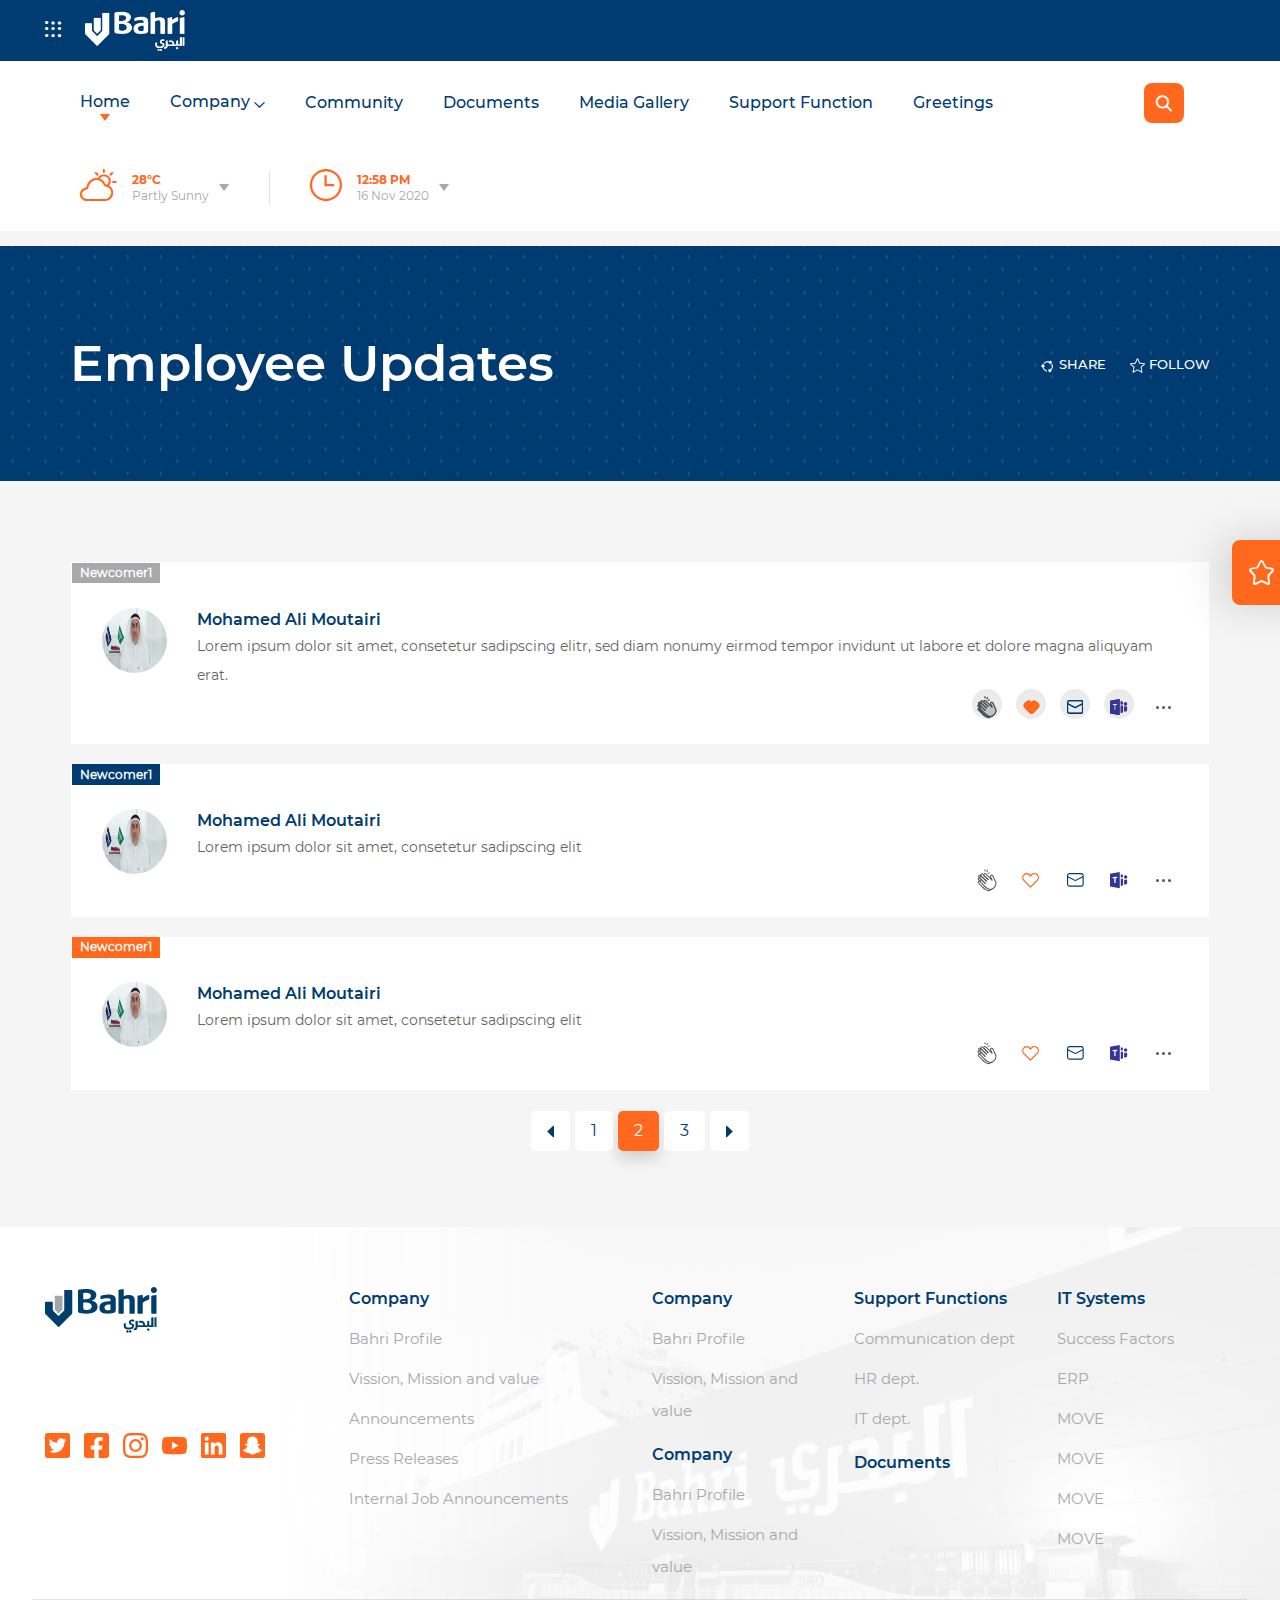
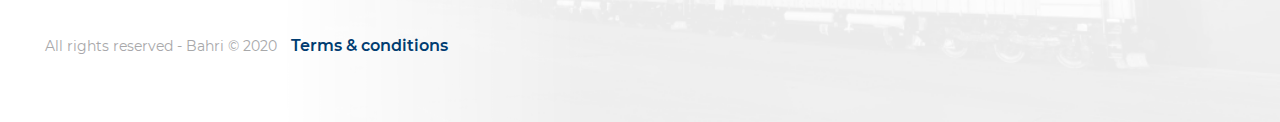
<file: employee-updates.html>
<!doctype html>
<html lang="en">
<head>
    <!-- Required meta tags -->
    <meta charset="utf-8">
    <meta name="viewport" content="width=device-width, initial-scale=1">
    <title>:: Bahri ::</title>
    <link rel="stylesheet" href="https://cdnjs.cloudflare.com/ajax/libs/animate.css/3.5.1/animate.min.css">
    <link rel="stylesheet" href="assets/owl-carousel/owl.theme.default.min.css">
    <link rel="stylesheet" href="assets/owl-carousel/owl.carousel.min.css">
    <link rel="stylesheet" href="assets/css/webslidemenu.css">
    <link rel="stylesheet" href="assets/css/custom.css">


</head>
<body>
<!--Start Container-->
<div class="container-fluid">
    <!-- Flexbox container for aligning the toasts -->
    <!--    <div  role="alert" aria-live="off" aria-atomic="true" class="d-flex justify-content-center align-items-center w-100">-->

    <!--        &lt;!&ndash; Then put toasts within &ndash;&gt;-->
    <!--        <div class="toast" role="alert"  aria-live="polite" aria-atomic="true" data-bs-autohide="true" data-bs-delay="500000">-->
    <!--            <div class="toast-header text-center m-auto">-->
    <!--                <h2>Congratulations, Mohamed !!</h2>-->
    <!--                <button type="button" class="btn-close" data-bs-dismiss="toast" aria-label="Close"></button>-->
    <!--            </div>-->
    <!--            <div class="toast-body text-center">-->
    <!--                <img class="d-block m-auto" src="assets/images/Group%201122.png" alt="">-->
    <!--                <p>Hello, world! This is a toast message.-->
    <!--                    You've got a Free Coffee...</p>-->
    <!--            </div>-->
    <!--        </div>-->
    <!--    </div>-->
    <!--Start Header-->
    <header>
        <div class="row top-bar">
            <div class="col-md-6">
                <div class="logo">
                  <span class="dots">
                    <a href="#"><i class="icon-dots"></i></a>
                  </span>
                    <a href="#"><img src="./assets/images/Group%205.png" alt="bahri logo"></a>
                </div>
            </div>
            <div class="col-md-6 gx-5 gy-1">
                <div class="sharepoint-options">

                </div>
            </div>
        </div>
        <!--End Top Bar -->

        <!--Start Nav -->
        <!-- Mobile Header -->
        <div class="wsmobileheader ">
            <a id="wsnavtoggle" class="wsanimated-arrow"><span></span></a>
        </div>
        <!-- Mobile Header -->

        <div class="wsmainfull">
            <div class="wsmainwp clearfix">
                <!--Main Menu HTML Code-->
                <nav class="wsmenu clearfix">
                    <ul class="wsmenu-list">

                        <li aria-haspopup="true"><a href="#" class="active">
                            Home</a>
                        </li>
                        <li aria-haspopup="true"><a class="drop" href="#">Company </a>
                            <ul class="sub-menu">
                                <li aria-haspopup="true"><a href="#">Website Design
                                </a></li>
                                <li aria-haspopup="true"><a href="#">Ecommerce
                                    Solutions</a></li>
                                <li aria-haspopup="true"><a href="#">Application
                                    Development</a></li>
                                <li aria-haspopup="true"><a href="#">Website
                                    Development</a></li>
                                <li aria-haspopup="true"><a href="#">Open Source
                                    Development</a>
                                </li>
                            </ul>
                        </li>
                        <li aria-haspopup="true"><a href="#">Community</a></li>
                        <li aria-haspopup="true"><a href="#">Documents</a></li>
                        <li aria-haspopup="true"><a href="#">Media Gallery</a></li>
                        <li aria-haspopup="true"><a href="#">Support Function</a></li>
                        <li aria-haspopup="true"><a href="#">Greetings</a></li>

                        <li aria-haspopup="true" class="tohide with-border">
                            <div class="top-icons">
                            <span class="l-icon">
                                    <i class="icon icon-cloud"></i>
                                </span>
                                <p>
                                    <span class="pm d-block">28°C</span>
                                    <span class="d-block">Partly Sunny</span>
                                </p>
                            </div>

                            <ul class="sub-menu extra">
                                <table class="table table-hover weather">
                                    <thead>
                                    <tr>
                                        <th scope="col">Office</th>
                                        <th scope="col">Weather</th>
                                    </tr>
                                    </thead>
                                    <tbody>
                                    <tr>
                                        <td>United States</td>
                                        <td class="text-left"><span class="d-block">07:58 </span><span
                                                class="d-block text-gray">AM</span></td>
                                    </tr>
                                    <tr>
                                        <td>United States</td>
                                        <td class="text-left"><span class="d-block">07:58 </span> <span
                                                class="d-block text-gray">AM</span></td>
                                    </tr>
                                    <tr>
                                        <td>United States</td>
                                        <td class="text-left"><span class="d-block">07:58 </span> <span
                                                class="d-block text-gray">AM</span></td>
                                    </tr>
                                    </tbody>
                                </table>
                            </ul>
                        </li>
                        <li aria-haspopup="true" class="tohide">
                            <div class="top-icons">
                                <span class="l-icon">
                                    <i class="icon icon-clock"></i>
                                </span>
                                <p>
                                    <span class="pm d-block">12:58 PM</span>
                                    <span class="d-block">16 Nov 2020</span>

                                </p>
                            </div>
                            <ul class="sub-menu extra">
                                <table class="table table-hover">
                                    <thead>
                                    <tr>
                                        <th scope="col">Office</th>
                                        <th scope="col">Weather</th>
                                    </tr>
                                    </thead>
                                    <tbody>
                                    <tr>
                                        <td>United States</td>
                                        <td>07:58 <span>AM</span></td>
                                    </tr>
                                    <tr>
                                        <td>United States</td>
                                        <td>07:58 <span>AM</span></td>
                                    </tr>
                                    <tr>
                                        <td>United States</td>
                                        <td>07:58 <span>AM</span></td>
                                    </tr>
                                    </tbody>
                                </table>
                            </ul>
                        </li>
                    </ul>

                    <form class="top-search">
                        <div class="search-box">
                            <input type="search" placeholder="Search" class="input">
                            <a href="javascript:void(0)" class="bg-secondary search">
                                <i class="icon icon-search" aria-hidden="true"></i>
                            </a>
                        </div>
                        <div class="search-close"><span id="clear"><svg xmlns="http://www.w3.org/2000/svg"
                                                                        width="15.552" height="15.552"
                                                                        viewBox="0 0 15.552 15.552">
                            <g id="close" transform="translate(-817.724 1067.276)">
                            <line id="Line_13" data-name="Line 13" y2="19.993"
                                  transform="translate(832.569 -1066.569) rotate(45)" fill="none" stroke="#707070"
                                  stroke-width="2"/>
                            <line id="Line_14" data-name="Line 14" y2="19.993"
                                  transform="translate(818.431 -1066.569) rotate(-45)" fill="none" stroke="#707070"
                                  stroke-width="2"/>
                            </g>
                            </svg></span></div>
                    </form>
                </nav>


                <!--Menu HTML Code-->
            </div>
        </div>
        <!--End Nav-->

        <div class="show-in-media">
            <div class="wsmainfull">
                <div class="wsmainwp clearfix">
                    <!--Main Menu HTML Code-->
                    <nav class="wsmenu clearfix">
                        <ul class="wsmenu-list">
                            <li aria-haspopup="true" class=" with-border">
                                <div class="top-icons">
                            <span class="l-icon">
                                    <i class="icon icon-cloud"></i>
                                </span>
                                    <p>
                                        <span class="pm d-block">28°C</span>
                                        <span class="d-block">Partly Sunny</span>
                                    </p>
                                </div>
                            </li>
                            <li aria-haspopup="true" class="">
                                <div class="top-icons">
                                <span class="l-icon">
                                    <i class="icon icon-clock"></i>
                                </span>
                                    <p>
                                        <span class="pm d-block">12:58 PM</span>
                                        <span class="d-block">16 Nov 2020</span>

                                    </p>
                                </div>
                                <ul class="sub-menu">
                                    <table class="table table-hover">
                                        <thead>
                                        <tr>
                                            <th scope="col">Office</th>
                                            <th scope="col">Weather</th>
                                        </tr>
                                        </thead>
                                        <tbody>
                                        <tr>
                                            <td>United States</td>
                                            <td>28°C Partly Sunny</td>
                                        </tr>
                                        <tr>
                                            <td>United States</td>
                                            <td>28°C Partly Sunny</td>
                                        </tr>
                                        <tr>
                                            <td>United States</td>
                                            <td>28°C Partly Sunny</td>
                                        </tr>
                                        </tbody>
                                    </table>
                                </ul>
                            </li>
                        </ul>
                    </nav>
                </div>
            </div>
        </div>
    </header>
    <!--End Header-->

    <!--Start Inner Header -->
    <section class="inner-header">
        <div class="container">
            <div class="row">
                <div class="col-12">
                    <div class="inner-header-content d-flex flex-sm-row flex-column justify-content-between align-items-center">
                        <h1>employee updates</h1>
                        <ul class="list-inline">
                            <li class="list-inline-item"><a href=""><span><svg xmlns="http://www.w3.org/2000/svg"
                                                                               width="20.363" height="19.807"
                                                                               viewBox="0 0 20.363 19.807">
                                <g id="Group_3642" data-name="Group 3642" transform="translate(8.862 0.116) rotate(34)">
                                    <path id="Path_185" data-name="Path 185"
                                          d="M44.475,16.906a6.632,6.632,0,0,0-3-7.169.256.256,0,1,0-.269.436,6.122,6.122,0,0,1,2.783,6.556,1.8,1.8,0,1,0,.485.177Z"
                                          transform="translate(-30.563 -7.214)" fill="#fff" stroke="#fff"
                                          stroke-width="0.8"/>
                                    <path id="Path_186" data-name="Path 186"
                                          d="M9.777,41.4A6.144,6.144,0,0,1,3.069,40.05a1.793,1.793,0,1,0-.41.312,6.653,6.653,0,0,0,7.314,1.512.256.256,0,1,0-.2-.473Z"
                                          transform="translate(0 -27.523)" fill="#fff" stroke="#fff"
                                          stroke-width="0.8"/>
                                    <path id="Path_187" data-name="Path 187"
                                          d="M3.309,7.994h.018a.256.256,0,0,0,.255-.238A6.116,6.116,0,0,1,7.993,2.3a1.79,1.79,0,1,0-.074-.511A6.626,6.626,0,0,0,3.071,7.721.256.256,0,0,0,3.309,7.994Z"
                                          transform="translate(-2.284)" fill="#fff" stroke="#fff" stroke-width="0.8"/>
                                </g>
                            </svg>
                            </span> share</a></li>
                            <li class="list-inline-item"><a href=""><span><svg xmlns="http://www.w3.org/2000/svg"
                                                                               width="16.004" height="15.337"
                                                                               viewBox="0 0 16.004 15.337">
                                <path id="Path_188" data-name="Path 188"
                                      d="M3.583,15.829a.852.852,0,0,1-.829-1.04l1.03-4.535L.292,7.192A.851.851,0,0,1,.774,5.7l4.62-.419L7.22,1.009a.851.851,0,0,1,1.564,0l1.827,4.275L15.23,5.7a.851.851,0,0,1,.484,1.488l-3.492,3.061,1.03,4.535a.85.85,0,0,1-1.266.919L8,13.326,4.019,15.708a.852.852,0,0,1-.436.121ZM8,12.3a.853.853,0,0,1,.436.121L12.2,14.67l-.972-4.281a.851.851,0,0,1,.269-.829l3.3-2.891-4.362-.4a.85.85,0,0,1-.707-.516L8,1.724,6.279,5.758a.847.847,0,0,1-.7.514l-4.362.4,3.3,2.891a.849.849,0,0,1,.269.83l-.971,4.28,3.76-2.248A.852.852,0,0,1,8,12.3ZM5.358,5.366h0Zm5.287,0h0Zm0,0"
                                      transform="translate(-0.001 -0.492)" fill="#fff"/>
                            </svg>
                            </span> follow</a></li>
                        </ul>
                    </div>
                </div>
            </div>
        </div>
    </section>


    <!--End Inner Header -->

    <!--Start Quick Links Panel -->
    <div class="panel-tab d-flex">
        <button class="btn btn-secondary align-self-center"><i class="icon icon-star align-middle"></i> Quick Links
        </button>
    </div>
    <div class="overlay"></div>
    <div class="menu-hide">
        <div class="panel">
            <h6>Quick Links</h6>
            <a href="javascript:void(0)" class="xclose">
                <svg xmlns="http://www.w3.org/2000/svg" width="15.552" height="15.552" viewBox="0 0 15.552 15.552">
                    <g id="close" transform="translate(-817.724 1067.276)">
                        <line id="Line_13" data-name="Line 13" y2="19.993"
                              transform="translate(832.569 -1066.569) rotate(45)" fill="none" stroke="#707070"
                              stroke-width="2"/>
                        <line id="Line_14" data-name="Line 14" y2="19.993"
                              transform="translate(818.431 -1066.569) rotate(-45)" fill="none" stroke="#707070"
                              stroke-width="2"/>
                    </g>
                </svg>
            </a>
            <ul class="list-inline">
                <li class="list-inline-item">
                    <a href="">
                        <svg xmlns="http://www.w3.org/2000/svg" width="51.634" height="17" viewBox="0 0 51.634 17">
                            <path id="icon"
                                  d="M10.264-7.92A9.441,9.441,0,0,1,5.721-9.012a8.149,8.149,0,0,1-3.193-3.029A8.345,8.345,0,0,1,1.365-16.42,8.345,8.345,0,0,1,2.527-20.8a8.149,8.149,0,0,1,3.193-3.029,9.49,9.49,0,0,1,4.567-1.092,9.579,9.579,0,0,1,3.863.751,7.737,7.737,0,0,1,2.9,2.16l-2.442,2.254a5.251,5.251,0,0,0-4.133-1.925,5.487,5.487,0,0,0-2.724.669,4.757,4.757,0,0,0-1.867,1.867,5.487,5.487,0,0,0-.669,2.724A5.487,5.487,0,0,0,5.885-13.7,4.757,4.757,0,0,0,7.752-11.83a5.487,5.487,0,0,0,2.724.669,5.225,5.225,0,0,0,4.133-1.949l2.442,2.254a7.612,7.612,0,0,1-2.912,2.184A9.664,9.664,0,0,1,10.264-7.92Zm16.859,0A9.441,9.441,0,0,1,22.58-9.012a8.149,8.149,0,0,1-3.193-3.029,8.345,8.345,0,0,1-1.162-4.379A8.345,8.345,0,0,1,19.386-20.8a8.149,8.149,0,0,1,3.193-3.029,9.49,9.49,0,0,1,4.567-1.092,9.579,9.579,0,0,1,3.863.751,7.737,7.737,0,0,1,2.9,2.16l-2.442,2.254a5.251,5.251,0,0,0-4.133-1.925,5.487,5.487,0,0,0-2.724.669,4.757,4.757,0,0,0-1.867,1.867,5.488,5.488,0,0,0-.669,2.724,5.488,5.488,0,0,0,.669,2.724,4.757,4.757,0,0,0,1.867,1.867,5.487,5.487,0,0,0,2.724.669,5.225,5.225,0,0,0,4.133-1.949l2.442,2.254A7.612,7.612,0,0,1,31-8.671,9.664,9.664,0,0,1,27.123-7.92Zm9.345-16.718h7.467a10.494,10.494,0,0,1,4.731,1.021A7.648,7.648,0,0,1,51.86-20.74,8.091,8.091,0,0,1,53-16.42,8.091,8.091,0,0,1,51.86-12.1a7.648,7.648,0,0,1-3.193,2.876A10.494,10.494,0,0,1,43.935-8.2H36.469Zm7.279,13.314A5.524,5.524,0,0,0,47.681-12.7a4.852,4.852,0,0,0,1.468-3.722,4.852,4.852,0,0,0-1.468-3.722,5.524,5.524,0,0,0-3.933-1.374H40.272v10.191Z"
                                  transform="translate(-1.365 24.92)" fill="#003c71"/>
                        </svg>
                    </a>
                    <span class="text-logo d-block text-center">ccd</span>
                </li>
                <li class="list-inline-item">
                    <a href="">
                        <svg xmlns="http://www.w3.org/2000/svg" width="40.071" height="17" viewBox="0 0 40.071 17">
                            <path id="Path_27" data-name="Path 27"
                                  d="M-24.09-21h3.934V-4H-24.09ZM-12.6-17.794h-5.44V-21H-3.229v3.206h-5.44V-4H-12.6ZM-1.116-21H6.607A10.854,10.854,0,0,1,11.5-19.944a7.91,7.91,0,0,1,3.3,2.975A8.368,8.368,0,0,1,15.981-12.5,8.368,8.368,0,0,1,14.8-8.031a7.91,7.91,0,0,1-3.3,2.975A10.854,10.854,0,0,1,6.607-4H-1.116ZM6.413-7.23a5.713,5.713,0,0,0,4.068-1.421A5.018,5.018,0,0,0,12-12.5a5.018,5.018,0,0,0-1.518-3.849A5.713,5.713,0,0,0,6.413-17.77H2.819V-7.23Z"
                                  transform="translate(24.09 21)" fill="#f47929"/>
                        </svg>

                    </a>
                    <span class="text-logo d-block text-center">ccd</span>
                </li>
                <li class="list-inline-item">
                    <a href="">
                        <svg xmlns="http://www.w3.org/2000/svg" width="34.68" height="17" viewBox="0 0 34.68 17">
                            <path id="Path_28" data-name="Path 28"
                                  d="M-5.064-21V-4H-9v-6.97h-7.723V-4h-3.934V-21h3.934v6.7H-9V-21ZM9.8-4,6.521-8.736H2.9V-4H-1.032V-21H6.326a9.444,9.444,0,0,1,3.922.753,5.827,5.827,0,0,1,2.562,2.137,5.888,5.888,0,0,1,.9,3.279,5.77,5.77,0,0,1-.911,3.266,5.772,5.772,0,0,1-2.586,2.1L14.025-4ZM9.726-14.831a2.693,2.693,0,0,0-.923-2.2,4.132,4.132,0,0,0-2.7-.765H2.9v5.926H6.108a4.086,4.086,0,0,0,2.7-.777A2.7,2.7,0,0,0,9.726-14.831Z"
                                  transform="translate(20.655 21)" fill="#4d97d8"/>
                        </svg>

                    </a>
                    <span class="text-logo d-block text-center">ccd</span>
                </li>
                <li class="list-inline-item">
                    <a href="">
                        <svg xmlns="http://www.w3.org/2000/svg" width="30" height="30" viewBox="0 0 30 30">
                            <path id="Path_158" data-name="Path 158"
                                  d="M22.666,16.44a.879.879,0,0,0-1.243,0L19.561,18.3l-2.011-2.011,4.858-4.858C26.724,12.688,30,10.508,30,5.848a7.025,7.025,0,0,0-.391-2.319A.879.879,0,0,0,28.158,3.2l-2.52,2.52h-.927L24.3,5.311c.008-.3.024-.556.032-.886L26.89,1.873A.879.879,0,0,0,26.57.426,7.028,7.028,0,0,0,24.152,0c-4.717,0-6.882,3.363-5.561,7.686l-4.825,4.825c-.047-.051-6.637-6.639-6.686-6.688V3.667a.879.879,0,0,0-.257-.621L4.088.311a.879.879,0,0,0-1.243,0L.3,2.86A.879.879,0,0,0,.3,4.1L2.972,6.779a.879.879,0,0,0,.621.257H5.808c.049.049,6.667,6.668,6.718,6.715L7.686,18.591C3.358,17.269,0,19.439,0,24.152A7.028,7.028,0,0,0,.426,26.57a.879.879,0,0,0,1.447.32l2.548-2.548h.927l.369.369v.927L3.2,28.158a.879.879,0,0,0,.332,1.451A7.025,7.025,0,0,0,5.848,30c4.65,0,6.842-3.266,5.586-7.593l4.872-4.872,2.011,2.011-1.866,1.866a.879.879,0,0,0,0,1.243l6,6a4.4,4.4,0,1,0,6.217-6.22ZM5.322,5.278H3.958l-1.8-1.8L3.467,2.176,5.322,4.031V5.278Zm4.49,16.264a.879.879,0,0,0-.208.911c.618,1.772.558,3.311-.169,4.335A4.379,4.379,0,0,1,5.6,28.237l1.614-1.614A.879.879,0,0,0,7.475,26V24.347a.879.879,0,0,0-.257-.621l-.884-.884a.879.879,0,0,0-.622-.257H4.057a.879.879,0,0,0-.621.257L1.769,24.507q-.012-.177-.012-.355c0-3.7,2.449-4.977,5.864-3.73a.879.879,0,0,0,.923-.2L20.218,8.545a.879.879,0,0,0,.2-.923c-1.249-3.42.039-5.864,3.73-5.864q.178,0,.355.012L22.841,3.436a.879.879,0,0,0-.257.621c0,.621-.041.944-.041,1.614a.879.879,0,0,0,.257.622l.926.926a.879.879,0,0,0,.621.257H26a.879.879,0,0,0,.621-.257L28.237,5.6q.006.122.006.244c0,3.639-2.365,4.95-5.789,3.756a.879.879,0,0,0-.911.208Zm17.619,5.871a2.639,2.639,0,0,1-3.734,0l-5.382-5.382L22.045,18.3l5.384,5.378a2.643,2.643,0,0,1,0,3.731Z"
                                  transform="translate(0 0)" fill="#ff681d"/>
                        </svg>

                    </a>
                    <span class="text-logo d-block text-center">ccd</span>
                </li>
                <li class="list-inline-item">
                    <a href="">
                        <svg xmlns="http://www.w3.org/2000/svg" width="27.866" height="24.385"
                             viewBox="0 0 27.866 24.385">
                            <path id="Path_25" data-name="Path 25"
                                  d="M26.752,12.17,21.495,10.2V4.3a1.958,1.958,0,0,0-1.273-1.834L14.779.42A1.941,1.941,0,0,0,13.4.42L7.959,2.461A1.958,1.958,0,0,0,6.686,4.3v5.9L1.428,12.17A1.962,1.962,0,0,0,.16,14V20a1.962,1.962,0,0,0,1.083,1.753l5.442,2.721a1.949,1.949,0,0,0,1.753,0l5.655-2.83,5.655,2.83a1.948,1.948,0,0,0,1.752,0l5.443-2.721A1.962,1.962,0,0,0,28.026,20V14A1.96,1.96,0,0,0,26.752,12.17Zm-7.108-1.927L15.018,11.98V8.268l4.626-2.014ZM8.541,4.219,14.093,2.14l5.551,2.079v.032L14.093,6.5,8.541,4.251Zm4.572,15.843L8.487,22.375V18.07l4.626-2.112Zm0-6.1L7.562,16.22,2.01,13.966v-.033l5.551-2.079,5.551,2.079Zm13.062,6.1-4.626,2.313V18.07l4.626-2.112Zm0-6.1L20.624,16.22l-5.551-2.253v-.033l5.551-2.079,5.551,2.079Z"
                                  transform="translate(-0.16 -0.293)" fill="#f47929" fill-rule="evenodd"/>
                        </svg>

                    </a>
                    <span class="text-logo d-block text-center">ccd</span>
                </li>
                <li class="list-inline-item">
                    <a href="">
                        <svg xmlns="http://www.w3.org/2000/svg" width="38.355" height="22.645"
                             viewBox="0 0 38.355 22.645">
                            <path id="Path_30" data-name="Path 30"
                                  d="M10.43-3.64a5.024,5.024,0,0,1-2.695.735A5.207,5.207,0,0,1,4.078-4.428,5.207,5.207,0,0,1,2.555-8.085a5.175,5.175,0,0,1,1.33-3.5,5.123,5.123,0,0,1,3.29-1.68,5.544,5.544,0,0,1-.07-.91A6.33,6.33,0,0,1,8.977-18.69a6.426,6.426,0,0,1,4.533-1.855,5.948,5.948,0,0,1,3.08.805,8.645,8.645,0,0,1,2.975-2.975A8.147,8.147,0,0,1,23.73-23.87a8.2,8.2,0,0,1,5.285,1.943,8.278,8.278,0,0,1,2.8,4.812H31.36a5.57,5.57,0,0,0-1.96.315,7.937,7.937,0,0,0-2.66-1.872,8.06,8.06,0,0,0-3.22-.648,8.838,8.838,0,0,0-3.028.525,8.071,8.071,0,0,0-2.607,1.54,7.61,7.61,0,0,0-1.68,1.943,7.835,7.835,0,0,0-.945,2.363,8.992,8.992,0,0,0-1.645.49,5.579,5.579,0,0,0-2.065,1.61,6.1,6.1,0,0,0-1.207,2.082A7.546,7.546,0,0,0,9.94-6.3,7.1,7.1,0,0,0,10.43-3.64ZM37.345-9.625q3.78.945,3.553,4.445T36.82-1.225H16.45Q11.41-1.89,11.5-6.44t5.127-5.005q.665-4.865,4.988-6.038t7.368,2.678a3.687,3.687,0,0,1,2.642-.735,6.673,6.673,0,0,1,2.713.7,5.353,5.353,0,0,1,2.24,2.135A6.159,6.159,0,0,1,37.345-9.625Z"
                                  transform="translate(-2.555 23.87)" fill="#399bee"/>
                        </svg>

                    </a>
                    <span class="text-logo d-block text-center">ccd</span>
                </li>

            </ul>
        </div>
    </div>
    <!--End Panel -->

    <!--End Slider -->
    <main class="main">
        <section>
            <div class="container">
                <div class="row">
                    <div class="col-12">
                        <div class="card employee-updates">
                            <div class="card-body bg-transparent pt-0">
                                <ul class="list-group">
                                    <li class="list-group-item">
                                        <span class="badge bg-gray">Newcomer1</span>
                                        <div class="emp">
                                            <div class="d-flex">
                                                <div class="employee-img align-items-center">
                                                    <img class="rounded-img" src="assets/images/img.png" alt="">
                                                </div>
                                                <div class="emp-desc flex-fill">
                                                    <h3>Mohamed Ali Moutairi</h3>
                                                    <p class="mb-0">Lorem ipsum dolor sit amet, consetetur sadipscing elitr, sed diam nonumy eirmod tempor invidunt ut labore et dolore magna aliquyam erat.</p>
                                                    <ul class="list-inline align-baseline text-end">
                                                        <li class="list-inline-item active">
                                                            <a href="">
                                                                <svg class="clip " xmlns="http://www.w3.org/2000/svg"
                                                                     xmlns:xlink="http://www.w3.org/1999/xlink"
                                                                     width="24" height="24"
                                                                     viewBox="0 0 24 24">
                                                                    <defs>
                                                                        <clipPath id="clip-path">
                                                                            <rect id="mask" width="24"
                                                                                  height="24"
                                                                                  transform="translate(0 -1)"
                                                                                  fill="none"/>
                                                                        </clipPath>
                                                                    </defs>
                                                                    <g id="clapping"
                                                                       transform="translate(0 1)">
                                                                        <rect id="base" width="24"
                                                                              height="24"
                                                                              transform="translate(0 -1)"
                                                                              fill="none"/>
                                                                        <g id="Mask_Group_5"
                                                                           data-name="Mask Group 5"
                                                                           clip-path="url(#clip-path)">
                                                                            <g id="hand-right-outline"
                                                                               transform="translate(0 10.459) rotate(-45)">
                                                                                <path id="Path_40"
                                                                                      data-name="Path 40"
                                                                                      d="M0,8.088V1.244A1.164,1.164,0,0,1,1.062,0,1.164,1.164,0,0,1,2.123,1.244"
                                                                                      transform="translate(0 3.774)"
                                                                                      fill="none"
                                                                                      stroke="#555"
                                                                                      stroke-linecap="round"
                                                                                      stroke-linejoin="round"
                                                                                      stroke-width="1"/>
                                                                                <path id="Path_41"
                                                                                      data-name="Path 41"
                                                                                      d="M.148,3.079,0,1.244A1.135,1.135,0,0,1,.975,0a1.135,1.135,0,0,1,.975,1.244l.141,2.334"
                                                                                      transform="translate(2.376 1.244)"
                                                                                      fill="none"
                                                                                      stroke="#555"
                                                                                      stroke-linecap="round"
                                                                                      stroke-linejoin="round"
                                                                                      stroke-width="1"/>
                                                                                <path id="Path_42"
                                                                                      data-name="Path 42"
                                                                                      d="M0,0"
                                                                                      transform="translate(7.128 8.803)"
                                                                                      fill="none"
                                                                                      stroke="#555"
                                                                                      stroke-linecap="round"
                                                                                      stroke-linejoin="round"
                                                                                      stroke-width="1"/>
                                                                                <path id="Path_43"
                                                                                      data-name="Path 43"
                                                                                      d="M0,1.52C.022.465.644,0,1.175,0a1.131,1.131,0,0,1,.962,1.244,9.516,9.516,0,0,0,.073,1.2"
                                                                                      transform="translate(4.489 0)"
                                                                                      fill="none"
                                                                                      stroke="#555"
                                                                                      stroke-linecap="round"
                                                                                      stroke-linejoin="round"
                                                                                      stroke-width="1"/>
                                                                                <path id="Path_44"
                                                                                      data-name="Path 44"
                                                                                      d="M0,0C0,4.565,2.094,6.909,5.361,6.909"
                                                                                      transform="translate(0 11.937)"
                                                                                      fill="none"
                                                                                      stroke="#555"
                                                                                      stroke-linecap="round"
                                                                                      stroke-linejoin="round"
                                                                                      stroke-width="1"/>
                                                                            </g>
                                                                            <g id="hand-right-outline-2"
                                                                               data-name="hand-right-outline"
                                                                               transform="translate(1.858 9.391) rotate(-45)">
                                                                                <path id="Path_40-2"
                                                                                      data-name="Path 40"
                                                                                      d="M0,8.125V1.25A1.22,1.22,0,0,1,1.188,0,1.22,1.22,0,0,1,2.376,1.25V5.625"
                                                                                      transform="translate(0 3.75)"
                                                                                      fill="none"
                                                                                      stroke="#555"
                                                                                      stroke-linecap="round"
                                                                                      stroke-linejoin="round"
                                                                                      stroke-width="1"/>
                                                                                <path id="Path_41-2"
                                                                                      data-name="Path 41"
                                                                                      d="M0,8.125V1.25A1.22,1.22,0,0,1,1.188,0,1.22,1.22,0,0,1,2.376,1.25V7.5"
                                                                                      transform="translate(2.376 1.25)"
                                                                                      fill="none"
                                                                                      stroke="#555"
                                                                                      stroke-linecap="round"
                                                                                      stroke-linejoin="round"
                                                                                      stroke-width="1"/>
                                                                                <path id="Path_42-2"
                                                                                      data-name="Path 42"
                                                                                      d="M0,6.914V1.25A1.22,1.22,0,0,1,1.188,0,1.22,1.22,0,0,1,2.376,1.25V10"
                                                                                      transform="translate(7.128 1.875)"
                                                                                      fill="none"
                                                                                      stroke="#555"
                                                                                      stroke-linecap="round"
                                                                                      stroke-linejoin="round"
                                                                                      stroke-width="1"/>
                                                                                <path id="Path_43-2"
                                                                                      data-name="Path 43"
                                                                                      d="M0,8.75V1.25A1.22,1.22,0,0,1,1.188,0,1.22,1.22,0,0,1,2.376,1.25v7.5"
                                                                                      transform="translate(4.752 0)"
                                                                                      fill="none"
                                                                                      stroke="#555"
                                                                                      stroke-linecap="round"
                                                                                      stroke-linejoin="round"
                                                                                      stroke-width="1"/>
                                                                                <path id="Path_44-2"
                                                                                      data-name="Path 44"
                                                                                      d="M0,4.064c0,4.586,2.376,6.875,5.643,6.875S10.235,9.392,10.988,7.5l1.955-5.625A1.326,1.326,0,0,0,12.5.173,1.156,1.156,0,0,0,10.858.63L9.5,4.064"
                                                                                      transform="translate(0 7.811)"
                                                                                      fill="none"
                                                                                      stroke="#555"
                                                                                      stroke-linecap="round"
                                                                                      stroke-linejoin="round"
                                                                                      stroke-width="1"/>
                                                                            </g>
                                                                            <path id="Path_45"
                                                                                  data-name="Path 45"
                                                                                  d="M1.971.878A.484.484,0,1,0,1.412.089L.2.943a.483.483,0,1,0,.559.789Z"
                                                                                  transform="matrix(0.951, -0.309, 0.309, 0.951, 10.94, 1.62)"
                                                                                  fill="#555"/>
                                                                            <path id="Path_46"
                                                                                  data-name="Path 46"
                                                                                  d="M.314,2.321a.483.483,0,0,0,.623-.282L1.457.654A.484.484,0,0,0,.552.314L.031,1.7A.484.484,0,0,0,.314,2.321Z"
                                                                                  transform="matrix(0.951, -0.309, 0.309, 0.951, 8.942, 0.46)"
                                                                                  fill="#555"/>
                                                                            <path id="Path_47"
                                                                                  data-name="Path 47"
                                                                                  d="M1.963,0h-.01L.474.012A.47.47,0,0,0,0,.489.487.487,0,0,0,.483.967h.01L1.972.942A.478.478,0,0,0,2.446.455.468.468,0,0,0,1.963,0Z"
                                                                                  transform="matrix(0.951, -0.309, 0.309, 0.951, 12.358, 4.013)"
                                                                                  fill="#555"/>
                                                                        </g>
                                                                    </g>
                                                                </svg>
                                                            </a>
                                                        </li>
                                                        <li class="list-inline-item active">
                                                            <a href="" data-bs-toggle="tooltip" data-bs-placement="bottom" title="you liked this">
                                                                <svg class="heart " xmlns="http://www.w3.org/2000/svg" width="17.014" height="14.709" viewBox="0 0 17.014 14.709">
                                                                    <path id="Path_33" data-name="Path 33" d="M9.2,1.344l-.7.7-.7-.7A4.572,4.572,0,0,0,1.339,7.809l6.716,6.715a.638.638,0,0,0,.9,0l6.721-6.717A4.574,4.574,0,0,0,9.2,1.344Zm5.57,5.564L8.506,13.171,2.241,6.907A3.3,3.3,0,0,1,6.9,2.245L8.057,3.4a.638.638,0,0,0,.913-.011L10.1,2.246a3.3,3.3,0,1,1,4.668,4.662Z" transform="translate(0 -0.002)" fill="#ff681d"/>
                                                                </svg>
                                                            </a></li>
                                                        <li class="list-inline-item active"><a href="">
                                                            <svg class="mail " xmlns="http://www.w3.org/2000/svg" width="16.72" height="13.68" viewBox="0 0 16.72 13.68">
                                                                <path id="Path_34" data-name="Path 34" d="M2.47,0H14.25a2.47,2.47,0,0,1,2.466,2.33l0,.14v8.74a2.47,2.47,0,0,1-2.33,2.466l-.14,0H2.47A2.47,2.47,0,0,1,0,11.35l0-.14V2.47A2.47,2.47,0,0,1,2.33,0l.14,0h0ZM15.58,4.488,8.623,8.106a.57.57,0,0,1-.441.036L8.1,8.106,1.14,4.488V11.21a1.33,1.33,0,0,0,1.221,1.326l.109,0H14.25a1.33,1.33,0,0,0,1.326-1.221l0-.109ZM14.25,1.14H2.47A1.33,1.33,0,0,0,1.144,2.361l0,.109V3.2L8.36,6.957,15.58,3.2V2.47a1.33,1.33,0,0,0-1.221-1.326Z" fill="#003c71"/>
                                                            </svg>

                                                        </a></li>
                                                        <li class="list-inline-item active"><a href="">
                                                            <svg class="teams " xmlns="http://www.w3.org/2000/svg" width="17.263" height="16.25" viewBox="0 0 17.263 16.25">
                                                                <path id="teams" d="M1.752-16.86V-4.032L11.54-2.35V-18.6Zm7.226,4.34-1.663.076v4.913l-1.243-.1v-4.76l-1.682.057V-13.5l4.588-.287Zm3.556.554h2.237v5.831a1.494,1.494,0,0,1-.44,1.051,1.517,1.517,0,0,1-1.071.44h-.726Zm2.237-2.676a1.662,1.662,0,0,1-.487,1.176,1.662,1.662,0,0,1-1.176.487,1.693,1.693,0,0,1-.574-.1V-16.21a1.693,1.693,0,0,1,.574-.1,1.662,1.662,0,0,1,1.176.488A1.662,1.662,0,0,1,14.771-14.643Zm1.109,3.69H18.9v3.384a1.494,1.494,0,0,1-.44,1.051,1.517,1.517,0,0,1-1.071.44H15.88Zm-.172-2.638a1.662,1.662,0,0,1,.487-1.176,1.6,1.6,0,0,1,1.176-.468,1.6,1.6,0,0,1,1.176.468,1.6,1.6,0,0,1,.468,1.176,1.6,1.6,0,0,1-.468,1.176,1.6,1.6,0,0,1-1.176.468,1.6,1.6,0,0,1-1.176-.468A1.662,1.662,0,0,1,15.708-13.591Z" transform="translate(-1.752 18.6)" fill="#343697"/>
                                                            </svg>

                                                        </a></li>
                                                        <li class="list-inline-item"><a
                                                                data-bs-toggle="modal"
                                                                data-bs-target="#empModal">
                                                            <svg xmlns="http://www.w3.org/2000/svg"
                                                                 width="24" height="24" viewBox="0 0 24 24">
                                                                <g id="more"
                                                                   transform="translate(3.575 11.568)">
                                                                    <rect id="base" width="24" height="24"
                                                                          transform="translate(-3.575 -11.568)"
                                                                          fill="none"/>
                                                                    <g id="Group_1048"
                                                                       data-name="Group 1048"
                                                                       transform="translate(1 -1)">
                                                                        <circle id="Ellipse_33"
                                                                                data-name="Ellipse 33"
                                                                                cx="1.5" cy="1.5" r="1.5"
                                                                                transform="translate(0.425 0.432)"
                                                                                fill="#555"/>
                                                                        <circle id="Ellipse_34"
                                                                                data-name="Ellipse 34"
                                                                                cx="1.5" cy="1.5" r="1.5"
                                                                                transform="translate(6.425 0.432)"
                                                                                fill="#555"/>
                                                                        <circle id="Ellipse_35"
                                                                                data-name="Ellipse 35"
                                                                                cx="1.5" cy="1.5" r="1.5"
                                                                                transform="translate(12.425 0.432)"
                                                                                fill="#555"/>
                                                                    </g>
                                                                </g>
                                                            </svg>
                                                        </a>
                                                        </li>
                                                    </ul>
                                                </div>
                                            </div>
                                        </div>
                                    </li>
                                    <li class="list-group-item">
                                        <span class="badge bg-primary">Newcomer1</span>
                                        <div class="emp">
                                            <div class="d-flex">
                                                <div class="employee-img align-items-center">
                                                    <img class="rounded-img" src="assets/images/img.png"
                                                         alt="">
                                                </div>
                                                <div class="emp-desc flex-fill">
                                                    <h3>Mohamed Ali Moutairi</h3>
                                                    <p class="mb-0">Lorem ipsum dolor sit amet, consetetur
                                                        sadipscing elit</p>
                                                    <ul class="list-inline align-baseline text-end">
                                                        <li class="list-inline-item">
                                                            <a href="">
                                                                <svg xmlns="http://www.w3.org/2000/svg"
                                                                     xmlns:xlink="http://www.w3.org/1999/xlink"
                                                                     width="24" height="24"
                                                                     viewBox="0 0 24 24">
                                                                    <defs>
                                                                        <clipPath id="clip-path">
                                                                            <rect id="mask" width="24"
                                                                                  height="24"
                                                                                  transform="translate(0 -1)"
                                                                                  fill="none"/>
                                                                        </clipPath>
                                                                    </defs>
                                                                    <g id="clapping"
                                                                       transform="translate(0 1)">
                                                                        <rect id="base" width="24"
                                                                              height="24"
                                                                              transform="translate(0 -1)"
                                                                              fill="none"/>
                                                                        <g id="Mask_Group_5"
                                                                           data-name="Mask Group 5"
                                                                           clip-path="url(#clip-path)">
                                                                            <g id="hand-right-outline"
                                                                               transform="translate(0 10.459) rotate(-45)">
                                                                                <path id="Path_40"
                                                                                      data-name="Path 40"
                                                                                      d="M0,8.088V1.244A1.164,1.164,0,0,1,1.062,0,1.164,1.164,0,0,1,2.123,1.244"
                                                                                      transform="translate(0 3.774)"
                                                                                      fill="none"
                                                                                      stroke="#555"
                                                                                      stroke-linecap="round"
                                                                                      stroke-linejoin="round"
                                                                                      stroke-width="1"/>
                                                                                <path id="Path_41"
                                                                                      data-name="Path 41"
                                                                                      d="M.148,3.079,0,1.244A1.135,1.135,0,0,1,.975,0a1.135,1.135,0,0,1,.975,1.244l.141,2.334"
                                                                                      transform="translate(2.376 1.244)"
                                                                                      fill="none"
                                                                                      stroke="#555"
                                                                                      stroke-linecap="round"
                                                                                      stroke-linejoin="round"
                                                                                      stroke-width="1"/>
                                                                                <path id="Path_42"
                                                                                      data-name="Path 42"
                                                                                      d="M0,0"
                                                                                      transform="translate(7.128 8.803)"
                                                                                      fill="none"
                                                                                      stroke="#555"
                                                                                      stroke-linecap="round"
                                                                                      stroke-linejoin="round"
                                                                                      stroke-width="1"/>
                                                                                <path id="Path_43"
                                                                                      data-name="Path 43"
                                                                                      d="M0,1.52C.022.465.644,0,1.175,0a1.131,1.131,0,0,1,.962,1.244,9.516,9.516,0,0,0,.073,1.2"
                                                                                      transform="translate(4.489 0)"
                                                                                      fill="none"
                                                                                      stroke="#555"
                                                                                      stroke-linecap="round"
                                                                                      stroke-linejoin="round"
                                                                                      stroke-width="1"/>
                                                                                <path id="Path_44"
                                                                                      data-name="Path 44"
                                                                                      d="M0,0C0,4.565,2.094,6.909,5.361,6.909"
                                                                                      transform="translate(0 11.937)"
                                                                                      fill="none"
                                                                                      stroke="#555"
                                                                                      stroke-linecap="round"
                                                                                      stroke-linejoin="round"
                                                                                      stroke-width="1"/>
                                                                            </g>
                                                                            <g id="hand-right-outline-2"
                                                                               data-name="hand-right-outline"
                                                                               transform="translate(1.858 9.391) rotate(-45)">
                                                                                <path id="Path_40-2"
                                                                                      data-name="Path 40"
                                                                                      d="M0,8.125V1.25A1.22,1.22,0,0,1,1.188,0,1.22,1.22,0,0,1,2.376,1.25V5.625"
                                                                                      transform="translate(0 3.75)"
                                                                                      fill="none"
                                                                                      stroke="#555"
                                                                                      stroke-linecap="round"
                                                                                      stroke-linejoin="round"
                                                                                      stroke-width="1"/>
                                                                                <path id="Path_41-2"
                                                                                      data-name="Path 41"
                                                                                      d="M0,8.125V1.25A1.22,1.22,0,0,1,1.188,0,1.22,1.22,0,0,1,2.376,1.25V7.5"
                                                                                      transform="translate(2.376 1.25)"
                                                                                      fill="none"
                                                                                      stroke="#555"
                                                                                      stroke-linecap="round"
                                                                                      stroke-linejoin="round"
                                                                                      stroke-width="1"/>
                                                                                <path id="Path_42-2"
                                                                                      data-name="Path 42"
                                                                                      d="M0,6.914V1.25A1.22,1.22,0,0,1,1.188,0,1.22,1.22,0,0,1,2.376,1.25V10"
                                                                                      transform="translate(7.128 1.875)"
                                                                                      fill="none"
                                                                                      stroke="#555"
                                                                                      stroke-linecap="round"
                                                                                      stroke-linejoin="round"
                                                                                      stroke-width="1"/>
                                                                                <path id="Path_43-2"
                                                                                      data-name="Path 43"
                                                                                      d="M0,8.75V1.25A1.22,1.22,0,0,1,1.188,0,1.22,1.22,0,0,1,2.376,1.25v7.5"
                                                                                      transform="translate(4.752 0)"
                                                                                      fill="none"
                                                                                      stroke="#555"
                                                                                      stroke-linecap="round"
                                                                                      stroke-linejoin="round"
                                                                                      stroke-width="1"/>
                                                                                <path id="Path_44-2"
                                                                                      data-name="Path 44"
                                                                                      d="M0,4.064c0,4.586,2.376,6.875,5.643,6.875S10.235,9.392,10.988,7.5l1.955-5.625A1.326,1.326,0,0,0,12.5.173,1.156,1.156,0,0,0,10.858.63L9.5,4.064"
                                                                                      transform="translate(0 7.811)"
                                                                                      fill="none"
                                                                                      stroke="#555"
                                                                                      stroke-linecap="round"
                                                                                      stroke-linejoin="round"
                                                                                      stroke-width="1"/>
                                                                            </g>
                                                                            <path id="Path_45"
                                                                                  data-name="Path 45"
                                                                                  d="M1.971.878A.484.484,0,1,0,1.412.089L.2.943a.483.483,0,1,0,.559.789Z"
                                                                                  transform="matrix(0.951, -0.309, 0.309, 0.951, 10.94, 1.62)"
                                                                                  fill="#555"/>
                                                                            <path id="Path_46"
                                                                                  data-name="Path 46"
                                                                                  d="M.314,2.321a.483.483,0,0,0,.623-.282L1.457.654A.484.484,0,0,0,.552.314L.031,1.7A.484.484,0,0,0,.314,2.321Z"
                                                                                  transform="matrix(0.951, -0.309, 0.309, 0.951, 8.942, 0.46)"
                                                                                  fill="#555"/>
                                                                            <path id="Path_47"
                                                                                  data-name="Path 47"
                                                                                  d="M1.963,0h-.01L.474.012A.47.47,0,0,0,0,.489.487.487,0,0,0,.483.967h.01L1.972.942A.478.478,0,0,0,2.446.455.468.468,0,0,0,1.963,0Z"
                                                                                  transform="matrix(0.951, -0.309, 0.309, 0.951, 12.358, 4.013)"
                                                                                  fill="#555"/>
                                                                        </g>
                                                                    </g>
                                                                </svg>
                                                            </a>
                                                        </li>
                                                        <li class="list-inline-item"><a href="">
                                                            <svg xmlns="http://www.w3.org/2000/svg"
                                                                 width="24" height="24" viewBox="0 0 24 24">
                                                                <g id="like"
                                                                   transform="translate(-5008 -601)">
                                                                    <path id="Path_33" data-name="Path 33"
                                                                          d="M9.2,1.344l-.7.7-.7-.7A4.572,4.572,0,0,0,1.339,7.809l6.716,6.715a.638.638,0,0,0,.9,0l6.721-6.717A4.574,4.574,0,0,0,9.2,1.344Zm5.57,5.564L8.506,13.171,2.241,6.907A3.3,3.3,0,0,1,6.9,2.245L8.057,3.4a.638.638,0,0,0,.913-.011L10.1,2.246a3.3,3.3,0,1,1,4.668,4.662Z"
                                                                          transform="translate(5011 605.998)"
                                                                          fill="#ff681d"/>
                                                                    <rect id="base" width="24" height="24"
                                                                          transform="translate(5008 601)"
                                                                          fill="none"/>
                                                                </g>
                                                            </svg>

                                                        </a></li>
                                                        <li class="list-inline-item"><a href="">
                                                            <svg xmlns="http://www.w3.org/2000/svg"
                                                                 width="24" height="24" viewBox="0 0 24 24">
                                                                <g id="mail"
                                                                   transform="translate(-5048 -601)">
                                                                    <path id="Path_34" data-name="Path 34"
                                                                          d="M2.47,0H14.25a2.47,2.47,0,0,1,2.466,2.33l0,.14v8.74a2.47,2.47,0,0,1-2.33,2.466l-.14,0H2.47A2.47,2.47,0,0,1,0,11.35l0-.14V2.47A2.47,2.47,0,0,1,2.33,0l.14,0h0ZM15.58,4.488,8.623,8.106a.57.57,0,0,1-.441.036L8.1,8.106,1.14,4.488V11.21a1.33,1.33,0,0,0,1.221,1.326l.109,0H14.25a1.33,1.33,0,0,0,1.326-1.221l0-.109ZM14.25,1.14H2.47A1.33,1.33,0,0,0,1.144,2.361l0,.109V3.2L8.36,6.957,15.58,3.2V2.47a1.33,1.33,0,0,0-1.221-1.326Z"
                                                                          transform="translate(5052 606)"
                                                                          fill="#003c71"/>
                                                                    <rect id="base" width="24" height="24"
                                                                          transform="translate(5048 601)"
                                                                          fill="none"/>
                                                                </g>
                                                            </svg>
                                                        </a></li>
                                                        <li class="list-inline-item"><a href="">
                                                            <svg xmlns="http://www.w3.org/2000/svg"
                                                                 width="24" height="24" viewBox="0 0 24 24">
                                                                <g id="teams"
                                                                   transform="translate(-5090 -601)">
                                                                    <rect id="base" width="24" height="24"
                                                                          transform="translate(5090 601)"
                                                                          fill="none"/>
                                                                    <path id="teams-2" data-name="teams"
                                                                          d="M1.752-16.86V-4.032L11.54-2.35V-18.6Zm7.226,4.34-1.663.076v4.913l-1.243-.1v-4.76l-1.682.057V-13.5l4.588-.287Zm3.556.554h2.237v5.831a1.494,1.494,0,0,1-.44,1.051,1.517,1.517,0,0,1-1.071.44h-.726Zm2.237-2.676a1.662,1.662,0,0,1-.487,1.176,1.662,1.662,0,0,1-1.176.487,1.693,1.693,0,0,1-.574-.1V-16.21a1.693,1.693,0,0,1,.574-.1,1.662,1.662,0,0,1,1.176.488A1.662,1.662,0,0,1,14.771-14.643Zm1.109,3.69H18.9v3.384a1.494,1.494,0,0,1-.44,1.051,1.517,1.517,0,0,1-1.071.44H15.88Zm-.172-2.638a1.662,1.662,0,0,1,.487-1.176,1.6,1.6,0,0,1,1.176-.468,1.6,1.6,0,0,1,1.176.468,1.6,1.6,0,0,1,.468,1.176,1.6,1.6,0,0,1-.468,1.176,1.6,1.6,0,0,1-1.176.468,1.6,1.6,0,0,1-1.176-.468A1.662,1.662,0,0,1,15.708-13.591Z"
                                                                          transform="translate(5091.248 623.6)"
                                                                          fill="#343697"/>
                                                                </g>
                                                            </svg>
                                                        </a></li>
                                                        <li class="list-inline-item"><a
                                                                data-bs-toggle="modal"
                                                                data-bs-target="#empModal">
                                                            <svg xmlns="http://www.w3.org/2000/svg"
                                                                 width="24" height="24" viewBox="0 0 24 24">
                                                                <g id="more"
                                                                   transform="translate(3.575 11.568)">
                                                                    <rect id="base" width="24" height="24"
                                                                          transform="translate(-3.575 -11.568)"
                                                                          fill="none"/>
                                                                    <g id="Group_1048"
                                                                       data-name="Group 1048"
                                                                       transform="translate(1 -1)">
                                                                        <circle id="Ellipse_33"
                                                                                data-name="Ellipse 33"
                                                                                cx="1.5" cy="1.5" r="1.5"
                                                                                transform="translate(0.425 0.432)"
                                                                                fill="#555"/>
                                                                        <circle id="Ellipse_34"
                                                                                data-name="Ellipse 34"
                                                                                cx="1.5" cy="1.5" r="1.5"
                                                                                transform="translate(6.425 0.432)"
                                                                                fill="#555"/>
                                                                        <circle id="Ellipse_35"
                                                                                data-name="Ellipse 35"
                                                                                cx="1.5" cy="1.5" r="1.5"
                                                                                transform="translate(12.425 0.432)"
                                                                                fill="#555"/>
                                                                    </g>
                                                                </g>
                                                            </svg>
                                                        </a>
                                                        </li>
                                                    </ul>
                                                </div>
                                            </div>
                                        </div>
                                    </li>
                                    <li class="list-group-item">
                                        <span class="badge bg-secondary">Newcomer1</span>
                                        <div class="emp">
                                            <div class="d-flex">
                                                <div class="employee-img align-items-center">
                                                    <img class="rounded-img" src="assets/images/img.png"
                                                         alt="">
                                                </div>
                                                <div class="emp-desc flex-fill">
                                                    <h3>Mohamed Ali Moutairi</h3>
                                                    <p class="mb-0">Lorem ipsum dolor sit amet, consetetur
                                                        sadipscing elit</p>
                                                    <ul class="list-inline align-baseline text-end">
                                                        <li class="list-inline-item">
                                                            <a href="">
                                                                <svg xmlns="http://www.w3.org/2000/svg"
                                                                     xmlns:xlink="http://www.w3.org/1999/xlink"
                                                                     width="24" height="24"
                                                                     viewBox="0 0 24 24">
                                                                    <defs>
                                                                        <clipPath id="clip-path">
                                                                            <rect id="mask" width="24"
                                                                                  height="24"
                                                                                  transform="translate(0 -1)"
                                                                                  fill="none"/>
                                                                        </clipPath>
                                                                    </defs>
                                                                    <g id="clapping"
                                                                       transform="translate(0 1)">
                                                                        <rect id="base" width="24"
                                                                              height="24"
                                                                              transform="translate(0 -1)"
                                                                              fill="none"/>
                                                                        <g id="Mask_Group_5"
                                                                           data-name="Mask Group 5"
                                                                           clip-path="url(#clip-path)">
                                                                            <g id="hand-right-outline"
                                                                               transform="translate(0 10.459) rotate(-45)">
                                                                                <path id="Path_40"
                                                                                      data-name="Path 40"
                                                                                      d="M0,8.088V1.244A1.164,1.164,0,0,1,1.062,0,1.164,1.164,0,0,1,2.123,1.244"
                                                                                      transform="translate(0 3.774)"
                                                                                      fill="none"
                                                                                      stroke="#555"
                                                                                      stroke-linecap="round"
                                                                                      stroke-linejoin="round"
                                                                                      stroke-width="1"/>
                                                                                <path id="Path_41"
                                                                                      data-name="Path 41"
                                                                                      d="M.148,3.079,0,1.244A1.135,1.135,0,0,1,.975,0a1.135,1.135,0,0,1,.975,1.244l.141,2.334"
                                                                                      transform="translate(2.376 1.244)"
                                                                                      fill="none"
                                                                                      stroke="#555"
                                                                                      stroke-linecap="round"
                                                                                      stroke-linejoin="round"
                                                                                      stroke-width="1"/>
                                                                                <path id="Path_42"
                                                                                      data-name="Path 42"
                                                                                      d="M0,0"
                                                                                      transform="translate(7.128 8.803)"
                                                                                      fill="none"
                                                                                      stroke="#555"
                                                                                      stroke-linecap="round"
                                                                                      stroke-linejoin="round"
                                                                                      stroke-width="1"/>
                                                                                <path id="Path_43"
                                                                                      data-name="Path 43"
                                                                                      d="M0,1.52C.022.465.644,0,1.175,0a1.131,1.131,0,0,1,.962,1.244,9.516,9.516,0,0,0,.073,1.2"
                                                                                      transform="translate(4.489 0)"
                                                                                      fill="none"
                                                                                      stroke="#555"
                                                                                      stroke-linecap="round"
                                                                                      stroke-linejoin="round"
                                                                                      stroke-width="1"/>
                                                                                <path id="Path_44"
                                                                                      data-name="Path 44"
                                                                                      d="M0,0C0,4.565,2.094,6.909,5.361,6.909"
                                                                                      transform="translate(0 11.937)"
                                                                                      fill="none"
                                                                                      stroke="#555"
                                                                                      stroke-linecap="round"
                                                                                      stroke-linejoin="round"
                                                                                      stroke-width="1"/>
                                                                            </g>
                                                                            <g id="hand-right-outline-2"
                                                                               data-name="hand-right-outline"
                                                                               transform="translate(1.858 9.391) rotate(-45)">
                                                                                <path id="Path_40-2"
                                                                                      data-name="Path 40"
                                                                                      d="M0,8.125V1.25A1.22,1.22,0,0,1,1.188,0,1.22,1.22,0,0,1,2.376,1.25V5.625"
                                                                                      transform="translate(0 3.75)"
                                                                                      fill="none"
                                                                                      stroke="#555"
                                                                                      stroke-linecap="round"
                                                                                      stroke-linejoin="round"
                                                                                      stroke-width="1"/>
                                                                                <path id="Path_41-2"
                                                                                      data-name="Path 41"
                                                                                      d="M0,8.125V1.25A1.22,1.22,0,0,1,1.188,0,1.22,1.22,0,0,1,2.376,1.25V7.5"
                                                                                      transform="translate(2.376 1.25)"
                                                                                      fill="none"
                                                                                      stroke="#555"
                                                                                      stroke-linecap="round"
                                                                                      stroke-linejoin="round"
                                                                                      stroke-width="1"/>
                                                                                <path id="Path_42-2"
                                                                                      data-name="Path 42"
                                                                                      d="M0,6.914V1.25A1.22,1.22,0,0,1,1.188,0,1.22,1.22,0,0,1,2.376,1.25V10"
                                                                                      transform="translate(7.128 1.875)"
                                                                                      fill="none"
                                                                                      stroke="#555"
                                                                                      stroke-linecap="round"
                                                                                      stroke-linejoin="round"
                                                                                      stroke-width="1"/>
                                                                                <path id="Path_43-2"
                                                                                      data-name="Path 43"
                                                                                      d="M0,8.75V1.25A1.22,1.22,0,0,1,1.188,0,1.22,1.22,0,0,1,2.376,1.25v7.5"
                                                                                      transform="translate(4.752 0)"
                                                                                      fill="none"
                                                                                      stroke="#555"
                                                                                      stroke-linecap="round"
                                                                                      stroke-linejoin="round"
                                                                                      stroke-width="1"/>
                                                                                <path id="Path_44-2"
                                                                                      data-name="Path 44"
                                                                                      d="M0,4.064c0,4.586,2.376,6.875,5.643,6.875S10.235,9.392,10.988,7.5l1.955-5.625A1.326,1.326,0,0,0,12.5.173,1.156,1.156,0,0,0,10.858.63L9.5,4.064"
                                                                                      transform="translate(0 7.811)"
                                                                                      fill="none"
                                                                                      stroke="#555"
                                                                                      stroke-linecap="round"
                                                                                      stroke-linejoin="round"
                                                                                      stroke-width="1"/>
                                                                            </g>
                                                                            <path id="Path_45"
                                                                                  data-name="Path 45"
                                                                                  d="M1.971.878A.484.484,0,1,0,1.412.089L.2.943a.483.483,0,1,0,.559.789Z"
                                                                                  transform="matrix(0.951, -0.309, 0.309, 0.951, 10.94, 1.62)"
                                                                                  fill="#555"/>
                                                                            <path id="Path_46"
                                                                                  data-name="Path 46"
                                                                                  d="M.314,2.321a.483.483,0,0,0,.623-.282L1.457.654A.484.484,0,0,0,.552.314L.031,1.7A.484.484,0,0,0,.314,2.321Z"
                                                                                  transform="matrix(0.951, -0.309, 0.309, 0.951, 8.942, 0.46)"
                                                                                  fill="#555"/>
                                                                            <path id="Path_47"
                                                                                  data-name="Path 47"
                                                                                  d="M1.963,0h-.01L.474.012A.47.47,0,0,0,0,.489.487.487,0,0,0,.483.967h.01L1.972.942A.478.478,0,0,0,2.446.455.468.468,0,0,0,1.963,0Z"
                                                                                  transform="matrix(0.951, -0.309, 0.309, 0.951, 12.358, 4.013)"
                                                                                  fill="#555"/>
                                                                        </g>
                                                                    </g>
                                                                </svg>
                                                            </a>
                                                        </li>
                                                        <li class="list-inline-item"><a href="">
                                                            <svg xmlns="http://www.w3.org/2000/svg"
                                                                 width="24" height="24" viewBox="0 0 24 24">
                                                                <g id="like"
                                                                   transform="translate(-5008 -601)">
                                                                    <path id="Path_33" data-name="Path 33"
                                                                          d="M9.2,1.344l-.7.7-.7-.7A4.572,4.572,0,0,0,1.339,7.809l6.716,6.715a.638.638,0,0,0,.9,0l6.721-6.717A4.574,4.574,0,0,0,9.2,1.344Zm5.57,5.564L8.506,13.171,2.241,6.907A3.3,3.3,0,0,1,6.9,2.245L8.057,3.4a.638.638,0,0,0,.913-.011L10.1,2.246a3.3,3.3,0,1,1,4.668,4.662Z"
                                                                          transform="translate(5011 605.998)"
                                                                          fill="#ff681d"/>
                                                                    <rect id="base" width="24" height="24"
                                                                          transform="translate(5008 601)"
                                                                          fill="none"/>
                                                                </g>
                                                            </svg>

                                                        </a></li>
                                                        <li class="list-inline-item"><a href="">
                                                            <svg xmlns="http://www.w3.org/2000/svg"
                                                                 width="24" height="24" viewBox="0 0 24 24">
                                                                <g id="mail"
                                                                   transform="translate(-5048 -601)">
                                                                    <path id="Path_34" data-name="Path 34"
                                                                          d="M2.47,0H14.25a2.47,2.47,0,0,1,2.466,2.33l0,.14v8.74a2.47,2.47,0,0,1-2.33,2.466l-.14,0H2.47A2.47,2.47,0,0,1,0,11.35l0-.14V2.47A2.47,2.47,0,0,1,2.33,0l.14,0h0ZM15.58,4.488,8.623,8.106a.57.57,0,0,1-.441.036L8.1,8.106,1.14,4.488V11.21a1.33,1.33,0,0,0,1.221,1.326l.109,0H14.25a1.33,1.33,0,0,0,1.326-1.221l0-.109ZM14.25,1.14H2.47A1.33,1.33,0,0,0,1.144,2.361l0,.109V3.2L8.36,6.957,15.58,3.2V2.47a1.33,1.33,0,0,0-1.221-1.326Z"
                                                                          transform="translate(5052 606)"
                                                                          fill="#003c71"/>
                                                                    <rect id="base" width="24" height="24"
                                                                          transform="translate(5048 601)"
                                                                          fill="none"/>
                                                                </g>
                                                            </svg>
                                                        </a></li>
                                                        <li class="list-inline-item"><a href="">
                                                            <svg xmlns="http://www.w3.org/2000/svg"
                                                                 width="24" height="24" viewBox="0 0 24 24">
                                                                <g id="teams"
                                                                   transform="translate(-5090 -601)">
                                                                    <rect id="base" width="24" height="24"
                                                                          transform="translate(5090 601)"
                                                                          fill="none"/>
                                                                    <path id="teams-2" data-name="teams"
                                                                          d="M1.752-16.86V-4.032L11.54-2.35V-18.6Zm7.226,4.34-1.663.076v4.913l-1.243-.1v-4.76l-1.682.057V-13.5l4.588-.287Zm3.556.554h2.237v5.831a1.494,1.494,0,0,1-.44,1.051,1.517,1.517,0,0,1-1.071.44h-.726Zm2.237-2.676a1.662,1.662,0,0,1-.487,1.176,1.662,1.662,0,0,1-1.176.487,1.693,1.693,0,0,1-.574-.1V-16.21a1.693,1.693,0,0,1,.574-.1,1.662,1.662,0,0,1,1.176.488A1.662,1.662,0,0,1,14.771-14.643Zm1.109,3.69H18.9v3.384a1.494,1.494,0,0,1-.44,1.051,1.517,1.517,0,0,1-1.071.44H15.88Zm-.172-2.638a1.662,1.662,0,0,1,.487-1.176,1.6,1.6,0,0,1,1.176-.468,1.6,1.6,0,0,1,1.176.468,1.6,1.6,0,0,1,.468,1.176,1.6,1.6,0,0,1-.468,1.176,1.6,1.6,0,0,1-1.176.468,1.6,1.6,0,0,1-1.176-.468A1.662,1.662,0,0,1,15.708-13.591Z"
                                                                          transform="translate(5091.248 623.6)"
                                                                          fill="#343697"/>
                                                                </g>
                                                            </svg>
                                                        </a></li>
                                                        <li class="list-inline-item"><a
                                                                data-bs-toggle="modal"
                                                                data-bs-target="#empModal">
                                                            <svg xmlns="http://www.w3.org/2000/svg"
                                                                 width="24" height="24" viewBox="0 0 24 24">
                                                                <g id="more"
                                                                   transform="translate(3.575 11.568)">
                                                                    <rect id="base" width="24" height="24"
                                                                          transform="translate(-3.575 -11.568)"
                                                                          fill="none"/>
                                                                    <g id="Group_1048"
                                                                       data-name="Group 1048"
                                                                       transform="translate(1 -1)">
                                                                        <circle id="Ellipse_33"
                                                                                data-name="Ellipse 33"
                                                                                cx="1.5" cy="1.5" r="1.5"
                                                                                transform="translate(0.425 0.432)"
                                                                                fill="#555"/>
                                                                        <circle id="Ellipse_34"
                                                                                data-name="Ellipse 34"
                                                                                cx="1.5" cy="1.5" r="1.5"
                                                                                transform="translate(6.425 0.432)"
                                                                                fill="#555"/>
                                                                        <circle id="Ellipse_35"
                                                                                data-name="Ellipse 35"
                                                                                cx="1.5" cy="1.5" r="1.5"
                                                                                transform="translate(12.425 0.432)"
                                                                                fill="#555"/>
                                                                    </g>
                                                                </g>
                                                            </svg>
                                                        </a>
                                                        </li>
                                                    </ul>
                                                </div>
                                            </div>
                                        </div>
                                    </li>
                                </ul>
                            </div>
                        </div>
                    </div>
                </div>
                <div class="row">
                    <div class="col-12">
                        <nav aria-label="Page navigation">
                            <ul class="pagination justify-content-center">
                                <li class="page-item"><a class="page-link" href="#">
                                    <svg xmlns="http://www.w3.org/2000/svg" width="7" height="13" viewBox="0 0 7 13">
                                    <path id="Polygon_19" data-name="Polygon 19" d="M6.134.395a.5.5,0,0,1,.733,0L12.22,6.16a.5.5,0,0,1-.366.84H1.147A.5.5,0,0,1,.78,6.16Z" transform="translate(0 13) rotate(-90)" fill="#003c71"/>
                                </svg>
                                </a></li>
                                <li class="page-item"><a class="page-link" href="#">1</a></li>
                                <li class="page-item active"><a class="page-link" href="#">2</a></li>
                                <li class="page-item"><a class="page-link" href="#">3</a></li>
                                <li class="page-item"><a class="page-link" href="#"><svg xmlns="http://www.w3.org/2000/svg" width="7" height="13" viewBox="0 0 7 13">
                                    <path id="Polygon_18" data-name="Polygon 18" d="M6.134.395a.5.5,0,0,1,.733,0L12.22,6.16a.5.5,0,0,1-.366.84H1.147A.5.5,0,0,1,.78,6.16Z" transform="translate(7) rotate(90)" fill="#003c71"/>
                                </svg>
                                </a></li>
                            </ul>
                        </nav>
                    </div>
                </div>
            </div>
        </section>

    </main>
    <!--End Main -->
    <!--Start Footer -->
    <footer class="main-footer">
        <div class="container-fluid">
            <div class="row">
                <div class="col-lg-3 col-md-4 col-sm-12">
                    <div class="footer-logo mb-5"><a href=""><img src="assets/images/logo1.png" alt="bahri logo"></a>
                    </div>
                    <ul class="list-inline social-media">
                        <li class="list-inline-item"><a href="">
                            <svg xmlns="http://www.w3.org/2000/svg" width="14" height="14" viewBox="0 0 14 14">
                                <path id="Path_215" data-name="Path 215"
                                      d="M12.5-13H1.5A1.5,1.5,0,0,0,0-11.5v11A1.5,1.5,0,0,0,1.5,1h11A1.5,1.5,0,0,0,14-.5v-11A1.5,1.5,0,0,0,12.5-13ZM10.972-8.038c.006.087.006.178.006.266A5.792,5.792,0,0,1,5.147-1.941,5.8,5.8,0,0,1,2-2.859a4.321,4.321,0,0,0,.494.025,4.109,4.109,0,0,0,2.544-.875A2.052,2.052,0,0,1,3.122-5.131a2.209,2.209,0,0,0,.925-.038A2.05,2.05,0,0,1,2.406-7.181v-.025a2.049,2.049,0,0,0,.925.259,2.044,2.044,0,0,1-.915-1.7s0,0,0,0A2.024,2.024,0,0,1,2.7-9.687,5.819,5.819,0,0,0,6.922-7.544a2.052,2.052,0,0,1,2-2.519,2.042,2.042,0,0,1,1.5.647,4.016,4.016,0,0,0,1.3-.494,2.044,2.044,0,0,1-.9,1.128A4.078,4.078,0,0,0,12-9.1,4.313,4.313,0,0,1,10.972-8.038Z"
                                      transform="translate(0 13)" fill="#ff681d"/>
                            </svg>
                        </a></li>
                        <li class="list-inline-item"><a href="">
                            <svg xmlns="http://www.w3.org/2000/svg" width="14" height="14" viewBox="0 0 14 14">
                                <path id="Path_216" data-name="Path 216"
                                      d="M12.5-13H1.5A1.5,1.5,0,0,0,0-11.5v11A1.5,1.5,0,0,0,1.5,1H5.789V-3.76H3.82V-6H5.789V-7.707a2.734,2.734,0,0,1,2.927-3.015,11.928,11.928,0,0,1,1.735.151v1.906H9.474a1.12,1.12,0,0,0-1.263,1.21V-6H10.36l-.344,2.24H8.211V1H12.5A1.5,1.5,0,0,0,14-.5v-11A1.5,1.5,0,0,0,12.5-13Z"
                                      transform="translate(0 13)" fill="#ff681d"/>
                            </svg>
                        </a></li>
                        <li class="list-inline-item"><a href="">
                            <svg xmlns="http://www.w3.org/2000/svg" width="14.008" height="14.005"
                                 viewBox="0 0 14.008 14.005">
                                <path id="Path_217" data-name="Path 217"
                                      d="M7-9.594A3.585,3.585,0,0,0,3.413-6,3.585,3.585,0,0,0,7-2.413,3.585,3.585,0,0,0,10.594-6,3.585,3.585,0,0,0,7-9.594ZM7-3.669A2.339,2.339,0,0,1,4.669-6,2.337,2.337,0,0,1,7-8.337,2.337,2.337,0,0,1,9.337-6,2.339,2.339,0,0,1,7-3.669Zm4.575-6.072a.838.838,0,0,0-.837-.837.838.838,0,0,0-.837.837.836.836,0,0,0,.837.837A.836.836,0,0,0,11.578-9.741Zm2.378.85a4.144,4.144,0,0,0-1.131-2.934,4.172,4.172,0,0,0-2.934-1.131c-1.156-.066-4.622-.066-5.778,0a4.166,4.166,0,0,0-2.934,1.128A4.158,4.158,0,0,0,.047-8.894c-.066,1.156-.066,4.622,0,5.778A4.145,4.145,0,0,0,1.178-.181,4.177,4.177,0,0,0,4.112.95c1.156.066,4.622.066,5.778,0A4.145,4.145,0,0,0,12.825-.181a4.172,4.172,0,0,0,1.131-2.934C14.022-4.272,14.022-7.734,13.956-8.891ZM12.462-1.875A2.363,2.363,0,0,1,11.131-.544,15.434,15.434,0,0,1,7-.263,15.554,15.554,0,0,1,2.875-.544,2.363,2.363,0,0,1,1.544-1.875,15.434,15.434,0,0,1,1.263-6a15.554,15.554,0,0,1,.281-4.128,2.363,2.363,0,0,1,1.331-1.331A15.434,15.434,0,0,1,7-11.744a15.554,15.554,0,0,1,4.128.281,2.363,2.363,0,0,1,1.331,1.331A15.434,15.434,0,0,1,12.744-6,15.425,15.425,0,0,1,12.462-1.875Z"
                                      transform="translate(0.002 13.005)" fill="#ff681d"/>
                            </svg>
                        </a></li>
                        <li class="list-inline-item"><a href="">
                            <svg xmlns="http://www.w3.org/2000/svg" width="12.8" height="9" viewBox="0 0 12.8 9">
                                <path id="Path_218" data-name="Path 218"
                                      d="M12.883-7.592a1.608,1.608,0,0,0-1.132-1.139A38.007,38.007,0,0,0,6.75-9a38.008,38.008,0,0,0-5,.269A1.608,1.608,0,0,0,.617-7.592a16.872,16.872,0,0,0-.267,3.1,16.872,16.872,0,0,0,.267,3.1A1.584,1.584,0,0,0,1.749-.269,38.008,38.008,0,0,0,6.75,0a38.008,38.008,0,0,0,5-.269A1.584,1.584,0,0,0,12.883-1.39a16.872,16.872,0,0,0,.267-3.1A16.872,16.872,0,0,0,12.883-7.592Zm-7.442,5V-6.394l3.345,1.9Z"
                                      transform="translate(-0.35 9)" fill="#ff681d"/>
                            </svg>
                        </a></li>
                        <li class="list-inline-item"><a href="">
                            <svg xmlns="http://www.w3.org/2000/svg" width="19.25" height="19.25"
                                 viewBox="0 0 19.25 19.25">
                                <path id="Path_219" data-name="Path 219"
                                      d="M17.875-17.875H1.371A1.381,1.381,0,0,0,0-16.487V-.013A1.381,1.381,0,0,0,1.371,1.375h16.5A1.385,1.385,0,0,0,19.25-.013V-16.487A1.385,1.385,0,0,0,17.875-17.875ZM5.818-1.375H2.965v-9.187H5.822v9.187ZM4.391-11.816a1.655,1.655,0,0,1-1.654-1.654,1.655,1.655,0,0,1,1.654-1.654,1.658,1.658,0,0,1,1.654,1.654A1.652,1.652,0,0,1,4.391-11.816ZM16.513-1.375H13.66V-5.844c0-1.066-.021-2.436-1.482-2.436-1.487,0-1.714,1.16-1.714,2.359v4.546H7.61v-9.187h2.737v1.255h.039a3,3,0,0,1,2.7-1.482c2.888,0,3.425,1.9,3.425,4.378Z"
                                      transform="translate(0 17.875)" fill="#ff681d"/>
                            </svg>
                        </a></li>
                        <li class="list-inline-item"><a href="">
                            <svg xmlns="http://www.w3.org/2000/svg" width="14" height="14" viewBox="0 0 14 14">
                                <path id="Path_220" data-name="Path 220"
                                      d="M12.5-13H1.5A1.5,1.5,0,0,0,0-11.5v11A1.5,1.5,0,0,0,1.5,1h11A1.5,1.5,0,0,0,14-.5v-11A1.5,1.5,0,0,0,12.5-13Zm-.2,9.841c-.109.253-.566.438-1.4.569a3.839,3.839,0,0,0-.134.5.241.241,0,0,1-.253.184H10.5C10.309-1.909,10.1-2,9.7-2a1.643,1.643,0,0,0-1.169.428A2.332,2.332,0,0,1,6.991-1a2.384,2.384,0,0,1-1.516-.569A1.648,1.648,0,0,0,4.306-2a7.967,7.967,0,0,0-.806.1.248.248,0,0,1-.259-.187,3.927,3.927,0,0,0-.134-.5c-.431-.066-1.4-.234-1.422-.669a.221.221,0,0,1,.184-.231A3.13,3.13,0,0,0,3.994-5.275S4-5.281,4-5.284a.467.467,0,0,0,.05-.391c-.106-.247-.559-.334-.75-.413-.494-.194-.562-.419-.531-.572a.535.535,0,0,1,.684-.322,1.177,1.177,0,0,0,.491.131.438.438,0,0,0,.206-.044A6.18,6.18,0,0,1,4.269-9.3,2.838,2.838,0,0,1,6.9-11l.209,0a2.813,2.813,0,0,1,2.634,1.7A6.176,6.176,0,0,1,9.859-6.9a.393.393,0,0,0,.178.044,1.233,1.233,0,0,0,.459-.131.571.571,0,0,1,.425,0,.435.435,0,0,1,.325.372c0,.2-.178.378-.538.519-.044.019-.1.034-.153.053-.2.066-.512.163-.594.359a.479.479,0,0,0,.05.391s0,.006.006.009A3.13,3.13,0,0,0,12.144-3.5.24.24,0,0,1,12.3-3.159Z"
                                      transform="translate(0 13)" fill="#ff681d"/>
                            </svg>
                        </a></li>
                    </ul>
                </div>
                <div class="col-lg-3 col-md-4 col">
                    <h6>Company</h6>
                    <ul class="list-unstyled footer-link">
                        <li><a href="">Bahri Profile</a></li>
                        <li><a href="">Vission, Mission and value</a></li>
                        <li><a href="">Announcements</a></li>
                        <li><a href="">Press Releases</a></li>
                        <li><a href="">Internal Job Announcements</a></li>
                    </ul>
                </div>
                <div class="col-lg-2 col-md-4 col">
                    <h6>Company</h6>
                    <ul class="list-unstyled footer-link">
                        <li><a href="">Bahri Profile</a></li>
                        <li><a href="">Vission, Mission and value</a></li>
                    </ul>
                    <h6>Company</h6>
                    <ul class="list-unstyled footer-link">
                        <li><a href="">Bahri Profile</a></li>
                        <li><a href="">Vission, Mission and value</a></li>
                    </ul>
                </div>
                <div class="col-lg-2 col-md-4 col">
                    <h6>Support Functions</h6>
                    <ul class="list-unstyled footer-link">
                        <li><a href="">Communication dept</a></li>
                        <li><a href="">HR dept.</a></li>
                        <li><a href="">IT dept.</a></li>
                    </ul>
                    <h6>Documents</h6>
                </div>
                <div class="col-lg-2 col-md-4 col">
                    <h6>IT Systems</h6>
                    <ul class="list-unstyled footer-link">
                        <li><a href="">Success Factors</a></li>
                        <li><a href="">ERP</a></li>
                        <li><a href="">MOVE</a></li>
                        <li><a href="">MOVE</a></li>
                        <li><a href="">MOVE</a></li>
                        <li><a href="">MOVE</a></li>
                    </ul>
                </div>
            </div>

            <div class="row copyright">
                <div class="col">
                    <ul class="list-inline mb-0">
                        <li class="list-inline-item"><span class="copy">All rights reserved - Bahri © 2020</span></li>
                        <li class="list-inline-item"><a class="h6" href="">Terms & conditions</a></li>
                    </ul>
                </div>
            </div>
        </div>
    </footer>
    <!-- End Footer-->
    <div class="modal fade" id="empModal" tabindex="-1" aria-labelledby="empModalLabel" aria-hidden="true">
        <div class="modal-dialog modal-lg">
            <div class="modal-content">
                <div class="modal-header">
                    <h5 class="modal-title" id="exampleModalLabel">Reactions</h5>
                    <button type="button" class="btn-close" data-bs-dismiss="modal" aria-label="Close"></button>
                </div>
                <div class="modal-body">
                    <ul class="nav nav-tabs reactions" id="myTab" role="tablist">
                        <li class="nav-item" role="presentation">
                            <a class="nav-link active" id="all-tab" data-bs-toggle="tab" href="#All" role="tab"
                               aria-controls="All" aria-selected="true">All 845</a>
                        </li>
                        <li class="nav-item" role="presentation">
                            <a class="nav-link" id="clipping-tab" data-bs-toggle="tab" href="#clipping" role="tab"
                               aria-controls="clipping" aria-selected="false">
                                <span>
                                <svg xmlns="http://www.w3.org/2000/svg" xmlns:xlink="http://www.w3.org/1999/xlink"
                                     width="24" height="24" viewBox="0 0 24 24">
                                <defs>
                                    <clipPath id="clip-path">
                                        <rect id="mask" width="24" height="24" transform="translate(0 -1)" fill="none"/>
                                    </clipPath>
                                </defs>
                                <g id="Mask_Group_5" data-name="Mask Group 5" transform="translate(0 1)"
                                   clip-path="url(#clip-path)">
                                    <g id="hand-right-outline" transform="translate(0 10.459) rotate(-45)">
                                        <path id="Path_40" data-name="Path 40"
                                              d="M0,8.088V1.244A1.164,1.164,0,0,1,1.062,0,1.164,1.164,0,0,1,2.123,1.244"
                                              transform="translate(0 3.774)" fill="none" stroke="#555"
                                              stroke-linecap="round" stroke-linejoin="round" stroke-width="1"/>
                                        <path id="Path_41" data-name="Path 41"
                                              d="M.148,3.079,0,1.244A1.135,1.135,0,0,1,.975,0a1.135,1.135,0,0,1,.975,1.244l.141,2.334"
                                              transform="translate(2.376 1.244)" fill="none" stroke="#555"
                                              stroke-linecap="round" stroke-linejoin="round" stroke-width="1"/>
                                        <path id="Path_42" data-name="Path 42" d="M0,0"
                                              transform="translate(7.128 8.803)" fill="none" stroke="#555"
                                              stroke-linecap="round" stroke-linejoin="round" stroke-width="1"/>
                                        <path id="Path_43" data-name="Path 43"
                                              d="M0,1.52C.022.465.644,0,1.175,0a1.131,1.131,0,0,1,.962,1.244,9.516,9.516,0,0,0,.073,1.2"
                                              transform="translate(4.489 0)" fill="none" stroke="#555"
                                              stroke-linecap="round" stroke-linejoin="round" stroke-width="1"/>
                                        <path id="Path_44" data-name="Path 44" d="M0,0C0,4.565,2.094,6.909,5.361,6.909"
                                              transform="translate(0 11.937)" fill="none" stroke="#555"
                                              stroke-linecap="round" stroke-linejoin="round" stroke-width="1"/>
                                    </g>
                                    <g id="hand-right-outline-2" data-name="hand-right-outline"
                                       transform="translate(1.858 9.391) rotate(-45)">
                                        <path id="Path_40-2" data-name="Path 40"
                                              d="M0,8.125V1.25A1.22,1.22,0,0,1,1.188,0,1.22,1.22,0,0,1,2.376,1.25V5.625"
                                              transform="translate(0 3.75)" fill="none" stroke="#555"
                                              stroke-linecap="round" stroke-linejoin="round" stroke-width="1"/>
                                        <path id="Path_41-2" data-name="Path 41"
                                              d="M0,8.125V1.25A1.22,1.22,0,0,1,1.188,0,1.22,1.22,0,0,1,2.376,1.25V7.5"
                                              transform="translate(2.376 1.25)" fill="none" stroke="#555"
                                              stroke-linecap="round" stroke-linejoin="round" stroke-width="1"/>
                                        <path id="Path_42-2" data-name="Path 42"
                                              d="M0,6.914V1.25A1.22,1.22,0,0,1,1.188,0,1.22,1.22,0,0,1,2.376,1.25V10"
                                              transform="translate(7.128 1.875)" fill="none" stroke="#555"
                                              stroke-linecap="round" stroke-linejoin="round" stroke-width="1"/>
                                        <path id="Path_43-2" data-name="Path 43"
                                              d="M0,8.75V1.25A1.22,1.22,0,0,1,1.188,0,1.22,1.22,0,0,1,2.376,1.25v7.5"
                                              transform="translate(4.752 0)" fill="none" stroke="#555"
                                              stroke-linecap="round" stroke-linejoin="round" stroke-width="1"/>
                                        <path id="Path_44-2" data-name="Path 44"
                                              d="M0,4.064c0,4.586,2.376,6.875,5.643,6.875S10.235,9.392,10.988,7.5l1.955-5.625A1.326,1.326,0,0,0,12.5.173,1.156,1.156,0,0,0,10.858.63L9.5,4.064"
                                              transform="translate(0 7.811)" fill="none" stroke="#555"
                                              stroke-linecap="round" stroke-linejoin="round" stroke-width="1"/>
                                    </g>
                                    <path id="Path_45" data-name="Path 45"
                                          d="M1.971.878A.484.484,0,1,0,1.412.089L.2.943a.483.483,0,1,0,.559.789Z"
                                          transform="matrix(0.951, -0.309, 0.309, 0.951, 10.94, 1.62)" fill="#555"/>
                                    <path id="Path_46" data-name="Path 46"
                                          d="M.314,2.321a.483.483,0,0,0,.623-.282L1.457.654A.484.484,0,0,0,.552.314L.031,1.7A.484.484,0,0,0,.314,2.321Z"
                                          transform="matrix(0.951, -0.309, 0.309, 0.951, 8.942, 0.46)" fill="#555"/>
                                    <path id="Path_47" data-name="Path 47"
                                          d="M1.963,0h-.01L.474.012A.47.47,0,0,0,0,.489.487.487,0,0,0,.483.967h.01L1.972.942A.478.478,0,0,0,2.446.455.468.468,0,0,0,1.963,0Z"
                                          transform="matrix(0.951, -0.309, 0.309, 0.951, 12.358, 4.013)" fill="#555"/>
                                </g>
                            </svg>

                                </span>
                                50</a>
                        </li>
                        <li class="nav-item" role="presentation">
                            <a class="nav-link" id="like-tab" data-bs-toggle="tab" href="#like" role="tab"
                               aria-controls="like" aria-selected="false">
                                <span><svg xmlns="http://www.w3.org/2000/svg" width="17.015" height="14.709"
                                           viewBox="0 0 17.015 14.709">
                                <path id="Path_33" data-name="Path 33"
                                      d="M9.2,1.344l-.7.7-.7-.7A4.572,4.572,0,0,0,1.339,7.809l6.716,6.715a.638.638,0,0,0,.9,0l6.721-6.717A4.574,4.574,0,0,0,9.2,1.344Zm5.57,5.564L8.506,13.171,2.241,6.907A3.3,3.3,0,0,1,6.9,2.245L8.057,3.4a.638.638,0,0,0,.913-.011L10.1,2.246a3.3,3.3,0,1,1,4.668,4.662Z"
                                      transform="translate(0 -0.002)" fill="#f47929"/>
                                </svg></span>
                                50</a>
                        </li>
                        <li class="nav-item" role="presentation">
                            <a class="nav-link" id="mail-tab" data-bs-toggle="tab" href="#mail" role="tab"
                               aria-controls="mail" aria-selected="false">
                                <span><svg xmlns="http://www.w3.org/2000/svg" width="16.72" height="13.68"
                                           viewBox="0 0 16.72 13.68">
                                <path id="Path_34" data-name="Path 34"
                                      d="M2.47,0H14.25a2.47,2.47,0,0,1,2.466,2.33l0,.14v8.74a2.47,2.47,0,0,1-2.33,2.466l-.14,0H2.47A2.47,2.47,0,0,1,0,11.35l0-.14V2.47A2.47,2.47,0,0,1,2.33,0l.14,0h0ZM15.58,4.488,8.623,8.106a.57.57,0,0,1-.441.036L8.1,8.106,1.14,4.488V11.21a1.33,1.33,0,0,0,1.221,1.326l.109,0H14.25a1.33,1.33,0,0,0,1.326-1.221l0-.109ZM14.25,1.14H2.47A1.33,1.33,0,0,0,1.144,2.361l0,.109V3.2L8.36,6.957,15.58,3.2V2.47a1.33,1.33,0,0,0-1.221-1.326Z"
                                      fill="#003c71"/>
                            </svg></span>
                                50</a>
                        </li>
                        <li class="nav-item" role="presentation">
                            <a class="nav-link" id="team-tab" data-bs-toggle="tab" href="#team" role="tab"
                               aria-controls="team" aria-selected="false">
                                <span><svg xmlns="http://www.w3.org/2000/svg" width="17.263" height="16.25"
                                           viewBox="0 0 17.263 16.25">
                                <path id="teams"
                                      d="M1.752-16.86V-4.032L11.54-2.35V-18.6Zm7.226,4.34-1.663.076v4.913l-1.243-.1v-4.76l-1.682.057V-13.5l4.588-.287Zm3.556.554h2.237v5.831a1.494,1.494,0,0,1-.44,1.051,1.517,1.517,0,0,1-1.071.44h-.726Zm2.237-2.676a1.662,1.662,0,0,1-.487,1.176,1.662,1.662,0,0,1-1.176.487,1.693,1.693,0,0,1-.574-.1V-16.21a1.693,1.693,0,0,1,.574-.1,1.662,1.662,0,0,1,1.176.488A1.662,1.662,0,0,1,14.771-14.643Zm1.109,3.69H18.9v3.384a1.494,1.494,0,0,1-.44,1.051,1.517,1.517,0,0,1-1.071.44H15.88Zm-.172-2.638a1.662,1.662,0,0,1,.487-1.176,1.6,1.6,0,0,1,1.176-.468,1.6,1.6,0,0,1,1.176.468,1.6,1.6,0,0,1,.468,1.176,1.6,1.6,0,0,1-.468,1.176,1.6,1.6,0,0,1-1.176.468,1.6,1.6,0,0,1-1.176-.468A1.662,1.662,0,0,1,15.708-13.591Z"
                                      transform="translate(-1.752 18.6)" fill="#343697"/>
                            </svg></span>
                                50</a>
                        </li>
                    </ul>
                    <div class="tab-content reactions-content" id="myTabContent">
                        <div class="tab-pane fade show active" id="All" role="tabpanel" aria-labelledby="all-tab">
                            <div class="scrollbar">
                                <div class="force-overflow">
                                    <ul class="list-group">
                                        <li class="list-group-item">
                                            <div class="emp">
                                                <div class="d-flex align-items-center">
                                                    <div class="employee-img">
                                                        <img class="rounded-img" src="assets/images/img.png" alt="">
                                                    </div>
                                                    <div class="emp-desc flex-fill">
                                                        <h3>Mohamed Ali Moutairi</h3>
                                                        <p class="mb-0">Lorem ipsum dolor sit amet, consetetur
                                                            sadipscing elit</p>
                                                    </div>
                                                </div>
                                            </div>
                                        </li>
                                        <li class="list-group-item">
                                            <div class="emp">
                                                <div class="d-flex align-items-center">
                                                    <div class="employee-img">
                                                        <img class="rounded-img" src="assets/images/img.png" alt="">
                                                    </div>
                                                    <div class="emp-desc flex-fill">
                                                        <h3>Mohamed Ali Moutairi</h3>
                                                        <p class="mb-0">Lorem ipsum dolor sit amet, consetetur
                                                            sadipscing elit</p>
                                                    </div>
                                                </div>
                                            </div>
                                        </li>
                                        <li class="list-group-item">
                                            <div class="emp">
                                                <div class="d-flex align-items-center">
                                                    <div class="employee-img">
                                                        <img class="rounded-img" src="assets/images/img.png" alt="">
                                                    </div>
                                                    <div class="emp-desc flex-fill">
                                                        <h3>Mohamed Ali Moutairi</h3>
                                                        <p class="mb-0">Lorem ipsum dolor sit amet, consetetur
                                                            sadipscing elit</p>
                                                    </div>
                                                </div>
                                            </div>
                                        </li>
                                        <li class="list-group-item">
                                            <div class="emp">
                                                <div class="d-flex align-items-center">
                                                    <div class="employee-img">
                                                        <img class="rounded-img" src="assets/images/img.png" alt="">
                                                    </div>
                                                    <div class="emp-desc flex-fill">
                                                        <h3>Mohamed Ali Moutairi</h3>
                                                        <p class="mb-0">Lorem ipsum dolor sit amet, consetetur
                                                            sadipscing elit</p>
                                                    </div>
                                                </div>
                                            </div>
                                        </li>
                                        <li class="list-group-item">
                                            <div class="emp">
                                                <div class="d-flex align-items-center">
                                                    <div class="employee-img">
                                                        <img class="rounded-img" src="assets/images/img.png" alt="">
                                                    </div>
                                                    <div class="emp-desc flex-fill">
                                                        <h3>Mohamed Ali Moutairi</h3>
                                                        <p class="mb-0">Lorem ipsum dolor sit amet, consetetur
                                                            sadipscing elit</p>
                                                    </div>
                                                </div>
                                            </div>
                                        </li>
                                        <li class="list-group-item">
                                            <div class="emp">
                                                <div class="d-flex align-items-center">
                                                    <div class="employee-img">
                                                        <img class="rounded-img" src="assets/images/img.png" alt="">
                                                    </div>
                                                    <div class="emp-desc flex-fill">
                                                        <h3>Mohamed Ali Moutairi</h3>
                                                        <p class="mb-0">Lorem ipsum dolor sit amet, consetetur
                                                            sadipscing elit</p>
                                                    </div>
                                                </div>
                                            </div>
                                        </li>
                                    </ul>
                                </div>
                            </div>
                        </div>
                        <div class="tab-pane fade" id="clipping" role="tabpanel" aria-labelledby="profile-tab">...</div>
                        <div class="tab-pane fade" id="like" role="tabpanel" aria-labelledby="contact-tab">...</div>
                        <div class="tab-pane fade" id="mail" role="tabpanel" aria-labelledby="contact-tab">...</div>
                        <div class="tab-pane fade" id="team" role="tabpanel" aria-labelledby="contact-tab">...</div>
                    </div>
                </div>

            </div>
        </div>
    </div>


</div><!--End Container-->

<script src="assets/js/jquery-3.5.1.min.js"></script>
<script src="assets/bootstrap/js/bootstrap.bundle.min.js"></script>
<script src="assets/owl-carousel/owl.carousel.min.js"></script>
<script src="assets/css/webslidemenu.js"></script>
<script src="assets/js/jquery.matchHeight-min.js"></script>
<script src="assets/js/script.js"></script>
</body>
</html>
</file>
<file: assets/css/webslidemenu.css>
.wsmenu html,
.wsmenu body,
.wsmenu iframe,
.wsmenu h1,
.wsmenu h2,
.wsmenu h3,
.wsmenu h4,
.wsmenu h5,
.wsmenu h6 {
  margin: 0;
  padding: 0;
  border: 0;
  font: inherit;
  vertical-align: baseline;
  font-weight: normal;
  font-size: 12px;
  line-height: 18px;
  font-family: Helvetica, sans-serif;
  -webkit-font-smoothing: subpixel-antialiased;
  font-smoothing: antialiased;
  font-smooth: antialiased;
  -webkit-text-size-adjust: 100%;
  -ms-text-size-adjust: 100%;
  -webkit-font-smoothing: subpixel-antialiased;
  font-smoothing: subpixel-antialiased;
  font-smooth: subpixel-antialiased;
}

.wsmenu .cl {
  clear: both;
}

.wsmenu img,
object,
embed,
video {
  border: 0 none;
  max-width: 100%;
}

.wsmenu a:focus {
  outline: none;
}

.wsmenu:before,
.wsmenu:after {
  content: "";
  display: table;
}

.wsmenu:after {
  clear: both;
}

/* ================== Desktop Main Menu CSS ================== */
.wsmenucontainer {
  background-size: cover;
  overflow: hidden;
  background-attachment: fixed;
  background-position: 50% 0;
  background-repeat: no-repeat;
}

.wsmainfull {
  background: #fff;
}

.wsmainwp {
  padding: 0 80px;
  position: relative;
}

.desktoplogo {
  padding: 16px 0px 0px 0px;
  margin: 0;
  float: left;
}

.desktoplogo img {
  width: 100%
}

/*.wsmenu {*/
/*  font-family: Helvetica, sans-serif;*/
/*  color: #fff;*/
/*  font-size: 14px;*/
/*  padding: 0;*/
/*  width: 80%;*/
/*  float: right;*/
/*  display: block;*/
/*}*/

.wsmenu>.wsmenu-list {
  margin: 0 auto 0 auto;
  width: 100%;
  display: flex;
  padding: 0;
}

.wsmenu>.wsmenu-list>li {
  height: 85px;
  display: flex;
  align-items: center;
}

.wsmenu>.wsmenu-list>li>a {
  display: block;
  padding-right: 40px;
  line-height: 50px;
  text-decoration: none;
  position: relative;
}

.wsmenu>.wsmenu-list>li:last-child>a {
  border-right: 0px;
}

.wsmenu>.wsmenu-list>li a.menuhomeicon {
  padding-left: 15px;
  padding-right: 15px;
}

.wsmenu>.wsmenu-list>li>a i {
  display: inline-block;
  font-size: 14px;
  line-height: inherit;
  margin-right: 12px;
  vertical-align: top;
}

.wsmenu>.wsmenu-list>li>a.menuhomeicon i {
  margin-right: 0px;
  font-size: 15px;
}

.wsmenu>.wsmenu-list>li>a .wsarrow:after {
  border-left: 4px solid rgba(0, 0, 0, 0);
  border-right: 4px solid rgba(0, 0, 0, 0);
  border-top: 4px solid;
  content: "\e81b";
  font-family: "fontello";
  float: right;
  right: 7px;
  height: 0;
  margin: 0;
  position: absolute;
  text-align: right;
  top: 20px;
  width: 0;
}

/* Desktop Search Bar */
.wsmenu>.wsmenu-list>li.rightmenu {
  float: right;
}

.wsmenu>.wsmenu-list>li.rightmenu a {
  padding: 0px 30px 0px 20px;
  border-right: none;
}

.wsmenu>.wsmenu-list>li.rightmenu a i {
  font-size: 15px;
}

.wsmenu>.wsmenu-list>li.rightmenu {
  float: right;
}

.wsmenu>.wsmenu-list>li.rightmenu:before,
.wsmenu-list>li.rightmenu:after {
  content: "";
  display: table;
}

.wsmenu>.wsmenu-list>li.rightmenu:after {
  clear: both;
}

.wsmenu>.wsmenu-list>li.rightmenu>.topmenusearch {
  float: right;
  width: 210px;
  height: 39px;
  position: relative;
  margin: 16px 0px 0px 0px;
}

.wsmenu>.wsmenu-list>li.rightmenu>.topmenusearch .searchicon {
  -webkit-transition: all 0.7s ease 0s;
  -moz-transition: all 0.7s ease 0s;
  -o-transition: all 0.7s ease 0s;
  transition: all 0.7s ease 0s;
}

.wsmenu>.wsmenu-list>li.rightmenu>.topmenusearch input {
  width: 100%;
  position: relative;
  float: right;
  top: 0;
  right: 0;
  bottom: 0;
  width: 100%;
  border: 0;
  padding: 0;
  margin: 0;
  text-indent: 15px;
  height: 39px;
  z-index: 2;
  outline: none;
  color: #333;
  background-color: #efefef;
  -webkit-transition: all 0.7s ease 0s;
  -moz-transition: all 0.7s ease 0s;
  -o-transition: all 0.7s ease 0s;
  transition: all 0.7s ease 0s;
  font-size: 12px;
}

.wsmenu>.wsmenu-list>li.rightmenu>.topmenusearch input::placeholder {
  color: #a9a9a9;
}

.wsmenu>.wsmenu-list>li.rightmenu>.topmenusearch input:focus {
  color: #333;
  width: 220px;
}

.wsmenu>.wsmenu-list>li.rightmenu>.topmenusearch input:focus~.btnstyle i {
  color: #000;
  opacity: 1;
}

.wsmenu>.wsmenu-list>li.rightmenu>.topmenusearch input:focus~.searchicon {
  opacity: 1;
  z-index: 3;
  color: #FFFFFF;
}

.wsmenu>.wsmenu-list>li.rightmenu>.topmenusearch .btnstyle {
  top: 0px;
  position: absolute;
  right: 0;
  bottom: 0;
  width: 40px;
  line-height: 30px;
  z-index: 1;
  cursor: pointer;
  opacity: 0.3;
  color: #333;
  z-index: 1000;
  background-color: transparent;
  border: solid 0px;
  -webkit-transition: all 0.7s ease 0s;
  -moz-transition: all 0.7s ease 0s;
  -o-transition: all 0.7s ease 0s;
  transition: all 0.7s ease 0s;
}

.wsmenu>.wsmenu-list>li.rightmenu>.topmenusearch .btnstyle i {
  line-height: 37px;
  margin: 0;
  padding: 0;
  text-align: center;
}

.wsmenu>.wsmenu-list>li.rightmenu>.topmenusearch .btnstyle:hover i {
  opacity: 1;
}

.wsmenu>.wsmenu-list>li.rightmenu {
  zoom: 1;
}

/* ================== Desktop Drop Down Menu CSS ================== */
.wsmenu>.wsmenu-list>li>ul.sub-menu {
  position: absolute;
  top: 100%;
  z-index: 1000;
  min-width: 250px;
  padding-left: 0;
  margin-top: -1px;
  border-top: 3px solid #ff681d;
}

.wsmenu>.wsmenu-list>li>ul.sub-menu>li {
  position: relative;
  margin: 0;
  display: block;
  border-bottom: 1px solid #d9d9d9;
  background: #f8f8f8;
  padding: 5px 10px;
}

.wsmenu>.wsmenu-list>li>ul.sub-menu>li>a {
  background-image: none;
  color: #666666;
  border-right: 0 none;
  text-align: left;
  display: block;
  line-height: 22px;
  padding: 12px;
  text-transform: none;
  font-size: 17px;
  letter-spacing: normal;
  border-right: 0px solid;
}

.wsmenu>.wsmenu-list>li>ul.sub-menu>li>a:hover {
  text-decoration: none;
}

.wsmenu>.wsmenu-list>li>ul.sub-menu>li>a>i {
  margin-right: 9px;
}

.wsmenu>.wsmenu-list>li>ul.sub-menu>li>ul.sub-menu {
  min-width: 220px;
  position: absolute;
  left: 100%;
  top: 0;
  margin: 0;
  padding: 0;
  list-style: none;
  background-color: #fff;
  border: solid 1px #eeeeee;
}

.wsmenu>.wsmenu-list>li>ul.sub-menu>li>ul.sub-menu>li {
  position: relative;
  margin: 0px;
  padding: 0px;
  display: block;
}

.wsmenu>.wsmenu-list>li>ul.sub-menu>li>ul.sub-menu>li>a {
  background-image: none;
  color: #666666;
  border-right: 0 none;
  text-align: left;
  display: block;
  line-height: 22px;
  padding: 8px 12px;
  text-transform: none;
  font-size: 13px;
  letter-spacing: normal;
  border-right: 0px solid;
}

.wsmenu>.wsmenu-list>li>ul.sub-menu>li>ul.sub-menu>li>a:hover {
  text-decoration: none;
}

.wsmenu>.wsmenu-list>li>ul.sub-menu>li>ul.sub-menu>li>a>i {
  margin-right: 9px;
}

.wsmenu>.wsmenu-list>li>ul.sub-menu>li>ul.sub-menu>li>ul.sub-menu {
  min-width: 220px;
  position: absolute;
  left: 100%;
  top: 0;
  margin: 0px;
  list-style: none;
  padding: 0px;
  background-color: #fff;
  border: solid 1px #eeeeee;
}

.wsmenu>.wsmenu-list>li>ul.sub-menu>li>ul.sub-menu>li>ul.sub-menu>li {
  position: relative;
  margin: 0px;
  padding: 0px;
  display: block;
}

.wsmenu>.wsmenu-list>li>ul.sub-menu>li>ul.sub-menu>li>ul.sub-menu>li>a {
  background-image: none;
  color: #666666;
  border-right: 0 none;
  text-align: left;
  display: block;
  line-height: 22px;
  padding: 8px 12px;
  text-transform: none;
  font-size: 13px;
  letter-spacing: normal;
  border-right: 0px solid;
}

.wsmenu>.wsmenu-list>li>ul.sub-menu>li>ul.sub-menu>li>ul.sub-menu>li>a:hover {
  text-decoration: none;
}

.wsmenu>.wsmenu-list>li>ul.sub-menu>li>ul.sub-menu>li>ul.sub-menu>li>a>i {
  margin-right: 9px;
}

/* ================== Desktop Mega Menus CSS  ================== */
.wsmenu>.wsmenu-list>li>.wsmegamenu {
  width: 100%;
  left: 0px;
  position: absolute;
  top: 70px;
  color: #000;
  z-index: 1000;
  margin: 0px;
  text-align: left;
  padding: 14px 5px;
  font-size: 15px;
  border: solid 1px #eeeeee;
  background-color: #fff;
}

.wsmenu>.wsmenu-list>li>.wsmegamenu .title {
  border-bottom: 1px solid #CCC;
  font-size: 14px;
  padding: 9px 5px 9px 0px;
  font-size: 17px;
  color: #424242;
  margin: 0px 0px 7px 0px;
  text-align: left;
  height: 39px;
}

.wsmenu>.wsmenu-list>li>.wsmegamenu .carousel-control-next {
  opacity: 0.8;
}

.wsmenu>.wsmenu-list>li>.wsmegamenu .carousel-control-prev {
  opacity: 0.8;
}

.wsmenu>.wsmenu-list>li>.wsmegamenu .carousel-caption {
  bottom: 0px;
  background-color: rgba(0, 0, 0, 0.7);
  font-size: 13px;
  height: 31px;
  left: 0;
  padding: 7px 0;
  right: 0;
  width: 100%;
}

.wsmenu>.wsmenu-list>li>.wsmegamenu .wsmwnutxt {
  width: 100%;
  font-size: 14px;
  text-align: justify;
  line-height: 22px;
  color: #424242;
  margin-top: 10px;
}

.wsmenu>.wsmenu-list>li>.wsmegamenu .link-list li {
  display: block;
  text-align: center;
  white-space: nowrap;
  text-align: left;
}

.wsmenu>.wsmenu-list>li>.wsmegamenu .link-list li a {
  line-height: 18px;
  border-right: none;
  text-align: left;
  padding: 6px 0px;
  background: #fff;
  background-image: none;
  color: #666666;
  border-right: 0 none;
  display: block;
  background-color: #fff;
  color: #424242;
  font-size: 13px;
}

.wsmenu>.wsmenu-list>li>.wsmegamenu li i {
  margin-right: 5px;
  text-align: center;
  width: 18px;
}

.wsmenu>.wsmenu-list>li>.wsmegamenu li a:hover {
  background: transparent;
  text-decoration: underline;
}

.wsmenu>.wsmenu-list>li>.wsmegamenu .link-list li i {
  font-size: 11px;
}

.wsmenu>.wsmenu-list>li>.wsmegamenu li i {
  margin-right: 5px;
  text-align: center;
  width: 18px;
}

.wsmenu>.wsmenu-list>li>.wsmegamenu .mrgtop {
  margin-top: 15px;
}

.wsmenu>.wsmenu-list>li>.wsmegamenu .show-grid div {
  padding-bottom: 10px;
  padding-top: 10px;
  background-color: #dbdbdb;
  border: 1px solid #e7e7e7;
  color: #6a6a6a;
  margin: 2px 0px;
  font-size: 13px;
}

/*= Desktop Half Menu CSS =*/
.wsmenu>.wsmenu-list>li>.wsmegamenu.halfmenu {
  width: 40%;
  right: auto;
  left: auto;
}

.wsmenu>.wsmenu-list>li>.wsmegamenu.halfdiv {
  width: 35%;
  right: auto;
  left: auto;
}

/*= Desktop HTML Form Menu CSS =*/
.wsmenu>.wsmenu-list>li>.wsmegamenu .menu_form {
  width: 100%;
  display: block;
}

.wsmenu>.wsmenu-list>li>.wsmegamenu .menu_form input[type="text"] {
  width: 100%;
  border: 1px solid #e2e2e2;
  color: #000;
  font-size: 13px;
  padding: 8px 5px;
  margin-bottom: 8px;
}

.wsmenu>.wsmenu-list>li>.wsmegamenu .menu_form textarea {
  width: 100%;
  border: 1px solid #e2e2e2;
  color: #000;
  font-size: 13px;
  padding: 8px 5px;
  margin-bottom: 8px;
  min-height: 122px;
}

.wsmenu>.wsmenu-list>li>.wsmegamenu .menu_form input[type="submit"] {
  width: 25%;
  display: block;
  height: 32px;
  float: right;
  border: none;
  margin-right: 15px;
  cursor: pointer;
  background-color: #e1e1e1;
  -webkit-border-radius: 2px;
  -moz-border-radius: 2px;
  border-radius: 2px;
}

.wsmenu>.wsmenu-list>li>.wsmegamenu .menu_form input[type="button"] {
  width: 25%;
  display: block;
  height: 32px;
  float: right;
  border: none;
  cursor: pointer;
  background-color: #e1e1e1;
  -webkit-border-radius: 2px;
  -moz-border-radius: 2px;
  border-radius: 2px;
}

.wsmenu>.wsmenu-list>li>.wsmegamenu .carousel-inner .item img {
  width: 100%;
}

.wsmenu>.wsmenu-list>li>.wsmegamenu .carousel-caption {
  bottom: 0px;
  background-color: rgba(0, 0, 0, 0.7);
  font-size: 13px;
  height: 31px;
  left: 0;
  padding: 7px 0;
  right: 0;
  width: 100%;
}

.wsmenu>.wsmenu-list>li>.wsmegamenu .typography-text {
  padding: 0px 0px;
  font-size: 14px;
}

.wsmenu>.wsmenu-list>li>.wsmegamenu .typography-text ul {
  padding: 0px 0px;
  margin: 0px;
}

.wsmenu>.wsmenu-list>li>.wsmegamenu .typography-text p {
  text-align: justify;
  line-height: 24px;
  color: #656565;
}

.wsmenu>.wsmenu-list>li>.wsmegamenu .typography-text ul li {
  display: block;
  padding: 2px 0px;
  line-height: 22px;
}

.wsmenu>.wsmenu-list>li>.wsmegamenu .typography-text ul li a {
  color: #656565;
}

/* ================== Desktop Extra CSS ================== */
.wsmobileheader {
  display: none;
}

.overlapblackbg {
  opacity: 0;
  visibility: hidden;
}

.wsmenu .wsmenu-click {
  display: none;
}

.wsmenu .wsmenu-click02 {
  display: none;
}


/*==============================================================================
                              Start Mobile CSS
===============================================================================*/
/* ================== Mobile Menu Change Brake Point ================== */
@media only screen and (max-width: 1200px) {

  /* ================== Mobile Base CSS ================== */
  html {
    overflow: hidden;
    height: 100%;
    -webkit-overflow-scrolling: touch;
  }

  body {
    height: 100%;
    overflow-y: auto;
    overflow-x: hidden;
  }

  body.wsactive {
    overflow: hidden;
  }


  /* ================== Mobile Main Menu CSS ================== */
  .desktoplogo {
    display: none;
  }

  .wsmainfull {
    height: 0;
  }

  .wsmenucontainer {
    background-attachment: local;
    background-position: 33% 0%;
  }

  .wsmenu {
    width: 100%;
    background: rgba(0, 0, 0, 0) none repeat scroll 0 0;
    left: 0;
    overflow-y: hidden;
    padding: 0;
    top: 0;
    visibility: hidden;
    position: fixed;
    margin: 0px;
  }

  .wsmenu>.wsmenu-list {
    height: auto;
    min-height: 100%;
    width: 240px;
    background: #fff;
    padding-bottom: 0;
    margin-left: -240px;
    display: block;
    text-align: center;
    -webkit-transition: all 0.25s ease-in-out;
    -moz-transition: all 0.25s ease-in-out;
    -o-transition: all 0.25s ease-in-out;
    -ms-transition: all 0.25s ease-in-out;
    transition: all 0.25s ease-in-out;
  }

  .wsmenu>.wsmenu-list>li {
    width: 100%;
    display: block;
    float: none;
    border-right: none;
    background-color: transparent;
    position: relative;
    white-space: inherit;
    clear: right;
  }

  @supports (-webkit-overflow-scrolling: touch) {
    .wsmenu>.wsmenu-list>li:last-child {
      padding-bottom: 110px;
    }
  }

  .wsmenu>.wsmenu-list>li>a {
    padding: 12px 32px 12px 17px;
    font-size: 14px;
    text-align: left;
    border-right: solid 0px;
    background-color: transparent;
    color: #666666;
    line-height: 25px;
    border-bottom: 1px solid;
    border-bottom-color: rgba(0, 0, 0, 0.13);
    position: static;
  }

  .wsmenu>.wsmenu-list>li a.menuhomeicon {
    padding-left: 17px;
    padding-right: 17px;
    border-top: solid 1px rgba(0, 0, 0, 0.13);
  }

  .wsmenu>.wsmenu-list>li>a.menuhomeicon i {
    margin-right: 2px;
    font-size: 13px;
  }

  .wsmenu>.wsmenu-list>li>a>i {
    font-size: 14px;
    color: #bfbfbf;
  }

  .wsmenu>.wsmenu-list>li>a .wsarrow:after {
    display: none;
  }

  .wsmenu>.wsmenu-list>li:hover>a {
    background-color: rgba(0, 0, 0, 0.08);
    text-decoration: none;
  }

  .wsmenu>.wsmenu-list>li>a>.hometext {
    display: inline-block;
  }

  /* ================== Mobile Slide Down Links CSS ================== */
  .wsmenu>.wsmenu-list>li>ul.sub-menu {
    display: none;
    position: relative;
    top: 0px;
    background-color: #fff;
    border: none;
    padding: 0px;
    opacity: 1;
    visibility: visible;
    -webkit-transform: none;
    -moz-transform: none;
    -ms-transform: none;
    -o-transform: none;
    transform: none;
    -webkit-transition: inherit;
    -moz-transition: inherit;
    transition: inherit;
    -webkit-transform-style: flat;
  }

  .wsmenu>.wsmenu-list>li>ul.sub-menu>li>a {
    line-height: 20px;
    font-size: 13px;
    padding: 10px 0px 10px 16px;
    color: #383838;
  }

  .wsmenu>.wsmenu-list>li>ul.sub-menu>li span+a {
    padding-right: 30px;
  }

  .wsmenu>.wsmenu-list>li>ul.sub-menu>li>a>i {
    display: none;
  }

  .wsmenu>.wsmenu-list>li>ul.sub-menu>li>a:hover {
    background-color: #e7e7e7;
    color: #666666;
    text-decoration: underline;
  }

  .wsmenu>.wsmenu-list>li>ul.sub-menu li:hover>a {
    background-color: #e7e7e7;
    color: #666666;
  }

  .wsmenu>.wsmenu-list>li>ul.sub-menu>li>ul.sub-menu {
    width: 100%;
    position: static;
    left: 100%;
    top: 0;
    display: none;
    margin: 0px;
    padding: 0px;
    border: solid 0px;
    transform: none;
    opacity: 1;
    visibility: visible;
    -webkit-transform: none;
    -moz-transform: none;
    -ms-transform: none;
    -o-transform: none;
    transform: none;
    -webkit-transition: inherit;
    -moz-transition: inherit;
    transition: inherit;
    -webkit-transform-style: flat;
  }

  .wsmenu>.wsmenu-list>li>ul.sub-menu>li>ul.sub-menu>li {
    margin: 0px 0px 0px 0px;
    padding: 0px;
    position: relative;
  }

  .wsmenu>.wsmenu-list>li>ul.sub-menu>li>ul.sub-menu>li>a {
    line-height: 20px;
    font-size: 13px;
    padding: 10px 0px 10px 26px;
    color: #383838;
  }

  .wsmenu>.wsmenu-list>li>ul.sub-menu>li>ul.sub-menu>li span+a {
    padding-right: 30px;
  }

  .wsmenu>.wsmenu-list>li>ul.sub-menu>li>ul.sub-menu>li>a>i {
    display: none;
  }

  .wsmenu>.wsmenu-list>li>ul.sub-menu>li>ul.sub-menu>li>a:hover {
    background-color: #e7e7e7;
    color: #666666;
    text-decoration: underline;
  }

  .wsmenu>.wsmenu-list>li>ul.sub-menu>li>ul.sub-menu>li>a.active {
    color: #000;
  }

  .wsmenu>.wsmenu-list>li>ul.sub-menu>li>ul.sub-menu>li:hover>a {
    color: #000;
  }

  .wsmenu>.wsmenu-list>li>ul.sub-menu>li>ul.sub-menu>li>ul.sub-menu {
    width: 100%;
    position: static;
    left: 100%;
    top: 0;
    display: none;
    margin: 0px;
    padding: 0px;
    border: solid 0px;
    transform: none;
    opacity: 1;
    visibility: visible;
    -webkit-transform: none;
    -moz-transform: none;
    -ms-transform: none;
    -o-transform: none;
    transform: none;
    -webkit-transition: inherit;
    -moz-transition: inherit;
    transition: inherit;
    -webkit-transform-style: flat;
  }

  .wsmenu>.wsmenu-list>li>ul.sub-menu>li>ul.sub-menu>li>ul.sub-menu>li {
    margin: 0px 0px 0px 0px;
  }

  .wsmenu>.wsmenu-list>li>ul.sub-menu>li>ul.sub-menu>li>ul.sub-menu>li>a {
    line-height: 20px;
    font-size: 13px;
    padding: 10px 0px 10px 34px;
    color: #383838;
  }

  .wsmenu>.wsmenu-list>li>ul.sub-menu>li>ul.sub-menu>li>ul.sub-menu>li span+a {
    padding-right: 30px;
  }

  .wsmenu>.wsmenu-list>li>ul.sub-menu>li>ul.sub-menu>li>ul.sub-menu>li>a>i {
    display: none;
  }

  .wsmenu>.wsmenu-list>li>ul.sub-menu>li>ul.sub-menu>li>ul.sub-menu>li>a:hover {
    background-color: #e7e7e7;
    color: #666666;
    text-decoration: underline;
  }

  .wsmenu>.wsmenu-list>li>ul.sub-menu>li>ul.sub-menu>li>ul.sub-menu>li>a.active {
    color: #000;
  }

  /* ================== Mobile Mega Menus CSS  ================== */
  .wsmenu>.wsmenu-list>li>.wsmegamenu {
    color: #666666;
    display: none;
    position: relative;
    top: 0px;
    padding: 10px 0px;
    border: solid 0px;
    transform: none;
    opacity: 1;
    visibility: visible;
    -webkit-transform: none;
    -moz-transform: none;
    -ms-transform: none;
    -o-transform: none;
    transform: none;
    -webkit-transition: inherit;
    -moz-transition: inherit;
    transition: inherit;
    border-bottom: 1px solid rgba(0, 0, 0, 0.13);
    -webkit-transform-style: flat;
  }

  .wsmenu>.wsmenu-list>li>.wsmegamenu.halfmenu {
    width: 100%;
    margin: 0px;
    padding: 5px 0px 10px 0px;
  }

  .wsmenu>.wsmenu-list>li>.wsmegamenu .title {
    color: #666666;
    font-size: 15px;
    padding: 10px 8px 10px 0px;
  }

  .wsmenu>.wsmenu-list>li>.wsmegamenu>ul {
    width: 100%;
    margin: 0px;
    padding: 0px;
    font-size: 13px;
  }

  .wsmenu>.wsmenu-list>li>.wsmegamenu>ul>li>a {
    padding: 9px 14px;
    line-height: normal;
    font-size: 13px;
    background-color: #e7e7e7;
    color: #666666;
  }

  .wsmenu>.wsmenu-list>li>.wsmegamenu>ul>li>a:hover {
    background-color: #000000;
  }

  .wsmenu>.wsmenu-list>li>.wsmegamenu ul li.title {
    line-height: 26px;
    color: #666666;
    margin: 0px;
    font-size: 15px;
    padding: 7px 0px;
    background-color: transparent;
  }

  .wsmenu>.wsmenu-list>li>.wsmegamenu.halfdiv {
    width: 100%;
  }

  .wsmenu>.wsmenu-list>li>.wsmegamenu .menu_form {
    padding: 5px 0px 62px 0px;
  }

  .wsmenu>.wsmenu-list>li>.wsmegamenu .show-grid div {
    margin: 0px;
  }

  .wsmenu>.wsmenu-list>li>.wsmegamenu .menu_form input[type="button"] {
    width: 46%;
  }

  .wsmenu>.wsmenu-list>li>.wsmegamenu .menu_form input[type="submit"] {
    width: 46%;
  }

  .wsmenu>.wsmenu-list>li>.wsmegamenu .menu_form textarea {
    min-height: 100px;
  }

  /* ================== Mobile Header CSS ================== */
  .wsmobileheader {
    width: 100%;
    display: block;
    position: fixed;
    top: 0;
    right: 0;
    z-index: 10002;
    height: 54px;
    text-align: center;
    -webkit-transition: all 0.25s ease-in-out;
    -moz-transition: all 0.25s ease-in-out;
    -o-transition: all 0.25s ease-in-out;
    -ms-transition: all 0.25s ease-in-out;
    transition: all 0.25s ease-in-out;

  }

  .wsactive .wsmobileheader {
    margin-left: 240px;
    -webkit-transition: all 0.25s ease-in-out;
    -moz-transition: all 0.25s ease-in-out;
    -o-transition: all 0.25s ease-in-out;
    -ms-transition: all 0.25s ease-in-out;
    transition: all 0.25s ease-in-out;
  }

  .wsmobileheader .smllogo {
    display: inline-block;
    margin-top: 12px;
  }

  /* Mobile Search Bar*/
  .wsmenu>.wsmenu-list>li.rightmenu>.topmenusearch {
    width: 86%;
    margin: 7% 7%;
    padding: 0px;
  }

  .wsmenu>.wsmenu-list>li.rightmenu>.topmenusearch input {
    border-radius: 50px
  }

  .wsmenu>.wsmenu-list>li.rightmenu>.topmenusearch input:focus {
    width: 100%;
  }

  .callusbtn {
    color: #a9a9a9;
    font-size: 18px;
    position: absolute;
    right: 5px;
    top: 0;
    transition: all 0.4s ease-in-out 0s;
    z-index: 102;
    padding: 12px 14px;
  }

  .callusbtn i {
    vertical-align: top;
    margin-top: 4px;
  }

  .callusbtn:hover i {
    color: #a9a9a9;
  }

  /* Mobile Toggle Menu icon (X ICON) */
  .wsanimated-arrow {
    position: absolute;
    left: 0;
    top: 0;
    z-index: 102;
    -webkit-transition: all 0.4s ease-in-out;
    -moz-transition: all 0.4s ease-in-out;
    -o-transition: all 0.4s ease-in-out;
    -ms-transition: all 0.4s ease-in-out;
    transition: all 0.4s ease-in-out;
  }

  .wsanimated-arrow {
    cursor: pointer;
    padding: 16px 35px 16px 0px;
    margin: 7px 0 0 15px;
  }

  .wsanimated-arrow span,
  .wsanimated-arrow span:before,
  .wsanimated-arrow span:after {
    cursor: pointer;
    height: 2px;
    width: 17px;
    background: #a9a9a9;
    position: absolute;
    display: block;
    content: '';
  }

  .wsanimated-arrow span:before {
    top: -7px;
    width: 23px;
  }

  .wsanimated-arrow span:after {
    bottom: -7px;
    width: 17px;
  }

  .wsanimated-arrow span,
  .wsanimated-arrow span:before,
  .wsanimated-arrow span:after {
    transition: all 500ms ease-in-out;
  }

  .wsactive .wsanimated-arrow span:after {
    width: 23px;
  }

  .wsactive .wsanimated-arrow span {
    background-color: transparent;
  }

  .wsactive .wsanimated-arrow span:before,
  .wsactive .wsanimated-arrow.active span:after {
    top: 7px;
  }

  .wsactive .wsanimated-arrow span:before {
    transform: rotate(45deg);
    -moz-transform: rotate(45deg);
    -ms-transform: rotate(45deg);
    -o-transform: rotate(45deg);
    -webkit-transform: rotate(45deg);
    bottom: 0px;
  }

  .wsactive .wsanimated-arrow span:after {
    transform: rotate(-45deg);
    -moz-transform: rotate(-45deg);
    -ms-transform: rotate(-45deg);
    -o-transform: rotate(-45deg);
    -webkit-transform: rotate(-45deg);
  }

  /* ================== Mobile Overlay/Drawer CSS ================== */
  .overlapblackbg {
    right: 0;
    width: calc(100% - 240px);
    height: 100vh;
    min-height: 100%;
    position: fixed;
    top: 0;
    opacity: 0;
    visibility: hidden;
    background-color: rgba(0, 0, 0, 0.45);
    cursor: pointer;
  }

  .wsactive .wsmenu .overlapblackbg {
    opacity: 1;
    visibility: visible;
    -webkit-transition: opacity 1.5s ease-in-out;
    -moz-transition: opacity 1.5s ease-in-out;
    -ms-transition: opacity 1.5s ease-in-out;
    -o-transition: opacity 1.5s ease-in-out;
  }

  .wsmenucontainer {
    -webkit-transition: all 0.25s ease-in-out;
    -moz-transition: all 0.25s ease-in-out;
    -o-transition: all 0.25s ease-in-out;
    -ms-transition: all 0.25s ease-in-out;
    transition: all 0.25s ease-in-out;
  }

  .wsactive .wsmenucontainer {
    margin-left: 240px;
    -webkit-transition: all 0.25s ease-in-out;
    -moz-transition: all 0.25s ease-in-out;
    -o-transition: all 0.25s ease-in-out;
    -ms-transition: all 0.25s ease-in-out;
    transition: all 0.25s ease-in-out;
  }

  .wsactive .wsmenu {
    overflow-y: scroll;
    -webkit-overflow-scrolling: touch;
    visibility: visible;
    z-index: 1000;
    top: 0;
  }

  .wsactive .wsmenu>.wsmenu-list {
    -webkit-transition: all 0.25s ease-in-out;
    -moz-transition: all 0.25s ease-in-out;
    -o-transition: all 0.25s ease-in-out;
    -ms-transition: all 0.25s ease-in-out;
    transition: all 0.25s ease-in-out;
    margin-left: 0;
  }

  /* ================== Mobile Sub Menu Expander Arrows  ================== */
  .wsmenu>.wsmenu-list>li>.wsmenu-click {
    height: 49px;
    position: absolute;
    top: 0;
    right: 0;
    display: block;
    cursor: pointer;
    width: 100%;
  }

  .wsmenu>.wsmenu-list>li .wsmenu-click.ws-activearrow>i {
    transform: rotate(-45deg);
    margin-top: 23px;
  }

  .wsmenu>.wsmenu-list>li>.wsmenu-click>i {
    display: block;
    height: 8px;
    width: 8px;
    float: right;
    transform: rotate(-225deg);
    margin: 18px 18px 0px 0px;
  }

  .wsmenu>.wsmenu-list>li>.wsmenu-click>i:before {
    content: "";
    width: 100%;
    height: 100%;
    border-width: 1.5px 1.5px 0 0;
    border-style: solid;
    border-color: rgba(0, 0, 0, 0.40);
    transition: 0.2s ease;
    display: block;
    transform-origin: 100% 0;
  }

  .wsmenu>.wsmenu-list>li>ul.sub-menu>li .wsmenu-click02 {
    height: 41px;
    position: absolute;
    top: 0;
    right: 0;
    display: block;
    cursor: pointer;
    width: 100%;
  }

  .wsmenu>.wsmenu-list>li>ul.sub-menu>li .wsmenu-click02>i {
    display: block;
    height: 8px;
    width: 8px;
    float: right;
    transform: rotate(-225deg);
    margin: 14px 18px 0px 0px;
  }

  .wsmenu>.wsmenu-list>li>ul.sub-menu>li .wsmenu-click02>i:before {
    content: "";
    width: 100%;
    height: 100%;
    border-width: 1.5px 1.5px 0 0;
    border-style: solid;
    border-color: rgba(0, 0, 0, 0.40);
    transition: 0.2s ease;
    display: block;
    transform-origin: 100% 0;
  }

  .wsmenu>.wsmenu-list>li>ul.sub-menu>li .wsmenu-click02>i.wsmenu-rotate {
    transform: rotate(-45deg);
    margin-top: 19px;
  }

  /*End Media Query*/
}

/* Extra @Media Query*/
@media only screen and (min-width: 992px) and (max-width:1162px) {
  .desktoplogo {
    margin-left: 12px;
  }

  .wsmenu>.wsmenu-list>li>a>.wsarrow {
    display: none;
  }

  .wsmenu>.wsmenu-list>li>a {
    padding-left: 12px;
    padding-right: 12px;
  }

  .wsmenu>.wsmenu-list>li a.menuhomeicon {
    padding-left: 22px;
    padding-right: 22px;
  }
}
</file>
<file: assets/css/custom.css>
@charset "UTF-8";
@font-face {
  font-family: 'Bold';
  src: url("../fonts/Montserrat-Bold.eot");
  src: url("../fonts/Montserrat-Bold.eot?#iefix") format("embedded-opentype"), url("../fonts/Montserrat-Bold.woff2") format("woff2"), url("../fonts/Montserrat-Bold.woff") format("woff"), url("../fonts/Montserrat-Bold.ttf") format("truetype"), url("../fonts/Montserrat-Bold.svg#Montserrat-Bold") format("svg");
  font-weight: 700;
  font-style: normal;
  font-display: swap; }
@font-face {
  font-family: 'Medium';
  src: url("../fonts/Montserrat-Medium.eot");
  src: url("../fonts/Montserrat-Medium.eot?#iefix") format("embedded-opentype"), url("../fonts/Montserrat-Medium.woff2") format("woff2"), url("../fonts/Montserrat-Medium.woff") format("woff"), url("../fonts/Montserrat-Medium.ttf") format("truetype"), url("../fonts/Montserrat-Medium.svg#Montserrat-Medium") format("svg");
  font-weight: 500;
  font-style: normal;
  font-display: swap; }
@font-face {
  font-family: 'Regular';
  src: url("../fonts/Montserrat-Regular.eot");
  src: url("../fonts/Montserrat-Regular.eot?#iefix") format("embedded-opentype"), url("../fonts/Montserrat-Regular.woff2") format("woff2"), url("../fonts/Montserrat-Regular.woff") format("woff"), url("../fonts/Montserrat-Regular.ttf") format("truetype"), url("../fonts/Montserrat-Regular.svg#Montserrat-Regular") format("svg");
  font-weight: 400;
  font-style: normal;
  font-display: swap; }
@font-face {
  font-family: 'SemiBold';
  src: url("../fonts/Montserrat-SemiBold.eot");
  src: url("../fonts/Montserrat-SemiBold.eot?#iefix") format("embedded-opentype"), url("../fonts/Montserrat-SemiBold.woff2") format("woff2"), url("../fonts/Montserrat-SemiBold.woff") format("woff"), url("../fonts/Montserrat-SemiBold.ttf") format("truetype"), url("../fonts/Montserrat-SemiBold.svg#Montserrat-SemiBold") format("svg");
  font-weight: 600;
  font-style: normal;
  font-display: swap; }
@font-face {
  font-family: 'fontello';
  src: url("../fonts/fontello.eot?93946840");
  src: url("../fonts/fontello.eot?93946840#iefix") format("embedded-opentype"), url("../fonts/fontello.woff2?93946840") format("woff2"), url("../fonts/fontello.woff?93946840") format("woff"), url("../fonts/fontello.ttf?93946840") format("truetype"), url("../fonts/fontello.svg?93946840#fontello") format("svg");
  font-weight: normal;
  font-style: normal; }
/* Chrome hack: SVG is rendered more smooth in Windozze. 100% magic, uncomment if you need it. */
/* Note, that will break hinting! In other OS-es font will be not as sharp as it could be */
/*
@media screen and (-webkit-min-device-pixel-ratio:0) {
  @font-face {
    font-family: 'fontello';
    src: url('../font/fontello.svg?93946840#fontello') format('svg');
  }
}
*/
[class^="icon-"]:before, [class*=" icon-"]:before {
  font-family: "fontello";
  font-style: normal;
  font-weight: normal;
  speak: never; }

.icon-angle3:before {
  content: '\e800'; }

/* '' */
.icon-right-open:before {
  content: '\e801'; }

/* '' */
.icon-arrow:before {
  content: '\e802'; }

/* '' */
.icon-caret:before {
  content: '\e803'; }

/* '' */
.icon-circle:before {
  content: '\e803'; }

/* '' */
.icon-circle-arrow:before {
  content: '\e804'; }

/* '' */
.icon-clipping:before {
  content: '\e805'; }

/* '' */
.icon-clock:before {
  content: '\e806'; }

/* '' */
.icon-cloud:before {
  content: '\e807'; }

/* '' */
.icon-content-arrow:before {
  content: '\e808'; }

/* '' */
.icon-dots:before {
  content: '\e809'; }

/* '' */
.icon-featured:before {
  content: '\e80a'; }

/* '' */
.icon-info:before {
  content: '\e80b'; }

/* '' */
.icon-left-arrow:before {
  content: '\e80c'; }

/* '' */
.icon-like:before {
  content: '\e80d'; }

/* '' */
.icon-like2:before {
  content: '\e80e'; }

/* '' */
.icon-like3:before {
  content: '\e80f'; }

/* '' */
.icon-location:before {
  content: '\e810'; }

/* '' */
.icon-logo:before {
  content: '\e811'; }

/* '' */
.icon-logout:before {
  content: '\e812'; }

/* '' */
.icon-mail:before {
  content: '\e813'; }

/* '' */
.icon-more:before {
  content: '\e814'; }

/* '' */
.icon-more2:before {
  content: '\e815'; }

/* '' */
.icon-right-arrow:before {
  content: '\e816'; }

/* '' */
.icon-search:before {
  content: '\e817'; }

/* '' */
.icon-star:before {
  content: '\e818'; }

/* '' */
.icon-teams:before {
  content: '\e819'; }

/* '' */
.icon-twitter:before {
  content: '\e81a'; }

/* '' */
.icon-angle:before {
  content: '\e81b'; }

/* '' */
.icon-angle2:before {
  content: '\e81c'; }

/* '' */
/*!
 * Bootstrap v5.0.0-beta1 (https://getbootstrap.com/)
 * Copyright 2011-2020 The Bootstrap Authors
 * Copyright 2011-2020 Twitter, Inc.
 * Licensed under MIT (https://github.com/twbs/bootstrap/blob/main/LICENSE)
 */
:root {
  --bs-blue: #0077aa;
  --bs-indigo: #6610f2;
  --bs-purple: #6f42c1;
  --bs-pink: #d63384;
  --bs-red: #bb0012;
  --bs-orange: #fd7e14;
  --bs-yellow: #ffc107;
  --bs-green: #52726f;
  --bs-teal: #20c997;
  --bs-cyan: #0dcaf0;
  --bs-white: #ffffff;
  --bs-gray: #6c757d;
  --bs-gray-dark: #343a40;
  --bs-primary: #003c71;
  --bs-secondary: #ff681d;
  --bs-blue: #0077aa;
  --bs-green: #52726f;
  --bs-red: #bb0012;
  --bs-white: #ffffff;
  --bs-gray: #a8a8aa;
  --bs-midGray: #666666;
  --bs-lightGray: #F5F5F5;
  --bs-darkGray: #2d4046;
  --bs-transparent: transparent;
  --bs-font-sans-serif: system-ui, -apple-system, "Segoe UI", Roboto, "Helvetica Neue", Arial, "Noto Sans", "Liberation Sans", sans-serif, "Apple Color Emoji", "Segoe UI Emoji", "Segoe UI Symbol", "Noto Color Emoji";
  --bs-font-monospace: SFMono-Regular, Menlo, Monaco, Consolas, "Liberation Mono", "Courier New", monospace;
  --bs-gradient: linear-gradient(180deg, rgba(255, 255, 255, 0.15), rgba(255, 255, 255, 0)); }

*,
*::before,
*::after {
  box-sizing: border-box; }

@media (prefers-reduced-motion: no-preference) {
  :root {
    scroll-behavior: smooth; } }

body {
  margin: 0;
  font-family: var(--bs-font-sans-serif);
  font-size: 1rem;
  font-weight: 400;
  line-height: 2;
  color: #003c71;
  text-align: left;
  background-color: #F5F5F5;
  -webkit-text-size-adjust: 100%;
  -webkit-tap-highlight-color: rgba(0, 0, 0, 0); }

[tabindex="-1"]:focus:not(:focus-visible) {
  outline: 0 !important; }

hr {
  margin: 2rem 0;
  color: inherit;
  background-color: currentColor;
  border: 0;
  opacity: 0.25; }

hr:not([size]) {
  height: 1px; }

h1, .h1, h2, .h2, h3, .h3, h4, .h4, h5, .h5, h6, .h6 {
  margin-top: 0;
  margin-bottom: 1rem;
  font-family: "SemiBold";
  font-weight: 500;
  line-height: 1.5;
  color: #003c71; }

h1, .h1 {
  font-size: calc(1.4375rem + 2.25vw); }
  @media (min-width: 1200px) {
    h1, .h1 {
      font-size: 3.125rem; } }

h2, .h2 {
  font-size: calc(1.255rem + 0.06vw); }
  @media (min-width: 1200px) {
    h2, .h2 {
      font-size: 1.3rem; } }

h3, .h3 {
  font-size: 1rem; }

h4, .h4 {
  font-size: 0.9rem; }

h5, .h5 {
  font-size: 1.25rem; }

h6, .h6 {
  font-size: 1rem; }

p {
  margin-top: 0;
  margin-bottom: 1rem; }

abbr[title],
abbr[data-bs-original-title] {
  text-decoration: underline;
  text-decoration: underline dotted;
  cursor: help;
  text-decoration-skip-ink: none; }

address {
  margin-bottom: 1rem;
  font-style: normal;
  line-height: inherit; }

ol,
ul {
  padding-left: 2rem; }

ol,
ul,
dl {
  margin-top: 0;
  margin-bottom: 1rem; }

ol ol,
ul ul,
ol ul,
ul ol {
  margin-bottom: 0; }

dt {
  font-weight: 700; }

dd {
  margin-bottom: .5rem;
  margin-left: 0; }

blockquote {
  margin: 0 0 1rem; }

b,
strong {
  font-weight: bolder; }

small, .small {
  font-size: 0.875em; }

mark, .mark {
  padding: 0.2em;
  background-color: #fcf8e3; }

sub,
sup {
  position: relative;
  font-size: 0.75em;
  line-height: 0;
  vertical-align: baseline; }

sub {
  bottom: -.25em; }

sup {
  top: -.5em; }

a {
  color: #a8a8aa;
  text-decoration: none; }
  a:hover {
    color: shift-color(#a8a8aa, 100%); }

a:not([href]):not([class]), a:not([href]):not([class]):hover {
  color: inherit;
  text-decoration: none; }

pre,
code,
kbd,
samp {
  font-family: var(--bs-font-monospace);
  font-size: 1em;
  direction: ltr /* rtl:ignore */;
  unicode-bidi: bidi-override; }

pre {
  display: block;
  margin-top: 0;
  margin-bottom: 1rem;
  overflow: auto;
  font-size: 0.875em; }
  pre code {
    font-size: inherit;
    color: inherit;
    word-break: normal; }

code {
  font-size: 0.875em;
  color: #d63384;
  word-wrap: break-word; }
  a > code {
    color: inherit; }

kbd {
  padding: 0.2rem 0.4rem;
  font-size: 0.875em;
  color: #ffffff;
  background-color: #212529;
  border-radius: 0.2rem; }
  kbd kbd {
    padding: 0;
    font-size: 1em;
    font-weight: 700; }

figure {
  margin: 0 0 1rem; }

img,
svg {
  vertical-align: middle; }

table {
  caption-side: bottom;
  border-collapse: collapse; }

caption {
  padding-top: 1rem;
  padding-bottom: 1rem;
  color: #6c757d;
  text-align: left; }

th {
  text-align: inherit;
  text-align: -webkit-match-parent; }

thead,
tbody,
tfoot,
tr,
td,
th {
  border-color: inherit;
  border-style: solid;
  border-width: 0; }

label {
  display: inline-block; }

button {
  border-radius: 0; }

button:focus {
  outline: dotted 1px;
  outline: -webkit-focus-ring-color auto 5px; }

input,
button,
select,
optgroup,
textarea {
  margin: 0;
  font-family: inherit;
  font-size: inherit;
  line-height: inherit; }

button,
select {
  text-transform: none; }

[role="button"] {
  cursor: pointer; }

select {
  word-wrap: normal; }

[list]::-webkit-calendar-picker-indicator {
  display: none; }

button,
[type="button"],
[type="reset"],
[type="submit"] {
  -webkit-appearance: button; }
  button:not(:disabled),
  [type="button"]:not(:disabled),
  [type="reset"]:not(:disabled),
  [type="submit"]:not(:disabled) {
    cursor: pointer; }

::-moz-focus-inner {
  padding: 0;
  border-style: none; }

textarea {
  resize: vertical; }

fieldset {
  min-width: 0;
  padding: 0;
  margin: 0;
  border: 0; }

legend {
  float: left;
  width: 100%;
  padding: 0;
  margin-bottom: 0.5rem;
  font-size: calc(1.275rem + 0.3vw);
  line-height: inherit; }
  @media (min-width: 1200px) {
    legend {
      font-size: 1.5rem; } }
  legend + * {
    clear: left; }

::-webkit-datetime-edit-fields-wrapper,
::-webkit-datetime-edit-text,
::-webkit-datetime-edit-minute,
::-webkit-datetime-edit-hour-field,
::-webkit-datetime-edit-day-field,
::-webkit-datetime-edit-month-field,
::-webkit-datetime-edit-year-field {
  padding: 0; }

::-webkit-inner-spin-button {
  height: auto; }

[type="search"] {
  outline-offset: -2px;
  -webkit-appearance: textfield; }

/* rtl:raw:
[type="tel"],
[type="url"],
[type="email"],
[type="number"] {
  direction: ltr;
}
*/
::-webkit-search-decoration {
  -webkit-appearance: none; }

::-webkit-color-swatch-wrapper {
  padding: 0; }

::file-selector-button {
  font: inherit; }

::-webkit-file-upload-button {
  font: inherit;
  -webkit-appearance: button; }

output {
  display: inline-block; }

iframe {
  border: 0; }

summary {
  display: list-item;
  cursor: pointer; }

progress {
  vertical-align: baseline; }

[hidden] {
  display: none !important; }

.lead {
  font-size: 1.25rem;
  font-weight: 300; }

.display-1 {
  font-size: calc(1.625rem + 4.5vw);
  font-weight: 300;
  line-height: 1.5; }
  @media (min-width: 1200px) {
    .display-1 {
      font-size: 5rem; } }

.display-2 {
  font-size: calc(1.575rem + 3.9vw);
  font-weight: 300;
  line-height: 1.5; }
  @media (min-width: 1200px) {
    .display-2 {
      font-size: 4.5rem; } }

.display-3 {
  font-size: calc(1.525rem + 3.3vw);
  font-weight: 300;
  line-height: 1.5; }
  @media (min-width: 1200px) {
    .display-3 {
      font-size: 4rem; } }

.display-4 {
  font-size: calc(1.475rem + 2.7vw);
  font-weight: 300;
  line-height: 1.5; }
  @media (min-width: 1200px) {
    .display-4 {
      font-size: 3.5rem; } }

.display-5 {
  font-size: calc(1.425rem + 2.1vw);
  font-weight: 300;
  line-height: 1.5; }
  @media (min-width: 1200px) {
    .display-5 {
      font-size: 3rem; } }

.display-6 {
  font-size: calc(1.375rem + 1.5vw);
  font-weight: 300;
  line-height: 1.5; }
  @media (min-width: 1200px) {
    .display-6 {
      font-size: 2.5rem; } }

.list-unstyled {
  padding-left: 0;
  list-style: none; }

.list-inline {
  padding-left: 0;
  list-style: none; }

.list-inline-item {
  display: inline-block; }
  .list-inline-item:not(:last-child) {
    margin-right: 10px; }

.initialism {
  font-size: 0.875em;
  text-transform: uppercase; }

.blockquote {
  margin-bottom: 2rem;
  font-size: 1.25rem; }
  .blockquote > :last-child {
    margin-bottom: 0; }

.blockquote-footer {
  margin-top: -2rem;
  margin-bottom: 2rem;
  font-size: 0.875em;
  color: #6c757d; }
  .blockquote-footer::before {
    content: "\2014\00A0"; }

.img-fluid {
  max-width: 100%;
  height: auto; }

.img-thumbnail {
  padding: 0.25rem;
  background-color: #F5F5F5;
  border: 1px solid #dee2e6;
  border-radius: 0;
  box-shadow: 0 0.125rem 0.25rem rgba(0, 0, 0, 0.075);
  max-width: 100%;
  height: auto; }

.figure {
  display: inline-block; }

.figure-img {
  margin-bottom: 1rem;
  line-height: 1; }

.figure-caption {
  font-size: 0.875em;
  color: #6c757d; }

.container,
.container-fluid,
.container-sm,
.container-md,
.container-lg,
.container-xl,
.container-xxl,
.container-xxxl {
  width: 100%;
  padding-right: var(--bs-gutter-x, 0.75rem);
  padding-left: var(--bs-gutter-x, 0.75rem);
  margin-right: auto;
  margin-left: auto; }

@media (min-width: 576px) {
  .container, .container-sm {
    max-width: 540px; } }
@media (min-width: 768px) {
  .container, .container-sm, .container-md {
    max-width: 720px; } }
@media (min-width: 992px) {
  .container, .container-sm, .container-md, .container-lg {
    max-width: 960px; } }
@media (min-width: 1200px) {
  .container, .container-sm, .container-md, .container-lg, .container-xl {
    max-width: 1140px; } }
@media (min-width: 1500px) {
  .container, .container-sm, .container-md, .container-lg, .container-xl, .container-xxl {
    max-width: 1420px; } }
@media (min-width: 1920px) {
  .container, .container-sm, .container-md, .container-lg, .container-xl, .container-xxl, .container-xxxl {
    max-width: 1302px; } }
.row {
  --bs-gutter-x: 1.5rem;
  --bs-gutter-y: 0;
  display: flex;
  flex-wrap: wrap;
  margin-top: calc(var(--bs-gutter-y) * -1);
  margin-right: calc(var(--bs-gutter-x) / -2);
  margin-left: calc(var(--bs-gutter-x) / -2); }
  .row > * {
    flex-shrink: 0;
    width: 100%;
    max-width: 100%;
    padding-right: calc(var(--bs-gutter-x) / 2);
    padding-left: calc(var(--bs-gutter-x) / 2);
    margin-top: var(--bs-gutter-y); }

.col {
  flex: 1 0 0%; }

.row-cols-auto > * {
  flex: 0 0 auto;
  width: auto; }

.row-cols-1 > * {
  flex: 0 0 auto;
  width: 100%; }

.row-cols-2 > * {
  flex: 0 0 auto;
  width: 50%; }

.row-cols-3 > * {
  flex: 0 0 auto;
  width: 33.3333333333%; }

.row-cols-4 > * {
  flex: 0 0 auto;
  width: 25%; }

.row-cols-5 > * {
  flex: 0 0 auto;
  width: 20%; }

.row-cols-6 > * {
  flex: 0 0 auto;
  width: 16.6666666667%; }

.col-auto {
  flex: 0 0 auto;
  width: auto; }

.col-1 {
  flex: 0 0 auto;
  width: 8.3333333333%; }

.col-2 {
  flex: 0 0 auto;
  width: 16.6666666667%; }

.col-3 {
  flex: 0 0 auto;
  width: 25%; }

.col-4 {
  flex: 0 0 auto;
  width: 33.3333333333%; }

.col-5 {
  flex: 0 0 auto;
  width: 41.6666666667%; }

.col-6 {
  flex: 0 0 auto;
  width: 50%; }

.col-7 {
  flex: 0 0 auto;
  width: 58.3333333333%; }

.col-8 {
  flex: 0 0 auto;
  width: 66.6666666667%; }

.col-9 {
  flex: 0 0 auto;
  width: 75%; }

.col-10 {
  flex: 0 0 auto;
  width: 83.3333333333%; }

.col-11 {
  flex: 0 0 auto;
  width: 91.6666666667%; }

.col-12 {
  flex: 0 0 auto;
  width: 100%; }

.offset-1 {
  margin-left: 8.3333333333%; }

.offset-2 {
  margin-left: 16.6666666667%; }

.offset-3 {
  margin-left: 25%; }

.offset-4 {
  margin-left: 33.3333333333%; }

.offset-5 {
  margin-left: 41.6666666667%; }

.offset-6 {
  margin-left: 50%; }

.offset-7 {
  margin-left: 58.3333333333%; }

.offset-8 {
  margin-left: 66.6666666667%; }

.offset-9 {
  margin-left: 75%; }

.offset-10 {
  margin-left: 83.3333333333%; }

.offset-11 {
  margin-left: 91.6666666667%; }

.g-0,
.gx-0 {
  --bs-gutter-x: 0; }

.g-0,
.gy-0 {
  --bs-gutter-y: 0; }

.g-1,
.gx-1 {
  --bs-gutter-x: 0.5rem; }

.g-1,
.gy-1 {
  --bs-gutter-y: 0.5rem; }

.g-2,
.gx-2 {
  --bs-gutter-x: 1rem; }

.g-2,
.gy-2 {
  --bs-gutter-y: 1rem; }

.g-3,
.gx-3 {
  --bs-gutter-x: 2rem; }

.g-3,
.gy-3 {
  --bs-gutter-y: 2rem; }

.g-4,
.gx-4 {
  --bs-gutter-x: 3rem; }

.g-4,
.gy-4 {
  --bs-gutter-y: 3rem; }

.g-5,
.gx-5 {
  --bs-gutter-x: 6rem; }

.g-5,
.gy-5 {
  --bs-gutter-y: 6rem; }

@media (min-width: 576px) {
  .col-sm {
    flex: 1 0 0%; }

  .row-cols-sm-auto > * {
    flex: 0 0 auto;
    width: auto; }

  .row-cols-sm-1 > * {
    flex: 0 0 auto;
    width: 100%; }

  .row-cols-sm-2 > * {
    flex: 0 0 auto;
    width: 50%; }

  .row-cols-sm-3 > * {
    flex: 0 0 auto;
    width: 33.3333333333%; }

  .row-cols-sm-4 > * {
    flex: 0 0 auto;
    width: 25%; }

  .row-cols-sm-5 > * {
    flex: 0 0 auto;
    width: 20%; }

  .row-cols-sm-6 > * {
    flex: 0 0 auto;
    width: 16.6666666667%; }

  .col-sm-auto {
    flex: 0 0 auto;
    width: auto; }

  .col-sm-1 {
    flex: 0 0 auto;
    width: 8.3333333333%; }

  .col-sm-2 {
    flex: 0 0 auto;
    width: 16.6666666667%; }

  .col-sm-3 {
    flex: 0 0 auto;
    width: 25%; }

  .col-sm-4 {
    flex: 0 0 auto;
    width: 33.3333333333%; }

  .col-sm-5 {
    flex: 0 0 auto;
    width: 41.6666666667%; }

  .col-sm-6 {
    flex: 0 0 auto;
    width: 50%; }

  .col-sm-7 {
    flex: 0 0 auto;
    width: 58.3333333333%; }

  .col-sm-8 {
    flex: 0 0 auto;
    width: 66.6666666667%; }

  .col-sm-9 {
    flex: 0 0 auto;
    width: 75%; }

  .col-sm-10 {
    flex: 0 0 auto;
    width: 83.3333333333%; }

  .col-sm-11 {
    flex: 0 0 auto;
    width: 91.6666666667%; }

  .col-sm-12 {
    flex: 0 0 auto;
    width: 100%; }

  .offset-sm-0 {
    margin-left: 0; }

  .offset-sm-1 {
    margin-left: 8.3333333333%; }

  .offset-sm-2 {
    margin-left: 16.6666666667%; }

  .offset-sm-3 {
    margin-left: 25%; }

  .offset-sm-4 {
    margin-left: 33.3333333333%; }

  .offset-sm-5 {
    margin-left: 41.6666666667%; }

  .offset-sm-6 {
    margin-left: 50%; }

  .offset-sm-7 {
    margin-left: 58.3333333333%; }

  .offset-sm-8 {
    margin-left: 66.6666666667%; }

  .offset-sm-9 {
    margin-left: 75%; }

  .offset-sm-10 {
    margin-left: 83.3333333333%; }

  .offset-sm-11 {
    margin-left: 91.6666666667%; }

  .g-sm-0,
  .gx-sm-0 {
    --bs-gutter-x: 0; }

  .g-sm-0,
  .gy-sm-0 {
    --bs-gutter-y: 0; }

  .g-sm-1,
  .gx-sm-1 {
    --bs-gutter-x: 0.5rem; }

  .g-sm-1,
  .gy-sm-1 {
    --bs-gutter-y: 0.5rem; }

  .g-sm-2,
  .gx-sm-2 {
    --bs-gutter-x: 1rem; }

  .g-sm-2,
  .gy-sm-2 {
    --bs-gutter-y: 1rem; }

  .g-sm-3,
  .gx-sm-3 {
    --bs-gutter-x: 2rem; }

  .g-sm-3,
  .gy-sm-3 {
    --bs-gutter-y: 2rem; }

  .g-sm-4,
  .gx-sm-4 {
    --bs-gutter-x: 3rem; }

  .g-sm-4,
  .gy-sm-4 {
    --bs-gutter-y: 3rem; }

  .g-sm-5,
  .gx-sm-5 {
    --bs-gutter-x: 6rem; }

  .g-sm-5,
  .gy-sm-5 {
    --bs-gutter-y: 6rem; } }
@media (min-width: 768px) {
  .col-md {
    flex: 1 0 0%; }

  .row-cols-md-auto > * {
    flex: 0 0 auto;
    width: auto; }

  .row-cols-md-1 > * {
    flex: 0 0 auto;
    width: 100%; }

  .row-cols-md-2 > * {
    flex: 0 0 auto;
    width: 50%; }

  .row-cols-md-3 > * {
    flex: 0 0 auto;
    width: 33.3333333333%; }

  .row-cols-md-4 > * {
    flex: 0 0 auto;
    width: 25%; }

  .row-cols-md-5 > * {
    flex: 0 0 auto;
    width: 20%; }

  .row-cols-md-6 > * {
    flex: 0 0 auto;
    width: 16.6666666667%; }

  .col-md-auto {
    flex: 0 0 auto;
    width: auto; }

  .col-md-1 {
    flex: 0 0 auto;
    width: 8.3333333333%; }

  .col-md-2 {
    flex: 0 0 auto;
    width: 16.6666666667%; }

  .col-md-3 {
    flex: 0 0 auto;
    width: 25%; }

  .col-md-4 {
    flex: 0 0 auto;
    width: 33.3333333333%; }

  .col-md-5 {
    flex: 0 0 auto;
    width: 41.6666666667%; }

  .col-md-6 {
    flex: 0 0 auto;
    width: 50%; }

  .col-md-7 {
    flex: 0 0 auto;
    width: 58.3333333333%; }

  .col-md-8 {
    flex: 0 0 auto;
    width: 66.6666666667%; }

  .col-md-9 {
    flex: 0 0 auto;
    width: 75%; }

  .col-md-10 {
    flex: 0 0 auto;
    width: 83.3333333333%; }

  .col-md-11 {
    flex: 0 0 auto;
    width: 91.6666666667%; }

  .col-md-12 {
    flex: 0 0 auto;
    width: 100%; }

  .offset-md-0 {
    margin-left: 0; }

  .offset-md-1 {
    margin-left: 8.3333333333%; }

  .offset-md-2 {
    margin-left: 16.6666666667%; }

  .offset-md-3 {
    margin-left: 25%; }

  .offset-md-4 {
    margin-left: 33.3333333333%; }

  .offset-md-5 {
    margin-left: 41.6666666667%; }

  .offset-md-6 {
    margin-left: 50%; }

  .offset-md-7 {
    margin-left: 58.3333333333%; }

  .offset-md-8 {
    margin-left: 66.6666666667%; }

  .offset-md-9 {
    margin-left: 75%; }

  .offset-md-10 {
    margin-left: 83.3333333333%; }

  .offset-md-11 {
    margin-left: 91.6666666667%; }

  .g-md-0,
  .gx-md-0 {
    --bs-gutter-x: 0; }

  .g-md-0,
  .gy-md-0 {
    --bs-gutter-y: 0; }

  .g-md-1,
  .gx-md-1 {
    --bs-gutter-x: 0.5rem; }

  .g-md-1,
  .gy-md-1 {
    --bs-gutter-y: 0.5rem; }

  .g-md-2,
  .gx-md-2 {
    --bs-gutter-x: 1rem; }

  .g-md-2,
  .gy-md-2 {
    --bs-gutter-y: 1rem; }

  .g-md-3,
  .gx-md-3 {
    --bs-gutter-x: 2rem; }

  .g-md-3,
  .gy-md-3 {
    --bs-gutter-y: 2rem; }

  .g-md-4,
  .gx-md-4 {
    --bs-gutter-x: 3rem; }

  .g-md-4,
  .gy-md-4 {
    --bs-gutter-y: 3rem; }

  .g-md-5,
  .gx-md-5 {
    --bs-gutter-x: 6rem; }

  .g-md-5,
  .gy-md-5 {
    --bs-gutter-y: 6rem; } }
@media (min-width: 992px) {
  .col-lg {
    flex: 1 0 0%; }

  .row-cols-lg-auto > * {
    flex: 0 0 auto;
    width: auto; }

  .row-cols-lg-1 > * {
    flex: 0 0 auto;
    width: 100%; }

  .row-cols-lg-2 > * {
    flex: 0 0 auto;
    width: 50%; }

  .row-cols-lg-3 > * {
    flex: 0 0 auto;
    width: 33.3333333333%; }

  .row-cols-lg-4 > * {
    flex: 0 0 auto;
    width: 25%; }

  .row-cols-lg-5 > * {
    flex: 0 0 auto;
    width: 20%; }

  .row-cols-lg-6 > * {
    flex: 0 0 auto;
    width: 16.6666666667%; }

  .col-lg-auto {
    flex: 0 0 auto;
    width: auto; }

  .col-lg-1 {
    flex: 0 0 auto;
    width: 8.3333333333%; }

  .col-lg-2 {
    flex: 0 0 auto;
    width: 16.6666666667%; }

  .col-lg-3 {
    flex: 0 0 auto;
    width: 25%; }

  .col-lg-4 {
    flex: 0 0 auto;
    width: 33.3333333333%; }

  .col-lg-5 {
    flex: 0 0 auto;
    width: 41.6666666667%; }

  .col-lg-6 {
    flex: 0 0 auto;
    width: 50%; }

  .col-lg-7 {
    flex: 0 0 auto;
    width: 58.3333333333%; }

  .col-lg-8 {
    flex: 0 0 auto;
    width: 66.6666666667%; }

  .col-lg-9 {
    flex: 0 0 auto;
    width: 75%; }

  .col-lg-10 {
    flex: 0 0 auto;
    width: 83.3333333333%; }

  .col-lg-11 {
    flex: 0 0 auto;
    width: 91.6666666667%; }

  .col-lg-12 {
    flex: 0 0 auto;
    width: 100%; }

  .offset-lg-0 {
    margin-left: 0; }

  .offset-lg-1 {
    margin-left: 8.3333333333%; }

  .offset-lg-2 {
    margin-left: 16.6666666667%; }

  .offset-lg-3 {
    margin-left: 25%; }

  .offset-lg-4 {
    margin-left: 33.3333333333%; }

  .offset-lg-5 {
    margin-left: 41.6666666667%; }

  .offset-lg-6 {
    margin-left: 50%; }

  .offset-lg-7 {
    margin-left: 58.3333333333%; }

  .offset-lg-8 {
    margin-left: 66.6666666667%; }

  .offset-lg-9 {
    margin-left: 75%; }

  .offset-lg-10 {
    margin-left: 83.3333333333%; }

  .offset-lg-11 {
    margin-left: 91.6666666667%; }

  .g-lg-0,
  .gx-lg-0 {
    --bs-gutter-x: 0; }

  .g-lg-0,
  .gy-lg-0 {
    --bs-gutter-y: 0; }

  .g-lg-1,
  .gx-lg-1 {
    --bs-gutter-x: 0.5rem; }

  .g-lg-1,
  .gy-lg-1 {
    --bs-gutter-y: 0.5rem; }

  .g-lg-2,
  .gx-lg-2 {
    --bs-gutter-x: 1rem; }

  .g-lg-2,
  .gy-lg-2 {
    --bs-gutter-y: 1rem; }

  .g-lg-3,
  .gx-lg-3 {
    --bs-gutter-x: 2rem; }

  .g-lg-3,
  .gy-lg-3 {
    --bs-gutter-y: 2rem; }

  .g-lg-4,
  .gx-lg-4 {
    --bs-gutter-x: 3rem; }

  .g-lg-4,
  .gy-lg-4 {
    --bs-gutter-y: 3rem; }

  .g-lg-5,
  .gx-lg-5 {
    --bs-gutter-x: 6rem; }

  .g-lg-5,
  .gy-lg-5 {
    --bs-gutter-y: 6rem; } }
@media (min-width: 1200px) {
  .col-xl {
    flex: 1 0 0%; }

  .row-cols-xl-auto > * {
    flex: 0 0 auto;
    width: auto; }

  .row-cols-xl-1 > * {
    flex: 0 0 auto;
    width: 100%; }

  .row-cols-xl-2 > * {
    flex: 0 0 auto;
    width: 50%; }

  .row-cols-xl-3 > * {
    flex: 0 0 auto;
    width: 33.3333333333%; }

  .row-cols-xl-4 > * {
    flex: 0 0 auto;
    width: 25%; }

  .row-cols-xl-5 > * {
    flex: 0 0 auto;
    width: 20%; }

  .row-cols-xl-6 > * {
    flex: 0 0 auto;
    width: 16.6666666667%; }

  .col-xl-auto {
    flex: 0 0 auto;
    width: auto; }

  .col-xl-1 {
    flex: 0 0 auto;
    width: 8.3333333333%; }

  .col-xl-2 {
    flex: 0 0 auto;
    width: 16.6666666667%; }

  .col-xl-3 {
    flex: 0 0 auto;
    width: 25%; }

  .col-xl-4 {
    flex: 0 0 auto;
    width: 33.3333333333%; }

  .col-xl-5 {
    flex: 0 0 auto;
    width: 41.6666666667%; }

  .col-xl-6 {
    flex: 0 0 auto;
    width: 50%; }

  .col-xl-7 {
    flex: 0 0 auto;
    width: 58.3333333333%; }

  .col-xl-8 {
    flex: 0 0 auto;
    width: 66.6666666667%; }

  .col-xl-9 {
    flex: 0 0 auto;
    width: 75%; }

  .col-xl-10 {
    flex: 0 0 auto;
    width: 83.3333333333%; }

  .col-xl-11 {
    flex: 0 0 auto;
    width: 91.6666666667%; }

  .col-xl-12 {
    flex: 0 0 auto;
    width: 100%; }

  .offset-xl-0 {
    margin-left: 0; }

  .offset-xl-1 {
    margin-left: 8.3333333333%; }

  .offset-xl-2 {
    margin-left: 16.6666666667%; }

  .offset-xl-3 {
    margin-left: 25%; }

  .offset-xl-4 {
    margin-left: 33.3333333333%; }

  .offset-xl-5 {
    margin-left: 41.6666666667%; }

  .offset-xl-6 {
    margin-left: 50%; }

  .offset-xl-7 {
    margin-left: 58.3333333333%; }

  .offset-xl-8 {
    margin-left: 66.6666666667%; }

  .offset-xl-9 {
    margin-left: 75%; }

  .offset-xl-10 {
    margin-left: 83.3333333333%; }

  .offset-xl-11 {
    margin-left: 91.6666666667%; }

  .g-xl-0,
  .gx-xl-0 {
    --bs-gutter-x: 0; }

  .g-xl-0,
  .gy-xl-0 {
    --bs-gutter-y: 0; }

  .g-xl-1,
  .gx-xl-1 {
    --bs-gutter-x: 0.5rem; }

  .g-xl-1,
  .gy-xl-1 {
    --bs-gutter-y: 0.5rem; }

  .g-xl-2,
  .gx-xl-2 {
    --bs-gutter-x: 1rem; }

  .g-xl-2,
  .gy-xl-2 {
    --bs-gutter-y: 1rem; }

  .g-xl-3,
  .gx-xl-3 {
    --bs-gutter-x: 2rem; }

  .g-xl-3,
  .gy-xl-3 {
    --bs-gutter-y: 2rem; }

  .g-xl-4,
  .gx-xl-4 {
    --bs-gutter-x: 3rem; }

  .g-xl-4,
  .gy-xl-4 {
    --bs-gutter-y: 3rem; }

  .g-xl-5,
  .gx-xl-5 {
    --bs-gutter-x: 6rem; }

  .g-xl-5,
  .gy-xl-5 {
    --bs-gutter-y: 6rem; } }
@media (min-width: 1500px) {
  .col-xxl {
    flex: 1 0 0%; }

  .row-cols-xxl-auto > * {
    flex: 0 0 auto;
    width: auto; }

  .row-cols-xxl-1 > * {
    flex: 0 0 auto;
    width: 100%; }

  .row-cols-xxl-2 > * {
    flex: 0 0 auto;
    width: 50%; }

  .row-cols-xxl-3 > * {
    flex: 0 0 auto;
    width: 33.3333333333%; }

  .row-cols-xxl-4 > * {
    flex: 0 0 auto;
    width: 25%; }

  .row-cols-xxl-5 > * {
    flex: 0 0 auto;
    width: 20%; }

  .row-cols-xxl-6 > * {
    flex: 0 0 auto;
    width: 16.6666666667%; }

  .col-xxl-auto {
    flex: 0 0 auto;
    width: auto; }

  .col-xxl-1 {
    flex: 0 0 auto;
    width: 8.3333333333%; }

  .col-xxl-2 {
    flex: 0 0 auto;
    width: 16.6666666667%; }

  .col-xxl-3 {
    flex: 0 0 auto;
    width: 25%; }

  .col-xxl-4 {
    flex: 0 0 auto;
    width: 33.3333333333%; }

  .col-xxl-5 {
    flex: 0 0 auto;
    width: 41.6666666667%; }

  .col-xxl-6 {
    flex: 0 0 auto;
    width: 50%; }

  .col-xxl-7 {
    flex: 0 0 auto;
    width: 58.3333333333%; }

  .col-xxl-8 {
    flex: 0 0 auto;
    width: 66.6666666667%; }

  .col-xxl-9 {
    flex: 0 0 auto;
    width: 75%; }

  .col-xxl-10 {
    flex: 0 0 auto;
    width: 83.3333333333%; }

  .col-xxl-11 {
    flex: 0 0 auto;
    width: 91.6666666667%; }

  .col-xxl-12 {
    flex: 0 0 auto;
    width: 100%; }

  .offset-xxl-0 {
    margin-left: 0; }

  .offset-xxl-1 {
    margin-left: 8.3333333333%; }

  .offset-xxl-2 {
    margin-left: 16.6666666667%; }

  .offset-xxl-3 {
    margin-left: 25%; }

  .offset-xxl-4 {
    margin-left: 33.3333333333%; }

  .offset-xxl-5 {
    margin-left: 41.6666666667%; }

  .offset-xxl-6 {
    margin-left: 50%; }

  .offset-xxl-7 {
    margin-left: 58.3333333333%; }

  .offset-xxl-8 {
    margin-left: 66.6666666667%; }

  .offset-xxl-9 {
    margin-left: 75%; }

  .offset-xxl-10 {
    margin-left: 83.3333333333%; }

  .offset-xxl-11 {
    margin-left: 91.6666666667%; }

  .g-xxl-0,
  .gx-xxl-0 {
    --bs-gutter-x: 0; }

  .g-xxl-0,
  .gy-xxl-0 {
    --bs-gutter-y: 0; }

  .g-xxl-1,
  .gx-xxl-1 {
    --bs-gutter-x: 0.5rem; }

  .g-xxl-1,
  .gy-xxl-1 {
    --bs-gutter-y: 0.5rem; }

  .g-xxl-2,
  .gx-xxl-2 {
    --bs-gutter-x: 1rem; }

  .g-xxl-2,
  .gy-xxl-2 {
    --bs-gutter-y: 1rem; }

  .g-xxl-3,
  .gx-xxl-3 {
    --bs-gutter-x: 2rem; }

  .g-xxl-3,
  .gy-xxl-3 {
    --bs-gutter-y: 2rem; }

  .g-xxl-4,
  .gx-xxl-4 {
    --bs-gutter-x: 3rem; }

  .g-xxl-4,
  .gy-xxl-4 {
    --bs-gutter-y: 3rem; }

  .g-xxl-5,
  .gx-xxl-5 {
    --bs-gutter-x: 6rem; }

  .g-xxl-5,
  .gy-xxl-5 {
    --bs-gutter-y: 6rem; } }
@media (min-width: 1920px) {
  .col-xxxl {
    flex: 1 0 0%; }

  .row-cols-xxxl-auto > * {
    flex: 0 0 auto;
    width: auto; }

  .row-cols-xxxl-1 > * {
    flex: 0 0 auto;
    width: 100%; }

  .row-cols-xxxl-2 > * {
    flex: 0 0 auto;
    width: 50%; }

  .row-cols-xxxl-3 > * {
    flex: 0 0 auto;
    width: 33.3333333333%; }

  .row-cols-xxxl-4 > * {
    flex: 0 0 auto;
    width: 25%; }

  .row-cols-xxxl-5 > * {
    flex: 0 0 auto;
    width: 20%; }

  .row-cols-xxxl-6 > * {
    flex: 0 0 auto;
    width: 16.6666666667%; }

  .col-xxxl-auto {
    flex: 0 0 auto;
    width: auto; }

  .col-xxxl-1 {
    flex: 0 0 auto;
    width: 8.3333333333%; }

  .col-xxxl-2 {
    flex: 0 0 auto;
    width: 16.6666666667%; }

  .col-xxxl-3 {
    flex: 0 0 auto;
    width: 25%; }

  .col-xxxl-4 {
    flex: 0 0 auto;
    width: 33.3333333333%; }

  .col-xxxl-5 {
    flex: 0 0 auto;
    width: 41.6666666667%; }

  .col-xxxl-6 {
    flex: 0 0 auto;
    width: 50%; }

  .col-xxxl-7 {
    flex: 0 0 auto;
    width: 58.3333333333%; }

  .col-xxxl-8 {
    flex: 0 0 auto;
    width: 66.6666666667%; }

  .col-xxxl-9 {
    flex: 0 0 auto;
    width: 75%; }

  .col-xxxl-10 {
    flex: 0 0 auto;
    width: 83.3333333333%; }

  .col-xxxl-11 {
    flex: 0 0 auto;
    width: 91.6666666667%; }

  .col-xxxl-12 {
    flex: 0 0 auto;
    width: 100%; }

  .offset-xxxl-0 {
    margin-left: 0; }

  .offset-xxxl-1 {
    margin-left: 8.3333333333%; }

  .offset-xxxl-2 {
    margin-left: 16.6666666667%; }

  .offset-xxxl-3 {
    margin-left: 25%; }

  .offset-xxxl-4 {
    margin-left: 33.3333333333%; }

  .offset-xxxl-5 {
    margin-left: 41.6666666667%; }

  .offset-xxxl-6 {
    margin-left: 50%; }

  .offset-xxxl-7 {
    margin-left: 58.3333333333%; }

  .offset-xxxl-8 {
    margin-left: 66.6666666667%; }

  .offset-xxxl-9 {
    margin-left: 75%; }

  .offset-xxxl-10 {
    margin-left: 83.3333333333%; }

  .offset-xxxl-11 {
    margin-left: 91.6666666667%; }

  .g-xxxl-0,
  .gx-xxxl-0 {
    --bs-gutter-x: 0; }

  .g-xxxl-0,
  .gy-xxxl-0 {
    --bs-gutter-y: 0; }

  .g-xxxl-1,
  .gx-xxxl-1 {
    --bs-gutter-x: 0.5rem; }

  .g-xxxl-1,
  .gy-xxxl-1 {
    --bs-gutter-y: 0.5rem; }

  .g-xxxl-2,
  .gx-xxxl-2 {
    --bs-gutter-x: 1rem; }

  .g-xxxl-2,
  .gy-xxxl-2 {
    --bs-gutter-y: 1rem; }

  .g-xxxl-3,
  .gx-xxxl-3 {
    --bs-gutter-x: 2rem; }

  .g-xxxl-3,
  .gy-xxxl-3 {
    --bs-gutter-y: 2rem; }

  .g-xxxl-4,
  .gx-xxxl-4 {
    --bs-gutter-x: 3rem; }

  .g-xxxl-4,
  .gy-xxxl-4 {
    --bs-gutter-y: 3rem; }

  .g-xxxl-5,
  .gx-xxxl-5 {
    --bs-gutter-x: 6rem; }

  .g-xxxl-5,
  .gy-xxxl-5 {
    --bs-gutter-y: 6rem; } }
.table {
  --bs-table-bg: #ffffff;
  --bs-table-striped-color: #dddddd;
  --bs-table-striped-bg: #dddddd;
  --bs-table-active-color: #a8a8aa;
  --bs-table-active-bg: rgba(0, 0, 0, 0.2);
  --bs-table-hover-color: #2d4046;
  --bs-table-hover-bg: #F0F0F0;
  width: 100%;
  margin-bottom: 2rem;
  color: #a8a8aa;
  vertical-align: middle;
  border-color: #dddddd; }
  .table > :not(caption) > * > * {
    padding: 1rem 1rem;
    background-color: var(--bs-table-bg);
    background-image: linear-gradient(var(--bs-table-accent-bg), var(--bs-table-accent-bg));
    border-bottom-width: 1px; }
  .table > tbody {
    vertical-align: inherit; }
  .table > thead {
    vertical-align: bottom; }
  .table > :not(:last-child) > :last-child > * {
    border-bottom-color: currentColor; }

.caption-top {
  caption-side: top; }

.table-sm > :not(caption) > * > * {
  padding: 1rem 1rem; }

.table-bordered > :not(caption) > * {
  border-width: 1px 0; }
  .table-bordered > :not(caption) > * > * {
    border-width: 0 1px; }

.table-borderless > :not(caption) > * > * {
  border-bottom-width: 0; }

.table-striped > tbody > tr:nth-of-type(odd) {
  --bs-table-accent-bg: var(--bs-table-striped-bg);
  color: var(--bs-table-striped-color); }

.table-active {
  --bs-table-accent-bg: var(--bs-table-active-bg);
  color: var(--bs-table-active-color); }

.table-hover > tbody > tr:hover {
  --bs-table-accent-bg: var(--bs-table-hover-bg);
  color: var(--bs-table-hover-color); }

.table-primary {
  --bs-table-bg: #ccd8e3;
  --bs-table-striped-bg: #c2cdd8;
  --bs-table-striped-color: #000;
  --bs-table-active-bg: #a3adb6;
  --bs-table-active-color: #000;
  --bs-table-hover-bg: #bdc8d2;
  --bs-table-hover-color: #000;
  color: #000;
  border-color: #b8c2cc; }

.table-secondary {
  --bs-table-bg: #ffe1d2;
  --bs-table-striped-bg: #f2d6c8;
  --bs-table-striped-color: #000;
  --bs-table-active-bg: #ccb4a8;
  --bs-table-active-color: #000;
  --bs-table-hover-bg: #ecd0c2;
  --bs-table-hover-color: #000;
  color: #000;
  border-color: #e6cbbd; }

.table-success {
  --bs-table-bg: #dce3e2;
  --bs-table-striped-bg: #d1d8d7;
  --bs-table-striped-color: #000;
  --bs-table-active-bg: #b0b6b5;
  --bs-table-active-color: #000;
  --bs-table-hover-bg: #ccd2d1;
  --bs-table-hover-color: #000;
  color: #000;
  border-color: #c6cccb; }

.table-info {
  --bs-table-bg: #cff4fc;
  --bs-table-striped-bg: #c5e8ef;
  --bs-table-striped-color: #000;
  --bs-table-active-bg: #a6c3ca;
  --bs-table-active-color: #000;
  --bs-table-hover-bg: #bfe2e9;
  --bs-table-hover-color: #000;
  color: #000;
  border-color: #badce3; }

.table-warning {
  --bs-table-bg: #fff3cd;
  --bs-table-striped-bg: #f2e7c3;
  --bs-table-striped-color: #000;
  --bs-table-active-bg: #ccc2a4;
  --bs-table-active-color: #000;
  --bs-table-hover-bg: #ece1be;
  --bs-table-hover-color: #000;
  color: #000;
  border-color: #e6dbb9; }

.table-danger {
  --bs-table-bg: #f1ccd0;
  --bs-table-striped-bg: #e5c2c6;
  --bs-table-striped-color: #000;
  --bs-table-active-bg: #c1a3a6;
  --bs-table-active-color: #000;
  --bs-table-hover-bg: #dfbdc0;
  --bs-table-hover-color: #000;
  color: #000;
  border-color: #d9b8bb; }

.table-light {
  --bs-table-bg: #f8f9fa;
  --bs-table-striped-bg: #ecedee;
  --bs-table-striped-color: #000;
  --bs-table-active-bg: #c6c7c8;
  --bs-table-active-color: #000;
  --bs-table-hover-bg: #e5e6e7;
  --bs-table-hover-color: #000;
  color: #000;
  border-color: #dfe0e1; }

.table-dark {
  --bs-table-bg: #212529;
  --bs-table-striped-bg: #2c3034;
  --bs-table-striped-color: #ffffff;
  --bs-table-active-bg: #4d5154;
  --bs-table-active-color: #ffffff;
  --bs-table-hover-bg: #323539;
  --bs-table-hover-color: #ffffff;
  color: #ffffff;
  border-color: #373b3e; }

.table-responsive {
  overflow-x: auto;
  -webkit-overflow-scrolling: touch; }

@media (max-width: 575.98px) {
  .table-responsive-sm {
    overflow-x: auto;
    -webkit-overflow-scrolling: touch; } }
@media (max-width: 767.98px) {
  .table-responsive-md {
    overflow-x: auto;
    -webkit-overflow-scrolling: touch; } }
@media (max-width: 991.98px) {
  .table-responsive-lg {
    overflow-x: auto;
    -webkit-overflow-scrolling: touch; } }
@media (max-width: 1199.98px) {
  .table-responsive-xl {
    overflow-x: auto;
    -webkit-overflow-scrolling: touch; } }
@media (max-width: 1499.98px) {
  .table-responsive-xxl {
    overflow-x: auto;
    -webkit-overflow-scrolling: touch; } }
@media (max-width: 1919.98px) {
  .table-responsive-xxxl {
    overflow-x: auto;
    -webkit-overflow-scrolling: touch; } }
.form-label {
  margin-bottom: 0.5rem; }

.col-form-label {
  padding-top: calc(0.375rem + 1px);
  padding-bottom: calc(0.375rem + 1px);
  margin-bottom: 0;
  font-size: inherit;
  line-height: 2; }

.col-form-label-lg {
  padding-top: calc(0.5rem + 1px);
  padding-bottom: calc(0.5rem + 1px);
  font-size: 1.25rem; }

.col-form-label-sm {
  padding-top: calc(0.25rem + 1px);
  padding-bottom: calc(0.25rem + 1px);
  font-size: 0.875rem; }

.form-text {
  margin-top: 0.25rem;
  font-size: 0.875em;
  color: #6c757d; }

.form-control {
  display: block;
  width: 100%;
  padding: 0.375rem 0.75rem;
  font-size: 1rem;
  font-weight: 400;
  line-height: 2;
  color: #003c71;
  background-color: #ffffff;
  background-clip: padding-box;
  border: 1px solid #ced4da;
  appearance: none;
  border-radius: 0;
  box-shadow: inset 0 1px 2px rgba(0, 0, 0, 0.075);
  transition: border-color 0.15s ease-in-out, box-shadow 0.15s ease-in-out; }
  @media (prefers-reduced-motion: reduce) {
    .form-control {
      transition: none; } }
  .form-control[type="file"] {
    overflow: hidden; }
    .form-control[type="file"]:not(:disabled):not([readonly]) {
      cursor: pointer; }
  .form-control:focus {
    color: #003c71;
    background-color: #ffffff;
    border-color: #809eb8;
    outline: 0;
    box-shadow: inset 0 1px 2px rgba(0, 0, 0, 0.075), 0 0 0 0.25rem rgba(0, 60, 113, 0.25); }
  .form-control::-webkit-date-and-time-value {
    height: 2em; }
  .form-control::placeholder {
    color: #6c757d;
    opacity: 1; }
  .form-control:disabled, .form-control[readonly] {
    background-color: #e9ecef;
    opacity: 1; }
  .form-control::file-selector-button {
    padding: 0.375rem 0.75rem;
    margin: -0.375rem -0.75rem;
    margin-inline-end: 0.75rem;
    color: #003c71;
    background-color: #e9ecef;
    pointer-events: none;
    border-color: inherit;
    border-style: solid;
    border-width: 0;
    border-inline-end-width: 1px;
    border-radius: 0;
    transition: color 0.15s ease-in-out, background-color 0.15s ease-in-out, border-color 0.15s ease-in-out, box-shadow 0.15s ease-in-out; }
    @media (prefers-reduced-motion: reduce) {
      .form-control::file-selector-button {
        transition: none; } }
  .form-control:hover:not(:disabled):not([readonly])::file-selector-button {
    background-color: #dde0e3; }
  .form-control::-webkit-file-upload-button {
    padding: 0.375rem 0.75rem;
    margin: -0.375rem -0.75rem;
    margin-inline-end: 0.75rem;
    color: #003c71;
    background-color: #e9ecef;
    pointer-events: none;
    border-color: inherit;
    border-style: solid;
    border-width: 0;
    border-inline-end-width: 1px;
    border-radius: 0;
    transition: color 0.15s ease-in-out, background-color 0.15s ease-in-out, border-color 0.15s ease-in-out, box-shadow 0.15s ease-in-out; }
    @media (prefers-reduced-motion: reduce) {
      .form-control::-webkit-file-upload-button {
        transition: none; } }
  .form-control:hover:not(:disabled):not([readonly])::-webkit-file-upload-button {
    background-color: #dde0e3; }

.form-control-plaintext {
  display: block;
  width: 100%;
  padding: 0.375rem 0;
  margin-bottom: 0;
  line-height: 2;
  color: #003c71;
  background-color: transparent;
  border: solid transparent;
  border-width: 1px 0; }
  .form-control-plaintext.form-control-sm, .form-control-plaintext.form-control-lg {
    padding-right: 0;
    padding-left: 0; }

.form-control-sm {
  min-height: calc(2em + 0.5rem + 2px);
  padding: 0.25rem 0.5rem;
  font-size: 0.875rem;
  border-radius: 0.2rem; }
  .form-control-sm::file-selector-button {
    padding: 0.25rem 0.5rem;
    margin: -0.25rem -0.5rem;
    margin-inline-end: 0.5rem; }
  .form-control-sm::-webkit-file-upload-button {
    padding: 0.25rem 0.5rem;
    margin: -0.25rem -0.5rem;
    margin-inline-end: 0.5rem; }

.form-control-lg {
  min-height: calc(2em + 1rem + 2px);
  padding: 0.5rem 1rem;
  font-size: 1.25rem;
  border-radius: 0.3rem; }
  .form-control-lg::file-selector-button {
    padding: 0.5rem 1rem;
    margin: -0.5rem -1rem;
    margin-inline-end: 1rem; }
  .form-control-lg::-webkit-file-upload-button {
    padding: 0.5rem 1rem;
    margin: -0.5rem -1rem;
    margin-inline-end: 1rem; }

textarea.form-control {
  min-height: calc(2em + 0.75rem + 2px); }
textarea.form-control-sm {
  min-height: calc(2em + 0.5rem + 2px); }
textarea.form-control-lg {
  min-height: calc(2em + 1rem + 2px); }

.form-control-color {
  max-width: 3rem;
  height: auto;
  padding: 0.375rem; }
  .form-control-color:not(:disabled):not([readonly]) {
    cursor: pointer; }
  .form-control-color::-moz-color-swatch {
    height: 2em;
    border-radius: 0; }
  .form-control-color::-webkit-color-swatch {
    height: 2em;
    border-radius: 0; }

.form-select {
  display: block;
  width: 100%;
  padding: 0.375rem 1.75rem 0.375rem 0.75rem;
  font-size: 1rem;
  font-weight: 400;
  line-height: 2;
  color: #003c71;
  vertical-align: middle;
  background-color: #ffffff;
  background-image: url("data:image/svg+xml,%3csvg xmlns='http://www.w3.org/2000/svg' viewBox='0 0 16 16'%3e%3cpath fill='none' stroke='%23343a40' stroke-linecap='round' stroke-linejoin='round' stroke-width='2' d='M2 5l6 6 6-6'/%3e%3c/svg%3e");
  background-repeat: no-repeat;
  background-position: right 0.75rem center;
  background-size: 16px 12px;
  border: 1px solid #ced4da;
  border-radius: 0;
  box-shadow: inset 0 1px 2px rgba(0, 0, 0, 0.075);
  appearance: none; }
  .form-select:focus {
    border-color: #809eb8;
    outline: 0;
    box-shadow: inset 0 1px 2px rgba(0, 0, 0, 0.075), 0 0 0 0.25rem rgba(0, 60, 113, 0.25); }
  .form-select[multiple], .form-select[size]:not([size="1"]) {
    padding-right: 0.75rem;
    background-image: none; }
  .form-select:disabled {
    color: #6c757d;
    background-color: #e9ecef; }
  .form-select:-moz-focusring {
    color: transparent;
    text-shadow: 0 0 0 #003c71; }

.form-select-sm {
  padding-top: 0.25rem;
  padding-bottom: 0.25rem;
  padding-left: 0.5rem;
  font-size: 0.875rem; }

.form-select-lg {
  padding-top: 0.5rem;
  padding-bottom: 0.5rem;
  padding-left: 1rem;
  font-size: 1.25rem; }

.form-check {
  display: block;
  min-height: 2rem;
  padding-left: 1.5em;
  margin-bottom: 0.125rem; }
  .form-check .form-check-input {
    float: left;
    margin-left: -1.5em; }

.form-check-input {
  width: 1em;
  height: 1em;
  margin-top: 0.5em;
  vertical-align: top;
  background-color: #F5F5F5;
  background-repeat: no-repeat;
  background-position: center;
  background-size: contain;
  border: 1px solid rgba(0, 0, 0, 0.25);
  appearance: none;
  color-adjust: exact;
  transition: background-color 0.15s ease-in-out, background-position 0.15s ease-in-out, border-color 0.15s ease-in-out, box-shadow 0.15s ease-in-out; }
  @media (prefers-reduced-motion: reduce) {
    .form-check-input {
      transition: none; } }
  .form-check-input[type="checkbox"] {
    border-radius: 0.25em; }
  .form-check-input[type="radio"] {
    border-radius: 50%; }
  .form-check-input:active {
    filter: brightness(90%); }
  .form-check-input:focus {
    border-color: #809eb8;
    outline: 0;
    box-shadow: 0 0 0 0.25rem rgba(0, 60, 113, 0.25); }
  .form-check-input:checked {
    background-color: #003c71;
    border-color: #003c71; }
    .form-check-input:checked[type="checkbox"] {
      background-image: url("data:image/svg+xml,%3csvg xmlns='http://www.w3.org/2000/svg' viewBox='0 0 20 20'%3e%3cpath fill='none' stroke='%23ffffff' stroke-linecap='round' stroke-linejoin='round' stroke-width='3' d='M6 10l3 3l6-6'/%3e%3c/svg%3e"); }
    .form-check-input:checked[type="radio"] {
      background-image: url("data:image/svg+xml,%3csvg xmlns='http://www.w3.org/2000/svg' viewBox='-4 -4 8 8'%3e%3ccircle r='2' fill='%23ffffff'/%3e%3c/svg%3e"); }
  .form-check-input[type="checkbox"]:indeterminate {
    background-color: #003c71;
    border-color: #003c71;
    background-image: url("data:image/svg+xml,%3csvg xmlns='http://www.w3.org/2000/svg' viewBox='0 0 20 20'%3e%3cpath fill='none' stroke='%23ffffff' stroke-linecap='round' stroke-linejoin='round' stroke-width='3' d='M6 10h8'/%3e%3c/svg%3e"); }
  .form-check-input:disabled {
    pointer-events: none;
    filter: none;
    opacity: 0.5; }
  .form-check-input[disabled] ~ .form-check-label, .form-check-input:disabled ~ .form-check-label {
    opacity: 0.5; }

.form-switch {
  padding-left: 2.5em; }
  .form-switch .form-check-input {
    width: 2em;
    margin-left: -2.5em;
    background-image: url("data:image/svg+xml,%3csvg xmlns='http://www.w3.org/2000/svg' viewBox='-4 -4 8 8'%3e%3ccircle r='3' fill='rgba%280, 0, 0, 0.25%29'/%3e%3c/svg%3e");
    background-position: left center;
    border-radius: 2em; }
    .form-switch .form-check-input:focus {
      background-image: url("data:image/svg+xml,%3csvg xmlns='http://www.w3.org/2000/svg' viewBox='-4 -4 8 8'%3e%3ccircle r='3' fill='%23809eb8'/%3e%3c/svg%3e"); }
    .form-switch .form-check-input:checked {
      background-position: right center;
      background-image: url("data:image/svg+xml,%3csvg xmlns='http://www.w3.org/2000/svg' viewBox='-4 -4 8 8'%3e%3ccircle r='3' fill='%23ffffff'/%3e%3c/svg%3e"); }

.form-check-inline {
  display: inline-block;
  margin-right: 1rem; }

.btn-check {
  position: absolute;
  clip: rect(0, 0, 0, 0);
  pointer-events: none; }
  .btn-check[disabled] + .btn, .btn-check:disabled + .btn {
    pointer-events: none;
    filter: none;
    opacity: 0.65; }

.form-range {
  width: 100%;
  height: 1.5rem;
  padding: 0;
  background-color: transparent;
  appearance: none; }
  .form-range:focus {
    outline: none; }
    .form-range:focus::-webkit-slider-thumb {
      box-shadow: 0 0 0 1px #F5F5F5, 0 0 0 0.25rem rgba(0, 60, 113, 0.25); }
    .form-range:focus::-moz-range-thumb {
      box-shadow: 0 0 0 1px #F5F5F5, 0 0 0 0.25rem rgba(0, 60, 113, 0.25); }
  .form-range::-moz-focus-outer {
    border: 0; }
  .form-range::-webkit-slider-thumb {
    width: 1rem;
    height: 1rem;
    margin-top: -0.25rem;
    background-color: #003c71;
    border: 0;
    border-radius: 1rem;
    box-shadow: 0 0.1rem 0.25rem rgba(0, 0, 0, 0.1);
    transition: background-color 0.15s ease-in-out, border-color 0.15s ease-in-out, box-shadow 0.15s ease-in-out;
    appearance: none; }
    @media (prefers-reduced-motion: reduce) {
      .form-range::-webkit-slider-thumb {
        transition: none; } }
    .form-range::-webkit-slider-thumb:active {
      background-color: #b3c5d4; }
  .form-range::-webkit-slider-runnable-track {
    width: 100%;
    height: 0.5rem;
    color: transparent;
    cursor: pointer;
    background-color: #dee2e6;
    border-color: transparent;
    border-radius: 1rem;
    box-shadow: inset 0 1px 2px rgba(0, 0, 0, 0.075); }
  .form-range::-moz-range-thumb {
    width: 1rem;
    height: 1rem;
    background-color: #003c71;
    border: 0;
    border-radius: 1rem;
    box-shadow: 0 0.1rem 0.25rem rgba(0, 0, 0, 0.1);
    transition: background-color 0.15s ease-in-out, border-color 0.15s ease-in-out, box-shadow 0.15s ease-in-out;
    appearance: none; }
    @media (prefers-reduced-motion: reduce) {
      .form-range::-moz-range-thumb {
        transition: none; } }
    .form-range::-moz-range-thumb:active {
      background-color: #b3c5d4; }
  .form-range::-moz-range-track {
    width: 100%;
    height: 0.5rem;
    color: transparent;
    cursor: pointer;
    background-color: #dee2e6;
    border-color: transparent;
    border-radius: 1rem;
    box-shadow: inset 0 1px 2px rgba(0, 0, 0, 0.075); }
  .form-range:disabled {
    pointer-events: none; }
    .form-range:disabled::-webkit-slider-thumb {
      background-color: #adb5bd; }
    .form-range:disabled::-moz-range-thumb {
      background-color: #adb5bd; }

.form-floating {
  position: relative; }
  .form-floating > .form-control,
  .form-floating > .form-select {
    height: calc(3.5rem + 2px);
    padding: 1rem 0.75rem; }
  .form-floating > label {
    position: absolute;
    top: 0;
    left: 0;
    height: 100%;
    padding: 1rem 0.75rem;
    pointer-events: none;
    border: 1px solid transparent;
    transform-origin: 0 0;
    transition: opacity 0.1s ease-in-out, transform 0.1s ease-in-out; }
    @media (prefers-reduced-motion: reduce) {
      .form-floating > label {
        transition: none; } }
  .form-floating > .form-control::placeholder {
    color: transparent; }
  .form-floating > .form-control:focus, .form-floating > .form-control:not(:placeholder-shown) {
    padding-top: 1.625rem;
    padding-bottom: 0.625rem; }
  .form-floating > .form-control:-webkit-autofill {
    padding-top: 1.625rem;
    padding-bottom: 0.625rem; }
  .form-floating > .form-select {
    padding-top: 1.625rem;
    padding-bottom: 0.625rem; }
  .form-floating > .form-control:focus ~ label,
  .form-floating > .form-control:not(:placeholder-shown) ~ label,
  .form-floating > .form-select ~ label {
    opacity: 0.65;
    transform: scale(0.85) translateY(-0.5rem) translateX(0.15rem); }
  .form-floating > .form-control:-webkit-autofill ~ label {
    opacity: 0.65;
    transform: scale(0.85) translateY(-0.5rem) translateX(0.15rem); }

.input-group {
  position: relative;
  display: flex;
  flex-wrap: wrap;
  align-items: stretch;
  width: 100%; }
  .input-group > .form-control,
  .input-group > .form-select {
    position: relative;
    flex: 1 1 auto;
    width: 1%;
    min-width: 0; }
  .input-group > .form-control:focus,
  .input-group > .form-select:focus {
    z-index: 3; }
  .input-group .btn {
    position: relative;
    z-index: 2; }
    .input-group .btn:focus {
      z-index: 3; }

.input-group-text {
  display: flex;
  align-items: center;
  padding: 0.375rem 0.75rem;
  font-size: 1rem;
  font-weight: 400;
  line-height: 2;
  color: #003c71;
  text-align: center;
  white-space: nowrap;
  background-color: #e9ecef;
  border: 1px solid #ced4da;
  border-radius: 0; }

.input-group-lg > .form-control,
.input-group-lg > .form-select,
.input-group-lg > .input-group-text,
.input-group-lg > .btn {
  padding: 0.5rem 1rem;
  font-size: 1.25rem;
  border-radius: 0.3rem; }

.input-group-sm > .form-control,
.input-group-sm > .form-select,
.input-group-sm > .input-group-text,
.input-group-sm > .btn {
  padding: 0.25rem 0.5rem;
  font-size: 0.875rem;
  border-radius: 0.2rem; }

.input-group-lg > .form-select,
.input-group-sm > .form-select {
  padding-right: 1.75rem; }

.input-group:not(.has-validation) > :not(:last-child):not(.dropdown-toggle):not(.dropdown-menu),
.input-group:not(.has-validation) > .dropdown-toggle:nth-last-child(n + 3) {
  border-top-right-radius: 0;
  border-bottom-right-radius: 0; }
.input-group.has-validation > :nth-last-child(n + 3):not(.dropdown-toggle):not(.dropdown-menu),
.input-group.has-validation > .dropdown-toggle:nth-last-child(n + 4) {
  border-top-right-radius: 0;
  border-bottom-right-radius: 0; }
.input-group > :not(:first-child):not(.dropdown-menu):not(.valid-tooltip):not(.valid-feedback):not(.invalid-tooltip):not(.invalid-feedback) {
  margin-left: -1px;
  border-top-left-radius: 0;
  border-bottom-left-radius: 0; }

.valid-feedback {
  display: none;
  width: 100%;
  margin-top: 0.25rem;
  font-size: 0.875em;
  color: #52726f; }

.valid-tooltip {
  position: absolute;
  top: 100%;
  z-index: 5;
  display: none;
  max-width: 100%;
  padding: 0.5rem 1rem;
  margin-top: .1rem;
  font-size: 0.875rem;
  color: #ffffff;
  background-color: rgba(82, 114, 111, 0.9);
  border-radius: 0; }

.was-validated :valid ~ .valid-feedback,
.was-validated :valid ~ .valid-tooltip,
.is-valid ~ .valid-feedback,
.is-valid ~ .valid-tooltip {
  display: block; }

.was-validated .form-control:valid, .form-control.is-valid {
  border-color: #52726f;
  padding-right: calc(2em + 0.75rem);
  background-image: url("data:image/svg+xml,%3csvg xmlns='http://www.w3.org/2000/svg' viewBox='0 0 8 8'%3e%3cpath fill='%2352726f' d='M2.3 6.73L.6 4.53c-.4-1.04.46-1.4 1.1-.8l1.1 1.4 3.4-3.8c.6-.63 1.6-.27 1.2.7l-4 4.6c-.43.5-.8.4-1.1.1z'/%3e%3c/svg%3e");
  background-repeat: no-repeat;
  background-position: right calc(0.5em + 0.1875rem) center;
  background-size: calc(1em + 0.375rem) calc(1em + 0.375rem); }
  .was-validated .form-control:valid:focus, .form-control.is-valid:focus {
    border-color: #52726f;
    box-shadow: 0 0 0 0.25rem rgba(82, 114, 111, 0.25); }

.was-validated textarea.form-control:valid, textarea.form-control.is-valid {
  padding-right: calc(2em + 0.75rem);
  background-position: top calc(0.5em + 0.1875rem) right calc(0.5em + 0.1875rem); }

.was-validated .form-select:valid, .form-select.is-valid {
  border-color: #52726f;
  padding-right: calc(0.75em + 2.3125rem);
  background-image: url("data:image/svg+xml,%3csvg xmlns='http://www.w3.org/2000/svg' viewBox='0 0 16 16'%3e%3cpath fill='none' stroke='%23343a40' stroke-linecap='round' stroke-linejoin='round' stroke-width='2' d='M2 5l6 6 6-6'/%3e%3c/svg%3e"), url("data:image/svg+xml,%3csvg xmlns='http://www.w3.org/2000/svg' viewBox='0 0 8 8'%3e%3cpath fill='%2352726f' d='M2.3 6.73L.6 4.53c-.4-1.04.46-1.4 1.1-.8l1.1 1.4 3.4-3.8c.6-.63 1.6-.27 1.2.7l-4 4.6c-.43.5-.8.4-1.1.1z'/%3e%3c/svg%3e");
  background-position: right 0.75rem center, center right 1.75rem;
  background-size: 16px 12px, calc(1em + 0.375rem) calc(1em + 0.375rem); }
  .was-validated .form-select:valid:focus, .form-select.is-valid:focus {
    border-color: #52726f;
    box-shadow: 0 0 0 0.25rem rgba(82, 114, 111, 0.25); }

.was-validated .form-check-input:valid, .form-check-input.is-valid {
  border-color: #52726f; }
  .was-validated .form-check-input:valid:checked, .form-check-input.is-valid:checked {
    background-color: #52726f; }
  .was-validated .form-check-input:valid:focus, .form-check-input.is-valid:focus {
    box-shadow: 0 0 0 0.25rem rgba(82, 114, 111, 0.25); }
  .was-validated .form-check-input:valid ~ .form-check-label, .form-check-input.is-valid ~ .form-check-label {
    color: #52726f; }

.form-check-inline .form-check-input ~ .valid-feedback {
  margin-left: .5em; }

.invalid-feedback {
  display: none;
  width: 100%;
  margin-top: 0.25rem;
  font-size: 0.875em;
  color: #bb0012; }

.invalid-tooltip {
  position: absolute;
  top: 100%;
  z-index: 5;
  display: none;
  max-width: 100%;
  padding: 0.5rem 1rem;
  margin-top: .1rem;
  font-size: 0.875rem;
  color: #ffffff;
  background-color: rgba(187, 0, 18, 0.9);
  border-radius: 0; }

.was-validated :invalid ~ .invalid-feedback,
.was-validated :invalid ~ .invalid-tooltip,
.is-invalid ~ .invalid-feedback,
.is-invalid ~ .invalid-tooltip {
  display: block; }

.was-validated .form-control:invalid, .form-control.is-invalid {
  border-color: #bb0012;
  padding-right: calc(2em + 0.75rem);
  background-image: url("data:image/svg+xml,%3csvg xmlns='http://www.w3.org/2000/svg' viewBox='0 0 12 12' width='12' height='12' fill='none' stroke='%23bb0012'%3e%3ccircle cx='6' cy='6' r='4.5'/%3e%3cpath stroke-linejoin='round' d='M5.8 3.6h.4L6 6.5z'/%3e%3ccircle cx='6' cy='8.2' r='.6' fill='%23bb0012' stroke='none'/%3e%3c/svg%3e");
  background-repeat: no-repeat;
  background-position: right calc(0.5em + 0.1875rem) center;
  background-size: calc(1em + 0.375rem) calc(1em + 0.375rem); }
  .was-validated .form-control:invalid:focus, .form-control.is-invalid:focus {
    border-color: #bb0012;
    box-shadow: 0 0 0 0.25rem rgba(187, 0, 18, 0.25); }

.was-validated textarea.form-control:invalid, textarea.form-control.is-invalid {
  padding-right: calc(2em + 0.75rem);
  background-position: top calc(0.5em + 0.1875rem) right calc(0.5em + 0.1875rem); }

.was-validated .form-select:invalid, .form-select.is-invalid {
  border-color: #bb0012;
  padding-right: calc(0.75em + 2.3125rem);
  background-image: url("data:image/svg+xml,%3csvg xmlns='http://www.w3.org/2000/svg' viewBox='0 0 16 16'%3e%3cpath fill='none' stroke='%23343a40' stroke-linecap='round' stroke-linejoin='round' stroke-width='2' d='M2 5l6 6 6-6'/%3e%3c/svg%3e"), url("data:image/svg+xml,%3csvg xmlns='http://www.w3.org/2000/svg' viewBox='0 0 12 12' width='12' height='12' fill='none' stroke='%23bb0012'%3e%3ccircle cx='6' cy='6' r='4.5'/%3e%3cpath stroke-linejoin='round' d='M5.8 3.6h.4L6 6.5z'/%3e%3ccircle cx='6' cy='8.2' r='.6' fill='%23bb0012' stroke='none'/%3e%3c/svg%3e");
  background-position: right 0.75rem center, center right 1.75rem;
  background-size: 16px 12px, calc(1em + 0.375rem) calc(1em + 0.375rem); }
  .was-validated .form-select:invalid:focus, .form-select.is-invalid:focus {
    border-color: #bb0012;
    box-shadow: 0 0 0 0.25rem rgba(187, 0, 18, 0.25); }

.was-validated .form-check-input:invalid, .form-check-input.is-invalid {
  border-color: #bb0012; }
  .was-validated .form-check-input:invalid:checked, .form-check-input.is-invalid:checked {
    background-color: #bb0012; }
  .was-validated .form-check-input:invalid:focus, .form-check-input.is-invalid:focus {
    box-shadow: 0 0 0 0.25rem rgba(187, 0, 18, 0.25); }
  .was-validated .form-check-input:invalid ~ .form-check-label, .form-check-input.is-invalid ~ .form-check-label {
    color: #bb0012; }

.form-check-inline .form-check-input ~ .invalid-feedback {
  margin-left: .5em; }

.btn {
  display: inline-block;
  font-weight: 400;
  line-height: 2;
  color: #003c71;
  text-align: center;
  vertical-align: middle;
  cursor: pointer;
  user-select: none;
  background-color: transparent;
  border: 1px solid transparent;
  padding: 0.375rem 0.75rem;
  font-size: 1rem;
  border-radius: 0;
  transition: color 0.15s ease-in-out, background-color 0.15s ease-in-out, border-color 0.15s ease-in-out, box-shadow 0.15s ease-in-out; }
  @media (prefers-reduced-motion: reduce) {
    .btn {
      transition: none; } }
  .btn:hover {
    color: #003c71; }
  .btn-check:focus + .btn, .btn:focus {
    outline: 0;
    box-shadow: 0 0 0 0.25rem rgba(0, 60, 113, 0.25); }
  .btn-check:checked + .btn, .btn-check:active + .btn, .btn:active, .btn.active {
    box-shadow: inset 0 3px 5px rgba(0, 0, 0, 0.125); }
    .btn-check:checked + .btn:focus, .btn-check:active + .btn:focus, .btn:active:focus, .btn.active:focus {
      box-shadow: 0 0 0 0.25rem rgba(0, 60, 113, 0.25), inset 0 3px 5px rgba(0, 0, 0, 0.125); }
  .btn:disabled, .btn.disabled, fieldset:disabled .btn {
    pointer-events: none;
    opacity: 0.65;
    box-shadow: none; }

.btn-primary {
  color: #ffffff;
  background-color: #003c71;
  border-color: #003c71;
  box-shadow: inset 0 1px 0 rgba(255, 255, 255, 0.15), 0 1px 1px rgba(0, 0, 0, 0.075); }
  .btn-primary:hover {
    color: #ffffff;
    background-color: #003360;
    border-color: #00305a; }
  .btn-check:focus + .btn-primary, .btn-primary:focus {
    color: #ffffff;
    background-color: #003360;
    border-color: #00305a;
    box-shadow: inset 0 1px 0 rgba(255, 255, 255, 0.15), 0 1px 1px rgba(0, 0, 0, 0.075), 0 0 0 0.25rem rgba(38, 89, 134, 0.5); }
  .btn-check:checked + .btn-primary, .btn-check:active + .btn-primary, .btn-primary:active, .btn-primary.active, .show > .btn-primary.dropdown-toggle {
    color: #ffffff;
    background-color: #00305a;
    border-color: #002d55; }
    .btn-check:checked + .btn-primary:focus, .btn-check:active + .btn-primary:focus, .btn-primary:active:focus, .btn-primary.active:focus, .show > .btn-primary.dropdown-toggle:focus {
      box-shadow: inset 0 3px 5px rgba(0, 0, 0, 0.125), 0 0 0 0.25rem rgba(38, 89, 134, 0.5); }
  .btn-primary:disabled, .btn-primary.disabled {
    color: #ffffff;
    background-color: #003c71;
    border-color: #003c71; }

.btn-secondary {
  color: #000;
  background-color: #ff681d;
  border-color: #ff681d;
  box-shadow: inset 0 1px 0 rgba(255, 255, 255, 0.15), 0 1px 1px rgba(0, 0, 0, 0.075); }
  .btn-secondary:hover {
    color: #000;
    background-color: #ff7f3f;
    border-color: #ff7734; }
  .btn-check:focus + .btn-secondary, .btn-secondary:focus {
    color: #000;
    background-color: #ff7f3f;
    border-color: #ff7734;
    box-shadow: inset 0 1px 0 rgba(255, 255, 255, 0.15), 0 1px 1px rgba(0, 0, 0, 0.075), 0 0 0 0.25rem rgba(217, 88, 25, 0.5); }
  .btn-check:checked + .btn-secondary, .btn-check:active + .btn-secondary, .btn-secondary:active, .btn-secondary.active, .show > .btn-secondary.dropdown-toggle {
    color: #000;
    background-color: #ff864a;
    border-color: #ff7734; }
    .btn-check:checked + .btn-secondary:focus, .btn-check:active + .btn-secondary:focus, .btn-secondary:active:focus, .btn-secondary.active:focus, .show > .btn-secondary.dropdown-toggle:focus {
      box-shadow: inset 0 3px 5px rgba(0, 0, 0, 0.125), 0 0 0 0.25rem rgba(217, 88, 25, 0.5); }
  .btn-secondary:disabled, .btn-secondary.disabled {
    color: #000;
    background-color: #ff681d;
    border-color: #ff681d; }

.btn-blue {
  color: #ffffff;
  background-color: #0077aa;
  border-color: #0077aa;
  box-shadow: inset 0 1px 0 rgba(255, 255, 255, 0.15), 0 1px 1px rgba(0, 0, 0, 0.075); }
  .btn-blue:hover {
    color: #ffffff;
    background-color: #006591;
    border-color: #005f88; }
  .btn-check:focus + .btn-blue, .btn-blue:focus {
    color: #ffffff;
    background-color: #006591;
    border-color: #005f88;
    box-shadow: inset 0 1px 0 rgba(255, 255, 255, 0.15), 0 1px 1px rgba(0, 0, 0, 0.075), 0 0 0 0.25rem rgba(38, 139, 183, 0.5); }
  .btn-check:checked + .btn-blue, .btn-check:active + .btn-blue, .btn-blue:active, .btn-blue.active, .show > .btn-blue.dropdown-toggle {
    color: #ffffff;
    background-color: #005f88;
    border-color: #005980; }
    .btn-check:checked + .btn-blue:focus, .btn-check:active + .btn-blue:focus, .btn-blue:active:focus, .btn-blue.active:focus, .show > .btn-blue.dropdown-toggle:focus {
      box-shadow: inset 0 3px 5px rgba(0, 0, 0, 0.125), 0 0 0 0.25rem rgba(38, 139, 183, 0.5); }
  .btn-blue:disabled, .btn-blue.disabled {
    color: #ffffff;
    background-color: #0077aa;
    border-color: #0077aa; }

.btn-green {
  color: #ffffff;
  background-color: #52726f;
  border-color: #52726f;
  box-shadow: inset 0 1px 0 rgba(255, 255, 255, 0.15), 0 1px 1px rgba(0, 0, 0, 0.075); }
  .btn-green:hover {
    color: #ffffff;
    background-color: #46615e;
    border-color: #425b59; }
  .btn-check:focus + .btn-green, .btn-green:focus {
    color: #ffffff;
    background-color: #46615e;
    border-color: #425b59;
    box-shadow: inset 0 1px 0 rgba(255, 255, 255, 0.15), 0 1px 1px rgba(0, 0, 0, 0.075), 0 0 0 0.25rem rgba(108, 135, 133, 0.5); }
  .btn-check:checked + .btn-green, .btn-check:active + .btn-green, .btn-green:active, .btn-green.active, .show > .btn-green.dropdown-toggle {
    color: #ffffff;
    background-color: #425b59;
    border-color: #3e5653; }
    .btn-check:checked + .btn-green:focus, .btn-check:active + .btn-green:focus, .btn-green:active:focus, .btn-green.active:focus, .show > .btn-green.dropdown-toggle:focus {
      box-shadow: inset 0 3px 5px rgba(0, 0, 0, 0.125), 0 0 0 0.25rem rgba(108, 135, 133, 0.5); }
  .btn-green:disabled, .btn-green.disabled {
    color: #ffffff;
    background-color: #52726f;
    border-color: #52726f; }

.btn-red {
  color: #ffffff;
  background-color: #bb0012;
  border-color: #bb0012;
  box-shadow: inset 0 1px 0 rgba(255, 255, 255, 0.15), 0 1px 1px rgba(0, 0, 0, 0.075); }
  .btn-red:hover {
    color: #ffffff;
    background-color: #9f000f;
    border-color: #96000e; }
  .btn-check:focus + .btn-red, .btn-red:focus {
    color: #ffffff;
    background-color: #9f000f;
    border-color: #96000e;
    box-shadow: inset 0 1px 0 rgba(255, 255, 255, 0.15), 0 1px 1px rgba(0, 0, 0, 0.075), 0 0 0 0.25rem rgba(197, 38, 54, 0.5); }
  .btn-check:checked + .btn-red, .btn-check:active + .btn-red, .btn-red:active, .btn-red.active, .show > .btn-red.dropdown-toggle {
    color: #ffffff;
    background-color: #96000e;
    border-color: #8c000e; }
    .btn-check:checked + .btn-red:focus, .btn-check:active + .btn-red:focus, .btn-red:active:focus, .btn-red.active:focus, .show > .btn-red.dropdown-toggle:focus {
      box-shadow: inset 0 3px 5px rgba(0, 0, 0, 0.125), 0 0 0 0.25rem rgba(197, 38, 54, 0.5); }
  .btn-red:disabled, .btn-red.disabled {
    color: #ffffff;
    background-color: #bb0012;
    border-color: #bb0012; }

.btn-white {
  color: #000;
  background-color: #ffffff;
  border-color: #ffffff;
  box-shadow: inset 0 1px 0 rgba(255, 255, 255, 0.15), 0 1px 1px rgba(0, 0, 0, 0.075); }
  .btn-white:hover {
    color: #000;
    background-color: white;
    border-color: white; }
  .btn-check:focus + .btn-white, .btn-white:focus {
    color: #000;
    background-color: white;
    border-color: white;
    box-shadow: inset 0 1px 0 rgba(255, 255, 255, 0.15), 0 1px 1px rgba(0, 0, 0, 0.075), 0 0 0 0.25rem rgba(217, 217, 217, 0.5); }
  .btn-check:checked + .btn-white, .btn-check:active + .btn-white, .btn-white:active, .btn-white.active, .show > .btn-white.dropdown-toggle {
    color: #000;
    background-color: white;
    border-color: white; }
    .btn-check:checked + .btn-white:focus, .btn-check:active + .btn-white:focus, .btn-white:active:focus, .btn-white.active:focus, .show > .btn-white.dropdown-toggle:focus {
      box-shadow: inset 0 3px 5px rgba(0, 0, 0, 0.125), 0 0 0 0.25rem rgba(217, 217, 217, 0.5); }
  .btn-white:disabled, .btn-white.disabled {
    color: #000;
    background-color: #ffffff;
    border-color: #ffffff; }

.btn-gray {
  color: #000;
  background-color: #a8a8aa;
  border-color: #a8a8aa;
  box-shadow: inset 0 1px 0 rgba(255, 255, 255, 0.15), 0 1px 1px rgba(0, 0, 0, 0.075); }
  .btn-gray:hover {
    color: #000;
    background-color: #b5b5b7;
    border-color: #b1b1b3; }
  .btn-check:focus + .btn-gray, .btn-gray:focus {
    color: #000;
    background-color: #b5b5b7;
    border-color: #b1b1b3;
    box-shadow: inset 0 1px 0 rgba(255, 255, 255, 0.15), 0 1px 1px rgba(0, 0, 0, 0.075), 0 0 0 0.25rem rgba(143, 143, 145, 0.5); }
  .btn-check:checked + .btn-gray, .btn-check:active + .btn-gray, .btn-gray:active, .btn-gray.active, .show > .btn-gray.dropdown-toggle {
    color: #000;
    background-color: #b9b9bb;
    border-color: #b1b1b3; }
    .btn-check:checked + .btn-gray:focus, .btn-check:active + .btn-gray:focus, .btn-gray:active:focus, .btn-gray.active:focus, .show > .btn-gray.dropdown-toggle:focus {
      box-shadow: inset 0 3px 5px rgba(0, 0, 0, 0.125), 0 0 0 0.25rem rgba(143, 143, 145, 0.5); }
  .btn-gray:disabled, .btn-gray.disabled {
    color: #000;
    background-color: #a8a8aa;
    border-color: #a8a8aa; }

.btn-midGray {
  color: #ffffff;
  background-color: #666666;
  border-color: #666666;
  box-shadow: inset 0 1px 0 rgba(255, 255, 255, 0.15), 0 1px 1px rgba(0, 0, 0, 0.075); }
  .btn-midGray:hover {
    color: #ffffff;
    background-color: #575757;
    border-color: #525252; }
  .btn-check:focus + .btn-midGray, .btn-midGray:focus {
    color: #ffffff;
    background-color: #575757;
    border-color: #525252;
    box-shadow: inset 0 1px 0 rgba(255, 255, 255, 0.15), 0 1px 1px rgba(0, 0, 0, 0.075), 0 0 0 0.25rem rgba(125, 125, 125, 0.5); }
  .btn-check:checked + .btn-midGray, .btn-check:active + .btn-midGray, .btn-midGray:active, .btn-midGray.active, .show > .btn-midGray.dropdown-toggle {
    color: #ffffff;
    background-color: #525252;
    border-color: #4d4d4d; }
    .btn-check:checked + .btn-midGray:focus, .btn-check:active + .btn-midGray:focus, .btn-midGray:active:focus, .btn-midGray.active:focus, .show > .btn-midGray.dropdown-toggle:focus {
      box-shadow: inset 0 3px 5px rgba(0, 0, 0, 0.125), 0 0 0 0.25rem rgba(125, 125, 125, 0.5); }
  .btn-midGray:disabled, .btn-midGray.disabled {
    color: #ffffff;
    background-color: #666666;
    border-color: #666666; }

.btn-lightGray {
  color: #000;
  background-color: #F5F5F5;
  border-color: #F5F5F5;
  box-shadow: inset 0 1px 0 rgba(255, 255, 255, 0.15), 0 1px 1px rgba(0, 0, 0, 0.075); }
  .btn-lightGray:hover {
    color: #000;
    background-color: #f7f7f7;
    border-color: #f6f6f6; }
  .btn-check:focus + .btn-lightGray, .btn-lightGray:focus {
    color: #000;
    background-color: #f7f7f7;
    border-color: #f6f6f6;
    box-shadow: inset 0 1px 0 rgba(255, 255, 255, 0.15), 0 1px 1px rgba(0, 0, 0, 0.075), 0 0 0 0.25rem rgba(208, 208, 208, 0.5); }
  .btn-check:checked + .btn-lightGray, .btn-check:active + .btn-lightGray, .btn-lightGray:active, .btn-lightGray.active, .show > .btn-lightGray.dropdown-toggle {
    color: #000;
    background-color: #f7f7f7;
    border-color: #f6f6f6; }
    .btn-check:checked + .btn-lightGray:focus, .btn-check:active + .btn-lightGray:focus, .btn-lightGray:active:focus, .btn-lightGray.active:focus, .show > .btn-lightGray.dropdown-toggle:focus {
      box-shadow: inset 0 3px 5px rgba(0, 0, 0, 0.125), 0 0 0 0.25rem rgba(208, 208, 208, 0.5); }
  .btn-lightGray:disabled, .btn-lightGray.disabled {
    color: #000;
    background-color: #F5F5F5;
    border-color: #F5F5F5; }

.btn-darkGray {
  color: #ffffff;
  background-color: #2d4046;
  border-color: #2d4046;
  box-shadow: inset 0 1px 0 rgba(255, 255, 255, 0.15), 0 1px 1px rgba(0, 0, 0, 0.075); }
  .btn-darkGray:hover {
    color: #ffffff;
    background-color: #26363c;
    border-color: #243338; }
  .btn-check:focus + .btn-darkGray, .btn-darkGray:focus {
    color: #ffffff;
    background-color: #26363c;
    border-color: #243338;
    box-shadow: inset 0 1px 0 rgba(255, 255, 255, 0.15), 0 1px 1px rgba(0, 0, 0, 0.075), 0 0 0 0.25rem rgba(77, 93, 98, 0.5); }
  .btn-check:checked + .btn-darkGray, .btn-check:active + .btn-darkGray, .btn-darkGray:active, .btn-darkGray.active, .show > .btn-darkGray.dropdown-toggle {
    color: #ffffff;
    background-color: #243338;
    border-color: #223035; }
    .btn-check:checked + .btn-darkGray:focus, .btn-check:active + .btn-darkGray:focus, .btn-darkGray:active:focus, .btn-darkGray.active:focus, .show > .btn-darkGray.dropdown-toggle:focus {
      box-shadow: inset 0 3px 5px rgba(0, 0, 0, 0.125), 0 0 0 0.25rem rgba(77, 93, 98, 0.5); }
  .btn-darkGray:disabled, .btn-darkGray.disabled {
    color: #ffffff;
    background-color: #2d4046;
    border-color: #2d4046; }

.btn-transparent {
  color: #ffffff;
  background-color: transparent;
  border-color: transparent;
  box-shadow: inset 0 1px 0 rgba(255, 255, 255, 0.15), 0 1px 1px rgba(0, 0, 0, 0.075); }
  .btn-transparent:hover {
    color: #ffffff;
    background-color: rgba(0, 0, 0, 0.15);
    border-color: rgba(0, 0, 0, 0.2); }
  .btn-check:focus + .btn-transparent, .btn-transparent:focus {
    color: #ffffff;
    background-color: rgba(0, 0, 0, 0.15);
    border-color: rgba(0, 0, 0, 0.2);
    box-shadow: inset 0 1px 0 rgba(255, 255, 255, 0.15), 0 1px 1px rgba(0, 0, 0, 0.075), 0 0 0 0.25rem rgba(255, 255, 255, 0.5); }
  .btn-check:checked + .btn-transparent, .btn-check:active + .btn-transparent, .btn-transparent:active, .btn-transparent.active, .show > .btn-transparent.dropdown-toggle {
    color: #ffffff;
    background-color: rgba(0, 0, 0, 0.2);
    border-color: rgba(0, 0, 0, 0.25); }
    .btn-check:checked + .btn-transparent:focus, .btn-check:active + .btn-transparent:focus, .btn-transparent:active:focus, .btn-transparent.active:focus, .show > .btn-transparent.dropdown-toggle:focus {
      box-shadow: inset 0 3px 5px rgba(0, 0, 0, 0.125), 0 0 0 0.25rem rgba(255, 255, 255, 0.5); }
  .btn-transparent:disabled, .btn-transparent.disabled {
    color: #ffffff;
    background-color: transparent;
    border-color: transparent; }

.btn-outline-primary {
  color: #003c71;
  border-color: #003c71; }
  .btn-outline-primary:hover {
    color: #ffffff;
    background-color: #003c71;
    border-color: #003c71; }
  .btn-check:focus + .btn-outline-primary, .btn-outline-primary:focus {
    box-shadow: 0 0 0 0.25rem rgba(0, 60, 113, 0.5); }
  .btn-check:checked + .btn-outline-primary, .btn-check:active + .btn-outline-primary, .btn-outline-primary:active, .btn-outline-primary.active, .btn-outline-primary.dropdown-toggle.show {
    color: #ffffff;
    background-color: #003c71;
    border-color: #003c71; }
    .btn-check:checked + .btn-outline-primary:focus, .btn-check:active + .btn-outline-primary:focus, .btn-outline-primary:active:focus, .btn-outline-primary.active:focus, .btn-outline-primary.dropdown-toggle.show:focus {
      box-shadow: inset 0 3px 5px rgba(0, 0, 0, 0.125), 0 0 0 0.25rem rgba(0, 60, 113, 0.5); }
  .btn-outline-primary:disabled, .btn-outline-primary.disabled {
    color: #003c71;
    background-color: transparent; }

.btn-outline-secondary {
  color: #ff681d;
  border-color: #ff681d; }
  .btn-outline-secondary:hover {
    color: #000;
    background-color: #ff681d;
    border-color: #ff681d; }
  .btn-check:focus + .btn-outline-secondary, .btn-outline-secondary:focus {
    box-shadow: 0 0 0 0.25rem rgba(255, 104, 29, 0.5); }
  .btn-check:checked + .btn-outline-secondary, .btn-check:active + .btn-outline-secondary, .btn-outline-secondary:active, .btn-outline-secondary.active, .btn-outline-secondary.dropdown-toggle.show {
    color: #000;
    background-color: #ff681d;
    border-color: #ff681d; }
    .btn-check:checked + .btn-outline-secondary:focus, .btn-check:active + .btn-outline-secondary:focus, .btn-outline-secondary:active:focus, .btn-outline-secondary.active:focus, .btn-outline-secondary.dropdown-toggle.show:focus {
      box-shadow: inset 0 3px 5px rgba(0, 0, 0, 0.125), 0 0 0 0.25rem rgba(255, 104, 29, 0.5); }
  .btn-outline-secondary:disabled, .btn-outline-secondary.disabled {
    color: #ff681d;
    background-color: transparent; }

.btn-outline-blue {
  color: #0077aa;
  border-color: #0077aa; }
  .btn-outline-blue:hover {
    color: #ffffff;
    background-color: #0077aa;
    border-color: #0077aa; }
  .btn-check:focus + .btn-outline-blue, .btn-outline-blue:focus {
    box-shadow: 0 0 0 0.25rem rgba(0, 119, 170, 0.5); }
  .btn-check:checked + .btn-outline-blue, .btn-check:active + .btn-outline-blue, .btn-outline-blue:active, .btn-outline-blue.active, .btn-outline-blue.dropdown-toggle.show {
    color: #ffffff;
    background-color: #0077aa;
    border-color: #0077aa; }
    .btn-check:checked + .btn-outline-blue:focus, .btn-check:active + .btn-outline-blue:focus, .btn-outline-blue:active:focus, .btn-outline-blue.active:focus, .btn-outline-blue.dropdown-toggle.show:focus {
      box-shadow: inset 0 3px 5px rgba(0, 0, 0, 0.125), 0 0 0 0.25rem rgba(0, 119, 170, 0.5); }
  .btn-outline-blue:disabled, .btn-outline-blue.disabled {
    color: #0077aa;
    background-color: transparent; }

.btn-outline-green {
  color: #52726f;
  border-color: #52726f; }
  .btn-outline-green:hover {
    color: #ffffff;
    background-color: #52726f;
    border-color: #52726f; }
  .btn-check:focus + .btn-outline-green, .btn-outline-green:focus {
    box-shadow: 0 0 0 0.25rem rgba(82, 114, 111, 0.5); }
  .btn-check:checked + .btn-outline-green, .btn-check:active + .btn-outline-green, .btn-outline-green:active, .btn-outline-green.active, .btn-outline-green.dropdown-toggle.show {
    color: #ffffff;
    background-color: #52726f;
    border-color: #52726f; }
    .btn-check:checked + .btn-outline-green:focus, .btn-check:active + .btn-outline-green:focus, .btn-outline-green:active:focus, .btn-outline-green.active:focus, .btn-outline-green.dropdown-toggle.show:focus {
      box-shadow: inset 0 3px 5px rgba(0, 0, 0, 0.125), 0 0 0 0.25rem rgba(82, 114, 111, 0.5); }
  .btn-outline-green:disabled, .btn-outline-green.disabled {
    color: #52726f;
    background-color: transparent; }

.btn-outline-red {
  color: #bb0012;
  border-color: #bb0012; }
  .btn-outline-red:hover {
    color: #ffffff;
    background-color: #bb0012;
    border-color: #bb0012; }
  .btn-check:focus + .btn-outline-red, .btn-outline-red:focus {
    box-shadow: 0 0 0 0.25rem rgba(187, 0, 18, 0.5); }
  .btn-check:checked + .btn-outline-red, .btn-check:active + .btn-outline-red, .btn-outline-red:active, .btn-outline-red.active, .btn-outline-red.dropdown-toggle.show {
    color: #ffffff;
    background-color: #bb0012;
    border-color: #bb0012; }
    .btn-check:checked + .btn-outline-red:focus, .btn-check:active + .btn-outline-red:focus, .btn-outline-red:active:focus, .btn-outline-red.active:focus, .btn-outline-red.dropdown-toggle.show:focus {
      box-shadow: inset 0 3px 5px rgba(0, 0, 0, 0.125), 0 0 0 0.25rem rgba(187, 0, 18, 0.5); }
  .btn-outline-red:disabled, .btn-outline-red.disabled {
    color: #bb0012;
    background-color: transparent; }

.btn-outline-white {
  color: #ffffff;
  border-color: #ffffff; }
  .btn-outline-white:hover {
    color: #000;
    background-color: #ffffff;
    border-color: #ffffff; }
  .btn-check:focus + .btn-outline-white, .btn-outline-white:focus {
    box-shadow: 0 0 0 0.25rem rgba(255, 255, 255, 0.5); }
  .btn-check:checked + .btn-outline-white, .btn-check:active + .btn-outline-white, .btn-outline-white:active, .btn-outline-white.active, .btn-outline-white.dropdown-toggle.show {
    color: #000;
    background-color: #ffffff;
    border-color: #ffffff; }
    .btn-check:checked + .btn-outline-white:focus, .btn-check:active + .btn-outline-white:focus, .btn-outline-white:active:focus, .btn-outline-white.active:focus, .btn-outline-white.dropdown-toggle.show:focus {
      box-shadow: inset 0 3px 5px rgba(0, 0, 0, 0.125), 0 0 0 0.25rem rgba(255, 255, 255, 0.5); }
  .btn-outline-white:disabled, .btn-outline-white.disabled {
    color: #ffffff;
    background-color: transparent; }

.btn-outline-gray {
  color: #a8a8aa;
  border-color: #a8a8aa; }
  .btn-outline-gray:hover {
    color: #000;
    background-color: #a8a8aa;
    border-color: #a8a8aa; }
  .btn-check:focus + .btn-outline-gray, .btn-outline-gray:focus {
    box-shadow: 0 0 0 0.25rem rgba(168, 168, 170, 0.5); }
  .btn-check:checked + .btn-outline-gray, .btn-check:active + .btn-outline-gray, .btn-outline-gray:active, .btn-outline-gray.active, .btn-outline-gray.dropdown-toggle.show {
    color: #000;
    background-color: #a8a8aa;
    border-color: #a8a8aa; }
    .btn-check:checked + .btn-outline-gray:focus, .btn-check:active + .btn-outline-gray:focus, .btn-outline-gray:active:focus, .btn-outline-gray.active:focus, .btn-outline-gray.dropdown-toggle.show:focus {
      box-shadow: inset 0 3px 5px rgba(0, 0, 0, 0.125), 0 0 0 0.25rem rgba(168, 168, 170, 0.5); }
  .btn-outline-gray:disabled, .btn-outline-gray.disabled {
    color: #a8a8aa;
    background-color: transparent; }

.btn-outline-midGray {
  color: #666666;
  border-color: #666666; }
  .btn-outline-midGray:hover {
    color: #ffffff;
    background-color: #666666;
    border-color: #666666; }
  .btn-check:focus + .btn-outline-midGray, .btn-outline-midGray:focus {
    box-shadow: 0 0 0 0.25rem rgba(102, 102, 102, 0.5); }
  .btn-check:checked + .btn-outline-midGray, .btn-check:active + .btn-outline-midGray, .btn-outline-midGray:active, .btn-outline-midGray.active, .btn-outline-midGray.dropdown-toggle.show {
    color: #ffffff;
    background-color: #666666;
    border-color: #666666; }
    .btn-check:checked + .btn-outline-midGray:focus, .btn-check:active + .btn-outline-midGray:focus, .btn-outline-midGray:active:focus, .btn-outline-midGray.active:focus, .btn-outline-midGray.dropdown-toggle.show:focus {
      box-shadow: inset 0 3px 5px rgba(0, 0, 0, 0.125), 0 0 0 0.25rem rgba(102, 102, 102, 0.5); }
  .btn-outline-midGray:disabled, .btn-outline-midGray.disabled {
    color: #666666;
    background-color: transparent; }

.btn-outline-lightGray {
  color: #F5F5F5;
  border-color: #F5F5F5; }
  .btn-outline-lightGray:hover {
    color: #000;
    background-color: #F5F5F5;
    border-color: #F5F5F5; }
  .btn-check:focus + .btn-outline-lightGray, .btn-outline-lightGray:focus {
    box-shadow: 0 0 0 0.25rem rgba(245, 245, 245, 0.5); }
  .btn-check:checked + .btn-outline-lightGray, .btn-check:active + .btn-outline-lightGray, .btn-outline-lightGray:active, .btn-outline-lightGray.active, .btn-outline-lightGray.dropdown-toggle.show {
    color: #000;
    background-color: #F5F5F5;
    border-color: #F5F5F5; }
    .btn-check:checked + .btn-outline-lightGray:focus, .btn-check:active + .btn-outline-lightGray:focus, .btn-outline-lightGray:active:focus, .btn-outline-lightGray.active:focus, .btn-outline-lightGray.dropdown-toggle.show:focus {
      box-shadow: inset 0 3px 5px rgba(0, 0, 0, 0.125), 0 0 0 0.25rem rgba(245, 245, 245, 0.5); }
  .btn-outline-lightGray:disabled, .btn-outline-lightGray.disabled {
    color: #F5F5F5;
    background-color: transparent; }

.btn-outline-darkGray {
  color: #2d4046;
  border-color: #2d4046; }
  .btn-outline-darkGray:hover {
    color: #ffffff;
    background-color: #2d4046;
    border-color: #2d4046; }
  .btn-check:focus + .btn-outline-darkGray, .btn-outline-darkGray:focus {
    box-shadow: 0 0 0 0.25rem rgba(45, 64, 70, 0.5); }
  .btn-check:checked + .btn-outline-darkGray, .btn-check:active + .btn-outline-darkGray, .btn-outline-darkGray:active, .btn-outline-darkGray.active, .btn-outline-darkGray.dropdown-toggle.show {
    color: #ffffff;
    background-color: #2d4046;
    border-color: #2d4046; }
    .btn-check:checked + .btn-outline-darkGray:focus, .btn-check:active + .btn-outline-darkGray:focus, .btn-outline-darkGray:active:focus, .btn-outline-darkGray.active:focus, .btn-outline-darkGray.dropdown-toggle.show:focus {
      box-shadow: inset 0 3px 5px rgba(0, 0, 0, 0.125), 0 0 0 0.25rem rgba(45, 64, 70, 0.5); }
  .btn-outline-darkGray:disabled, .btn-outline-darkGray.disabled {
    color: #2d4046;
    background-color: transparent; }

.btn-outline-transparent {
  color: transparent;
  border-color: transparent; }
  .btn-outline-transparent:hover {
    color: #ffffff;
    background-color: transparent;
    border-color: transparent; }
  .btn-check:focus + .btn-outline-transparent, .btn-outline-transparent:focus {
    box-shadow: 0 0 0 0.25rem rgba(0, 0, 0, 0.5); }
  .btn-check:checked + .btn-outline-transparent, .btn-check:active + .btn-outline-transparent, .btn-outline-transparent:active, .btn-outline-transparent.active, .btn-outline-transparent.dropdown-toggle.show {
    color: #ffffff;
    background-color: transparent;
    border-color: transparent; }
    .btn-check:checked + .btn-outline-transparent:focus, .btn-check:active + .btn-outline-transparent:focus, .btn-outline-transparent:active:focus, .btn-outline-transparent.active:focus, .btn-outline-transparent.dropdown-toggle.show:focus {
      box-shadow: inset 0 3px 5px rgba(0, 0, 0, 0.125), 0 0 0 0.25rem rgba(0, 0, 0, 0.5); }
  .btn-outline-transparent:disabled, .btn-outline-transparent.disabled {
    color: transparent;
    background-color: transparent; }

.btn-link {
  font-weight: 400;
  color: #a8a8aa;
  text-decoration: none; }
  .btn-link:hover {
    color: shift-color(#a8a8aa, 100%); }
  .btn-link:disabled, .btn-link.disabled {
    color: #6c757d; }

.btn-lg, .btn-group-lg > .btn {
  padding: 0.5rem 1rem;
  font-size: 1.25rem;
  border-radius: 0.3rem; }

.btn-sm, .btn-group-sm > .btn {
  padding: 0.25rem 0.5rem;
  font-size: 0.875rem;
  border-radius: 0.2rem; }

.fade {
  transition: opacity 0.15s linear; }
  @media (prefers-reduced-motion: reduce) {
    .fade {
      transition: none; } }
  .fade:not(.show) {
    opacity: 0; }

.collapse:not(.show) {
  display: none; }

.collapsing {
  height: 0;
  overflow: hidden;
  transition: height 0.35s ease; }
  @media (prefers-reduced-motion: reduce) {
    .collapsing {
      transition: none; } }

.dropup,
.dropend,
.dropdown,
.dropstart {
  position: relative; }

.dropdown-toggle {
  white-space: nowrap; }
  .dropdown-toggle::after {
    display: inline-block;
    margin-left: 0.255em;
    vertical-align: 0.255em;
    content: "";
    border-top: 0.3em solid;
    border-right: 0.3em solid transparent;
    border-bottom: 0;
    border-left: 0.3em solid transparent; }
  .dropdown-toggle:empty::after {
    margin-left: 0; }

.dropdown-menu {
  position: absolute;
  top: 100%;
  left: 0;
  z-index: 1000;
  display: none;
  min-width: 10rem;
  padding: 0.5rem 0;
  margin: 0.125rem 0 0;
  font-size: 1rem;
  color: #003c71;
  text-align: left;
  list-style: none;
  background-color: #ffffff;
  background-clip: padding-box;
  border: 1px solid rgba(0, 0, 0, 0.15);
  border-radius: 0;
  box-shadow: 0 0.5rem 1rem rgba(0, 0, 0, 0.15); }
  .dropdown-menu[style] {
    right: auto !important; }

.dropdown-menu-start {
  --bs-position: start;
  right: auto /* rtl:ignore */;
  left: 0 /* rtl:ignore */; }

.dropdown-menu-end {
  --bs-position: end;
  right: 0 /* rtl:ignore */;
  left: auto /* rtl:ignore */; }

@media (min-width: 576px) {
  .dropdown-menu-sm-start {
    --bs-position: start;
    right: auto /* rtl:ignore */;
    left: 0 /* rtl:ignore */; }

  .dropdown-menu-sm-end {
    --bs-position: end;
    right: 0 /* rtl:ignore */;
    left: auto /* rtl:ignore */; } }
@media (min-width: 768px) {
  .dropdown-menu-md-start {
    --bs-position: start;
    right: auto /* rtl:ignore */;
    left: 0 /* rtl:ignore */; }

  .dropdown-menu-md-end {
    --bs-position: end;
    right: 0 /* rtl:ignore */;
    left: auto /* rtl:ignore */; } }
@media (min-width: 992px) {
  .dropdown-menu-lg-start {
    --bs-position: start;
    right: auto /* rtl:ignore */;
    left: 0 /* rtl:ignore */; }

  .dropdown-menu-lg-end {
    --bs-position: end;
    right: 0 /* rtl:ignore */;
    left: auto /* rtl:ignore */; } }
@media (min-width: 1200px) {
  .dropdown-menu-xl-start {
    --bs-position: start;
    right: auto /* rtl:ignore */;
    left: 0 /* rtl:ignore */; }

  .dropdown-menu-xl-end {
    --bs-position: end;
    right: 0 /* rtl:ignore */;
    left: auto /* rtl:ignore */; } }
@media (min-width: 1500px) {
  .dropdown-menu-xxl-start {
    --bs-position: start;
    right: auto /* rtl:ignore */;
    left: 0 /* rtl:ignore */; }

  .dropdown-menu-xxl-end {
    --bs-position: end;
    right: 0 /* rtl:ignore */;
    left: auto /* rtl:ignore */; } }
@media (min-width: 1920px) {
  .dropdown-menu-xxxl-start {
    --bs-position: start;
    right: auto /* rtl:ignore */;
    left: 0 /* rtl:ignore */; }

  .dropdown-menu-xxxl-end {
    --bs-position: end;
    right: 0 /* rtl:ignore */;
    left: auto /* rtl:ignore */; } }
.dropup .dropdown-menu {
  top: auto;
  bottom: 100%;
  margin-top: 0;
  margin-bottom: 0.125rem; }
.dropup .dropdown-toggle::after {
  display: inline-block;
  margin-left: 0.255em;
  vertical-align: 0.255em;
  content: "";
  border-top: 0;
  border-right: 0.3em solid transparent;
  border-bottom: 0.3em solid;
  border-left: 0.3em solid transparent; }
.dropup .dropdown-toggle:empty::after {
  margin-left: 0; }

.dropend .dropdown-menu {
  top: 0;
  right: auto;
  left: 100%;
  margin-top: 0;
  margin-left: 0.125rem; }
.dropend .dropdown-toggle::after {
  display: inline-block;
  margin-left: 0.255em;
  vertical-align: 0.255em;
  content: "";
  border-top: 0.3em solid transparent;
  border-right: 0;
  border-bottom: 0.3em solid transparent;
  border-left: 0.3em solid; }
.dropend .dropdown-toggle:empty::after {
  margin-left: 0; }
.dropend .dropdown-toggle::after {
  vertical-align: 0; }

.dropstart .dropdown-menu {
  top: 0;
  right: 100%;
  left: auto;
  margin-top: 0;
  margin-right: 0.125rem; }
.dropstart .dropdown-toggle::after {
  display: inline-block;
  margin-left: 0.255em;
  vertical-align: 0.255em;
  content: ""; }
.dropstart .dropdown-toggle::after {
  display: none; }
.dropstart .dropdown-toggle::before {
  display: inline-block;
  margin-right: 0.255em;
  vertical-align: 0.255em;
  content: "";
  border-top: 0.3em solid transparent;
  border-right: 0.3em solid;
  border-bottom: 0.3em solid transparent; }
.dropstart .dropdown-toggle:empty::after {
  margin-left: 0; }
.dropstart .dropdown-toggle::before {
  vertical-align: 0; }

.dropdown-divider {
  height: 0;
  margin: 1rem 0;
  overflow: hidden;
  border-top: 1px solid rgba(0, 0, 0, 0.15); }

.dropdown-item {
  display: block;
  width: 100%;
  padding: 0.5rem 2rem;
  clear: both;
  font-weight: 400;
  color: #212529;
  text-align: inherit;
  white-space: nowrap;
  background-color: transparent;
  border: 0; }
  .dropdown-item:hover, .dropdown-item:focus {
    color: #1e2125;
    background-color: #f8f9fa; }
  .dropdown-item.active, .dropdown-item:active {
    color: #ffffff;
    text-decoration: none;
    background-color: #003c71; }
  .dropdown-item.disabled, .dropdown-item:disabled {
    color: #6c757d;
    pointer-events: none;
    background-color: transparent; }

.dropdown-menu.show {
  display: block; }

.dropdown-header {
  display: block;
  padding: 0.5rem 2rem;
  margin-bottom: 0;
  font-size: 0.875rem;
  color: #6c757d;
  white-space: nowrap; }

.dropdown-item-text {
  display: block;
  padding: 0.5rem 2rem;
  color: #212529; }

.dropdown-menu-dark {
  color: #dee2e6;
  background-color: #343a40;
  border-color: rgba(0, 0, 0, 0.15); }
  .dropdown-menu-dark .dropdown-item {
    color: #dee2e6; }
    .dropdown-menu-dark .dropdown-item:hover, .dropdown-menu-dark .dropdown-item:focus {
      color: #ffffff;
      background-color: rgba(255, 255, 255, 0.15); }
    .dropdown-menu-dark .dropdown-item.active, .dropdown-menu-dark .dropdown-item:active {
      color: #ffffff;
      background-color: #003c71; }
    .dropdown-menu-dark .dropdown-item.disabled, .dropdown-menu-dark .dropdown-item:disabled {
      color: #adb5bd; }
  .dropdown-menu-dark .dropdown-divider {
    border-color: rgba(0, 0, 0, 0.15); }
  .dropdown-menu-dark .dropdown-item-text {
    color: #dee2e6; }
  .dropdown-menu-dark .dropdown-header {
    color: #adb5bd; }

.btn-group,
.btn-group-vertical {
  position: relative;
  display: inline-flex;
  vertical-align: middle; }
  .btn-group > .btn,
  .btn-group-vertical > .btn {
    position: relative;
    flex: 1 1 auto; }
  .btn-group > .btn-check:checked + .btn,
  .btn-group > .btn-check:focus + .btn,
  .btn-group > .btn:hover,
  .btn-group > .btn:focus,
  .btn-group > .btn:active,
  .btn-group > .btn.active,
  .btn-group-vertical > .btn-check:checked + .btn,
  .btn-group-vertical > .btn-check:focus + .btn,
  .btn-group-vertical > .btn:hover,
  .btn-group-vertical > .btn:focus,
  .btn-group-vertical > .btn:active,
  .btn-group-vertical > .btn.active {
    z-index: 1; }

.btn-toolbar {
  display: flex;
  flex-wrap: wrap;
  justify-content: flex-start; }
  .btn-toolbar .input-group {
    width: auto; }

.btn-group > .btn:not(:first-child),
.btn-group > .btn-group:not(:first-child) {
  margin-left: -1px; }
.btn-group > .btn:not(:last-child):not(.dropdown-toggle),
.btn-group > .btn-group:not(:last-child) > .btn {
  border-top-right-radius: 0;
  border-bottom-right-radius: 0; }
.btn-group > .btn:nth-child(n + 3),
.btn-group > :not(.btn-check) + .btn,
.btn-group > .btn-group:not(:first-child) > .btn {
  border-top-left-radius: 0;
  border-bottom-left-radius: 0; }

.dropdown-toggle-split {
  padding-right: 0.5625rem;
  padding-left: 0.5625rem; }
  .dropdown-toggle-split::after, .dropup .dropdown-toggle-split::after, .dropend .dropdown-toggle-split::after {
    margin-left: 0; }
  .dropstart .dropdown-toggle-split::before {
    margin-right: 0; }

.btn-sm + .dropdown-toggle-split, .btn-group-sm > .btn + .dropdown-toggle-split {
  padding-right: 0.375rem;
  padding-left: 0.375rem; }

.btn-lg + .dropdown-toggle-split, .btn-group-lg > .btn + .dropdown-toggle-split {
  padding-right: 0.75rem;
  padding-left: 0.75rem; }

.btn-group.show .dropdown-toggle {
  box-shadow: inset 0 3px 5px rgba(0, 0, 0, 0.125); }
  .btn-group.show .dropdown-toggle.btn-link {
    box-shadow: none; }

.btn-group-vertical {
  flex-direction: column;
  align-items: flex-start;
  justify-content: center; }
  .btn-group-vertical > .btn,
  .btn-group-vertical > .btn-group {
    width: 100%; }
  .btn-group-vertical > .btn:not(:first-child),
  .btn-group-vertical > .btn-group:not(:first-child) {
    margin-top: -1px; }
  .btn-group-vertical > .btn:not(:last-child):not(.dropdown-toggle),
  .btn-group-vertical > .btn-group:not(:last-child) > .btn {
    border-bottom-right-radius: 0;
    border-bottom-left-radius: 0; }
  .btn-group-vertical > .btn ~ .btn,
  .btn-group-vertical > .btn-group:not(:first-child) > .btn {
    border-top-left-radius: 0;
    border-top-right-radius: 0; }

.nav {
  display: flex;
  flex-wrap: wrap;
  padding-left: 0;
  margin-bottom: 0;
  list-style: none; }

.nav-link {
  display: block;
  padding: 0.5rem 1rem;
  transition: color 0.15s ease-in-out, background-color 0.15s ease-in-out; }
  @media (prefers-reduced-motion: reduce) {
    .nav-link {
      transition: none; } }
  .nav-link.disabled {
    color: transparent;
    pointer-events: none;
    cursor: default; }

.nav-tabs {
  border-bottom: 0 solid #dddddd; }
  .nav-tabs .nav-link {
    margin-bottom: 0;
    border: 0 solid transparent;
    border-top-left-radius: 0;
    border-top-right-radius: 0; }
    .nav-tabs .nav-link:hover, .nav-tabs .nav-link:focus {
      border-color: transparent #ff681d #dddddd; }
    .nav-tabs .nav-link.disabled {
      color: transparent;
      background-color: transparent;
      border-color: transparent; }
  .nav-tabs .nav-link.active,
  .nav-tabs .nav-item.show .nav-link {
    color: #ff681d;
    background-color: #ffffff;
    border-color: #ff681d; }
  .nav-tabs .dropdown-menu {
    margin-top: 0;
    border-top-left-radius: 0;
    border-top-right-radius: 0; }

.nav-pills .nav-link {
  border-radius: 0; }
.nav-pills .nav-link.active,
.nav-pills .show > .nav-link {
  color: #ffffff;
  background-color: #003c71; }

.nav-fill > .nav-link,
.nav-fill .nav-item {
  flex: 1 1 auto;
  text-align: center; }

.nav-justified > .nav-link,
.nav-justified .nav-item {
  flex-basis: 0;
  flex-grow: 1;
  text-align: center; }

.tab-content > .tab-pane {
  display: none; }
.tab-content > .active {
  display: block; }

.navbar {
  position: relative;
  display: flex;
  flex-wrap: wrap;
  align-items: center;
  justify-content: space-between;
  padding-top: 1rem;
  padding-bottom: 1rem; }
  .navbar > .container,
  .navbar > .container-fluid,
  .navbar > .container-sm,
  .navbar > .container-md,
  .navbar > .container-lg,
  .navbar > .container-xl,
  .navbar > .container-xxl,
  .navbar > .container-xxxl {
    display: flex;
    flex-wrap: inherit;
    align-items: center;
    justify-content: space-between; }

.navbar-brand {
  padding-top: 0.25rem;
  padding-bottom: 0.25rem;
  margin-right: 1rem;
  font-size: 1.25rem;
  white-space: nowrap; }

.navbar-nav {
  display: flex;
  flex-direction: column;
  padding-left: 0;
  margin-bottom: 0;
  list-style: none; }
  .navbar-nav .nav-link {
    padding-right: 0;
    padding-left: 0; }
  .navbar-nav .dropdown-menu {
    position: static; }

.navbar-text {
  padding-top: 0.5rem;
  padding-bottom: 0.5rem; }

.navbar-collapse {
  align-items: center;
  width: 100%; }

.navbar-toggler {
  padding: 0.25rem 0.75rem;
  font-size: 1.25rem;
  line-height: 1;
  background-color: transparent;
  border: 1px solid transparent;
  border-radius: 0;
  transition: box-shadow 0.15s ease-in-out; }
  @media (prefers-reduced-motion: reduce) {
    .navbar-toggler {
      transition: none; } }
  .navbar-toggler:hover {
    text-decoration: none; }
  .navbar-toggler:focus {
    text-decoration: none;
    outline: 0;
    box-shadow: 0 0 0 0.25rem; }

.navbar-toggler-icon {
  display: inline-block;
  width: 1.5em;
  height: 1.5em;
  vertical-align: middle;
  background-repeat: no-repeat;
  background-position: center;
  background-size: 100%; }

@media (min-width: 576px) {
  .navbar-expand-sm {
    flex-wrap: nowrap;
    justify-content: flex-start; }
    .navbar-expand-sm .navbar-nav {
      flex-direction: row; }
      .navbar-expand-sm .navbar-nav .dropdown-menu {
        position: absolute; }
      .navbar-expand-sm .navbar-nav .nav-link {
        padding-right: 0.5rem;
        padding-left: 0.5rem; }
    .navbar-expand-sm .navbar-collapse {
      display: flex !important; }
    .navbar-expand-sm .navbar-toggler {
      display: none; } }
@media (min-width: 768px) {
  .navbar-expand-md {
    flex-wrap: nowrap;
    justify-content: flex-start; }
    .navbar-expand-md .navbar-nav {
      flex-direction: row; }
      .navbar-expand-md .navbar-nav .dropdown-menu {
        position: absolute; }
      .navbar-expand-md .navbar-nav .nav-link {
        padding-right: 0.5rem;
        padding-left: 0.5rem; }
    .navbar-expand-md .navbar-collapse {
      display: flex !important; }
    .navbar-expand-md .navbar-toggler {
      display: none; } }
@media (min-width: 992px) {
  .navbar-expand-lg {
    flex-wrap: nowrap;
    justify-content: flex-start; }
    .navbar-expand-lg .navbar-nav {
      flex-direction: row; }
      .navbar-expand-lg .navbar-nav .dropdown-menu {
        position: absolute; }
      .navbar-expand-lg .navbar-nav .nav-link {
        padding-right: 0.5rem;
        padding-left: 0.5rem; }
    .navbar-expand-lg .navbar-collapse {
      display: flex !important; }
    .navbar-expand-lg .navbar-toggler {
      display: none; } }
@media (min-width: 1200px) {
  .navbar-expand-xl {
    flex-wrap: nowrap;
    justify-content: flex-start; }
    .navbar-expand-xl .navbar-nav {
      flex-direction: row; }
      .navbar-expand-xl .navbar-nav .dropdown-menu {
        position: absolute; }
      .navbar-expand-xl .navbar-nav .nav-link {
        padding-right: 0.5rem;
        padding-left: 0.5rem; }
    .navbar-expand-xl .navbar-collapse {
      display: flex !important; }
    .navbar-expand-xl .navbar-toggler {
      display: none; } }
@media (min-width: 1500px) {
  .navbar-expand-xxl {
    flex-wrap: nowrap;
    justify-content: flex-start; }
    .navbar-expand-xxl .navbar-nav {
      flex-direction: row; }
      .navbar-expand-xxl .navbar-nav .dropdown-menu {
        position: absolute; }
      .navbar-expand-xxl .navbar-nav .nav-link {
        padding-right: 0.5rem;
        padding-left: 0.5rem; }
    .navbar-expand-xxl .navbar-collapse {
      display: flex !important; }
    .navbar-expand-xxl .navbar-toggler {
      display: none; } }
@media (min-width: 1920px) {
  .navbar-expand-xxxl {
    flex-wrap: nowrap;
    justify-content: flex-start; }
    .navbar-expand-xxxl .navbar-nav {
      flex-direction: row; }
      .navbar-expand-xxxl .navbar-nav .dropdown-menu {
        position: absolute; }
      .navbar-expand-xxxl .navbar-nav .nav-link {
        padding-right: 0.5rem;
        padding-left: 0.5rem; }
    .navbar-expand-xxxl .navbar-collapse {
      display: flex !important; }
    .navbar-expand-xxxl .navbar-toggler {
      display: none; } }
.navbar-expand {
  flex-wrap: nowrap;
  justify-content: flex-start; }
  .navbar-expand .navbar-nav {
    flex-direction: row; }
    .navbar-expand .navbar-nav .dropdown-menu {
      position: absolute; }
    .navbar-expand .navbar-nav .nav-link {
      padding-right: 0.5rem;
      padding-left: 0.5rem; }
  .navbar-expand .navbar-collapse {
    display: flex !important; }
  .navbar-expand .navbar-toggler {
    display: none; }

.navbar-light .navbar-brand {
  color: rgba(0, 0, 0, 0.9); }
  .navbar-light .navbar-brand:hover, .navbar-light .navbar-brand:focus {
    color: rgba(0, 0, 0, 0.9); }
.navbar-light .navbar-nav .nav-link {
  color: rgba(0, 0, 0, 0.55); }
  .navbar-light .navbar-nav .nav-link:hover, .navbar-light .navbar-nav .nav-link:focus {
    color: rgba(0, 0, 0, 0.7); }
  .navbar-light .navbar-nav .nav-link.disabled {
    color: rgba(0, 0, 0, 0.3); }
.navbar-light .navbar-nav .show > .nav-link,
.navbar-light .navbar-nav .nav-link.active {
  color: rgba(0, 0, 0, 0.9); }
.navbar-light .navbar-toggler {
  color: rgba(0, 0, 0, 0.55);
  border-color: rgba(0, 0, 0, 0.1); }
.navbar-light .navbar-toggler-icon {
  background-image: url("data:image/svg+xml,%3csvg xmlns='http://www.w3.org/2000/svg' viewBox='0 0 30 30'%3e%3cpath stroke='rgba%280, 0, 0, 0.55%29' stroke-linecap='round' stroke-miterlimit='10' stroke-width='2' d='M4 7h22M4 15h22M4 23h22'/%3e%3c/svg%3e"); }
.navbar-light .navbar-text {
  color: rgba(0, 0, 0, 0.55); }
  .navbar-light .navbar-text a,
  .navbar-light .navbar-text a:hover,
  .navbar-light .navbar-text a:focus {
    color: rgba(0, 0, 0, 0.9); }

.navbar-dark .navbar-brand {
  color: #ffffff; }
  .navbar-dark .navbar-brand:hover, .navbar-dark .navbar-brand:focus {
    color: #ffffff; }
.navbar-dark .navbar-nav .nav-link {
  color: rgba(255, 255, 255, 0.55); }
  .navbar-dark .navbar-nav .nav-link:hover, .navbar-dark .navbar-nav .nav-link:focus {
    color: rgba(255, 255, 255, 0.75); }
  .navbar-dark .navbar-nav .nav-link.disabled {
    color: rgba(255, 255, 255, 0.25); }
.navbar-dark .navbar-nav .show > .nav-link,
.navbar-dark .navbar-nav .nav-link.active {
  color: #ffffff; }
.navbar-dark .navbar-toggler {
  color: rgba(255, 255, 255, 0.55);
  border-color: rgba(255, 255, 255, 0.1); }
.navbar-dark .navbar-toggler-icon {
  background-image: url("data:image/svg+xml,%3csvg xmlns='http://www.w3.org/2000/svg' viewBox='0 0 30 30'%3e%3cpath stroke='rgba%28255, 255, 255, 0.55%29' stroke-linecap='round' stroke-miterlimit='10' stroke-width='2' d='M4 7h22M4 15h22M4 23h22'/%3e%3c/svg%3e"); }
.navbar-dark .navbar-text {
  color: rgba(255, 255, 255, 0.55); }
  .navbar-dark .navbar-text a,
  .navbar-dark .navbar-text a:hover,
  .navbar-dark .navbar-text a:focus {
    color: #ffffff; }

.card {
  position: relative;
  display: flex;
  flex-direction: column;
  min-width: 0;
  word-wrap: break-word;
  background-color: transparent;
  background-clip: border-box;
  border: 1px solid rgba(255, 255, 255, 0);
  border-radius: 0; }
  .card > hr {
    margin-right: 0;
    margin-left: 0; }
  .card > .list-group {
    border-top: inherit;
    border-bottom: inherit; }
    .card > .list-group:first-child {
      border-top-width: 0;
      border-top-left-radius: 0;
      border-top-right-radius: 0; }
    .card > .list-group:last-child {
      border-bottom-width: 0;
      border-bottom-right-radius: 0;
      border-bottom-left-radius: 0; }
  .card > .card-header + .list-group,
  .card > .list-group + .card-footer {
    border-top: 0; }

.card-body {
  flex: 1 1 auto;
  padding: 2rem 0; }

.card-title {
  margin-bottom: 1.5rem; }

.card-subtitle {
  margin-top: -0.75rem;
  margin-bottom: 0; }

.card-text:last-child {
  margin-bottom: 0; }

.card-link:hover {
  text-decoration: none; }
.card-link + .card-link {
  margin-left: 0 /* rtl:ignore */; }

.card-header {
  padding: 0 0;
  margin-bottom: 0;
  background-color: rgba(0, 0, 0, 0.03);
  border-bottom: 1px solid rgba(255, 255, 255, 0); }
  .card-header:first-child {
    border-radius: 0 0 0 0; }

.card-footer {
  padding: 0 0;
  background-color: rgba(0, 0, 0, 0.03);
  border-top: 1px solid rgba(255, 255, 255, 0); }
  .card-footer:last-child {
    border-radius: 0 0 0 0; }

.card-header-tabs {
  margin-right: 0;
  margin-bottom: 0;
  margin-left: 0;
  border-bottom: 0; }
  .card-header-tabs .nav-link.active {
    background-color: transparent;
    border-bottom-color: transparent; }

.card-header-pills {
  margin-right: 0;
  margin-left: 0; }

.card-img-overlay {
  position: absolute;
  top: 0;
  right: 0;
  bottom: 0;
  left: 0;
  padding: 2rem;
  border-radius: 0; }

.card-img,
.card-img-top,
.card-img-bottom {
  width: 100%; }

.card-img,
.card-img-top {
  border-top-left-radius: 0;
  border-top-right-radius: 0; }

.card-img,
.card-img-bottom {
  border-bottom-right-radius: 0;
  border-bottom-left-radius: 0; }

.card-group > .card {
  margin-bottom: 0.75rem; }
@media (min-width: 576px) {
  .card-group {
    display: flex;
    flex-flow: row wrap; }
    .card-group > .card {
      flex: 1 0 0%;
      margin-bottom: 0; }
      .card-group > .card + .card {
        margin-left: 0;
        border-left: 0; }
      .card-group > .card:not(:last-child) {
        border-top-right-radius: 0;
        border-bottom-right-radius: 0; }
        .card-group > .card:not(:last-child) .card-img-top,
        .card-group > .card:not(:last-child) .card-header {
          border-top-right-radius: 0; }
        .card-group > .card:not(:last-child) .card-img-bottom,
        .card-group > .card:not(:last-child) .card-footer {
          border-bottom-right-radius: 0; }
      .card-group > .card:not(:first-child) {
        border-top-left-radius: 0;
        border-bottom-left-radius: 0; }
        .card-group > .card:not(:first-child) .card-img-top,
        .card-group > .card:not(:first-child) .card-header {
          border-top-left-radius: 0; }
        .card-group > .card:not(:first-child) .card-img-bottom,
        .card-group > .card:not(:first-child) .card-footer {
          border-bottom-left-radius: 0; } }

.accordion-button {
  position: relative;
  display: flex;
  align-items: center;
  width: 100%;
  padding: 1rem 1.25rem;
  font-size: 1rem;
  color: #003c71;
  background-color: transparent;
  border: 1px solid rgba(0, 0, 0, 0.125);
  border-radius: 0;
  overflow-anchor: none;
  transition: color 0.15s ease-in-out, background-color 0.15s ease-in-out, border-color 0.15s ease-in-out, box-shadow 0.15s ease-in-out, border-radius 0.15s ease; }
  @media (prefers-reduced-motion: reduce) {
    .accordion-button {
      transition: none; } }
  .accordion-button.collapsed {
    border-bottom-width: 0; }
  .accordion-button:not(.collapsed) {
    color: #003666;
    background-color: #e6ecf1; }
    .accordion-button:not(.collapsed)::after {
      background-image: url("data:image/svg+xml,%3csvg xmlns='http://www.w3.org/2000/svg' viewBox='0 0 16 16' fill='%23003666'%3e%3cpath fill-rule='evenodd' d='M1.646 4.646a.5.5 0 0 1 .708 0L8 10.293l5.646-5.647a.5.5 0 0 1 .708.708l-6 6a.5.5 0 0 1-.708 0l-6-6a.5.5 0 0 1 0-.708z'/%3e%3c/svg%3e");
      transform: rotate(180deg); }
  .accordion-button::after {
    flex-shrink: 0;
    width: 1.25rem;
    height: 1.25rem;
    margin-left: auto;
    content: "";
    background-image: url("data:image/svg+xml,%3csvg xmlns='http://www.w3.org/2000/svg' viewBox='0 0 16 16' fill='%23003c71'%3e%3cpath fill-rule='evenodd' d='M1.646 4.646a.5.5 0 0 1 .708 0L8 10.293l5.646-5.647a.5.5 0 0 1 .708.708l-6 6a.5.5 0 0 1-.708 0l-6-6a.5.5 0 0 1 0-.708z'/%3e%3c/svg%3e");
    background-repeat: no-repeat;
    background-size: 1.25rem;
    transition: transform 0.2s ease-in-out; }
    @media (prefers-reduced-motion: reduce) {
      .accordion-button::after {
        transition: none; } }
  .accordion-button:hover {
    z-index: 2; }
  .accordion-button:focus {
    z-index: 3;
    border-color: #809eb8;
    outline: 0;
    box-shadow: 0 0 0 0.25rem rgba(0, 60, 113, 0.25); }

.accordion-header {
  margin-bottom: 0; }

.accordion-item:first-of-type .accordion-button {
  border-top-left-radius: 0;
  border-top-right-radius: 0; }
.accordion-item:last-of-type .accordion-button.collapsed {
  border-bottom-width: 1px;
  border-bottom-right-radius: 0;
  border-bottom-left-radius: 0; }
.accordion-item:last-of-type .accordion-collapse {
  border-bottom-width: 1px;
  border-bottom-right-radius: 0;
  border-bottom-left-radius: 0; }

.accordion-collapse {
  border: solid rgba(0, 0, 0, 0.125);
  border-width: 0 1px; }

.accordion-body {
  padding: 1rem 1.25rem; }

.accordion-flush .accordion-button {
  border-right: 0;
  border-left: 0;
  border-radius: 0; }
.accordion-flush .accordion-collapse {
  border-width: 0; }
.accordion-flush .accordion-item:first-of-type .accordion-button {
  border-top-width: 0;
  border-top-left-radius: 0;
  border-top-right-radius: 0; }
.accordion-flush .accordion-item:last-of-type .accordion-button.collapsed {
  border-bottom-width: 0;
  border-bottom-right-radius: 0;
  border-bottom-left-radius: 0; }

.breadcrumb {
  display: flex;
  flex-wrap: wrap;
  padding: 0 0;
  margin-bottom: 1rem;
  list-style: none; }

.breadcrumb-item + .breadcrumb-item {
  padding-left: 0.5rem; }
  .breadcrumb-item + .breadcrumb-item::before {
    float: left;
    padding-right: 0.5rem;
    color: #6c757d;
    content: var(--bs-breadcrumb-divider, "/") /* rtl: var(--bs-breadcrumb-divider, "/") */; }
.breadcrumb-item.active {
  color: #6c757d; }

.pagination {
  display: flex;
  padding-left: 0;
  list-style: none; }

.page-link {
  position: relative;
  display: block;
  color: #003c71;
  background-color: #ffffff;
  border: 0 solid transparent;
  transition: color 0.15s ease-in-out, background-color 0.15s ease-in-out, border-color 0.15s ease-in-out, box-shadow 0.15s ease-in-out; }
  @media (prefers-reduced-motion: reduce) {
    .page-link {
      transition: none; } }
  .page-link:hover {
    z-index: 2;
    color: #ffffff;
    background-color: #ff681d;
    border-color: transparent; }
  .page-link:focus {
    z-index: 3;
    color: #ffffff;
    background-color: #ff681d;
    outline: 0;
    box-shadow: 0 8px 10px rgba(0, 0, 0, 0.15); }

.page-item:not(:first-child) .page-link {
  margin-left: 0; }
.page-item.active .page-link {
  z-index: 3;
  color: #ffffff;
  background-color: #ff681d;
  border-color: transparent; }
.page-item.disabled .page-link {
  color: #a8a8aa;
  pointer-events: none;
  background-color: #ffffff;
  border-color: #a8a8aa; }

.page-link {
  padding: 10px 20px; }

.page-item:first-child .page-link {
  border-top-left-radius: 5px;
  border-bottom-left-radius: 5px; }
.page-item:last-child .page-link {
  border-top-right-radius: 5px;
  border-bottom-right-radius: 5px; }

.pagination-lg .page-link {
  padding: 20px 10px;
  font-size: 1.25rem; }
.pagination-lg .page-item:first-child .page-link {
  border-top-left-radius: 0.3rem;
  border-bottom-left-radius: 0.3rem; }
.pagination-lg .page-item:last-child .page-link {
  border-top-right-radius: 0.3rem;
  border-bottom-right-radius: 0.3rem; }

.pagination-sm .page-link {
  padding: 20px 10px;
  font-size: 0.875rem; }
.pagination-sm .page-item:first-child .page-link {
  border-top-left-radius: 0.2rem;
  border-bottom-left-radius: 0.2rem; }
.pagination-sm .page-item:last-child .page-link {
  border-top-right-radius: 0.2rem;
  border-bottom-right-radius: 0.2rem; }

.badge {
  display: inline-block;
  padding: 0.35em 0.65em;
  font-size: 0.75em;
  font-weight: 700;
  line-height: 1;
  color: #ffffff;
  text-align: center;
  white-space: nowrap;
  vertical-align: baseline;
  border-radius: 0; }
  .badge:empty {
    display: none; }

.btn .badge {
  position: relative;
  top: -1px; }

.alert {
  position: relative;
  padding: 2rem 2rem;
  margin-bottom: 1rem;
  border: 1px solid transparent;
  border-radius: 0; }

.alert-heading {
  color: inherit; }

.alert-link {
  font-weight: 700; }

.alert-dismissible {
  padding-right: 6rem; }
  .alert-dismissible .btn-close {
    position: absolute;
    top: 0;
    right: 0;
    z-index: 2;
    padding: 2.5rem 2rem; }

.alert-primary {
  color: #002444;
  background-color: #ccd8e3;
  border-color: #b3c5d4; }
  .alert-primary .alert-link {
    color: #001d36; }

.alert-secondary {
  color: #993e11;
  background-color: #ffe1d2;
  border-color: #ffd2bb; }
  .alert-secondary .alert-link {
    color: #7a320e; }

.alert-blue {
  color: #004766;
  background-color: #cce4ee;
  border-color: #b3d6e6; }
  .alert-blue .alert-link {
    color: #003952; }

.alert-green {
  color: #314443;
  background-color: #dce3e2;
  border-color: #cbd5d4; }
  .alert-green .alert-link {
    color: #273636; }

.alert-red {
  color: #70000b;
  background-color: #f1ccd0;
  border-color: #ebb3b8; }
  .alert-red .alert-link {
    color: #5a0009; }

.alert-white {
  color: #666666;
  background-color: white;
  border-color: white; }
  .alert-white .alert-link {
    color: #525252; }

.alert-gray {
  color: #656566;
  background-color: #eeeeee;
  border-color: #e5e5e6; }
  .alert-gray .alert-link {
    color: #515152; }

.alert-midGray {
  color: #3d3d3d;
  background-color: #e0e0e0;
  border-color: #d1d1d1; }
  .alert-midGray .alert-link {
    color: #313131; }

.alert-lightGray {
  color: #626262;
  background-color: #fdfdfd;
  border-color: #fcfcfc; }
  .alert-lightGray .alert-link {
    color: #4e4e4e; }

.alert-darkGray {
  color: #1b262a;
  background-color: #d5d9da;
  border-color: #c0c6c8; }
  .alert-darkGray .alert-link {
    color: #161e22; }

.alert-transparent {
  color: rgba(0, 0, 0, 0.6);
  background-color: rgba(255, 255, 255, 0.8);
  border-color: rgba(255, 255, 255, 0.7); }
  .alert-transparent .alert-link {
    color: rgba(0, 0, 0, 0.68); }

@keyframes progress-bar-stripes {
  0% {
    background-position-x: 1rem; } }
.progress {
  display: flex;
  height: 1rem;
  overflow: hidden;
  font-size: 0.75rem;
  background-color: #e9ecef;
  border-radius: 0;
  box-shadow: inset 0 1px 2px rgba(0, 0, 0, 0.075); }

.progress-bar {
  display: flex;
  flex-direction: column;
  justify-content: center;
  overflow: hidden;
  color: #ffffff;
  text-align: center;
  white-space: nowrap;
  background-color: #003c71;
  transition: width 0.6s ease; }
  @media (prefers-reduced-motion: reduce) {
    .progress-bar {
      transition: none; } }

.progress-bar-striped {
  background-image: linear-gradient(45deg, rgba(255, 255, 255, 0.15) 25%, transparent 25%, transparent 50%, rgba(255, 255, 255, 0.15) 50%, rgba(255, 255, 255, 0.15) 75%, transparent 75%, transparent);
  background-size: 1rem 1rem; }

.progress-bar-animated {
  animation: 1s linear infinite progress-bar-stripes; }
  @media (prefers-reduced-motion: reduce) {
    .progress-bar-animated {
      animation: none; } }

.list-group {
  display: flex;
  flex-direction: column;
  padding-left: 0;
  margin-bottom: 0;
  border-radius: 0; }

.list-group-item-action {
  width: 100%;
  color: #495057;
  text-align: inherit; }
  .list-group-item-action:hover, .list-group-item-action:focus {
    z-index: 1;
    color: #495057;
    text-decoration: none;
    background-color: #f8f9fa; }
  .list-group-item-action:active {
    color: #003c71;
    background-color: #e9ecef; }

.list-group-item {
  position: relative;
  display: block;
  padding: 0 0;
  background-color: #ffffff;
  border: 1px solid transparent; }
  .list-group-item:first-child {
    border-top-left-radius: inherit;
    border-top-right-radius: inherit; }
  .list-group-item:last-child {
    border-bottom-right-radius: inherit;
    border-bottom-left-radius: inherit; }
  .list-group-item.disabled, .list-group-item:disabled {
    color: #6c757d;
    pointer-events: none;
    background-color: #ffffff; }
  .list-group-item.active {
    z-index: 2;
    color: #ffffff;
    background-color: #003c71;
    border-color: #003c71; }
  .list-group-item + .list-group-item {
    border-top-width: 0; }
    .list-group-item + .list-group-item.active {
      margin-top: -1px;
      border-top-width: 1px; }

.list-group-horizontal {
  flex-direction: row; }
  .list-group-horizontal > .list-group-item:first-child {
    border-bottom-left-radius: 0;
    border-top-right-radius: 0; }
  .list-group-horizontal > .list-group-item:last-child {
    border-top-right-radius: 0;
    border-bottom-left-radius: 0; }
  .list-group-horizontal > .list-group-item.active {
    margin-top: 0; }
  .list-group-horizontal > .list-group-item + .list-group-item {
    border-top-width: 1px;
    border-left-width: 0; }
    .list-group-horizontal > .list-group-item + .list-group-item.active {
      margin-left: -1px;
      border-left-width: 1px; }

@media (min-width: 576px) {
  .list-group-horizontal-sm {
    flex-direction: row; }
    .list-group-horizontal-sm > .list-group-item:first-child {
      border-bottom-left-radius: 0;
      border-top-right-radius: 0; }
    .list-group-horizontal-sm > .list-group-item:last-child {
      border-top-right-radius: 0;
      border-bottom-left-radius: 0; }
    .list-group-horizontal-sm > .list-group-item.active {
      margin-top: 0; }
    .list-group-horizontal-sm > .list-group-item + .list-group-item {
      border-top-width: 1px;
      border-left-width: 0; }
      .list-group-horizontal-sm > .list-group-item + .list-group-item.active {
        margin-left: -1px;
        border-left-width: 1px; } }
@media (min-width: 768px) {
  .list-group-horizontal-md {
    flex-direction: row; }
    .list-group-horizontal-md > .list-group-item:first-child {
      border-bottom-left-radius: 0;
      border-top-right-radius: 0; }
    .list-group-horizontal-md > .list-group-item:last-child {
      border-top-right-radius: 0;
      border-bottom-left-radius: 0; }
    .list-group-horizontal-md > .list-group-item.active {
      margin-top: 0; }
    .list-group-horizontal-md > .list-group-item + .list-group-item {
      border-top-width: 1px;
      border-left-width: 0; }
      .list-group-horizontal-md > .list-group-item + .list-group-item.active {
        margin-left: -1px;
        border-left-width: 1px; } }
@media (min-width: 992px) {
  .list-group-horizontal-lg {
    flex-direction: row; }
    .list-group-horizontal-lg > .list-group-item:first-child {
      border-bottom-left-radius: 0;
      border-top-right-radius: 0; }
    .list-group-horizontal-lg > .list-group-item:last-child {
      border-top-right-radius: 0;
      border-bottom-left-radius: 0; }
    .list-group-horizontal-lg > .list-group-item.active {
      margin-top: 0; }
    .list-group-horizontal-lg > .list-group-item + .list-group-item {
      border-top-width: 1px;
      border-left-width: 0; }
      .list-group-horizontal-lg > .list-group-item + .list-group-item.active {
        margin-left: -1px;
        border-left-width: 1px; } }
@media (min-width: 1200px) {
  .list-group-horizontal-xl {
    flex-direction: row; }
    .list-group-horizontal-xl > .list-group-item:first-child {
      border-bottom-left-radius: 0;
      border-top-right-radius: 0; }
    .list-group-horizontal-xl > .list-group-item:last-child {
      border-top-right-radius: 0;
      border-bottom-left-radius: 0; }
    .list-group-horizontal-xl > .list-group-item.active {
      margin-top: 0; }
    .list-group-horizontal-xl > .list-group-item + .list-group-item {
      border-top-width: 1px;
      border-left-width: 0; }
      .list-group-horizontal-xl > .list-group-item + .list-group-item.active {
        margin-left: -1px;
        border-left-width: 1px; } }
@media (min-width: 1500px) {
  .list-group-horizontal-xxl {
    flex-direction: row; }
    .list-group-horizontal-xxl > .list-group-item:first-child {
      border-bottom-left-radius: 0;
      border-top-right-radius: 0; }
    .list-group-horizontal-xxl > .list-group-item:last-child {
      border-top-right-radius: 0;
      border-bottom-left-radius: 0; }
    .list-group-horizontal-xxl > .list-group-item.active {
      margin-top: 0; }
    .list-group-horizontal-xxl > .list-group-item + .list-group-item {
      border-top-width: 1px;
      border-left-width: 0; }
      .list-group-horizontal-xxl > .list-group-item + .list-group-item.active {
        margin-left: -1px;
        border-left-width: 1px; } }
@media (min-width: 1920px) {
  .list-group-horizontal-xxxl {
    flex-direction: row; }
    .list-group-horizontal-xxxl > .list-group-item:first-child {
      border-bottom-left-radius: 0;
      border-top-right-radius: 0; }
    .list-group-horizontal-xxxl > .list-group-item:last-child {
      border-top-right-radius: 0;
      border-bottom-left-radius: 0; }
    .list-group-horizontal-xxxl > .list-group-item.active {
      margin-top: 0; }
    .list-group-horizontal-xxxl > .list-group-item + .list-group-item {
      border-top-width: 1px;
      border-left-width: 0; }
      .list-group-horizontal-xxxl > .list-group-item + .list-group-item.active {
        margin-left: -1px;
        border-left-width: 1px; } }
.list-group-flush {
  border-radius: 0; }
  .list-group-flush > .list-group-item {
    border-width: 0 0 1px; }
    .list-group-flush > .list-group-item:last-child {
      border-bottom-width: 0; }

.list-group-item-primary {
  color: #002444;
  background-color: #ccd8e3; }
  .list-group-item-primary.list-group-item-action:hover, .list-group-item-primary.list-group-item-action:focus {
    color: #002444;
    background-color: #b8c2cc; }
  .list-group-item-primary.list-group-item-action.active {
    color: #ffffff;
    background-color: #002444;
    border-color: #002444; }

.list-group-item-secondary {
  color: #993e11;
  background-color: #ffe1d2; }
  .list-group-item-secondary.list-group-item-action:hover, .list-group-item-secondary.list-group-item-action:focus {
    color: #993e11;
    background-color: #e6cbbd; }
  .list-group-item-secondary.list-group-item-action.active {
    color: #ffffff;
    background-color: #993e11;
    border-color: #993e11; }

.list-group-item-blue {
  color: #004766;
  background-color: #cce4ee; }
  .list-group-item-blue.list-group-item-action:hover, .list-group-item-blue.list-group-item-action:focus {
    color: #004766;
    background-color: #b8cdd6; }
  .list-group-item-blue.list-group-item-action.active {
    color: #ffffff;
    background-color: #004766;
    border-color: #004766; }

.list-group-item-green {
  color: #314443;
  background-color: #dce3e2; }
  .list-group-item-green.list-group-item-action:hover, .list-group-item-green.list-group-item-action:focus {
    color: #314443;
    background-color: #c6cccb; }
  .list-group-item-green.list-group-item-action.active {
    color: #ffffff;
    background-color: #314443;
    border-color: #314443; }

.list-group-item-red {
  color: #70000b;
  background-color: #f1ccd0; }
  .list-group-item-red.list-group-item-action:hover, .list-group-item-red.list-group-item-action:focus {
    color: #70000b;
    background-color: #d9b8bb; }
  .list-group-item-red.list-group-item-action.active {
    color: #ffffff;
    background-color: #70000b;
    border-color: #70000b; }

.list-group-item-white {
  color: #666666;
  background-color: white; }
  .list-group-item-white.list-group-item-action:hover, .list-group-item-white.list-group-item-action:focus {
    color: #666666;
    background-color: #e6e6e6; }
  .list-group-item-white.list-group-item-action.active {
    color: #ffffff;
    background-color: #666666;
    border-color: #666666; }

.list-group-item-gray {
  color: #656566;
  background-color: #eeeeee; }
  .list-group-item-gray.list-group-item-action:hover, .list-group-item-gray.list-group-item-action:focus {
    color: #656566;
    background-color: #d6d6d6; }
  .list-group-item-gray.list-group-item-action.active {
    color: #ffffff;
    background-color: #656566;
    border-color: #656566; }

.list-group-item-midGray {
  color: #3d3d3d;
  background-color: #e0e0e0; }
  .list-group-item-midGray.list-group-item-action:hover, .list-group-item-midGray.list-group-item-action:focus {
    color: #3d3d3d;
    background-color: #cacaca; }
  .list-group-item-midGray.list-group-item-action.active {
    color: #ffffff;
    background-color: #3d3d3d;
    border-color: #3d3d3d; }

.list-group-item-lightGray {
  color: #626262;
  background-color: #fdfdfd; }
  .list-group-item-lightGray.list-group-item-action:hover, .list-group-item-lightGray.list-group-item-action:focus {
    color: #626262;
    background-color: #e4e4e4; }
  .list-group-item-lightGray.list-group-item-action.active {
    color: #ffffff;
    background-color: #626262;
    border-color: #626262; }

.list-group-item-darkGray {
  color: #1b262a;
  background-color: #d5d9da; }
  .list-group-item-darkGray.list-group-item-action:hover, .list-group-item-darkGray.list-group-item-action:focus {
    color: #1b262a;
    background-color: #c0c3c4; }
  .list-group-item-darkGray.list-group-item-action.active {
    color: #ffffff;
    background-color: #1b262a;
    border-color: #1b262a; }

.list-group-item-transparent {
  color: rgba(0, 0, 0, 0.6);
  background-color: rgba(255, 255, 255, 0.8); }
  .list-group-item-transparent.list-group-item-action:hover, .list-group-item-transparent.list-group-item-action:focus {
    color: rgba(0, 0, 0, 0.6);
    background-color: rgba(219, 219, 219, 0.82); }
  .list-group-item-transparent.list-group-item-action.active {
    color: #ffffff;
    background-color: rgba(0, 0, 0, 0.6);
    border-color: rgba(0, 0, 0, 0.6); }

.btn-close {
  box-sizing: content-box;
  width: 1em;
  height: 1em;
  padding: 0.25em 0.25em;
  color: #000;
  background: transparent url("data:image/svg+xml,%3csvg xmlns='http://www.w3.org/2000/svg' viewBox='0 0 16 16' fill='%23000'%3e%3cpath d='M.293.293a1 1 0 011.414 0L8 6.586 14.293.293a1 1 0 111.414 1.414L9.414 8l6.293 6.293a1 1 0 01-1.414 1.414L8 9.414l-6.293 6.293a1 1 0 01-1.414-1.414L6.586 8 .293 1.707a1 1 0 010-1.414z'/%3e%3c/svg%3e") center/1em auto no-repeat;
  border: 0;
  border-radius: 0;
  opacity: 0.5; }
  .btn-close:hover {
    color: #000;
    text-decoration: none;
    opacity: 0.75; }
  .btn-close:focus {
    outline: none;
    box-shadow: 0 0 0 0.25rem rgba(0, 60, 113, 0.25);
    opacity: 1; }
  .btn-close:disabled, .btn-close.disabled {
    pointer-events: none;
    user-select: none;
    opacity: 0.25; }

.btn-close-white {
  filter: invert(1) grayscale(100%) brightness(200%); }

.toast {
  width: 600px;
  max-width: 100%;
  font-size: calc(1.325rem + 0.9vw);
  color: #2d4046;
  pointer-events: auto;
  background-color: rgba(255, 255, 255, 0.95);
  background-clip: padding-box;
  border: 0px solid rgba(0, 0, 0, 0.1);
  box-shadow: 0 0.5rem 1rem rgba(0, 0, 0, 0.15);
  border-radius: 8px; }
  @media (min-width: 1200px) {
    .toast {
      font-size: 2rem; } }
  .toast:not(.showing):not(.show) {
    opacity: 0; }
  .toast.hide {
    display: none; }

.toast-container {
  width: max-content;
  max-width: 100%;
  pointer-events: none; }
  .toast-container > :not(:last-child) {
    margin-bottom: 0.75rem; }

.toast-header {
  display: flex;
  align-items: center;
  padding: 2rem 2rem;
  color: #ff681d;
  background-color: rgba(255, 255, 255, 0.85);
  background-clip: padding-box;
  border-bottom: 0px solid rgba(0, 0, 0, 0);
  border-top-left-radius: 8px;
  border-top-right-radius: 8px; }
  .toast-header .btn-close {
    margin-right: -1rem;
    margin-left: 2rem; }

.toast-body {
  padding: 2rem; }

.modal-open {
  overflow: hidden; }
  .modal-open .modal {
    overflow-x: hidden;
    overflow-y: auto; }

.modal {
  position: fixed;
  top: 0;
  left: 0;
  z-index: 1050;
  display: none;
  width: 100%;
  height: 100%;
  overflow: hidden;
  outline: 0; }

.modal-dialog {
  position: relative;
  width: auto;
  margin: 0.5rem;
  pointer-events: none; }
  .modal.fade .modal-dialog {
    transition: transform 0.3s ease-out;
    transform: translate(0, -50px); }
    @media (prefers-reduced-motion: reduce) {
      .modal.fade .modal-dialog {
        transition: none; } }
  .modal.show .modal-dialog {
    transform: none; }
  .modal.modal-static .modal-dialog {
    transform: scale(1.02); }

.modal-dialog-scrollable {
  height: calc(100% - 1rem); }
  .modal-dialog-scrollable .modal-content {
    max-height: 100%;
    overflow: hidden; }
  .modal-dialog-scrollable .modal-body {
    overflow-y: auto; }

.modal-dialog-centered {
  display: flex;
  align-items: center;
  min-height: calc(100% - 1rem); }

.modal-content {
  position: relative;
  display: flex;
  flex-direction: column;
  width: 100%;
  pointer-events: auto;
  background-color: #ffffff;
  background-clip: padding-box;
  border: 1px solid rgba(0, 0, 0, 0.2);
  border-radius: 0.3rem;
  box-shadow: 0 0.125rem 0.25rem rgba(0, 0, 0, 0.075);
  outline: 0; }

.modal-backdrop {
  position: fixed;
  top: 0;
  left: 0;
  z-index: 1040;
  width: 100vw;
  height: 100vh;
  background-color: #000; }
  .modal-backdrop.fade {
    opacity: 0; }
  .modal-backdrop.show {
    opacity: 0.5; }

.modal-header {
  display: flex;
  flex-shrink: 0;
  align-items: center;
  justify-content: space-between;
  padding: 1rem 1rem;
  border-bottom: 0 solid #dee2e6;
  border-top-left-radius: calc(0.3rem - 1px);
  border-top-right-radius: calc(0.3rem - 1px); }
  .modal-header .btn-close {
    padding: 0.5rem 0.5rem;
    margin: -0.5rem -0.5rem -0.5rem auto; }

.modal-title {
  margin-bottom: 0;
  line-height: 2; }

.modal-body {
  position: relative;
  flex: 1 1 auto;
  padding: 0 2rem; }

.modal-footer {
  display: flex;
  flex-wrap: wrap;
  flex-shrink: 0;
  align-items: center;
  justify-content: flex-end;
  padding: 0 2rem-0.25rem;
  border-top: 0 solid #dee2e6;
  border-bottom-right-radius: calc(0.3rem - 1px);
  border-bottom-left-radius: calc(0.3rem - 1px); }
  .modal-footer > * {
    margin: 0.25rem; }

.modal-scrollbar-measure {
  position: absolute;
  top: -9999px;
  width: 50px;
  height: 50px;
  overflow: scroll; }

@media (min-width: 576px) {
  .modal-dialog {
    max-width: 500px;
    margin: 1.75rem auto; }

  .modal-dialog-scrollable {
    height: calc(100% - 3.5rem); }

  .modal-dialog-centered {
    min-height: calc(100% - 3.5rem); }

  .modal-content {
    box-shadow: 0 0.5rem 1rem rgba(0, 0, 0, 0.15); }

  .modal-sm {
    max-width: 300px; } }
@media (min-width: 992px) {
  .modal-lg,
  .modal-xl {
    max-width: 800px; } }
@media (min-width: 1200px) {
  .modal-xl {
    max-width: 1140px; } }
.modal-fullscreen {
  width: 100vw;
  max-width: none;
  height: 100%;
  margin: 0; }
  .modal-fullscreen .modal-content {
    height: 100%;
    border: 0;
    border-radius: 0; }
  .modal-fullscreen .modal-header {
    border-radius: 0; }
  .modal-fullscreen .modal-body {
    overflow-y: auto; }
  .modal-fullscreen .modal-footer {
    border-radius: 0; }

@media (max-width: 575.98px) {
  .modal-fullscreen-sm-down {
    width: 100vw;
    max-width: none;
    height: 100%;
    margin: 0; }
    .modal-fullscreen-sm-down .modal-content {
      height: 100%;
      border: 0;
      border-radius: 0; }
    .modal-fullscreen-sm-down .modal-header {
      border-radius: 0; }
    .modal-fullscreen-sm-down .modal-body {
      overflow-y: auto; }
    .modal-fullscreen-sm-down .modal-footer {
      border-radius: 0; } }
@media (max-width: 767.98px) {
  .modal-fullscreen-md-down {
    width: 100vw;
    max-width: none;
    height: 100%;
    margin: 0; }
    .modal-fullscreen-md-down .modal-content {
      height: 100%;
      border: 0;
      border-radius: 0; }
    .modal-fullscreen-md-down .modal-header {
      border-radius: 0; }
    .modal-fullscreen-md-down .modal-body {
      overflow-y: auto; }
    .modal-fullscreen-md-down .modal-footer {
      border-radius: 0; } }
@media (max-width: 991.98px) {
  .modal-fullscreen-lg-down {
    width: 100vw;
    max-width: none;
    height: 100%;
    margin: 0; }
    .modal-fullscreen-lg-down .modal-content {
      height: 100%;
      border: 0;
      border-radius: 0; }
    .modal-fullscreen-lg-down .modal-header {
      border-radius: 0; }
    .modal-fullscreen-lg-down .modal-body {
      overflow-y: auto; }
    .modal-fullscreen-lg-down .modal-footer {
      border-radius: 0; } }
@media (max-width: 1199.98px) {
  .modal-fullscreen-xl-down {
    width: 100vw;
    max-width: none;
    height: 100%;
    margin: 0; }
    .modal-fullscreen-xl-down .modal-content {
      height: 100%;
      border: 0;
      border-radius: 0; }
    .modal-fullscreen-xl-down .modal-header {
      border-radius: 0; }
    .modal-fullscreen-xl-down .modal-body {
      overflow-y: auto; }
    .modal-fullscreen-xl-down .modal-footer {
      border-radius: 0; } }
@media (max-width: 1499.98px) {
  .modal-fullscreen-xxl-down {
    width: 100vw;
    max-width: none;
    height: 100%;
    margin: 0; }
    .modal-fullscreen-xxl-down .modal-content {
      height: 100%;
      border: 0;
      border-radius: 0; }
    .modal-fullscreen-xxl-down .modal-header {
      border-radius: 0; }
    .modal-fullscreen-xxl-down .modal-body {
      overflow-y: auto; }
    .modal-fullscreen-xxl-down .modal-footer {
      border-radius: 0; } }
@media (max-width: 1919.98px) {
  .modal-fullscreen-xxxl-down {
    width: 100vw;
    max-width: none;
    height: 100%;
    margin: 0; }
    .modal-fullscreen-xxxl-down .modal-content {
      height: 100%;
      border: 0;
      border-radius: 0; }
    .modal-fullscreen-xxxl-down .modal-header {
      border-radius: 0; }
    .modal-fullscreen-xxxl-down .modal-body {
      overflow-y: auto; }
    .modal-fullscreen-xxxl-down .modal-footer {
      border-radius: 0; } }
.tooltip {
  position: absolute;
  z-index: 1070;
  display: block;
  margin: 0;
  font-family: var(--bs-font-sans-serif);
  font-style: normal;
  font-weight: 400;
  line-height: 2;
  text-align: left;
  text-align: start;
  text-decoration: none;
  text-shadow: none;
  text-transform: none;
  letter-spacing: normal;
  word-break: normal;
  word-spacing: normal;
  white-space: normal;
  line-break: auto;
  font-size: 0.875rem;
  word-wrap: break-word;
  opacity: 0; }
  .tooltip.show {
    opacity: 0.9; }
  .tooltip .tooltip-arrow {
    position: absolute;
    display: block;
    width: 0.8rem;
    height: 0.4rem; }
    .tooltip .tooltip-arrow::before {
      position: absolute;
      content: "";
      border-color: transparent;
      border-style: solid; }

.bs-tooltip-top, .bs-tooltip-auto[data-popper-placement^="top"] {
  padding: 0.4rem 0; }
  .bs-tooltip-top .tooltip-arrow, .bs-tooltip-auto[data-popper-placement^="top"] .tooltip-arrow {
    bottom: 0; }
    .bs-tooltip-top .tooltip-arrow::before, .bs-tooltip-auto[data-popper-placement^="top"] .tooltip-arrow::before {
      top: -1px;
      border-width: 0.4rem 0.4rem 0;
      border-top-color: #000; }

.bs-tooltip-end, .bs-tooltip-auto[data-popper-placement^="right"] {
  padding: 0 0.4rem; }
  .bs-tooltip-end .tooltip-arrow, .bs-tooltip-auto[data-popper-placement^="right"] .tooltip-arrow {
    left: 0;
    width: 0.4rem;
    height: 0.8rem; }
    .bs-tooltip-end .tooltip-arrow::before, .bs-tooltip-auto[data-popper-placement^="right"] .tooltip-arrow::before {
      right: -1px;
      border-width: 0.4rem 0.4rem 0.4rem 0;
      border-right-color: #000; }

.bs-tooltip-bottom, .bs-tooltip-auto[data-popper-placement^="bottom"] {
  padding: 0.4rem 0; }
  .bs-tooltip-bottom .tooltip-arrow, .bs-tooltip-auto[data-popper-placement^="bottom"] .tooltip-arrow {
    top: 0; }
    .bs-tooltip-bottom .tooltip-arrow::before, .bs-tooltip-auto[data-popper-placement^="bottom"] .tooltip-arrow::before {
      bottom: -1px;
      border-width: 0 0.4rem 0.4rem;
      border-bottom-color: #000; }

.bs-tooltip-start, .bs-tooltip-auto[data-popper-placement^="left"] {
  padding: 0 0.4rem; }
  .bs-tooltip-start .tooltip-arrow, .bs-tooltip-auto[data-popper-placement^="left"] .tooltip-arrow {
    right: 0;
    width: 0.4rem;
    height: 0.8rem; }
    .bs-tooltip-start .tooltip-arrow::before, .bs-tooltip-auto[data-popper-placement^="left"] .tooltip-arrow::before {
      left: -1px;
      border-width: 0.4rem 0 0.4rem 0.4rem;
      border-left-color: #000; }

.tooltip-inner {
  max-width: 200px;
  padding: 0.5rem 1rem;
  color: #ffffff;
  text-align: center;
  background-color: #000;
  border-radius: 0; }

.popover {
  position: absolute;
  top: 0;
  left: 0 /* rtl:ignore */;
  z-index: 1060;
  display: block;
  max-width: 340px;
  font-family: var(--bs-font-sans-serif);
  font-style: normal;
  font-weight: 400;
  line-height: 2;
  text-align: left;
  text-align: start;
  text-decoration: none;
  text-shadow: none;
  text-transform: none;
  letter-spacing: normal;
  word-break: normal;
  word-spacing: normal;
  white-space: normal;
  line-break: auto;
  font-size: 0.9375rem;
  word-wrap: break-word;
  background-color: #ffffff;
  background-clip: padding-box;
  border: 1px solid rgba(255, 255, 255, 0);
  border-radius: 10px;
  box-shadow: 0 0 40px rgba(0, 0, 0, 0.16); }
  .popover .popover-arrow {
    position: absolute;
    display: block;
    width: 32px;
    height: 24px;
    margin: 0 10px; }
    .popover .popover-arrow::before, .popover .popover-arrow::after {
      position: absolute;
      display: block;
      content: "";
      border-color: transparent;
      border-style: solid; }

.bs-popover-top, .bs-popover-auto[data-popper-placement^="top"] {
  margin-bottom: 24px !important; }
  .bs-popover-top > .popover-arrow, .bs-popover-auto[data-popper-placement^="top"] > .popover-arrow {
    bottom: -25px; }
    .bs-popover-top > .popover-arrow::before, .bs-popover-auto[data-popper-placement^="top"] > .popover-arrow::before {
      bottom: 0;
      border-width: 24px 16px 0;
      border-top-color: white; }
    .bs-popover-top > .popover-arrow::after, .bs-popover-auto[data-popper-placement^="top"] > .popover-arrow::after {
      bottom: 1px;
      border-width: 24px 16px 0;
      border-top-color: #ffffff; }

.bs-popover-end, .bs-popover-auto[data-popper-placement^="right"] {
  margin-left: 24px !important; }
  .bs-popover-end > .popover-arrow, .bs-popover-auto[data-popper-placement^="right"] > .popover-arrow {
    left: -25px;
    width: 24px;
    height: 32px;
    margin: 10px 0; }
    .bs-popover-end > .popover-arrow::before, .bs-popover-auto[data-popper-placement^="right"] > .popover-arrow::before {
      left: 0;
      border-width: 16px 24px 16px 0;
      border-right-color: white; }
    .bs-popover-end > .popover-arrow::after, .bs-popover-auto[data-popper-placement^="right"] > .popover-arrow::after {
      left: 1px;
      border-width: 16px 24px 16px 0;
      border-right-color: #ffffff; }

.bs-popover-bottom, .bs-popover-auto[data-popper-placement^="bottom"] {
  margin-top: 24px !important; }
  .bs-popover-bottom > .popover-arrow, .bs-popover-auto[data-popper-placement^="bottom"] > .popover-arrow {
    top: -25px; }
    .bs-popover-bottom > .popover-arrow::before, .bs-popover-auto[data-popper-placement^="bottom"] > .popover-arrow::before {
      top: 0;
      border-width: 0 16px 24px 16px;
      border-bottom-color: white; }
    .bs-popover-bottom > .popover-arrow::after, .bs-popover-auto[data-popper-placement^="bottom"] > .popover-arrow::after {
      top: 1px;
      border-width: 0 16px 24px 16px;
      border-bottom-color: #ffffff; }
  .bs-popover-bottom .popover-header::before, .bs-popover-auto[data-popper-placement^="bottom"] .popover-header::before {
    position: absolute;
    top: 0;
    left: 50%;
    display: block;
    width: 32px;
    margin-left: -16px;
    content: "";
    border-bottom: 1px solid #f0f0f0; }

.bs-popover-start, .bs-popover-auto[data-popper-placement^="left"] {
  margin-right: 24px !important; }
  .bs-popover-start > .popover-arrow, .bs-popover-auto[data-popper-placement^="left"] > .popover-arrow {
    right: -25px;
    width: 24px;
    height: 32px;
    margin: 10px 0; }
    .bs-popover-start > .popover-arrow::before, .bs-popover-auto[data-popper-placement^="left"] > .popover-arrow::before {
      right: 0;
      border-width: 16px 0 16px 24px;
      border-left-color: white; }
    .bs-popover-start > .popover-arrow::after, .bs-popover-auto[data-popper-placement^="left"] > .popover-arrow::after {
      right: 1px;
      border-width: 16px 0 16px 24px;
      border-left-color: #ffffff; }

.popover-header {
  padding: 20px 20px;
  margin-bottom: 0;
  font-size: 1rem;
  color: #555555;
  background-color: #f0f0f0;
  border-bottom: 1px solid #d8d8d8;
  border-top-left-radius: 9px;
  border-top-right-radius: 9px; }
  .popover-header:empty {
    display: none; }

.popover-body {
  padding: 20px 20px;
  color: #555555; }

.carousel {
  position: relative; }

.carousel.pointer-event {
  touch-action: pan-y; }

.carousel-inner {
  position: relative;
  width: 100%;
  overflow: hidden; }
  .carousel-inner::after {
    display: block;
    clear: both;
    content: ""; }

.carousel-item {
  position: relative;
  display: none;
  float: left;
  width: 100%;
  margin-right: -100%;
  backface-visibility: hidden;
  transition: transform 0.6s ease-in-out; }
  @media (prefers-reduced-motion: reduce) {
    .carousel-item {
      transition: none; } }

.carousel-item.active,
.carousel-item-next,
.carousel-item-prev {
  display: block; }

/* rtl:begin:ignore */
.carousel-item-next:not(.carousel-item-start),
.active.carousel-item-end {
  transform: translateX(100%); }

.carousel-item-prev:not(.carousel-item-end),
.active.carousel-item-start {
  transform: translateX(-100%); }

/* rtl:end:ignore */
.carousel-fade .carousel-item {
  opacity: 0;
  transition-property: opacity;
  transform: none; }
.carousel-fade .carousel-item.active,
.carousel-fade .carousel-item-next.carousel-item-start,
.carousel-fade .carousel-item-prev.carousel-item-end {
  z-index: 1;
  opacity: 1; }
.carousel-fade .active.carousel-item-start,
.carousel-fade .active.carousel-item-end {
  z-index: 0;
  opacity: 0;
  transition: opacity 0s 0.6s; }
  @media (prefers-reduced-motion: reduce) {
    .carousel-fade .active.carousel-item-start,
    .carousel-fade .active.carousel-item-end {
      transition: none; } }

.carousel-control-prev,
.carousel-control-next {
  position: absolute;
  top: 0;
  bottom: 0;
  z-index: 1;
  display: flex;
  align-items: center;
  justify-content: center;
  width: 15%;
  color: #ffffff;
  text-align: center;
  opacity: 0.5;
  transition: opacity 0.15s ease; }
  @media (prefers-reduced-motion: reduce) {
    .carousel-control-prev,
    .carousel-control-next {
      transition: none; } }
  .carousel-control-prev:hover, .carousel-control-prev:focus,
  .carousel-control-next:hover,
  .carousel-control-next:focus {
    color: #ffffff;
    text-decoration: none;
    outline: 0;
    opacity: 0.9; }

.carousel-control-prev {
  left: 0; }

.carousel-control-next {
  right: 0; }

.carousel-control-prev-icon,
.carousel-control-next-icon {
  display: inline-block;
  width: 2rem;
  height: 2rem;
  background-repeat: no-repeat;
  background-position: 50%;
  background-size: 100% 100%; }

/* rtl:options: {
  "autoRename": true,
  "stringMap":[ {
    "name"    : "prev-next",
    "search"  : "prev",
    "replace" : "next"
  } ]
} */
.carousel-control-prev-icon {
  background-image: url("data:image/svg+xml,%3csvg xmlns='http://www.w3.org/2000/svg' viewBox='0 0 16 16' fill='%23ffffff'%3e%3cpath d='M11.354 1.646a.5.5 0 0 1 0 .708L5.707 8l5.647 5.646a.5.5 0 0 1-.708.708l-6-6a.5.5 0 0 1 0-.708l6-6a.5.5 0 0 1 .708 0z'/%3e%3c/svg%3e"); }

.carousel-control-next-icon {
  background-image: url("data:image/svg+xml,%3csvg xmlns='http://www.w3.org/2000/svg' viewBox='0 0 16 16' fill='%23ffffff'%3e%3cpath d='M4.646 1.646a.5.5 0 0 1 .708 0l6 6a.5.5 0 0 1 0 .708l-6 6a.5.5 0 0 1-.708-.708L10.293 8 4.646 2.354a.5.5 0 0 1 0-.708z'/%3e%3c/svg%3e"); }

.carousel-indicators {
  position: absolute;
  right: 0;
  bottom: 0;
  left: 0;
  z-index: 2;
  display: flex;
  justify-content: center;
  padding-left: 0;
  margin-right: 15%;
  margin-left: 15%;
  list-style: none; }
  .carousel-indicators li {
    box-sizing: content-box;
    flex: 0 1 auto;
    width: 30px;
    height: 3px;
    margin-right: 3px;
    margin-left: 3px;
    text-indent: -999px;
    cursor: pointer;
    background-color: #ffffff;
    background-clip: padding-box;
    border-top: 10px solid transparent;
    border-bottom: 10px solid transparent;
    opacity: 0.5;
    transition: opacity 0.6s ease; }
    @media (prefers-reduced-motion: reduce) {
      .carousel-indicators li {
        transition: none; } }
  .carousel-indicators .active {
    opacity: 1; }

.carousel-caption {
  position: absolute;
  right: 15%;
  bottom: 1.25rem;
  left: 15%;
  padding-top: 1.25rem;
  padding-bottom: 1.25rem;
  color: #ffffff;
  text-align: center; }

.carousel-dark .carousel-control-prev-icon,
.carousel-dark .carousel-control-next-icon {
  filter: invert(1) grayscale(100); }
.carousel-dark .carousel-indicators li {
  background-color: #000; }
.carousel-dark .carousel-caption {
  color: #000; }

@keyframes spinner-border {
  to {
    transform: rotate(360deg) /* rtl:ignore */; } }
.spinner-border {
  display: inline-block;
  width: 2rem;
  height: 2rem;
  vertical-align: text-bottom;
  border: 0.25em solid currentColor;
  border-right-color: transparent;
  border-radius: 50%;
  animation: 0.75s linear infinite spinner-border; }

.spinner-border-sm {
  width: 1rem;
  height: 1rem;
  border-width: 0.2em; }

@keyframes spinner-grow {
  0% {
    transform: scale(0); }
  50% {
    opacity: 1;
    transform: none; } }
.spinner-grow {
  display: inline-block;
  width: 2rem;
  height: 2rem;
  vertical-align: text-bottom;
  background-color: currentColor;
  border-radius: 50%;
  opacity: 0;
  animation: 0.75s linear infinite spinner-grow; }

.spinner-grow-sm {
  width: 1rem;
  height: 1rem; }

@media (prefers-reduced-motion: reduce) {
  .spinner-border,
  .spinner-grow {
    animation-duration: 1.5s; } }
.clearfix::after {
  display: block;
  clear: both;
  content: ""; }

.link-primary {
  color: #003c71; }
  .link-primary:hover, .link-primary:focus {
    color: black; }

.link-secondary {
  color: #ff681d; }
  .link-secondary:hover, .link-secondary:focus {
    color: white; }

.link-blue {
  color: #0077aa; }
  .link-blue:hover, .link-blue:focus {
    color: black; }

.link-green {
  color: #52726f; }
  .link-green:hover, .link-green:focus {
    color: black; }

.link-red {
  color: #bb0012; }
  .link-red:hover, .link-red:focus {
    color: black; }

.link-white {
  color: #ffffff; }
  .link-white:hover, .link-white:focus {
    color: white; }

.link-gray {
  color: #a8a8aa; }
  .link-gray:hover, .link-gray:focus {
    color: white; }

.link-midGray {
  color: #666666; }
  .link-midGray:hover, .link-midGray:focus {
    color: black; }

.link-lightGray {
  color: #F5F5F5; }
  .link-lightGray:hover, .link-lightGray:focus {
    color: white; }

.link-darkGray {
  color: #2d4046; }
  .link-darkGray:hover, .link-darkGray:focus {
    color: black; }

.link-transparent {
  color: transparent; }
  .link-transparent:hover, .link-transparent:focus {
    color: black; }

.ratio {
  position: relative;
  width: 100%; }
  .ratio::before {
    display: block;
    padding-top: var(--aspect-ratio);
    content: ""; }
  .ratio > * {
    position: absolute;
    top: 0;
    left: 0;
    width: 100%;
    height: 100%; }

.ratio-1x1 {
  --aspect-ratio: 100%; }

.ratio-4x3 {
  --aspect-ratio: calc(3 / 4 * 100%); }

.ratio-16x9 {
  --aspect-ratio: calc(9 / 16 * 100%); }

.ratio-21x9 {
  --aspect-ratio: calc(9 / 21 * 100%); }

.fixed-top {
  position: fixed;
  top: 0;
  right: 0;
  left: 0;
  z-index: 1030; }

.fixed-bottom {
  position: fixed;
  right: 0;
  bottom: 0;
  left: 0;
  z-index: 1030; }

.sticky-top {
  position: sticky;
  top: 0;
  z-index: 1020; }

@media (min-width: 576px) {
  .sticky-sm-top {
    position: sticky;
    top: 0;
    z-index: 1020; } }
@media (min-width: 768px) {
  .sticky-md-top {
    position: sticky;
    top: 0;
    z-index: 1020; } }
@media (min-width: 992px) {
  .sticky-lg-top {
    position: sticky;
    top: 0;
    z-index: 1020; } }
@media (min-width: 1200px) {
  .sticky-xl-top {
    position: sticky;
    top: 0;
    z-index: 1020; } }
@media (min-width: 1500px) {
  .sticky-xxl-top {
    position: sticky;
    top: 0;
    z-index: 1020; } }
@media (min-width: 1920px) {
  .sticky-xxxl-top {
    position: sticky;
    top: 0;
    z-index: 1020; } }
.visually-hidden,
.visually-hidden-focusable:not(:focus) {
  position: absolute !important;
  width: 1px !important;
  height: 1px !important;
  padding: 0 !important;
  margin: -1px !important;
  overflow: hidden !important;
  clip: rect(0, 0, 0, 0) !important;
  white-space: nowrap !important;
  border: 0 !important; }

.stretched-link::after {
  position: absolute;
  top: 0;
  right: 0;
  bottom: 0;
  left: 0;
  z-index: 1;
  content: ""; }

.text-truncate {
  overflow: hidden;
  text-overflow: ellipsis;
  white-space: nowrap; }

.align-baseline {
  vertical-align: baseline !important; }

.align-top {
  vertical-align: top !important; }

.align-middle {
  vertical-align: middle !important; }

.align-bottom {
  vertical-align: bottom !important; }

.align-text-bottom {
  vertical-align: text-bottom !important; }

.align-text-top {
  vertical-align: text-top !important; }

.float-start {
  float: left !important; }

.float-end {
  float: right !important; }

.float-none {
  float: none !important; }

.overflow-auto {
  overflow: auto !important; }

.overflow-hidden {
  overflow: hidden !important; }

.overflow-visible {
  overflow: visible !important; }

.overflow-scroll {
  overflow: scroll !important; }

.d-inline {
  display: inline !important; }

.d-inline-block {
  display: inline-block !important; }

.d-block {
  display: block !important; }

.d-grid {
  display: grid !important; }

.d-table {
  display: table !important; }

.d-table-row {
  display: table-row !important; }

.d-table-cell {
  display: table-cell !important; }

.d-flex {
  display: flex !important; }

.d-inline-flex {
  display: inline-flex !important; }

.d-none {
  display: none !important; }

.shadow {
  box-shadow: 0 0.5rem 1rem rgba(0, 0, 0, 0.15) !important; }

.shadow-sm {
  box-shadow: 0 0.125rem 0.25rem rgba(0, 0, 0, 0.075) !important; }

.shadow-lg {
  box-shadow: 0 1rem 3rem rgba(0, 0, 0, 0.175) !important; }

.shadow-none {
  box-shadow: none !important; }

.position-static {
  position: static !important; }

.position-relative {
  position: relative !important; }

.position-absolute {
  position: absolute !important; }

.position-fixed {
  position: fixed !important; }

.position-sticky {
  position: sticky !important; }

.top-0 {
  top: 0 !important; }

.top-50 {
  top: 50% !important; }

.top-100 {
  top: 100% !important; }

.bottom-0 {
  bottom: 0 !important; }

.bottom-50 {
  bottom: 50% !important; }

.bottom-100 {
  bottom: 100% !important; }

.start-0 {
  left: 0 !important; }

.start-50 {
  left: 50% !important; }

.start-100 {
  left: 100% !important; }

.end-0 {
  right: 0 !important; }

.end-50 {
  right: 50% !important; }

.end-100 {
  right: 100% !important; }

.translate-middle {
  transform: translate(-50%, -50%) !important; }

.translate-middle-x {
  transform: translateX(-50%) !important; }

.translate-middle-y {
  transform: translateY(-50%) !important; }

.border {
  border: 1px solid #dee2e6 !important; }

.border-0 {
  border: 0 !important; }

.border-top {
  border-top: 1px solid #dee2e6 !important; }

.border-top-0 {
  border-top: 0 !important; }

.border-end {
  border-right: 1px solid #dee2e6 !important; }

.border-end-0 {
  border-right: 0 !important; }

.border-bottom {
  border-bottom: 1px solid #dee2e6 !important; }

.border-bottom-0 {
  border-bottom: 0 !important; }

.border-start {
  border-left: 1px solid #dee2e6 !important; }

.border-start-0 {
  border-left: 0 !important; }

.border-primary {
  border-color: #003c71 !important; }

.border-secondary {
  border-color: #ff681d !important; }

.border-blue {
  border-color: #0077aa !important; }

.border-green {
  border-color: #52726f !important; }

.border-red {
  border-color: #bb0012 !important; }

.border-white {
  border-color: #ffffff !important; }

.border-gray {
  border-color: #a8a8aa !important; }

.border-midGray {
  border-color: #666666 !important; }

.border-lightGray {
  border-color: #F5F5F5 !important; }

.border-darkGray {
  border-color: #2d4046 !important; }

.border-transparent {
  border-color: transparent !important; }

.border-0 {
  border-width: 0 !important; }

.border-1 {
  border-width: 1px !important; }

.border-2 {
  border-width: 2px !important; }

.border-3 {
  border-width: 3px !important; }

.border-4 {
  border-width: 4px !important; }

.border-5 {
  border-width: 5px !important; }

.w-25 {
  width: 25% !important; }

.w-50 {
  width: 50% !important; }

.w-75 {
  width: 75% !important; }

.w-100 {
  width: 100% !important; }

.w-auto {
  width: auto !important; }

.mw-100 {
  max-width: 100% !important; }

.vw-100 {
  width: 100vw !important; }

.min-vw-100 {
  min-width: 100vw !important; }

.h-25 {
  height: 25% !important; }

.h-50 {
  height: 50% !important; }

.h-75 {
  height: 75% !important; }

.h-100 {
  height: 100% !important; }

.h-auto {
  height: auto !important; }

.mh-100 {
  max-height: 100% !important; }

.vh-100 {
  height: 100vh !important; }

.min-vh-100 {
  min-height: 100vh !important; }

.flex-fill {
  flex: 1 1 auto !important; }

.flex-row {
  flex-direction: row !important; }

.flex-column {
  flex-direction: column !important; }

.flex-row-reverse {
  flex-direction: row-reverse !important; }

.flex-column-reverse {
  flex-direction: column-reverse !important; }

.flex-grow-0 {
  flex-grow: 0 !important; }

.flex-grow-1 {
  flex-grow: 1 !important; }

.flex-shrink-0 {
  flex-shrink: 0 !important; }

.flex-shrink-1 {
  flex-shrink: 1 !important; }

.flex-wrap {
  flex-wrap: wrap !important; }

.flex-nowrap {
  flex-wrap: nowrap !important; }

.flex-wrap-reverse {
  flex-wrap: wrap-reverse !important; }

.gap-0 {
  gap: 0 !important; }

.gap-1 {
  gap: 0.5rem !important; }

.gap-2 {
  gap: 1rem !important; }

.gap-3 {
  gap: 2rem !important; }

.gap-4 {
  gap: 3rem !important; }

.gap-5 {
  gap: 6rem !important; }

.justify-content-start {
  justify-content: flex-start !important; }

.justify-content-end {
  justify-content: flex-end !important; }

.justify-content-center {
  justify-content: center !important; }

.justify-content-between {
  justify-content: space-between !important; }

.justify-content-around {
  justify-content: space-around !important; }

.justify-content-evenly {
  justify-content: space-evenly !important; }

.align-items-start {
  align-items: flex-start !important; }

.align-items-end {
  align-items: flex-end !important; }

.align-items-center {
  align-items: center !important; }

.align-items-baseline {
  align-items: baseline !important; }

.align-items-stretch {
  align-items: stretch !important; }

.align-content-start {
  align-content: flex-start !important; }

.align-content-end {
  align-content: flex-end !important; }

.align-content-center {
  align-content: center !important; }

.align-content-between {
  align-content: space-between !important; }

.align-content-around {
  align-content: space-around !important; }

.align-content-stretch {
  align-content: stretch !important; }

.align-self-auto {
  align-self: auto !important; }

.align-self-start {
  align-self: flex-start !important; }

.align-self-end {
  align-self: flex-end !important; }

.align-self-center {
  align-self: center !important; }

.align-self-baseline {
  align-self: baseline !important; }

.align-self-stretch {
  align-self: stretch !important; }

.order-first {
  order: -1 !important; }

.order-0 {
  order: 0 !important; }

.order-1 {
  order: 1 !important; }

.order-2 {
  order: 2 !important; }

.order-3 {
  order: 3 !important; }

.order-4 {
  order: 4 !important; }

.order-5 {
  order: 5 !important; }

.order-last {
  order: 6 !important; }

.m-0 {
  margin: 0 !important; }

.m-1 {
  margin: 0.5rem !important; }

.m-2 {
  margin: 1rem !important; }

.m-3 {
  margin: 2rem !important; }

.m-4 {
  margin: 3rem !important; }

.m-5 {
  margin: 6rem !important; }

.m-auto {
  margin: auto !important; }

.mx-0 {
  margin-right: 0 !important;
  margin-left: 0 !important; }

.mx-1 {
  margin-right: 0.5rem !important;
  margin-left: 0.5rem !important; }

.mx-2 {
  margin-right: 1rem !important;
  margin-left: 1rem !important; }

.mx-3 {
  margin-right: 2rem !important;
  margin-left: 2rem !important; }

.mx-4 {
  margin-right: 3rem !important;
  margin-left: 3rem !important; }

.mx-5 {
  margin-right: 6rem !important;
  margin-left: 6rem !important; }

.mx-auto {
  margin-right: auto !important;
  margin-left: auto !important; }

.my-0 {
  margin-top: 0 !important;
  margin-bottom: 0 !important; }

.my-1 {
  margin-top: 0.5rem !important;
  margin-bottom: 0.5rem !important; }

.my-2 {
  margin-top: 1rem !important;
  margin-bottom: 1rem !important; }

.my-3 {
  margin-top: 2rem !important;
  margin-bottom: 2rem !important; }

.my-4 {
  margin-top: 3rem !important;
  margin-bottom: 3rem !important; }

.my-5 {
  margin-top: 6rem !important;
  margin-bottom: 6rem !important; }

.my-auto {
  margin-top: auto !important;
  margin-bottom: auto !important; }

.mt-0 {
  margin-top: 0 !important; }

.mt-1 {
  margin-top: 0.5rem !important; }

.mt-2 {
  margin-top: 1rem !important; }

.mt-3 {
  margin-top: 2rem !important; }

.mt-4 {
  margin-top: 3rem !important; }

.mt-5 {
  margin-top: 6rem !important; }

.mt-auto {
  margin-top: auto !important; }

.me-0 {
  margin-right: 0 !important; }

.me-1 {
  margin-right: 0.5rem !important; }

.me-2 {
  margin-right: 1rem !important; }

.me-3 {
  margin-right: 2rem !important; }

.me-4 {
  margin-right: 3rem !important; }

.me-5 {
  margin-right: 6rem !important; }

.me-auto {
  margin-right: auto !important; }

.mb-0 {
  margin-bottom: 0 !important; }

.mb-1 {
  margin-bottom: 0.5rem !important; }

.mb-2 {
  margin-bottom: 1rem !important; }

.mb-3 {
  margin-bottom: 2rem !important; }

.mb-4 {
  margin-bottom: 3rem !important; }

.mb-5 {
  margin-bottom: 6rem !important; }

.mb-auto {
  margin-bottom: auto !important; }

.ms-0 {
  margin-left: 0 !important; }

.ms-1 {
  margin-left: 0.5rem !important; }

.ms-2 {
  margin-left: 1rem !important; }

.ms-3 {
  margin-left: 2rem !important; }

.ms-4 {
  margin-left: 3rem !important; }

.ms-5 {
  margin-left: 6rem !important; }

.ms-auto {
  margin-left: auto !important; }

.p-0 {
  padding: 0 !important; }

.p-1 {
  padding: 0.5rem !important; }

.p-2 {
  padding: 1rem !important; }

.p-3 {
  padding: 2rem !important; }

.p-4 {
  padding: 3rem !important; }

.p-5 {
  padding: 6rem !important; }

.px-0 {
  padding-right: 0 !important;
  padding-left: 0 !important; }

.px-1 {
  padding-right: 0.5rem !important;
  padding-left: 0.5rem !important; }

.px-2 {
  padding-right: 1rem !important;
  padding-left: 1rem !important; }

.px-3 {
  padding-right: 2rem !important;
  padding-left: 2rem !important; }

.px-4 {
  padding-right: 3rem !important;
  padding-left: 3rem !important; }

.px-5 {
  padding-right: 6rem !important;
  padding-left: 6rem !important; }

.py-0 {
  padding-top: 0 !important;
  padding-bottom: 0 !important; }

.py-1 {
  padding-top: 0.5rem !important;
  padding-bottom: 0.5rem !important; }

.py-2 {
  padding-top: 1rem !important;
  padding-bottom: 1rem !important; }

.py-3 {
  padding-top: 2rem !important;
  padding-bottom: 2rem !important; }

.py-4 {
  padding-top: 3rem !important;
  padding-bottom: 3rem !important; }

.py-5 {
  padding-top: 6rem !important;
  padding-bottom: 6rem !important; }

.pt-0 {
  padding-top: 0 !important; }

.pt-1 {
  padding-top: 0.5rem !important; }

.pt-2 {
  padding-top: 1rem !important; }

.pt-3 {
  padding-top: 2rem !important; }

.pt-4 {
  padding-top: 3rem !important; }

.pt-5 {
  padding-top: 6rem !important; }

.pe-0 {
  padding-right: 0 !important; }

.pe-1 {
  padding-right: 0.5rem !important; }

.pe-2 {
  padding-right: 1rem !important; }

.pe-3 {
  padding-right: 2rem !important; }

.pe-4 {
  padding-right: 3rem !important; }

.pe-5 {
  padding-right: 6rem !important; }

.pb-0 {
  padding-bottom: 0 !important; }

.pb-1 {
  padding-bottom: 0.5rem !important; }

.pb-2 {
  padding-bottom: 1rem !important; }

.pb-3 {
  padding-bottom: 2rem !important; }

.pb-4 {
  padding-bottom: 3rem !important; }

.pb-5 {
  padding-bottom: 6rem !important; }

.ps-0 {
  padding-left: 0 !important; }

.ps-1 {
  padding-left: 0.5rem !important; }

.ps-2 {
  padding-left: 1rem !important; }

.ps-3 {
  padding-left: 2rem !important; }

.ps-4 {
  padding-left: 3rem !important; }

.ps-5 {
  padding-left: 6rem !important; }

.fs-1 {
  font-size: calc(1.4375rem + 2.25vw) !important; }

.fs-2 {
  font-size: calc(1.255rem + 0.06vw) !important; }

.fs-3 {
  font-size: 1rem !important; }

.fs-4 {
  font-size: 0.9rem !important; }

.fs-5 {
  font-size: 1.25rem !important; }

.fs-6 {
  font-size: 1rem !important; }

.fst-italic {
  font-style: italic !important; }

.fst-normal {
  font-style: normal !important; }

.fw-light {
  font-weight: 300 !important; }

.fw-lighter {
  font-weight: lighter !important; }

.fw-normal {
  font-weight: 400 !important; }

.fw-bold {
  font-weight: 700 !important; }

.fw-bolder {
  font-weight: bolder !important; }

.text-lowercase {
  text-transform: lowercase !important; }

.text-uppercase {
  text-transform: uppercase !important; }

.text-capitalize {
  text-transform: capitalize !important; }

.text-start {
  text-align: left !important; }

.text-end {
  text-align: right !important; }

.text-center {
  text-align: center !important; }

.text-primary {
  color: #003c71 !important; }

.text-secondary {
  color: #ff681d !important; }

.text-blue {
  color: #0077aa !important; }

.text-green {
  color: #52726f !important; }

.text-red {
  color: #bb0012 !important; }

.text-white {
  color: #ffffff !important; }

.text-gray {
  color: #a8a8aa !important; }

.text-midGray {
  color: #666666 !important; }

.text-lightGray {
  color: #F5F5F5 !important; }

.text-darkGray {
  color: #2d4046 !important; }

.text-transparent {
  color: transparent !important; }

.text-body {
  color: #003c71 !important; }

.text-muted {
  color: #6c757d !important; }

.text-black-50 {
  color: rgba(0, 0, 0, 0.5) !important; }

.text-white-50 {
  color: rgba(255, 255, 255, 0.5) !important; }

.text-reset {
  color: inherit !important; }

.lh-1 {
  line-height: 1 !important; }

.lh-sm {
  line-height: 1.25 !important; }

.lh-base {
  line-height: 2 !important; }

.lh-lg {
  line-height: 2 !important; }

.bg-primary {
  background-color: #003c71 !important; }

.bg-secondary {
  background-color: #ff681d !important; }

.bg-blue {
  background-color: #0077aa !important; }

.bg-green {
  background-color: #52726f !important; }

.bg-red {
  background-color: #bb0012 !important; }

.bg-white {
  background-color: #ffffff !important; }

.bg-gray {
  background-color: #a8a8aa !important; }

.bg-midGray {
  background-color: #666666 !important; }

.bg-lightGray {
  background-color: #F5F5F5 !important; }

.bg-darkGray {
  background-color: #2d4046 !important; }

.bg-transparent {
  background-color: transparent !important; }

.bg-body {
  background-color: #F5F5F5 !important; }

.bg-gradient {
  background-image: var(--bs-gradient) !important; }

.text-wrap {
  white-space: normal !important; }

.text-nowrap {
  white-space: nowrap !important; }

.text-decoration-none {
  text-decoration: none !important; }

.text-decoration-underline {
  text-decoration: underline !important; }

.text-decoration-line-through {
  text-decoration: line-through !important; }

/* rtl:begin:remove */
.text-break {
  word-wrap: break-word !important;
  word-break: break-word !important; }

/* rtl:end:remove */
.font-monospace {
  font-family: var(--bs-font-monospace) !important; }

.user-select-all {
  user-select: all !important; }

.user-select-auto {
  user-select: auto !important; }

.user-select-none {
  user-select: none !important; }

.pe-none {
  pointer-events: none !important; }

.pe-auto {
  pointer-events: auto !important; }

.rounded {
  border-radius: 0 !important; }

.rounded-0 {
  border-radius: 0 !important; }

.rounded-1 {
  border-radius: 0.2rem !important; }

.rounded-2 {
  border-radius: 0 !important; }

.rounded-3 {
  border-radius: 0.3rem !important; }

.rounded-circle {
  border-radius: 50% !important; }

.rounded-pill {
  border-radius: 50rem !important; }

.rounded-top {
  border-top-left-radius: 0 !important;
  border-top-right-radius: 0 !important; }

.rounded-end {
  border-top-right-radius: 0 !important;
  border-bottom-right-radius: 0 !important; }

.rounded-bottom {
  border-bottom-right-radius: 0 !important;
  border-bottom-left-radius: 0 !important; }

.rounded-start {
  border-bottom-left-radius: 0 !important;
  border-top-left-radius: 0 !important; }

.visible {
  visibility: visible !important; }

.invisible {
  visibility: hidden !important; }

@media (min-width: 576px) {
  .float-sm-start {
    float: left !important; }

  .float-sm-end {
    float: right !important; }

  .float-sm-none {
    float: none !important; }

  .d-sm-inline {
    display: inline !important; }

  .d-sm-inline-block {
    display: inline-block !important; }

  .d-sm-block {
    display: block !important; }

  .d-sm-grid {
    display: grid !important; }

  .d-sm-table {
    display: table !important; }

  .d-sm-table-row {
    display: table-row !important; }

  .d-sm-table-cell {
    display: table-cell !important; }

  .d-sm-flex {
    display: flex !important; }

  .d-sm-inline-flex {
    display: inline-flex !important; }

  .d-sm-none {
    display: none !important; }

  .flex-sm-fill {
    flex: 1 1 auto !important; }

  .flex-sm-row {
    flex-direction: row !important; }

  .flex-sm-column {
    flex-direction: column !important; }

  .flex-sm-row-reverse {
    flex-direction: row-reverse !important; }

  .flex-sm-column-reverse {
    flex-direction: column-reverse !important; }

  .flex-sm-grow-0 {
    flex-grow: 0 !important; }

  .flex-sm-grow-1 {
    flex-grow: 1 !important; }

  .flex-sm-shrink-0 {
    flex-shrink: 0 !important; }

  .flex-sm-shrink-1 {
    flex-shrink: 1 !important; }

  .flex-sm-wrap {
    flex-wrap: wrap !important; }

  .flex-sm-nowrap {
    flex-wrap: nowrap !important; }

  .flex-sm-wrap-reverse {
    flex-wrap: wrap-reverse !important; }

  .gap-sm-0 {
    gap: 0 !important; }

  .gap-sm-1 {
    gap: 0.5rem !important; }

  .gap-sm-2 {
    gap: 1rem !important; }

  .gap-sm-3 {
    gap: 2rem !important; }

  .gap-sm-4 {
    gap: 3rem !important; }

  .gap-sm-5 {
    gap: 6rem !important; }

  .justify-content-sm-start {
    justify-content: flex-start !important; }

  .justify-content-sm-end {
    justify-content: flex-end !important; }

  .justify-content-sm-center {
    justify-content: center !important; }

  .justify-content-sm-between {
    justify-content: space-between !important; }

  .justify-content-sm-around {
    justify-content: space-around !important; }

  .justify-content-sm-evenly {
    justify-content: space-evenly !important; }

  .align-items-sm-start {
    align-items: flex-start !important; }

  .align-items-sm-end {
    align-items: flex-end !important; }

  .align-items-sm-center {
    align-items: center !important; }

  .align-items-sm-baseline {
    align-items: baseline !important; }

  .align-items-sm-stretch {
    align-items: stretch !important; }

  .align-content-sm-start {
    align-content: flex-start !important; }

  .align-content-sm-end {
    align-content: flex-end !important; }

  .align-content-sm-center {
    align-content: center !important; }

  .align-content-sm-between {
    align-content: space-between !important; }

  .align-content-sm-around {
    align-content: space-around !important; }

  .align-content-sm-stretch {
    align-content: stretch !important; }

  .align-self-sm-auto {
    align-self: auto !important; }

  .align-self-sm-start {
    align-self: flex-start !important; }

  .align-self-sm-end {
    align-self: flex-end !important; }

  .align-self-sm-center {
    align-self: center !important; }

  .align-self-sm-baseline {
    align-self: baseline !important; }

  .align-self-sm-stretch {
    align-self: stretch !important; }

  .order-sm-first {
    order: -1 !important; }

  .order-sm-0 {
    order: 0 !important; }

  .order-sm-1 {
    order: 1 !important; }

  .order-sm-2 {
    order: 2 !important; }

  .order-sm-3 {
    order: 3 !important; }

  .order-sm-4 {
    order: 4 !important; }

  .order-sm-5 {
    order: 5 !important; }

  .order-sm-last {
    order: 6 !important; }

  .m-sm-0 {
    margin: 0 !important; }

  .m-sm-1 {
    margin: 0.5rem !important; }

  .m-sm-2 {
    margin: 1rem !important; }

  .m-sm-3 {
    margin: 2rem !important; }

  .m-sm-4 {
    margin: 3rem !important; }

  .m-sm-5 {
    margin: 6rem !important; }

  .m-sm-auto {
    margin: auto !important; }

  .mx-sm-0 {
    margin-right: 0 !important;
    margin-left: 0 !important; }

  .mx-sm-1 {
    margin-right: 0.5rem !important;
    margin-left: 0.5rem !important; }

  .mx-sm-2 {
    margin-right: 1rem !important;
    margin-left: 1rem !important; }

  .mx-sm-3 {
    margin-right: 2rem !important;
    margin-left: 2rem !important; }

  .mx-sm-4 {
    margin-right: 3rem !important;
    margin-left: 3rem !important; }

  .mx-sm-5 {
    margin-right: 6rem !important;
    margin-left: 6rem !important; }

  .mx-sm-auto {
    margin-right: auto !important;
    margin-left: auto !important; }

  .my-sm-0 {
    margin-top: 0 !important;
    margin-bottom: 0 !important; }

  .my-sm-1 {
    margin-top: 0.5rem !important;
    margin-bottom: 0.5rem !important; }

  .my-sm-2 {
    margin-top: 1rem !important;
    margin-bottom: 1rem !important; }

  .my-sm-3 {
    margin-top: 2rem !important;
    margin-bottom: 2rem !important; }

  .my-sm-4 {
    margin-top: 3rem !important;
    margin-bottom: 3rem !important; }

  .my-sm-5 {
    margin-top: 6rem !important;
    margin-bottom: 6rem !important; }

  .my-sm-auto {
    margin-top: auto !important;
    margin-bottom: auto !important; }

  .mt-sm-0 {
    margin-top: 0 !important; }

  .mt-sm-1 {
    margin-top: 0.5rem !important; }

  .mt-sm-2 {
    margin-top: 1rem !important; }

  .mt-sm-3 {
    margin-top: 2rem !important; }

  .mt-sm-4 {
    margin-top: 3rem !important; }

  .mt-sm-5 {
    margin-top: 6rem !important; }

  .mt-sm-auto {
    margin-top: auto !important; }

  .me-sm-0 {
    margin-right: 0 !important; }

  .me-sm-1 {
    margin-right: 0.5rem !important; }

  .me-sm-2 {
    margin-right: 1rem !important; }

  .me-sm-3 {
    margin-right: 2rem !important; }

  .me-sm-4 {
    margin-right: 3rem !important; }

  .me-sm-5 {
    margin-right: 6rem !important; }

  .me-sm-auto {
    margin-right: auto !important; }

  .mb-sm-0 {
    margin-bottom: 0 !important; }

  .mb-sm-1 {
    margin-bottom: 0.5rem !important; }

  .mb-sm-2 {
    margin-bottom: 1rem !important; }

  .mb-sm-3 {
    margin-bottom: 2rem !important; }

  .mb-sm-4 {
    margin-bottom: 3rem !important; }

  .mb-sm-5 {
    margin-bottom: 6rem !important; }

  .mb-sm-auto {
    margin-bottom: auto !important; }

  .ms-sm-0 {
    margin-left: 0 !important; }

  .ms-sm-1 {
    margin-left: 0.5rem !important; }

  .ms-sm-2 {
    margin-left: 1rem !important; }

  .ms-sm-3 {
    margin-left: 2rem !important; }

  .ms-sm-4 {
    margin-left: 3rem !important; }

  .ms-sm-5 {
    margin-left: 6rem !important; }

  .ms-sm-auto {
    margin-left: auto !important; }

  .p-sm-0 {
    padding: 0 !important; }

  .p-sm-1 {
    padding: 0.5rem !important; }

  .p-sm-2 {
    padding: 1rem !important; }

  .p-sm-3 {
    padding: 2rem !important; }

  .p-sm-4 {
    padding: 3rem !important; }

  .p-sm-5 {
    padding: 6rem !important; }

  .px-sm-0 {
    padding-right: 0 !important;
    padding-left: 0 !important; }

  .px-sm-1 {
    padding-right: 0.5rem !important;
    padding-left: 0.5rem !important; }

  .px-sm-2 {
    padding-right: 1rem !important;
    padding-left: 1rem !important; }

  .px-sm-3 {
    padding-right: 2rem !important;
    padding-left: 2rem !important; }

  .px-sm-4 {
    padding-right: 3rem !important;
    padding-left: 3rem !important; }

  .px-sm-5 {
    padding-right: 6rem !important;
    padding-left: 6rem !important; }

  .py-sm-0 {
    padding-top: 0 !important;
    padding-bottom: 0 !important; }

  .py-sm-1 {
    padding-top: 0.5rem !important;
    padding-bottom: 0.5rem !important; }

  .py-sm-2 {
    padding-top: 1rem !important;
    padding-bottom: 1rem !important; }

  .py-sm-3 {
    padding-top: 2rem !important;
    padding-bottom: 2rem !important; }

  .py-sm-4 {
    padding-top: 3rem !important;
    padding-bottom: 3rem !important; }

  .py-sm-5 {
    padding-top: 6rem !important;
    padding-bottom: 6rem !important; }

  .pt-sm-0 {
    padding-top: 0 !important; }

  .pt-sm-1 {
    padding-top: 0.5rem !important; }

  .pt-sm-2 {
    padding-top: 1rem !important; }

  .pt-sm-3 {
    padding-top: 2rem !important; }

  .pt-sm-4 {
    padding-top: 3rem !important; }

  .pt-sm-5 {
    padding-top: 6rem !important; }

  .pe-sm-0 {
    padding-right: 0 !important; }

  .pe-sm-1 {
    padding-right: 0.5rem !important; }

  .pe-sm-2 {
    padding-right: 1rem !important; }

  .pe-sm-3 {
    padding-right: 2rem !important; }

  .pe-sm-4 {
    padding-right: 3rem !important; }

  .pe-sm-5 {
    padding-right: 6rem !important; }

  .pb-sm-0 {
    padding-bottom: 0 !important; }

  .pb-sm-1 {
    padding-bottom: 0.5rem !important; }

  .pb-sm-2 {
    padding-bottom: 1rem !important; }

  .pb-sm-3 {
    padding-bottom: 2rem !important; }

  .pb-sm-4 {
    padding-bottom: 3rem !important; }

  .pb-sm-5 {
    padding-bottom: 6rem !important; }

  .ps-sm-0 {
    padding-left: 0 !important; }

  .ps-sm-1 {
    padding-left: 0.5rem !important; }

  .ps-sm-2 {
    padding-left: 1rem !important; }

  .ps-sm-3 {
    padding-left: 2rem !important; }

  .ps-sm-4 {
    padding-left: 3rem !important; }

  .ps-sm-5 {
    padding-left: 6rem !important; }

  .text-sm-start {
    text-align: left !important; }

  .text-sm-end {
    text-align: right !important; }

  .text-sm-center {
    text-align: center !important; } }
@media (min-width: 768px) {
  .float-md-start {
    float: left !important; }

  .float-md-end {
    float: right !important; }

  .float-md-none {
    float: none !important; }

  .d-md-inline {
    display: inline !important; }

  .d-md-inline-block {
    display: inline-block !important; }

  .d-md-block {
    display: block !important; }

  .d-md-grid {
    display: grid !important; }

  .d-md-table {
    display: table !important; }

  .d-md-table-row {
    display: table-row !important; }

  .d-md-table-cell {
    display: table-cell !important; }

  .d-md-flex {
    display: flex !important; }

  .d-md-inline-flex {
    display: inline-flex !important; }

  .d-md-none {
    display: none !important; }

  .flex-md-fill {
    flex: 1 1 auto !important; }

  .flex-md-row {
    flex-direction: row !important; }

  .flex-md-column {
    flex-direction: column !important; }

  .flex-md-row-reverse {
    flex-direction: row-reverse !important; }

  .flex-md-column-reverse {
    flex-direction: column-reverse !important; }

  .flex-md-grow-0 {
    flex-grow: 0 !important; }

  .flex-md-grow-1 {
    flex-grow: 1 !important; }

  .flex-md-shrink-0 {
    flex-shrink: 0 !important; }

  .flex-md-shrink-1 {
    flex-shrink: 1 !important; }

  .flex-md-wrap {
    flex-wrap: wrap !important; }

  .flex-md-nowrap {
    flex-wrap: nowrap !important; }

  .flex-md-wrap-reverse {
    flex-wrap: wrap-reverse !important; }

  .gap-md-0 {
    gap: 0 !important; }

  .gap-md-1 {
    gap: 0.5rem !important; }

  .gap-md-2 {
    gap: 1rem !important; }

  .gap-md-3 {
    gap: 2rem !important; }

  .gap-md-4 {
    gap: 3rem !important; }

  .gap-md-5 {
    gap: 6rem !important; }

  .justify-content-md-start {
    justify-content: flex-start !important; }

  .justify-content-md-end {
    justify-content: flex-end !important; }

  .justify-content-md-center {
    justify-content: center !important; }

  .justify-content-md-between {
    justify-content: space-between !important; }

  .justify-content-md-around {
    justify-content: space-around !important; }

  .justify-content-md-evenly {
    justify-content: space-evenly !important; }

  .align-items-md-start {
    align-items: flex-start !important; }

  .align-items-md-end {
    align-items: flex-end !important; }

  .align-items-md-center {
    align-items: center !important; }

  .align-items-md-baseline {
    align-items: baseline !important; }

  .align-items-md-stretch {
    align-items: stretch !important; }

  .align-content-md-start {
    align-content: flex-start !important; }

  .align-content-md-end {
    align-content: flex-end !important; }

  .align-content-md-center {
    align-content: center !important; }

  .align-content-md-between {
    align-content: space-between !important; }

  .align-content-md-around {
    align-content: space-around !important; }

  .align-content-md-stretch {
    align-content: stretch !important; }

  .align-self-md-auto {
    align-self: auto !important; }

  .align-self-md-start {
    align-self: flex-start !important; }

  .align-self-md-end {
    align-self: flex-end !important; }

  .align-self-md-center {
    align-self: center !important; }

  .align-self-md-baseline {
    align-self: baseline !important; }

  .align-self-md-stretch {
    align-self: stretch !important; }

  .order-md-first {
    order: -1 !important; }

  .order-md-0 {
    order: 0 !important; }

  .order-md-1 {
    order: 1 !important; }

  .order-md-2 {
    order: 2 !important; }

  .order-md-3 {
    order: 3 !important; }

  .order-md-4 {
    order: 4 !important; }

  .order-md-5 {
    order: 5 !important; }

  .order-md-last {
    order: 6 !important; }

  .m-md-0 {
    margin: 0 !important; }

  .m-md-1 {
    margin: 0.5rem !important; }

  .m-md-2 {
    margin: 1rem !important; }

  .m-md-3 {
    margin: 2rem !important; }

  .m-md-4 {
    margin: 3rem !important; }

  .m-md-5 {
    margin: 6rem !important; }

  .m-md-auto {
    margin: auto !important; }

  .mx-md-0 {
    margin-right: 0 !important;
    margin-left: 0 !important; }

  .mx-md-1 {
    margin-right: 0.5rem !important;
    margin-left: 0.5rem !important; }

  .mx-md-2 {
    margin-right: 1rem !important;
    margin-left: 1rem !important; }

  .mx-md-3 {
    margin-right: 2rem !important;
    margin-left: 2rem !important; }

  .mx-md-4 {
    margin-right: 3rem !important;
    margin-left: 3rem !important; }

  .mx-md-5 {
    margin-right: 6rem !important;
    margin-left: 6rem !important; }

  .mx-md-auto {
    margin-right: auto !important;
    margin-left: auto !important; }

  .my-md-0 {
    margin-top: 0 !important;
    margin-bottom: 0 !important; }

  .my-md-1 {
    margin-top: 0.5rem !important;
    margin-bottom: 0.5rem !important; }

  .my-md-2 {
    margin-top: 1rem !important;
    margin-bottom: 1rem !important; }

  .my-md-3 {
    margin-top: 2rem !important;
    margin-bottom: 2rem !important; }

  .my-md-4 {
    margin-top: 3rem !important;
    margin-bottom: 3rem !important; }

  .my-md-5 {
    margin-top: 6rem !important;
    margin-bottom: 6rem !important; }

  .my-md-auto {
    margin-top: auto !important;
    margin-bottom: auto !important; }

  .mt-md-0 {
    margin-top: 0 !important; }

  .mt-md-1 {
    margin-top: 0.5rem !important; }

  .mt-md-2 {
    margin-top: 1rem !important; }

  .mt-md-3 {
    margin-top: 2rem !important; }

  .mt-md-4 {
    margin-top: 3rem !important; }

  .mt-md-5 {
    margin-top: 6rem !important; }

  .mt-md-auto {
    margin-top: auto !important; }

  .me-md-0 {
    margin-right: 0 !important; }

  .me-md-1 {
    margin-right: 0.5rem !important; }

  .me-md-2 {
    margin-right: 1rem !important; }

  .me-md-3 {
    margin-right: 2rem !important; }

  .me-md-4 {
    margin-right: 3rem !important; }

  .me-md-5 {
    margin-right: 6rem !important; }

  .me-md-auto {
    margin-right: auto !important; }

  .mb-md-0 {
    margin-bottom: 0 !important; }

  .mb-md-1 {
    margin-bottom: 0.5rem !important; }

  .mb-md-2 {
    margin-bottom: 1rem !important; }

  .mb-md-3 {
    margin-bottom: 2rem !important; }

  .mb-md-4 {
    margin-bottom: 3rem !important; }

  .mb-md-5 {
    margin-bottom: 6rem !important; }

  .mb-md-auto {
    margin-bottom: auto !important; }

  .ms-md-0 {
    margin-left: 0 !important; }

  .ms-md-1 {
    margin-left: 0.5rem !important; }

  .ms-md-2 {
    margin-left: 1rem !important; }

  .ms-md-3 {
    margin-left: 2rem !important; }

  .ms-md-4 {
    margin-left: 3rem !important; }

  .ms-md-5 {
    margin-left: 6rem !important; }

  .ms-md-auto {
    margin-left: auto !important; }

  .p-md-0 {
    padding: 0 !important; }

  .p-md-1 {
    padding: 0.5rem !important; }

  .p-md-2 {
    padding: 1rem !important; }

  .p-md-3 {
    padding: 2rem !important; }

  .p-md-4 {
    padding: 3rem !important; }

  .p-md-5 {
    padding: 6rem !important; }

  .px-md-0 {
    padding-right: 0 !important;
    padding-left: 0 !important; }

  .px-md-1 {
    padding-right: 0.5rem !important;
    padding-left: 0.5rem !important; }

  .px-md-2 {
    padding-right: 1rem !important;
    padding-left: 1rem !important; }

  .px-md-3 {
    padding-right: 2rem !important;
    padding-left: 2rem !important; }

  .px-md-4 {
    padding-right: 3rem !important;
    padding-left: 3rem !important; }

  .px-md-5 {
    padding-right: 6rem !important;
    padding-left: 6rem !important; }

  .py-md-0 {
    padding-top: 0 !important;
    padding-bottom: 0 !important; }

  .py-md-1 {
    padding-top: 0.5rem !important;
    padding-bottom: 0.5rem !important; }

  .py-md-2 {
    padding-top: 1rem !important;
    padding-bottom: 1rem !important; }

  .py-md-3 {
    padding-top: 2rem !important;
    padding-bottom: 2rem !important; }

  .py-md-4 {
    padding-top: 3rem !important;
    padding-bottom: 3rem !important; }

  .py-md-5 {
    padding-top: 6rem !important;
    padding-bottom: 6rem !important; }

  .pt-md-0 {
    padding-top: 0 !important; }

  .pt-md-1 {
    padding-top: 0.5rem !important; }

  .pt-md-2 {
    padding-top: 1rem !important; }

  .pt-md-3 {
    padding-top: 2rem !important; }

  .pt-md-4 {
    padding-top: 3rem !important; }

  .pt-md-5 {
    padding-top: 6rem !important; }

  .pe-md-0 {
    padding-right: 0 !important; }

  .pe-md-1 {
    padding-right: 0.5rem !important; }

  .pe-md-2 {
    padding-right: 1rem !important; }

  .pe-md-3 {
    padding-right: 2rem !important; }

  .pe-md-4 {
    padding-right: 3rem !important; }

  .pe-md-5 {
    padding-right: 6rem !important; }

  .pb-md-0 {
    padding-bottom: 0 !important; }

  .pb-md-1 {
    padding-bottom: 0.5rem !important; }

  .pb-md-2 {
    padding-bottom: 1rem !important; }

  .pb-md-3 {
    padding-bottom: 2rem !important; }

  .pb-md-4 {
    padding-bottom: 3rem !important; }

  .pb-md-5 {
    padding-bottom: 6rem !important; }

  .ps-md-0 {
    padding-left: 0 !important; }

  .ps-md-1 {
    padding-left: 0.5rem !important; }

  .ps-md-2 {
    padding-left: 1rem !important; }

  .ps-md-3 {
    padding-left: 2rem !important; }

  .ps-md-4 {
    padding-left: 3rem !important; }

  .ps-md-5 {
    padding-left: 6rem !important; }

  .text-md-start {
    text-align: left !important; }

  .text-md-end {
    text-align: right !important; }

  .text-md-center {
    text-align: center !important; } }
@media (min-width: 992px) {
  .float-lg-start {
    float: left !important; }

  .float-lg-end {
    float: right !important; }

  .float-lg-none {
    float: none !important; }

  .d-lg-inline {
    display: inline !important; }

  .d-lg-inline-block {
    display: inline-block !important; }

  .d-lg-block {
    display: block !important; }

  .d-lg-grid {
    display: grid !important; }

  .d-lg-table {
    display: table !important; }

  .d-lg-table-row {
    display: table-row !important; }

  .d-lg-table-cell {
    display: table-cell !important; }

  .d-lg-flex {
    display: flex !important; }

  .d-lg-inline-flex {
    display: inline-flex !important; }

  .d-lg-none {
    display: none !important; }

  .flex-lg-fill {
    flex: 1 1 auto !important; }

  .flex-lg-row {
    flex-direction: row !important; }

  .flex-lg-column {
    flex-direction: column !important; }

  .flex-lg-row-reverse {
    flex-direction: row-reverse !important; }

  .flex-lg-column-reverse {
    flex-direction: column-reverse !important; }

  .flex-lg-grow-0 {
    flex-grow: 0 !important; }

  .flex-lg-grow-1 {
    flex-grow: 1 !important; }

  .flex-lg-shrink-0 {
    flex-shrink: 0 !important; }

  .flex-lg-shrink-1 {
    flex-shrink: 1 !important; }

  .flex-lg-wrap {
    flex-wrap: wrap !important; }

  .flex-lg-nowrap {
    flex-wrap: nowrap !important; }

  .flex-lg-wrap-reverse {
    flex-wrap: wrap-reverse !important; }

  .gap-lg-0 {
    gap: 0 !important; }

  .gap-lg-1 {
    gap: 0.5rem !important; }

  .gap-lg-2 {
    gap: 1rem !important; }

  .gap-lg-3 {
    gap: 2rem !important; }

  .gap-lg-4 {
    gap: 3rem !important; }

  .gap-lg-5 {
    gap: 6rem !important; }

  .justify-content-lg-start {
    justify-content: flex-start !important; }

  .justify-content-lg-end {
    justify-content: flex-end !important; }

  .justify-content-lg-center {
    justify-content: center !important; }

  .justify-content-lg-between {
    justify-content: space-between !important; }

  .justify-content-lg-around {
    justify-content: space-around !important; }

  .justify-content-lg-evenly {
    justify-content: space-evenly !important; }

  .align-items-lg-start {
    align-items: flex-start !important; }

  .align-items-lg-end {
    align-items: flex-end !important; }

  .align-items-lg-center {
    align-items: center !important; }

  .align-items-lg-baseline {
    align-items: baseline !important; }

  .align-items-lg-stretch {
    align-items: stretch !important; }

  .align-content-lg-start {
    align-content: flex-start !important; }

  .align-content-lg-end {
    align-content: flex-end !important; }

  .align-content-lg-center {
    align-content: center !important; }

  .align-content-lg-between {
    align-content: space-between !important; }

  .align-content-lg-around {
    align-content: space-around !important; }

  .align-content-lg-stretch {
    align-content: stretch !important; }

  .align-self-lg-auto {
    align-self: auto !important; }

  .align-self-lg-start {
    align-self: flex-start !important; }

  .align-self-lg-end {
    align-self: flex-end !important; }

  .align-self-lg-center {
    align-self: center !important; }

  .align-self-lg-baseline {
    align-self: baseline !important; }

  .align-self-lg-stretch {
    align-self: stretch !important; }

  .order-lg-first {
    order: -1 !important; }

  .order-lg-0 {
    order: 0 !important; }

  .order-lg-1 {
    order: 1 !important; }

  .order-lg-2 {
    order: 2 !important; }

  .order-lg-3 {
    order: 3 !important; }

  .order-lg-4 {
    order: 4 !important; }

  .order-lg-5 {
    order: 5 !important; }

  .order-lg-last {
    order: 6 !important; }

  .m-lg-0 {
    margin: 0 !important; }

  .m-lg-1 {
    margin: 0.5rem !important; }

  .m-lg-2 {
    margin: 1rem !important; }

  .m-lg-3 {
    margin: 2rem !important; }

  .m-lg-4 {
    margin: 3rem !important; }

  .m-lg-5 {
    margin: 6rem !important; }

  .m-lg-auto {
    margin: auto !important; }

  .mx-lg-0 {
    margin-right: 0 !important;
    margin-left: 0 !important; }

  .mx-lg-1 {
    margin-right: 0.5rem !important;
    margin-left: 0.5rem !important; }

  .mx-lg-2 {
    margin-right: 1rem !important;
    margin-left: 1rem !important; }

  .mx-lg-3 {
    margin-right: 2rem !important;
    margin-left: 2rem !important; }

  .mx-lg-4 {
    margin-right: 3rem !important;
    margin-left: 3rem !important; }

  .mx-lg-5 {
    margin-right: 6rem !important;
    margin-left: 6rem !important; }

  .mx-lg-auto {
    margin-right: auto !important;
    margin-left: auto !important; }

  .my-lg-0 {
    margin-top: 0 !important;
    margin-bottom: 0 !important; }

  .my-lg-1 {
    margin-top: 0.5rem !important;
    margin-bottom: 0.5rem !important; }

  .my-lg-2 {
    margin-top: 1rem !important;
    margin-bottom: 1rem !important; }

  .my-lg-3 {
    margin-top: 2rem !important;
    margin-bottom: 2rem !important; }

  .my-lg-4 {
    margin-top: 3rem !important;
    margin-bottom: 3rem !important; }

  .my-lg-5 {
    margin-top: 6rem !important;
    margin-bottom: 6rem !important; }

  .my-lg-auto {
    margin-top: auto !important;
    margin-bottom: auto !important; }

  .mt-lg-0 {
    margin-top: 0 !important; }

  .mt-lg-1 {
    margin-top: 0.5rem !important; }

  .mt-lg-2 {
    margin-top: 1rem !important; }

  .mt-lg-3 {
    margin-top: 2rem !important; }

  .mt-lg-4 {
    margin-top: 3rem !important; }

  .mt-lg-5 {
    margin-top: 6rem !important; }

  .mt-lg-auto {
    margin-top: auto !important; }

  .me-lg-0 {
    margin-right: 0 !important; }

  .me-lg-1 {
    margin-right: 0.5rem !important; }

  .me-lg-2 {
    margin-right: 1rem !important; }

  .me-lg-3 {
    margin-right: 2rem !important; }

  .me-lg-4 {
    margin-right: 3rem !important; }

  .me-lg-5 {
    margin-right: 6rem !important; }

  .me-lg-auto {
    margin-right: auto !important; }

  .mb-lg-0 {
    margin-bottom: 0 !important; }

  .mb-lg-1 {
    margin-bottom: 0.5rem !important; }

  .mb-lg-2 {
    margin-bottom: 1rem !important; }

  .mb-lg-3 {
    margin-bottom: 2rem !important; }

  .mb-lg-4 {
    margin-bottom: 3rem !important; }

  .mb-lg-5 {
    margin-bottom: 6rem !important; }

  .mb-lg-auto {
    margin-bottom: auto !important; }

  .ms-lg-0 {
    margin-left: 0 !important; }

  .ms-lg-1 {
    margin-left: 0.5rem !important; }

  .ms-lg-2 {
    margin-left: 1rem !important; }

  .ms-lg-3 {
    margin-left: 2rem !important; }

  .ms-lg-4 {
    margin-left: 3rem !important; }

  .ms-lg-5 {
    margin-left: 6rem !important; }

  .ms-lg-auto {
    margin-left: auto !important; }

  .p-lg-0 {
    padding: 0 !important; }

  .p-lg-1 {
    padding: 0.5rem !important; }

  .p-lg-2 {
    padding: 1rem !important; }

  .p-lg-3 {
    padding: 2rem !important; }

  .p-lg-4 {
    padding: 3rem !important; }

  .p-lg-5 {
    padding: 6rem !important; }

  .px-lg-0 {
    padding-right: 0 !important;
    padding-left: 0 !important; }

  .px-lg-1 {
    padding-right: 0.5rem !important;
    padding-left: 0.5rem !important; }

  .px-lg-2 {
    padding-right: 1rem !important;
    padding-left: 1rem !important; }

  .px-lg-3 {
    padding-right: 2rem !important;
    padding-left: 2rem !important; }

  .px-lg-4 {
    padding-right: 3rem !important;
    padding-left: 3rem !important; }

  .px-lg-5 {
    padding-right: 6rem !important;
    padding-left: 6rem !important; }

  .py-lg-0 {
    padding-top: 0 !important;
    padding-bottom: 0 !important; }

  .py-lg-1 {
    padding-top: 0.5rem !important;
    padding-bottom: 0.5rem !important; }

  .py-lg-2 {
    padding-top: 1rem !important;
    padding-bottom: 1rem !important; }

  .py-lg-3 {
    padding-top: 2rem !important;
    padding-bottom: 2rem !important; }

  .py-lg-4 {
    padding-top: 3rem !important;
    padding-bottom: 3rem !important; }

  .py-lg-5 {
    padding-top: 6rem !important;
    padding-bottom: 6rem !important; }

  .pt-lg-0 {
    padding-top: 0 !important; }

  .pt-lg-1 {
    padding-top: 0.5rem !important; }

  .pt-lg-2 {
    padding-top: 1rem !important; }

  .pt-lg-3 {
    padding-top: 2rem !important; }

  .pt-lg-4 {
    padding-top: 3rem !important; }

  .pt-lg-5 {
    padding-top: 6rem !important; }

  .pe-lg-0 {
    padding-right: 0 !important; }

  .pe-lg-1 {
    padding-right: 0.5rem !important; }

  .pe-lg-2 {
    padding-right: 1rem !important; }

  .pe-lg-3 {
    padding-right: 2rem !important; }

  .pe-lg-4 {
    padding-right: 3rem !important; }

  .pe-lg-5 {
    padding-right: 6rem !important; }

  .pb-lg-0 {
    padding-bottom: 0 !important; }

  .pb-lg-1 {
    padding-bottom: 0.5rem !important; }

  .pb-lg-2 {
    padding-bottom: 1rem !important; }

  .pb-lg-3 {
    padding-bottom: 2rem !important; }

  .pb-lg-4 {
    padding-bottom: 3rem !important; }

  .pb-lg-5 {
    padding-bottom: 6rem !important; }

  .ps-lg-0 {
    padding-left: 0 !important; }

  .ps-lg-1 {
    padding-left: 0.5rem !important; }

  .ps-lg-2 {
    padding-left: 1rem !important; }

  .ps-lg-3 {
    padding-left: 2rem !important; }

  .ps-lg-4 {
    padding-left: 3rem !important; }

  .ps-lg-5 {
    padding-left: 6rem !important; }

  .text-lg-start {
    text-align: left !important; }

  .text-lg-end {
    text-align: right !important; }

  .text-lg-center {
    text-align: center !important; } }
@media (min-width: 1200px) {
  .float-xl-start {
    float: left !important; }

  .float-xl-end {
    float: right !important; }

  .float-xl-none {
    float: none !important; }

  .d-xl-inline {
    display: inline !important; }

  .d-xl-inline-block {
    display: inline-block !important; }

  .d-xl-block {
    display: block !important; }

  .d-xl-grid {
    display: grid !important; }

  .d-xl-table {
    display: table !important; }

  .d-xl-table-row {
    display: table-row !important; }

  .d-xl-table-cell {
    display: table-cell !important; }

  .d-xl-flex {
    display: flex !important; }

  .d-xl-inline-flex {
    display: inline-flex !important; }

  .d-xl-none {
    display: none !important; }

  .flex-xl-fill {
    flex: 1 1 auto !important; }

  .flex-xl-row {
    flex-direction: row !important; }

  .flex-xl-column {
    flex-direction: column !important; }

  .flex-xl-row-reverse {
    flex-direction: row-reverse !important; }

  .flex-xl-column-reverse {
    flex-direction: column-reverse !important; }

  .flex-xl-grow-0 {
    flex-grow: 0 !important; }

  .flex-xl-grow-1 {
    flex-grow: 1 !important; }

  .flex-xl-shrink-0 {
    flex-shrink: 0 !important; }

  .flex-xl-shrink-1 {
    flex-shrink: 1 !important; }

  .flex-xl-wrap {
    flex-wrap: wrap !important; }

  .flex-xl-nowrap {
    flex-wrap: nowrap !important; }

  .flex-xl-wrap-reverse {
    flex-wrap: wrap-reverse !important; }

  .gap-xl-0 {
    gap: 0 !important; }

  .gap-xl-1 {
    gap: 0.5rem !important; }

  .gap-xl-2 {
    gap: 1rem !important; }

  .gap-xl-3 {
    gap: 2rem !important; }

  .gap-xl-4 {
    gap: 3rem !important; }

  .gap-xl-5 {
    gap: 6rem !important; }

  .justify-content-xl-start {
    justify-content: flex-start !important; }

  .justify-content-xl-end {
    justify-content: flex-end !important; }

  .justify-content-xl-center {
    justify-content: center !important; }

  .justify-content-xl-between {
    justify-content: space-between !important; }

  .justify-content-xl-around {
    justify-content: space-around !important; }

  .justify-content-xl-evenly {
    justify-content: space-evenly !important; }

  .align-items-xl-start {
    align-items: flex-start !important; }

  .align-items-xl-end {
    align-items: flex-end !important; }

  .align-items-xl-center {
    align-items: center !important; }

  .align-items-xl-baseline {
    align-items: baseline !important; }

  .align-items-xl-stretch {
    align-items: stretch !important; }

  .align-content-xl-start {
    align-content: flex-start !important; }

  .align-content-xl-end {
    align-content: flex-end !important; }

  .align-content-xl-center {
    align-content: center !important; }

  .align-content-xl-between {
    align-content: space-between !important; }

  .align-content-xl-around {
    align-content: space-around !important; }

  .align-content-xl-stretch {
    align-content: stretch !important; }

  .align-self-xl-auto {
    align-self: auto !important; }

  .align-self-xl-start {
    align-self: flex-start !important; }

  .align-self-xl-end {
    align-self: flex-end !important; }

  .align-self-xl-center {
    align-self: center !important; }

  .align-self-xl-baseline {
    align-self: baseline !important; }

  .align-self-xl-stretch {
    align-self: stretch !important; }

  .order-xl-first {
    order: -1 !important; }

  .order-xl-0 {
    order: 0 !important; }

  .order-xl-1 {
    order: 1 !important; }

  .order-xl-2 {
    order: 2 !important; }

  .order-xl-3 {
    order: 3 !important; }

  .order-xl-4 {
    order: 4 !important; }

  .order-xl-5 {
    order: 5 !important; }

  .order-xl-last {
    order: 6 !important; }

  .m-xl-0 {
    margin: 0 !important; }

  .m-xl-1 {
    margin: 0.5rem !important; }

  .m-xl-2 {
    margin: 1rem !important; }

  .m-xl-3 {
    margin: 2rem !important; }

  .m-xl-4 {
    margin: 3rem !important; }

  .m-xl-5 {
    margin: 6rem !important; }

  .m-xl-auto {
    margin: auto !important; }

  .mx-xl-0 {
    margin-right: 0 !important;
    margin-left: 0 !important; }

  .mx-xl-1 {
    margin-right: 0.5rem !important;
    margin-left: 0.5rem !important; }

  .mx-xl-2 {
    margin-right: 1rem !important;
    margin-left: 1rem !important; }

  .mx-xl-3 {
    margin-right: 2rem !important;
    margin-left: 2rem !important; }

  .mx-xl-4 {
    margin-right: 3rem !important;
    margin-left: 3rem !important; }

  .mx-xl-5 {
    margin-right: 6rem !important;
    margin-left: 6rem !important; }

  .mx-xl-auto {
    margin-right: auto !important;
    margin-left: auto !important; }

  .my-xl-0 {
    margin-top: 0 !important;
    margin-bottom: 0 !important; }

  .my-xl-1 {
    margin-top: 0.5rem !important;
    margin-bottom: 0.5rem !important; }

  .my-xl-2 {
    margin-top: 1rem !important;
    margin-bottom: 1rem !important; }

  .my-xl-3 {
    margin-top: 2rem !important;
    margin-bottom: 2rem !important; }

  .my-xl-4 {
    margin-top: 3rem !important;
    margin-bottom: 3rem !important; }

  .my-xl-5 {
    margin-top: 6rem !important;
    margin-bottom: 6rem !important; }

  .my-xl-auto {
    margin-top: auto !important;
    margin-bottom: auto !important; }

  .mt-xl-0 {
    margin-top: 0 !important; }

  .mt-xl-1 {
    margin-top: 0.5rem !important; }

  .mt-xl-2 {
    margin-top: 1rem !important; }

  .mt-xl-3 {
    margin-top: 2rem !important; }

  .mt-xl-4 {
    margin-top: 3rem !important; }

  .mt-xl-5 {
    margin-top: 6rem !important; }

  .mt-xl-auto {
    margin-top: auto !important; }

  .me-xl-0 {
    margin-right: 0 !important; }

  .me-xl-1 {
    margin-right: 0.5rem !important; }

  .me-xl-2 {
    margin-right: 1rem !important; }

  .me-xl-3 {
    margin-right: 2rem !important; }

  .me-xl-4 {
    margin-right: 3rem !important; }

  .me-xl-5 {
    margin-right: 6rem !important; }

  .me-xl-auto {
    margin-right: auto !important; }

  .mb-xl-0 {
    margin-bottom: 0 !important; }

  .mb-xl-1 {
    margin-bottom: 0.5rem !important; }

  .mb-xl-2 {
    margin-bottom: 1rem !important; }

  .mb-xl-3 {
    margin-bottom: 2rem !important; }

  .mb-xl-4 {
    margin-bottom: 3rem !important; }

  .mb-xl-5 {
    margin-bottom: 6rem !important; }

  .mb-xl-auto {
    margin-bottom: auto !important; }

  .ms-xl-0 {
    margin-left: 0 !important; }

  .ms-xl-1 {
    margin-left: 0.5rem !important; }

  .ms-xl-2 {
    margin-left: 1rem !important; }

  .ms-xl-3 {
    margin-left: 2rem !important; }

  .ms-xl-4 {
    margin-left: 3rem !important; }

  .ms-xl-5 {
    margin-left: 6rem !important; }

  .ms-xl-auto {
    margin-left: auto !important; }

  .p-xl-0 {
    padding: 0 !important; }

  .p-xl-1 {
    padding: 0.5rem !important; }

  .p-xl-2 {
    padding: 1rem !important; }

  .p-xl-3 {
    padding: 2rem !important; }

  .p-xl-4 {
    padding: 3rem !important; }

  .p-xl-5 {
    padding: 6rem !important; }

  .px-xl-0 {
    padding-right: 0 !important;
    padding-left: 0 !important; }

  .px-xl-1 {
    padding-right: 0.5rem !important;
    padding-left: 0.5rem !important; }

  .px-xl-2 {
    padding-right: 1rem !important;
    padding-left: 1rem !important; }

  .px-xl-3 {
    padding-right: 2rem !important;
    padding-left: 2rem !important; }

  .px-xl-4 {
    padding-right: 3rem !important;
    padding-left: 3rem !important; }

  .px-xl-5 {
    padding-right: 6rem !important;
    padding-left: 6rem !important; }

  .py-xl-0 {
    padding-top: 0 !important;
    padding-bottom: 0 !important; }

  .py-xl-1 {
    padding-top: 0.5rem !important;
    padding-bottom: 0.5rem !important; }

  .py-xl-2 {
    padding-top: 1rem !important;
    padding-bottom: 1rem !important; }

  .py-xl-3 {
    padding-top: 2rem !important;
    padding-bottom: 2rem !important; }

  .py-xl-4 {
    padding-top: 3rem !important;
    padding-bottom: 3rem !important; }

  .py-xl-5 {
    padding-top: 6rem !important;
    padding-bottom: 6rem !important; }

  .pt-xl-0 {
    padding-top: 0 !important; }

  .pt-xl-1 {
    padding-top: 0.5rem !important; }

  .pt-xl-2 {
    padding-top: 1rem !important; }

  .pt-xl-3 {
    padding-top: 2rem !important; }

  .pt-xl-4 {
    padding-top: 3rem !important; }

  .pt-xl-5 {
    padding-top: 6rem !important; }

  .pe-xl-0 {
    padding-right: 0 !important; }

  .pe-xl-1 {
    padding-right: 0.5rem !important; }

  .pe-xl-2 {
    padding-right: 1rem !important; }

  .pe-xl-3 {
    padding-right: 2rem !important; }

  .pe-xl-4 {
    padding-right: 3rem !important; }

  .pe-xl-5 {
    padding-right: 6rem !important; }

  .pb-xl-0 {
    padding-bottom: 0 !important; }

  .pb-xl-1 {
    padding-bottom: 0.5rem !important; }

  .pb-xl-2 {
    padding-bottom: 1rem !important; }

  .pb-xl-3 {
    padding-bottom: 2rem !important; }

  .pb-xl-4 {
    padding-bottom: 3rem !important; }

  .pb-xl-5 {
    padding-bottom: 6rem !important; }

  .ps-xl-0 {
    padding-left: 0 !important; }

  .ps-xl-1 {
    padding-left: 0.5rem !important; }

  .ps-xl-2 {
    padding-left: 1rem !important; }

  .ps-xl-3 {
    padding-left: 2rem !important; }

  .ps-xl-4 {
    padding-left: 3rem !important; }

  .ps-xl-5 {
    padding-left: 6rem !important; }

  .text-xl-start {
    text-align: left !important; }

  .text-xl-end {
    text-align: right !important; }

  .text-xl-center {
    text-align: center !important; } }
@media (min-width: 1500px) {
  .float-xxl-start {
    float: left !important; }

  .float-xxl-end {
    float: right !important; }

  .float-xxl-none {
    float: none !important; }

  .d-xxl-inline {
    display: inline !important; }

  .d-xxl-inline-block {
    display: inline-block !important; }

  .d-xxl-block {
    display: block !important; }

  .d-xxl-grid {
    display: grid !important; }

  .d-xxl-table {
    display: table !important; }

  .d-xxl-table-row {
    display: table-row !important; }

  .d-xxl-table-cell {
    display: table-cell !important; }

  .d-xxl-flex {
    display: flex !important; }

  .d-xxl-inline-flex {
    display: inline-flex !important; }

  .d-xxl-none {
    display: none !important; }

  .flex-xxl-fill {
    flex: 1 1 auto !important; }

  .flex-xxl-row {
    flex-direction: row !important; }

  .flex-xxl-column {
    flex-direction: column !important; }

  .flex-xxl-row-reverse {
    flex-direction: row-reverse !important; }

  .flex-xxl-column-reverse {
    flex-direction: column-reverse !important; }

  .flex-xxl-grow-0 {
    flex-grow: 0 !important; }

  .flex-xxl-grow-1 {
    flex-grow: 1 !important; }

  .flex-xxl-shrink-0 {
    flex-shrink: 0 !important; }

  .flex-xxl-shrink-1 {
    flex-shrink: 1 !important; }

  .flex-xxl-wrap {
    flex-wrap: wrap !important; }

  .flex-xxl-nowrap {
    flex-wrap: nowrap !important; }

  .flex-xxl-wrap-reverse {
    flex-wrap: wrap-reverse !important; }

  .gap-xxl-0 {
    gap: 0 !important; }

  .gap-xxl-1 {
    gap: 0.5rem !important; }

  .gap-xxl-2 {
    gap: 1rem !important; }

  .gap-xxl-3 {
    gap: 2rem !important; }

  .gap-xxl-4 {
    gap: 3rem !important; }

  .gap-xxl-5 {
    gap: 6rem !important; }

  .justify-content-xxl-start {
    justify-content: flex-start !important; }

  .justify-content-xxl-end {
    justify-content: flex-end !important; }

  .justify-content-xxl-center {
    justify-content: center !important; }

  .justify-content-xxl-between {
    justify-content: space-between !important; }

  .justify-content-xxl-around {
    justify-content: space-around !important; }

  .justify-content-xxl-evenly {
    justify-content: space-evenly !important; }

  .align-items-xxl-start {
    align-items: flex-start !important; }

  .align-items-xxl-end {
    align-items: flex-end !important; }

  .align-items-xxl-center {
    align-items: center !important; }

  .align-items-xxl-baseline {
    align-items: baseline !important; }

  .align-items-xxl-stretch {
    align-items: stretch !important; }

  .align-content-xxl-start {
    align-content: flex-start !important; }

  .align-content-xxl-end {
    align-content: flex-end !important; }

  .align-content-xxl-center {
    align-content: center !important; }

  .align-content-xxl-between {
    align-content: space-between !important; }

  .align-content-xxl-around {
    align-content: space-around !important; }

  .align-content-xxl-stretch {
    align-content: stretch !important; }

  .align-self-xxl-auto {
    align-self: auto !important; }

  .align-self-xxl-start {
    align-self: flex-start !important; }

  .align-self-xxl-end {
    align-self: flex-end !important; }

  .align-self-xxl-center {
    align-self: center !important; }

  .align-self-xxl-baseline {
    align-self: baseline !important; }

  .align-self-xxl-stretch {
    align-self: stretch !important; }

  .order-xxl-first {
    order: -1 !important; }

  .order-xxl-0 {
    order: 0 !important; }

  .order-xxl-1 {
    order: 1 !important; }

  .order-xxl-2 {
    order: 2 !important; }

  .order-xxl-3 {
    order: 3 !important; }

  .order-xxl-4 {
    order: 4 !important; }

  .order-xxl-5 {
    order: 5 !important; }

  .order-xxl-last {
    order: 6 !important; }

  .m-xxl-0 {
    margin: 0 !important; }

  .m-xxl-1 {
    margin: 0.5rem !important; }

  .m-xxl-2 {
    margin: 1rem !important; }

  .m-xxl-3 {
    margin: 2rem !important; }

  .m-xxl-4 {
    margin: 3rem !important; }

  .m-xxl-5 {
    margin: 6rem !important; }

  .m-xxl-auto {
    margin: auto !important; }

  .mx-xxl-0 {
    margin-right: 0 !important;
    margin-left: 0 !important; }

  .mx-xxl-1 {
    margin-right: 0.5rem !important;
    margin-left: 0.5rem !important; }

  .mx-xxl-2 {
    margin-right: 1rem !important;
    margin-left: 1rem !important; }

  .mx-xxl-3 {
    margin-right: 2rem !important;
    margin-left: 2rem !important; }

  .mx-xxl-4 {
    margin-right: 3rem !important;
    margin-left: 3rem !important; }

  .mx-xxl-5 {
    margin-right: 6rem !important;
    margin-left: 6rem !important; }

  .mx-xxl-auto {
    margin-right: auto !important;
    margin-left: auto !important; }

  .my-xxl-0 {
    margin-top: 0 !important;
    margin-bottom: 0 !important; }

  .my-xxl-1 {
    margin-top: 0.5rem !important;
    margin-bottom: 0.5rem !important; }

  .my-xxl-2 {
    margin-top: 1rem !important;
    margin-bottom: 1rem !important; }

  .my-xxl-3 {
    margin-top: 2rem !important;
    margin-bottom: 2rem !important; }

  .my-xxl-4 {
    margin-top: 3rem !important;
    margin-bottom: 3rem !important; }

  .my-xxl-5 {
    margin-top: 6rem !important;
    margin-bottom: 6rem !important; }

  .my-xxl-auto {
    margin-top: auto !important;
    margin-bottom: auto !important; }

  .mt-xxl-0 {
    margin-top: 0 !important; }

  .mt-xxl-1 {
    margin-top: 0.5rem !important; }

  .mt-xxl-2 {
    margin-top: 1rem !important; }

  .mt-xxl-3 {
    margin-top: 2rem !important; }

  .mt-xxl-4 {
    margin-top: 3rem !important; }

  .mt-xxl-5 {
    margin-top: 6rem !important; }

  .mt-xxl-auto {
    margin-top: auto !important; }

  .me-xxl-0 {
    margin-right: 0 !important; }

  .me-xxl-1 {
    margin-right: 0.5rem !important; }

  .me-xxl-2 {
    margin-right: 1rem !important; }

  .me-xxl-3 {
    margin-right: 2rem !important; }

  .me-xxl-4 {
    margin-right: 3rem !important; }

  .me-xxl-5 {
    margin-right: 6rem !important; }

  .me-xxl-auto {
    margin-right: auto !important; }

  .mb-xxl-0 {
    margin-bottom: 0 !important; }

  .mb-xxl-1 {
    margin-bottom: 0.5rem !important; }

  .mb-xxl-2 {
    margin-bottom: 1rem !important; }

  .mb-xxl-3 {
    margin-bottom: 2rem !important; }

  .mb-xxl-4 {
    margin-bottom: 3rem !important; }

  .mb-xxl-5 {
    margin-bottom: 6rem !important; }

  .mb-xxl-auto {
    margin-bottom: auto !important; }

  .ms-xxl-0 {
    margin-left: 0 !important; }

  .ms-xxl-1 {
    margin-left: 0.5rem !important; }

  .ms-xxl-2 {
    margin-left: 1rem !important; }

  .ms-xxl-3 {
    margin-left: 2rem !important; }

  .ms-xxl-4 {
    margin-left: 3rem !important; }

  .ms-xxl-5 {
    margin-left: 6rem !important; }

  .ms-xxl-auto {
    margin-left: auto !important; }

  .p-xxl-0 {
    padding: 0 !important; }

  .p-xxl-1 {
    padding: 0.5rem !important; }

  .p-xxl-2 {
    padding: 1rem !important; }

  .p-xxl-3 {
    padding: 2rem !important; }

  .p-xxl-4 {
    padding: 3rem !important; }

  .p-xxl-5 {
    padding: 6rem !important; }

  .px-xxl-0 {
    padding-right: 0 !important;
    padding-left: 0 !important; }

  .px-xxl-1 {
    padding-right: 0.5rem !important;
    padding-left: 0.5rem !important; }

  .px-xxl-2 {
    padding-right: 1rem !important;
    padding-left: 1rem !important; }

  .px-xxl-3 {
    padding-right: 2rem !important;
    padding-left: 2rem !important; }

  .px-xxl-4 {
    padding-right: 3rem !important;
    padding-left: 3rem !important; }

  .px-xxl-5 {
    padding-right: 6rem !important;
    padding-left: 6rem !important; }

  .py-xxl-0 {
    padding-top: 0 !important;
    padding-bottom: 0 !important; }

  .py-xxl-1 {
    padding-top: 0.5rem !important;
    padding-bottom: 0.5rem !important; }

  .py-xxl-2 {
    padding-top: 1rem !important;
    padding-bottom: 1rem !important; }

  .py-xxl-3 {
    padding-top: 2rem !important;
    padding-bottom: 2rem !important; }

  .py-xxl-4 {
    padding-top: 3rem !important;
    padding-bottom: 3rem !important; }

  .py-xxl-5 {
    padding-top: 6rem !important;
    padding-bottom: 6rem !important; }

  .pt-xxl-0 {
    padding-top: 0 !important; }

  .pt-xxl-1 {
    padding-top: 0.5rem !important; }

  .pt-xxl-2 {
    padding-top: 1rem !important; }

  .pt-xxl-3 {
    padding-top: 2rem !important; }

  .pt-xxl-4 {
    padding-top: 3rem !important; }

  .pt-xxl-5 {
    padding-top: 6rem !important; }

  .pe-xxl-0 {
    padding-right: 0 !important; }

  .pe-xxl-1 {
    padding-right: 0.5rem !important; }

  .pe-xxl-2 {
    padding-right: 1rem !important; }

  .pe-xxl-3 {
    padding-right: 2rem !important; }

  .pe-xxl-4 {
    padding-right: 3rem !important; }

  .pe-xxl-5 {
    padding-right: 6rem !important; }

  .pb-xxl-0 {
    padding-bottom: 0 !important; }

  .pb-xxl-1 {
    padding-bottom: 0.5rem !important; }

  .pb-xxl-2 {
    padding-bottom: 1rem !important; }

  .pb-xxl-3 {
    padding-bottom: 2rem !important; }

  .pb-xxl-4 {
    padding-bottom: 3rem !important; }

  .pb-xxl-5 {
    padding-bottom: 6rem !important; }

  .ps-xxl-0 {
    padding-left: 0 !important; }

  .ps-xxl-1 {
    padding-left: 0.5rem !important; }

  .ps-xxl-2 {
    padding-left: 1rem !important; }

  .ps-xxl-3 {
    padding-left: 2rem !important; }

  .ps-xxl-4 {
    padding-left: 3rem !important; }

  .ps-xxl-5 {
    padding-left: 6rem !important; }

  .text-xxl-start {
    text-align: left !important; }

  .text-xxl-end {
    text-align: right !important; }

  .text-xxl-center {
    text-align: center !important; } }
@media (min-width: 1920px) {
  .float-xxxl-start {
    float: left !important; }

  .float-xxxl-end {
    float: right !important; }

  .float-xxxl-none {
    float: none !important; }

  .d-xxxl-inline {
    display: inline !important; }

  .d-xxxl-inline-block {
    display: inline-block !important; }

  .d-xxxl-block {
    display: block !important; }

  .d-xxxl-grid {
    display: grid !important; }

  .d-xxxl-table {
    display: table !important; }

  .d-xxxl-table-row {
    display: table-row !important; }

  .d-xxxl-table-cell {
    display: table-cell !important; }

  .d-xxxl-flex {
    display: flex !important; }

  .d-xxxl-inline-flex {
    display: inline-flex !important; }

  .d-xxxl-none {
    display: none !important; }

  .flex-xxxl-fill {
    flex: 1 1 auto !important; }

  .flex-xxxl-row {
    flex-direction: row !important; }

  .flex-xxxl-column {
    flex-direction: column !important; }

  .flex-xxxl-row-reverse {
    flex-direction: row-reverse !important; }

  .flex-xxxl-column-reverse {
    flex-direction: column-reverse !important; }

  .flex-xxxl-grow-0 {
    flex-grow: 0 !important; }

  .flex-xxxl-grow-1 {
    flex-grow: 1 !important; }

  .flex-xxxl-shrink-0 {
    flex-shrink: 0 !important; }

  .flex-xxxl-shrink-1 {
    flex-shrink: 1 !important; }

  .flex-xxxl-wrap {
    flex-wrap: wrap !important; }

  .flex-xxxl-nowrap {
    flex-wrap: nowrap !important; }

  .flex-xxxl-wrap-reverse {
    flex-wrap: wrap-reverse !important; }

  .gap-xxxl-0 {
    gap: 0 !important; }

  .gap-xxxl-1 {
    gap: 0.5rem !important; }

  .gap-xxxl-2 {
    gap: 1rem !important; }

  .gap-xxxl-3 {
    gap: 2rem !important; }

  .gap-xxxl-4 {
    gap: 3rem !important; }

  .gap-xxxl-5 {
    gap: 6rem !important; }

  .justify-content-xxxl-start {
    justify-content: flex-start !important; }

  .justify-content-xxxl-end {
    justify-content: flex-end !important; }

  .justify-content-xxxl-center {
    justify-content: center !important; }

  .justify-content-xxxl-between {
    justify-content: space-between !important; }

  .justify-content-xxxl-around {
    justify-content: space-around !important; }

  .justify-content-xxxl-evenly {
    justify-content: space-evenly !important; }

  .align-items-xxxl-start {
    align-items: flex-start !important; }

  .align-items-xxxl-end {
    align-items: flex-end !important; }

  .align-items-xxxl-center {
    align-items: center !important; }

  .align-items-xxxl-baseline {
    align-items: baseline !important; }

  .align-items-xxxl-stretch {
    align-items: stretch !important; }

  .align-content-xxxl-start {
    align-content: flex-start !important; }

  .align-content-xxxl-end {
    align-content: flex-end !important; }

  .align-content-xxxl-center {
    align-content: center !important; }

  .align-content-xxxl-between {
    align-content: space-between !important; }

  .align-content-xxxl-around {
    align-content: space-around !important; }

  .align-content-xxxl-stretch {
    align-content: stretch !important; }

  .align-self-xxxl-auto {
    align-self: auto !important; }

  .align-self-xxxl-start {
    align-self: flex-start !important; }

  .align-self-xxxl-end {
    align-self: flex-end !important; }

  .align-self-xxxl-center {
    align-self: center !important; }

  .align-self-xxxl-baseline {
    align-self: baseline !important; }

  .align-self-xxxl-stretch {
    align-self: stretch !important; }

  .order-xxxl-first {
    order: -1 !important; }

  .order-xxxl-0 {
    order: 0 !important; }

  .order-xxxl-1 {
    order: 1 !important; }

  .order-xxxl-2 {
    order: 2 !important; }

  .order-xxxl-3 {
    order: 3 !important; }

  .order-xxxl-4 {
    order: 4 !important; }

  .order-xxxl-5 {
    order: 5 !important; }

  .order-xxxl-last {
    order: 6 !important; }

  .m-xxxl-0 {
    margin: 0 !important; }

  .m-xxxl-1 {
    margin: 0.5rem !important; }

  .m-xxxl-2 {
    margin: 1rem !important; }

  .m-xxxl-3 {
    margin: 2rem !important; }

  .m-xxxl-4 {
    margin: 3rem !important; }

  .m-xxxl-5 {
    margin: 6rem !important; }

  .m-xxxl-auto {
    margin: auto !important; }

  .mx-xxxl-0 {
    margin-right: 0 !important;
    margin-left: 0 !important; }

  .mx-xxxl-1 {
    margin-right: 0.5rem !important;
    margin-left: 0.5rem !important; }

  .mx-xxxl-2 {
    margin-right: 1rem !important;
    margin-left: 1rem !important; }

  .mx-xxxl-3 {
    margin-right: 2rem !important;
    margin-left: 2rem !important; }

  .mx-xxxl-4 {
    margin-right: 3rem !important;
    margin-left: 3rem !important; }

  .mx-xxxl-5 {
    margin-right: 6rem !important;
    margin-left: 6rem !important; }

  .mx-xxxl-auto {
    margin-right: auto !important;
    margin-left: auto !important; }

  .my-xxxl-0 {
    margin-top: 0 !important;
    margin-bottom: 0 !important; }

  .my-xxxl-1 {
    margin-top: 0.5rem !important;
    margin-bottom: 0.5rem !important; }

  .my-xxxl-2 {
    margin-top: 1rem !important;
    margin-bottom: 1rem !important; }

  .my-xxxl-3 {
    margin-top: 2rem !important;
    margin-bottom: 2rem !important; }

  .my-xxxl-4 {
    margin-top: 3rem !important;
    margin-bottom: 3rem !important; }

  .my-xxxl-5 {
    margin-top: 6rem !important;
    margin-bottom: 6rem !important; }

  .my-xxxl-auto {
    margin-top: auto !important;
    margin-bottom: auto !important; }

  .mt-xxxl-0 {
    margin-top: 0 !important; }

  .mt-xxxl-1 {
    margin-top: 0.5rem !important; }

  .mt-xxxl-2 {
    margin-top: 1rem !important; }

  .mt-xxxl-3 {
    margin-top: 2rem !important; }

  .mt-xxxl-4 {
    margin-top: 3rem !important; }

  .mt-xxxl-5 {
    margin-top: 6rem !important; }

  .mt-xxxl-auto {
    margin-top: auto !important; }

  .me-xxxl-0 {
    margin-right: 0 !important; }

  .me-xxxl-1 {
    margin-right: 0.5rem !important; }

  .me-xxxl-2 {
    margin-right: 1rem !important; }

  .me-xxxl-3 {
    margin-right: 2rem !important; }

  .me-xxxl-4 {
    margin-right: 3rem !important; }

  .me-xxxl-5 {
    margin-right: 6rem !important; }

  .me-xxxl-auto {
    margin-right: auto !important; }

  .mb-xxxl-0 {
    margin-bottom: 0 !important; }

  .mb-xxxl-1 {
    margin-bottom: 0.5rem !important; }

  .mb-xxxl-2 {
    margin-bottom: 1rem !important; }

  .mb-xxxl-3 {
    margin-bottom: 2rem !important; }

  .mb-xxxl-4 {
    margin-bottom: 3rem !important; }

  .mb-xxxl-5 {
    margin-bottom: 6rem !important; }

  .mb-xxxl-auto {
    margin-bottom: auto !important; }

  .ms-xxxl-0 {
    margin-left: 0 !important; }

  .ms-xxxl-1 {
    margin-left: 0.5rem !important; }

  .ms-xxxl-2 {
    margin-left: 1rem !important; }

  .ms-xxxl-3 {
    margin-left: 2rem !important; }

  .ms-xxxl-4 {
    margin-left: 3rem !important; }

  .ms-xxxl-5 {
    margin-left: 6rem !important; }

  .ms-xxxl-auto {
    margin-left: auto !important; }

  .p-xxxl-0 {
    padding: 0 !important; }

  .p-xxxl-1 {
    padding: 0.5rem !important; }

  .p-xxxl-2 {
    padding: 1rem !important; }

  .p-xxxl-3 {
    padding: 2rem !important; }

  .p-xxxl-4 {
    padding: 3rem !important; }

  .p-xxxl-5 {
    padding: 6rem !important; }

  .px-xxxl-0 {
    padding-right: 0 !important;
    padding-left: 0 !important; }

  .px-xxxl-1 {
    padding-right: 0.5rem !important;
    padding-left: 0.5rem !important; }

  .px-xxxl-2 {
    padding-right: 1rem !important;
    padding-left: 1rem !important; }

  .px-xxxl-3 {
    padding-right: 2rem !important;
    padding-left: 2rem !important; }

  .px-xxxl-4 {
    padding-right: 3rem !important;
    padding-left: 3rem !important; }

  .px-xxxl-5 {
    padding-right: 6rem !important;
    padding-left: 6rem !important; }

  .py-xxxl-0 {
    padding-top: 0 !important;
    padding-bottom: 0 !important; }

  .py-xxxl-1 {
    padding-top: 0.5rem !important;
    padding-bottom: 0.5rem !important; }

  .py-xxxl-2 {
    padding-top: 1rem !important;
    padding-bottom: 1rem !important; }

  .py-xxxl-3 {
    padding-top: 2rem !important;
    padding-bottom: 2rem !important; }

  .py-xxxl-4 {
    padding-top: 3rem !important;
    padding-bottom: 3rem !important; }

  .py-xxxl-5 {
    padding-top: 6rem !important;
    padding-bottom: 6rem !important; }

  .pt-xxxl-0 {
    padding-top: 0 !important; }

  .pt-xxxl-1 {
    padding-top: 0.5rem !important; }

  .pt-xxxl-2 {
    padding-top: 1rem !important; }

  .pt-xxxl-3 {
    padding-top: 2rem !important; }

  .pt-xxxl-4 {
    padding-top: 3rem !important; }

  .pt-xxxl-5 {
    padding-top: 6rem !important; }

  .pe-xxxl-0 {
    padding-right: 0 !important; }

  .pe-xxxl-1 {
    padding-right: 0.5rem !important; }

  .pe-xxxl-2 {
    padding-right: 1rem !important; }

  .pe-xxxl-3 {
    padding-right: 2rem !important; }

  .pe-xxxl-4 {
    padding-right: 3rem !important; }

  .pe-xxxl-5 {
    padding-right: 6rem !important; }

  .pb-xxxl-0 {
    padding-bottom: 0 !important; }

  .pb-xxxl-1 {
    padding-bottom: 0.5rem !important; }

  .pb-xxxl-2 {
    padding-bottom: 1rem !important; }

  .pb-xxxl-3 {
    padding-bottom: 2rem !important; }

  .pb-xxxl-4 {
    padding-bottom: 3rem !important; }

  .pb-xxxl-5 {
    padding-bottom: 6rem !important; }

  .ps-xxxl-0 {
    padding-left: 0 !important; }

  .ps-xxxl-1 {
    padding-left: 0.5rem !important; }

  .ps-xxxl-2 {
    padding-left: 1rem !important; }

  .ps-xxxl-3 {
    padding-left: 2rem !important; }

  .ps-xxxl-4 {
    padding-left: 3rem !important; }

  .ps-xxxl-5 {
    padding-left: 6rem !important; }

  .text-xxxl-start {
    text-align: left !important; }

  .text-xxxl-end {
    text-align: right !important; }

  .text-xxxl-center {
    text-align: center !important; } }
@media (min-width: 1200px) {
  .fs-1 {
    font-size: 3.125rem !important; }

  .fs-2 {
    font-size: 1.3rem !important; }

  .fs-sm-1 {
    font-size: 3.125rem !important; }

  .fs-sm-2 {
    font-size: 1.3rem !important; }

  .fs-md-1 {
    font-size: 3.125rem !important; }

  .fs-md-2 {
    font-size: 1.3rem !important; }

  .fs-lg-1 {
    font-size: 3.125rem !important; }

  .fs-lg-2 {
    font-size: 1.3rem !important; } }
@media print {
  .d-print-inline {
    display: inline !important; }

  .d-print-inline-block {
    display: inline-block !important; }

  .d-print-block {
    display: block !important; }

  .d-print-grid {
    display: grid !important; }

  .d-print-table {
    display: table !important; }

  .d-print-table-row {
    display: table-row !important; }

  .d-print-table-cell {
    display: table-cell !important; }

  .d-print-flex {
    display: flex !important; }

  .d-print-inline-flex {
    display: inline-flex !important; }

  .d-print-none {
    display: none !important; } }
body {
  font-family: "Regular"; }

button:focus {
  outline: 0 none;
  outline-color: transparent; }

.btn-check:checked + .btn-outline-transparent:focus, .btn-check:active + .btn-outline-transparent:focus, .btn-outline-transparent:active:focus, .btn-outline-transparent.active:focus, .btn-outline-transparent.dropdown-toggle.show:focus {
  box-shadow: none; }

.container, .container-fluid, .container-sm, .container-md, .container-lg, .container-xl, .container-xxl, .container-xxxl, .container-sm, .container-md, .container-lg, .container-xl, .container-xxl {
  padding-right: 0 !important;
  padding-left: 0 !important; }

.wsmenu > .wsmenu-list > li:nth-of-type(2) a {
  padding-left: 0; }

p {
  font-family: Regular;
  font-size: 0.9rem;
  line-height: 2;
  color: #666666; }

.wsmenu > .wsmenu-list > li > a {
  font-size: 17px;
  font-family: Medium;
  color: #003c71;
  line-height: 30.43px; }

.top-bar {
  background: #003c71;
  padding: 10px 45px; }
  .top-bar .dots i {
    color: #ffffff;
    margin-right: 20px; }

main {
  padding: 0 45px; }

section {
  padding: 80px 0 0 0; }

.employee-updates li.list-group-item {
  padding: 45px 30px 22px 30px;
  margin-bottom: 20px;
  position: relative;
  transition: all 0.3s ease-in-out; }
  @media (prefers-reduced-motion: reduce) {
    .employee-updates li.list-group-item {
      transition: none; } }
  .employee-updates li.list-group-item span.badge {
    position: absolute;
    left: 0;
    top: 0; }
  .employee-updates li.list-group-item:hover {
    transition: all 0.3s ease-in-out;
    box-shadow: 0 0.5rem 1rem rgba(0, 0, 0, 0.15); }
    @media (prefers-reduced-motion: reduce) {
      .employee-updates li.list-group-item:hover {
        transition: none; } }
.employee-updates .card-body:hover {
  box-shadow: none !important; }
.employee-updates .emp-desc {
  padding-left: 30px; }
  .employee-updates .emp-desc h3, .employee-updates .emp-desc .h3 {
    margin-bottom: 0; }
  .employee-updates .emp-desc ul li.list-inline-item {
    transition: all 0.3s ease-in-out; }
    @media (prefers-reduced-motion: reduce) {
      .employee-updates .emp-desc ul li.list-inline-item {
        transition: none; } }
    .employee-updates .emp-desc ul li.list-inline-item svg.heart {
      width: 17px;
      height: 14px;
      fill: #ff681d;
      transition: all 0.3s ease-in-out;
      pointer-events: all;
      border-radius: 50%; }
      @media (prefers-reduced-motion: reduce) {
        .employee-updates .emp-desc ul li.list-inline-item svg.heart {
          transition: none; } }
      .employee-updates .emp-desc ul li.list-inline-item svg.heart:hover {
        transition: all 0.3s ease-in-out; }
        @media (prefers-reduced-motion: reduce) {
          .employee-updates .emp-desc ul li.list-inline-item svg.heart:hover {
            transition: none; } }
    .employee-updates .emp-desc ul li.list-inline-item.active {
      background-repeat: no-repeat;
      background-color: #EBEBEB;
      border-radius: 50%; }
    .employee-updates .emp-desc ul li.list-inline-item.active .heart {
      background-image: url("../images/heart-fill.svg"); }
    .employee-updates .emp-desc ul li.list-inline-item.active .clip {
      background-image: url("../images/clip-fill.svg");
      background-repeat: no-repeat; }
    .employee-updates .emp-desc ul li.list-inline-item.active .mail {
      background-image: url("../images/mail-fill.svg");
      background-repeat: no-repeat; }
    .employee-updates .emp-desc ul li.list-inline-item.active .teams {
      background-image: url("../images/teams-fill.svg");
      background-repeat: no-repeat; }
.employee-updates li.list-inline-item {
  width: 30px;
  height: 30px;
  text-align: center;
  transition: all 0.3s ease-in-out; }
  @media (prefers-reduced-motion: reduce) {
    .employee-updates li.list-inline-item {
      transition: none; } }
  .employee-updates li.list-inline-item:hover {
    background: #EBEBEB;
    border-radius: 50%; }

path {
  pointer-events: all; }

.main-carousel {
  position: relative; }
  .main-carousel .description {
    text-align: center;
    position: absolute;
    padding: 2%;
    z-index: 9;
    top: 50%;
    left: 50%;
    transform: translate(-50%, -50%); }
    .main-carousel .description h1, .main-carousel .description .h1 {
      font-family: Bold;
      padding-bottom: 20px;
      color: #ffffff; }
    .main-carousel .description p {
      font-size: 1rem;
      font-family: Medium;
      padding-bottom: 25px;
      color: #ffffff; }
  .main-carousel .owl-nav {
    position: absolute;
    bottom: 42px;
    left: 60px;
    color: #ff681d;
    background: transparent; }
    .main-carousel .owl-nav .owl-prev {
      left: 0;
      margin-right: 0; }
      .main-carousel .owl-nav .owl-prev:after {
        content: '';
        height: 25px;
        width: 2px;
        background: #a8a8aa;
        display: inline-block;
        vertical-align: middle;
        position: relative;
        margin-right: 35px;
        margin-left: 35px; }
    .main-carousel .owl-nav .owl-next {
      right: 0;
      margin-left: 0; }
    .main-carousel .owl-nav i {
      transition: all 0.3s ease-in-out; }
      @media (prefers-reduced-motion: reduce) {
        .main-carousel .owl-nav i {
          transition: none; } }

.owl-theme .owl-nav [class*=owl-]:hover {
  background: transparent; }

.social-carousel .owl-dots {
  display: none; }

.social-controls-btns .owl-dot {
  border: 0 none;
  width: 10px;
  height: 10px;
  background: #D6D6D6;
  -webkit-backface-visibility: visible;
  transition: opacity .2s ease;
  border-radius: 30px;
  text-align: center;
  margin: 10px 5px;
  display: inline-block; }
  .social-controls-btns .owl-dot.active span {
    background: #ff681d; }

.slider-image img {
  height: 650px; }

.slider-image {
  position: relative; }
  .slider-image:before {
    background: rgba(0, 0, 0, 0.38);
    content: '';
    position: absolute;
    width: 100%;
    height: 100%;
    top: 0;
    left: 0; }

.delay-1 {
  animation-delay: .2s; }

.delay-2 {
  animation-delay: .4s; }

.delay-3 {
  animation-delay: .6s; }

.delay-4 {
  animation-delay: .8s; }

.main-carousel i.owl-direction {
  margin: 0 13px;
  font-size: 3em;
  padding: 0;
  color: #607D8B; }

.tag {
  display: inline-block; }

@keyframes fadeInUp {
  0% {
    opacity: 0;
    transform: translate3d(0, 100%, 0); }
  to {
    opacity: 1;
    transform: translateZ(0); } }
.fadeInUp {
  animation-name: fadeInUp; }

.card {
  background-color: transparent; }
  .card .card-title {
    color: #003c71;
    font-family: "SemiBold";
    margin-bottom: 1.5rem; }
    .card .card-title:after {
      content: '\e81c';
      font-family: fontello;
      padding-left: 2px;
      color: #ff681d;
      vertical-align: middle;
      transition: all 0.2s ease-in-out; }
      @media (prefers-reduced-motion: reduce) {
        .card .card-title:after {
          transition: none; } }
    .card .card-title:hover:after {
      padding-left: 5px;
      color: #003c71; }
  .card .content {
    background: #ffffff;
    padding: 0 20px; }
    .card .content .card-subtitle {
      padding-bottom: 10px;
      padding-top: 1.4em;
      font-family: 'SemiBold';
      color: #003c71; }
    .card .content small, .card .content .small {
      color: #ff681d;
      margin-bottom: 10px;
      font-family: "SemiBold";
      display: block; }
    .card .content:before {
      font-family: fontello;
      content: '\e808';
      display: block;
      color: #ffffff;
      position: relative;
      top: -20px;
      left: 0; }

small, .small {
  display: block; }

.card-body .block {
  background: #ffffff;
  padding: 22px; }
  .card-body .block .circle {
    width: 65px;
    height: 65px;
    border-radius: 100% !important;
    overflow: hidden;
    position: relative; }
    .card-body .block .circle img {
      position: absolute;
      width: 100%;
      height: 100%; }
  .card-body .block .description {
    padding-left: 30px; }

.employee-carousel .badge {
  position: absolute;
  padding: 5px 15px; }
.employee-carousel .emp {
  padding: 60px 22px 0 22px; }
  .employee-carousel .emp .emp-desc {
    margin-left: 32px;
    border-bottom: 1px solid #dddddd; }
    .employee-carousel .emp .emp-desc h3, .employee-carousel .emp .emp-desc .h3 {
      margin-bottom: 0;
      line-height: 16px; }
    .employee-carousel .emp .emp-desc p {
      font-size: 16px; }
.employee-carousel .employee-img {
  width: 65px;
  height: 65px;
  border-radius: 50%; }
.employee-carousel ul li.list-inline-item {
  margin: 0 20px 5px 0; }
  .employee-carousel ul li.list-inline-item:last-child {
    margin-right: 0; }

.events-carousel .emp .emp-desc {
  margin-left: 32px;
  border-bottom: 1px solid #dddddd; }
.events-carousel ul li.list-inline-item {
  margin: 0 20px 10px 0; }
  .events-carousel ul li.list-inline-item:last-child {
    margin-right: 0; }

.media-carousel .emp {
  padding: 35px 22px 0 22px; }
  .media-carousel .emp .emp-desc {
    margin-left: 20px;
    border-bottom: 1px solid #dddddd; }
    .media-carousel .emp .emp-desc h3, .media-carousel .emp .emp-desc .h3 {
      margin-bottom: 0; }
.media-carousel .employee-img img {
  vertical-align: middle;
  width: 110px;
  height: auto; }
.media-carousel ul li.list-inline-item {
  margin: 0 20px 10px 0; }
  .media-carousel ul li.list-inline-item:last-child {
    margin-right: 0; }

.owl-theme .owl-dots {
  bottom: auto;
  left: 0;
  right: 0;
  margin-top: 25px !important; }

.owl-theme .owl-dots .owl-dot.active span, .owl-theme .owl-dots .owl-dot:hover span {
  background: #ff681d; }

.rounded-img {
  vertical-align: middle;
  width: 65px;
  height: 65px;
  border-radius: 50%; }

.card-body {
  transition: all .5s ease-in-out;
  background: #ffffff;
  padding-bottom: 0; }
  .card-body:hover {
    box-shadow: 0 0.5rem 1rem rgba(0, 0, 0, 0.15) !important; }
  .card-body .card-link {
    text-align: right;
    margin-bottom: 3px;
    display: block;
    transition: all 0.3s ease-in-out; }
    @media (prefers-reduced-motion: reduce) {
      .card-body .card-link {
        transition: none; } }

a {
  cursor: pointer; }

.wsmenu > .wsmenu-list > li > ul.sub-menu.extra {
  border-top: 0 none; }

.readmore {
  display: none; }

.readmore-icon:hover + .readmore {
  display: block; }

.announce-carousel {
  background: #ffffff;
  padding: 0 22px; }
  .announce-carousel .list-group li.list-group-item {
    margin: 43px 0 0 0; }
  .announce-carousel .emp-desc {
    margin-left: 20px;
    border-bottom: 1px solid #dddddd; }
    .announce-carousel .emp-desc h3, .announce-carousel .emp-desc .h3 {
      margin: 29px 0; }

.events-carousel {
  background: #ffffff;
  padding: 0 22px; }
  .events-carousel .event-desc {
    margin-left: 20px;
    padding-bottom: 25px;
    border-bottom: 1px solid #dddddd; }
    .events-carousel .event-desc a {
      color: #ff681d;
      font-size: 0.8rem; }
      .events-carousel .event-desc a i {
        margin-right: 5px; }
    .events-carousel .event-desc small, .events-carousel .event-desc .small {
      color: #a8a8aa;
      font-size: 14px; }
    .events-carousel .event-desc h3, .events-carousel .event-desc .h3 {
      margin-bottom: 5px; }
  .events-carousel .list-group li.list-group-item {
    margin: 35px 0 0 0; }

.emp-desc a {
  color: #ff681d;
  font-size: 0.8rem; }
  .emp-desc a i {
    margin-right: 5px; }

.btn:focus {
  outline: none !important; }

.announce-calendar .badge {
  padding: 24px 20px;
  line-height: 1.3;
  display: flex;
  align-items: center;
  width: 64px;
  height: 97px;
  flex-direction: column; }
  .announce-calendar .badge span {
    color: #a8a8aa; }
    .announce-calendar .badge span:first-child {
      font-family: Regular;
      font-size: 16px; }
    .announce-calendar .badge span:last-child {
      font-family: Bold;
      font-size: 30px; }

.nav-tabs.reactions {
  border-bottom: 1px solid #dddddd; }
  .nav-tabs.reactions li {
    position: relative; }
  .nav-tabs.reactions li.nav-item:before, .nav-tabs.reactions li.nav-item:after {
    content: '';
    width: 0;
    position: absolute;
    height: 3px;
    background: #ff681d;
    bottom: 0;
    left: 0;
    transition: width 0.3s ease-in-out; }
    @media (prefers-reduced-motion: reduce) {
      .nav-tabs.reactions li.nav-item:before, .nav-tabs.reactions li.nav-item:after {
        transition: none; } }
  .nav-tabs.reactions li.nav-item:hover:after {
    transition: width 0.3s ease-in-out;
    width: 100%; }
    @media (prefers-reduced-motion: reduce) {
      .nav-tabs.reactions li.nav-item:hover:after {
        transition: none; } }
  .nav-tabs.reactions .nav-link {
    border-color: transparent;
    margin-bottom: 0;
    font-size: 14px;
    font-family: SemiBold; }
    .nav-tabs.reactions .nav-link svg {
      transform: scale(1); }
    .nav-tabs.reactions .nav-link:hover svg {
      transform: scale(0.9); }
    .nav-tabs.reactions .nav-link span {
      background: #EBEBEB;
      border-radius: 100%;
      padding: 10px;
      margin-right: 7px;
      display: inline-flex;
      align-items: center;
      vertical-align: middle;
      transition: all 0.3s ease-in-out; }
      @media (prefers-reduced-motion: reduce) {
        .nav-tabs.reactions .nav-link span {
          transition: none; } }
    .nav-tabs.reactions .nav-link:hover span {
      transition: all 0.3s ease-in-out;
      background: #c5c5c5; }
      @media (prefers-reduced-motion: reduce) {
        .nav-tabs.reactions .nav-link:hover span {
          transition: none; } }
  .nav-tabs.reactions .nav-link.active, .nav-tabs.reactions .nav-link:hover, .nav-tabs.reactions .nav-link:focus {
    border: 0 none;
    margin-bottom: 0;
    outline: 0 none; }
  .nav-tabs.reactions .nav-link.active:after {
    content: '';
    width: 100%;
    position: absolute;
    height: 3px;
    background: #ff681d;
    bottom: 0;
    left: 0;
    transition: width 0.3s ease-in-out; }
    @media (prefers-reduced-motion: reduce) {
      .nav-tabs.reactions .nav-link.active:after {
        transition: none; } }
  .nav-tabs.reactions span {
    background: #EBEBEB;
    border-radius: 50%;
    padding: 10px;
    margin-right: 7px;
    font-size: 1.2rem; }
    .nav-tabs.reactions span svg {
      width: 24px;
      height: 24px; }

.nav.nav-tabs.reactions li:first-child a {
  padding-top: 15px; }

.reactions-content .emp .employee-img {
  position: relative; }
  .reactions-content .emp .employee-img span {
    position: absolute;
    right: 0;
    display: flex;
    align-items: center;
    bottom: 0;
    background: #EBEBEB;
    border-radius: 50%;
    width: 16px;
    height: 16px;
    justify-content: center; }
    .reactions-content .emp .employee-img span svg {
      width: 12px;
      height: 12px; }
.reactions-content .emp-desc {
  margin: 20px 0 0 20px;
  border-bottom: 1px solid #dddddd;
  padding-bottom: 20px; }
  .reactions-content .emp-desc h3, .reactions-content .emp-desc .h3 {
    color: #555555;
    font-size: 16px;
    margin-bottom: 0; }
  .reactions-content .emp-desc p {
    color: #555555;
    font-family: Regular;
    font-size: 14px;
    line-height: 2; }

.scrollbar {
  height: 450px;
  background: #F5F5F5;
  overflow-y: scroll;
  margin-bottom: 25px; }

.force-overflow {
  min-height: 450px; }

.scrollbar::-webkit-scrollbar-track {
  -webkit-box-shadow: inset 0 0 6px rgba(0, 0, 0, 0.3);
  border-radius: 10px;
  background-color: #F5F5F5; }

.scrollbar::-webkit-scrollbar {
  width: 5px;
  background-color: #F5F5F5; }

.scrollbar::-webkit-scrollbar-thumb {
  border-radius: 10px;
  -webkit-box-shadow: inset 0 0 6px rgba(0, 0, 0, 0.3);
  background-color: #003c71; }

.top-icons {
  padding: 0 40px;
  display: flex;
  align-items: center; }
  .top-icons span.l-icon {
    display: inline-block;
    margin-right: 15px; }
    .top-icons span.l-icon i {
      color: #ff681d;
      font-size: 2rem; }
  .top-icons p {
    display: inline-block;
    margin-bottom: 0; }
    .top-icons p span {
      font-size: 12px;
      font-family: Regular;
      color: #a8a8aa;
      line-height: 16px; }
    .top-icons p .pm {
      color: #ff681d;
      font-family: Bold; }
  .top-icons:after {
    font-family: fontello;
    content: '\e803';
    color: #a8a8aa;
    margin-left: 10px;
    font-size: 7px; }
  .top-icons:hover {
    cursor: pointer; }

.wsmenu > .wsmenu-list > li.with-border:after {
  content: '';
  width: 1px;
  height: 34px;
  background: rgba(168, 168, 170, 0.35); }

nav.wsmenu.clearfix {
  line-height: 0;
  display: flex;
  align-items: center; }

.main-footer {
  background: #fff url("../images/Mask Group 6.png") right/cover no-repeat;
  padding: 60px 45px 0 45px;
  margin-top: 60px; }
  .main-footer .social-media li a svg {
    fill: #ff681d;
    width: 25px;
    height: 25px;
    transition: all 0.3s ease-in-out; }
    @media (prefers-reduced-motion: reduce) {
      .main-footer .social-media li a svg {
        transition: none; } }
    .main-footer .social-media li a svg:hover {
      transform: scale(1.1);
      fill: #003c71; }
  .main-footer h6, .main-footer .h6 {
    margin-bottom: 0.75em; }
  .main-footer .copyright {
    border-top: 1px solid rgba(168, 168, 170, 0.3);
    padding: 30px 0 60px 0; }
    .main-footer .copyright ul li:first-child {
      font-size: 0.875rem;
      color: #a8a8aa; }
      .main-footer .copyright ul li:first-child:after {
        border-right: 1px solid black; }

.footer-link {
  position: relative; }

.footer-link li {
  position: relative;
  margin-bottom: 8px; }
  .footer-link li a {
    position: relative;
    color: #a8a8aa;
    font-size: 15px;
    font-weight: 400;
    transition: all 300ms ease; }
    @media (prefers-reduced-motion: reduce) {
      .footer-link li a {
        transition: none; } }
    .footer-link li a:hover {
      color: #ff681d; }

.top-search {
  display: flex; }

.search-box {
  position: relative; }
  .search-box .search {
    background: #ff681d;
    width: 32px;
    height: 32px;
    text-align: center;
    padding: 20px;
    margin: 0 auto;
    display: block;
    border-radius: 8px; }
  .search-box .search i {
    color: #ffffff;
    display: block;
    transform: translateX(-8px);
    transform-origin: center;
    cursor: pointer; }
  .search-box .input {
    position: absolute;
    top: 0;
    right: 43px;
    width: 0;
    height: 40px;
    padding-left: 40px;
    outline: none;
    font-size: 16px;
    border-radius: 0;
    font-family: Regular;
    color: #a8a8aa;
    border: 0 none;
    transition: all 0.8s ease; }
    @media (prefers-reduced-motion: reduce) {
      .search-box .input {
        transition: none; } }
    .search-box .input.active {
      width: 230px;
      border-bottom: 1px solid #a8a8aa; }

.search-close {
  position: relative;
  background-color: #ffffff;
  right: 270px;
  top: 12px;
  z-index: 5;
  color: #2d4046;
  font-size: 30px;
  cursor: pointer;
  opacity: 0;
  pointer-events: none;
  transition: opacity .4s; }

.search-close.visible {
  opacity: 1;
  pointer-events: auto;
  transition-delay: .4s; }

.panel-tab .btn-secondary {
  background: #ff681d;
  transition: all 0.3s ease-in-out;
  border-radius: 8px;
  box-shadow: -10px 0 45px rgba(0, 0, 0, 0.15);
  background: #ff681d;
  padding: 10px 15px;
  height: 65px;
  letter-spacing: 0;
  color: #ffffff;
  font-family: SemiBold;
  font-size: 16px;
  position: fixed;
  line-height: 16px;
  right: 0;
  transform: translateX(75%);
  top: 60%;
  z-index: 9999; }
  @media (prefers-reduced-motion: reduce) {
    .panel-tab .btn-secondary {
      transition: none; } }
  .panel-tab .btn-secondary i {
    font-size: 25px;
    margin-right: 20px; }
  .panel-tab .btn-secondary:hover {
    color: #ffffff;
    transform: translateX(3%); }
  .panel-tab .btn-secondary i {
    display: inline-block; }

.title-wrap.d-flex.justify-content-between a {
  color: #a8a8aa;
  font-size: 25px;
  vertical-align: middle;
  line-height: 1.5em; }
  .title-wrap.d-flex.justify-content-between a:hover i {
    color: #ff681d; }

.modal-dialog {
  max-width: 600px; }

.popover-body {
  color: #555555;
  font-size: 15px;
  font-family: 'Medium'; }

.popover .popover-arrow {
  margin: 0 7rem; }

.bs-popover-top, .bs-popover-auto[data-popper-placement^="top"], .bs-popover-auto[data-popper-placement^="top"] {
  margin-bottom: 24px !important;
  margin-left: -110px !important; }

.bs-popover-bottom, .bs-popover-auto[data-popper-placement^="bottom"], .bs-popover-auto[data-popper-placement^="bottom"] {
  margin-top: 24px !important;
  margin-left: -110px !important; }

.card-img-overlay {
  top: auto; }

.panel {
  background: #ffffff;
  height: 100vh;
  padding: 30px; }
  .panel ul {
    display: flex;
    justify-content: center;
    align-items: center;
    flex-wrap: wrap; }
  .panel h6, .panel .h6 {
    font-family: bold;
    font-size: 1.4rem;
    margin-bottom: 44px; }
  .panel .xclose {
    position: absolute;
    top: 25px;
    right: 22px; }
    .panel .xclose:after {
      transform: rotate(20deg); }
  .panel li.list-inline-item {
    padding: 25px !important;
    margin-right: 0;
    transition: all 0.3s ease-in-out; }
    @media (prefers-reduced-motion: reduce) {
      .panel li.list-inline-item {
        transition: none; } }
    .panel li.list-inline-item a {
      width: 65px;
      height: 65px;
      background: #efefef;
      border-radius: 16px;
      transform: rotate(50deg);
      display: flex; }
      .panel li.list-inline-item a svg {
        transform: rotate(-50deg) translate(-4px, 5%);
        align-self: center;
        transform-origin: top;
        width: 50px;
        height: 27px; }
    .panel li.list-inline-item .text-logo {
      margin-top: 25px;
      color: #003c71;
      font-size: 1rem;
      font-family: SemiBold; }
    .panel li.list-inline-item:hover {
      background: #ffffff;
      box-shadow: -10px 0 45px rgba(0, 0, 0, 0.15); }

.overlay {
  position: fixed;
  top: 0;
  bottom: 0;
  left: 0;
  right: 0;
  background: rgba(0, 0, 0, 0.7);
  transition: opacity 500ms;
  z-index: 9;
  display: none; }

.overlay:target {
  visibility: visible;
  opacity: 1; }

.menu-tab.active {
  right: 345px;
  transition: all 600ms ease-in-out;
  background-color: rgba(255, 255, 255, 0.2); }
  @media (prefers-reduced-motion: reduce) {
    .menu-tab.active {
      transition: none; } }

.menu-hide {
  width: 432px;
  right: -432px;
  height: 100vh;
  position: fixed;
  z-index: 10;
  top: 0;
  transition: all 0.6s ease-in-out;
  /*end of nav*/ }
  @media (prefers-reduced-motion: reduce) {
    .menu-hide {
      transition: none; } }
  .menu-hide nav {
    /*end of ul*/ }
    .menu-hide nav ul {
      /*end of li*/ }
      .menu-hide nav ul li {
        height: 70px;
        list-style-type: none;
        text-align: center;
        line-height: 70px;
        transition: all 0.5s ease; }
        @media (prefers-reduced-motion: reduce) {
          .menu-hide nav ul li {
            transition: none; } }
        .menu-hide nav ul li:hover {
          background-color: #bb0012;
          transition: all 0.5s ease; }
          @media (prefers-reduced-motion: reduce) {
            .menu-hide nav ul li:hover {
              transition: none; } }
        .menu-hide nav ul li a {
          padding: 30px 25px;
          text-decoration: none;
          color: #ffffff;
          font-weight: 800; }

/*end of menu-hide*/
.press-carousel .content:before {
  display: none; }
.press-carousel p {
  margin-bottom: 10px; }
.press-carousel .owl-dots {
  margin-top: 0 !important; }

.menu-hide.show {
  right: 0;
  background-color: rgba(255, 255, 255, 0.2);
  transition: all .6s ease-in-out; }

.panel-tab .btn.btn-secondary.hide-btn {
  transform: translateX(130%); }

.logo img {
  filter: brightness(0) invert(1);
  width: 100px; }

.wsmenu > .wsmenu-list > li > ul.sub-menu {
  opacity: 0;
  visibility: hidden;
  -o-transform-origin: 5% 5%;
  -ms-transform-origin: 5% 5%;
  -moz-transform-origin: 5% 5%;
  -webkit-transform-origin: 5% 5%;
  -o-transition: -o-transform 0.3s, opacity 0.3s;
  -ms-transition: -ms-transform 0.3s, opacity 0.3s;
  -moz-transition: -moz-transform 0.3s, opacity 0.3s;
  -webkit-transition: -webkit-transform 0.3s, opacity 0.3s;
  transform-style: preserve-3d;
  -o-transform-style: preserve-3d;
  -moz-transform-style: preserve-3d;
  -webkit-transform-style: preserve-3d;
  transform: rotateX(-85deg);
  -o-transform: rotateX(-85deg);
  -moz-transform: rotateX(-85deg);
  -webkit-transform: rotateX(-85deg); }

.wsmenu > .wsmenu-list > li:hover > ul.sub-menu {
  opacity: 1;
  visibility: visible;
  transform: rotateX(0deg);
  -o-transform: rotateX(0deg);
  -moz-transform: rotateX(0deg);
  -webkit-transform: rotateX(0deg); }

.wsmenu > .wsmenu-list > li > ul.sub-menu > li > ul.sub-menu {
  opacity: 0;
  visibility: hidden;
  transform-style: preserve-3d;
  -o-transform-style: preserve-3d;
  -moz-transform-style: preserve-3d;
  -webkit-transform-style: preserve-3d;
  transform: rotateX(-75deg);
  -o-transform: rotateX(-75deg);
  -moz-transform: rotateX(-75deg);
  -webkit-transform: rotateX(-75deg); }

.wsmenu > .wsmenu-list > li > ul.sub-menu > li:hover > ul.sub-menu {
  opacity: 1;
  visibility: visible;
  -o-transform-origin: 0% 0%;
  -ms-transform-origin: 0% 0%;
  -moz-transform-origin: 0% 0%;
  -webkit-transform-origin: 0% 0%;
  -o-transition: -o-transform 0.4s, opacity 0.4s;
  -ms-transition: -ms-transform 0.4s, opacity 0.4s;
  -moz-transition: -moz-transform 0.4s, opacity 0.4s;
  -webkit-transition: -webkit-transform 0.4s, opacity 0.4s;
  transform: rotateX(0deg);
  -o-transform: rotateX(0deg);
  -moz-transform: rotateX(0deg);
  -webkit-transform: rotateX(0deg); }

.wsmenu > .wsmenu-list > li > ul.sub-menu > li > ul.sub-menu > li > ul.sub-menu {
  opacity: 0;
  visibility: hidden;
  -o-transform-origin: 0% 0%;
  -ms-transform-origin: 0% 0%;
  -moz-transform-origin: 0% 0%;
  -webkit-transform-origin: 0% 0%;
  -o-transition: -o-transform 0.4s, opacity 0.4s;
  -ms-transition: -ms-transform 0.4s, opacity 0.4s;
  -moz-transition: -moz-transform 0.4s, opacity 0.4s;
  -webkit-transition: -webkit-transform 0.4s, opacity 0.4s;
  transform-style: preserve-3d;
  -o-transform-style: preserve-3d;
  -moz-transform-style: preserve-3d;
  -webkit-transform-style: preserve-3d;
  transform: rotateX(-75deg);
  -o-transform: rotateX(-75deg);
  -moz-transform: rotateX(-75deg);
  -webkit-transform: rotateX(-75deg); }

.wsmenu > .wsmenu-list > li > ul.sub-menu > li > ul.sub-menu > li:hover > ul.sub-menu {
  opacity: 1;
  visibility: visible;
  transform: rotateX(0deg);
  -o-transform: rotateX(0deg);
  -moz-transform: rotateX(0deg);
  -webkit-transform: rotateX(0deg); }

.wsmenu > .wsmenu-list > li > .wsmegamenu {
  opacity: 0;
  visibility: hidden;
  -o-transform-origin: 0% 0%;
  -ms-transform-origin: 0% 0%;
  -moz-transform-origin: 0% 0%;
  -webkit-transform-origin: 0% 0%;
  -o-transition: -o-transform 0.3s, opacity 0.3s;
  -ms-transition: -ms-transform 0.3s, opacity 0.3s;
  -moz-transition: -moz-transform 0.3s, opacity 0.3s;
  -webkit-transition: -webkit-transform 0.3s, opacity 0.3s;
  transform-style: preserve-3d;
  -o-transform-style: preserve-3d;
  -moz-transform-style: preserve-3d;
  -webkit-transform-style: preserve-3d;
  transform: rotateX(-75deg);
  -o-transform: rotateX(-75deg);
  -moz-transform: rotateX(-75deg);
  -webkit-transform: rotateX(-75deg); }

.wsmenu > .wsmenu-list > li:hover > .wsmegamenu {
  opacity: 1;
  visibility: visible;
  transform: rotateX(0deg);
  -o-transform: rotateX(0deg);
  -moz-transform: rotateX(0deg);
  -webkit-transform: rotateX(0deg); }

.btn-secondary, .btn-secondary:visited {
  font-family: SemiBold;
  text-transform: uppercase;
  text-decoration: none;
  padding: 17px 42px;
  display: inline-block;
  border-radius: 50px;
  background: transparent;
  border: 2px solid #ff681d;
  color: #ffffff;
  transition: all .2s ease-in-out;
  position: relative;
  font-size: 0.875rem;
  cursor: pointer;
  letter-spacing: 3px; }
.btn-secondary:hover::after {
  opacity: 0; }
.btn-secondary:active, .btn-secondary:focus {
  outline: none; }
.btn-secondary-orange {
  background-color: #ff681d;
  color: #ffffff; }
  .btn-secondary-orange::after {
    background-color: #ff681d; }
.btn-secondary::after {
  content: "";
  display: inline-block;
  height: 100%;
  width: 100%;
  border-radius: 10rem;
  position: absolute;
  top: 0;
  left: 0;
  z-index: -1;
  transition: all .4s; }
.btn-secondary-animated {
  animation: moveInBottom .5s ease-out .75s;
  animation-fill-mode: backwards; }

@keyframes moveInBottom {
  0% {
    opacity: 0;
    transform: translateY(3rem); }
  100% {
    opacity: 1;
    transform: translate(0); } }
.toast {
  backdrop-filter: initial; }

.readmore-icon {
  width: 20px;
  height: 20px; }

.readmore-text {
  visibility: hidden;
  margin-right: 10px;
  font-size: 16px;
  font-family: 'Regular';
  color: #ff681d; }

.readmore-icon:hover .readmore-text {
  visibility: visible; }

thead, tbody, tfoot, tr, td, th {
  line-height: 1em; }

.table thead {
  background: #a8a8aa;
  border-bottom: 1px solid #dddddd; }
  .table thead th {
    color: #003c71;
    background: #E9E9E9;
    font-family: SemiBold;
    font-size: 16px;
    border-bottom: 0 none; }
    .table thead th:first-child {
      border-top: 3px solid #ff681d; }
.table tbody td {
  color: #555555;
  font-family: Medium;
  font-size: 14px;
  vertical-align: middle;
  padding: 20px 15px; }
  .table tbody td:first-child {
    color: #2d4046; }
  .table tbody td:last-child {
    color: #ff681d;
    font-family: SemiBold; }
    .table tbody td:last-child span.temp {
      font-size: 14px;
      font-family: SemiBold; }
    .table tbody td:last-child span.temp2 {
      font-size: 12px;
      font-family: Regular;
      color: #a8a8aa;
      line-height: 16px; }
  .table tbody td.time {
    font-size: 14px;
    font-family: SemiBold; }
    .table tbody td.time span {
      font-size: 10px;
      font-family: Regular; }

.modal {
  z-index: 9999 !important; }
  .modal .modal-header {
    padding: 25px 0 15px 30px; }
    .modal .modal-header .btn-close {
      margin-right: 25px; }
    .modal .modal-header .modal-title {
      color: #555555;
      font-family: SemiBold;
      font-size: 20px; }

.wsmenu-list li a.active:after {
  display: block;
  content: '\e803';
  font-family: fontello;
  color: #ff681d;
  font-size: 7px;
  text-align: center;
  margin: -14px auto; }

.inner-header {
  padding: 80px 0;
  background-image: url("../images/title-bg.png");
  background-repeat: repeat-x;
  background-size: auto;
  background-color: #003C71; }
  .inner-header .inner-header-content h1, .inner-header .inner-header-content .h1 {
    color: #ffffff;
    text-transform: capitalize;
    margin-bottom: 0; }
  .inner-header .inner-header-content ul {
    margin-bottom: 0; }
    .inner-header .inner-header-content ul li {
      margin-right: 20px; }
      .inner-header .inner-header-content ul li a {
        vertical-align: middle;
        text-transform: uppercase;
        color: #ffffff;
        font-size: 13px;
        font-family: Medium;
        transition: all 0.3s ease-in-out; }
        @media (prefers-reduced-motion: reduce) {
          .inner-header .inner-header-content ul li a {
            transition: none; } }
        .inner-header .inner-header-content ul li a span {
          display: inline-block; }
          .inner-header .inner-header-content ul li a span svg {
            width: 15px;
            height: 15px; }
      .inner-header .inner-header-content ul li:last-child {
        margin-right: 0; }

.pagination .page-item {
  margin-left: 5px; }
  .pagination .page-item .page-link {
    border-radius: 5px;
    padding: 4px 16px; }
    .pagination .page-item .page-link:hover svg path, .pagination .page-item .page-link:active svg path, .pagination .page-item .page-link:focus svg path {
      fill: #ffffff; }
  .pagination .page-item:first-child {
    margin-left: 0; }
  .pagination .page-item.active {
    box-shadow: 0 8px 15px rgba(0, 0, 0, 0.15); }

section.about {
  margin-top: -43px;
  padding-top: 0; }
  section.about .about-intro {
    margin-top: 122px; }
    section.about .about-intro p {
      font-size: 16px;
      font-family: Regular;
      color: #666666;
      line-height: 30px; }

.unit-heading {
  font-size: 50px;
  color: #003c71;
  font-family: Bold;
  margin-bottom: 50px; }

.business-units {
  position: relative; }
  .business-units .business-units-container {
    margin-right: 30px;
    margin-bottom: 30px;
    min-height: 500px;
    overflow: hidden;
    position: relative;
    transition: all 0.8s ease-in-out; }
    @media (prefers-reduced-motion: reduce) {
      .business-units .business-units-container {
        transition: none; } }
    .business-units .business-units-container img.image {
      transition: all 0.8s ease-in-out;
      transform: scale(1.1); }
      @media (prefers-reduced-motion: reduce) {
        .business-units .business-units-container img.image {
          transition: none; } }
    .business-units .business-units-container:nth-of-type(3) {
      margin-right: 0; }
    .business-units .business-units-container .content {
      margin-bottom: 40px;
      position: absolute;
      left: 0;
      right: 0; }
      .business-units .business-units-container .content img {
        margin-bottom: 30px; }
      .business-units .business-units-container .content p {
        margin-bottom: 50px;
        font-size: 22px;
        font-family: Medium;
        color: #ffffff; }
    .business-units .business-units-container:hover img.image {
      transition: all 0.8s ease-in-out;
      transform: scale(1); }
      @media (prefers-reduced-motion: reduce) {
        .business-units .business-units-container:hover img.image {
          transition: none; } }
  .business-units .business-units-details-container {
    opacity: 0;
    position: absolute;
    left: 0;
    top: 0;
    right: 0;
    bottom: 0;
    overflow: hidden;
    min-height: 500px;
    max-height: 500px;
    background-size: cover;
    background-position: center;
    transition: opacity 0.3s ease-in-out; }
    @media (prefers-reduced-motion: reduce) {
      .business-units .business-units-details-container {
        transition: none; } }
    .business-units .business-units-details-container .content {
      padding: 100px 110px; }
      .business-units .business-units-details-container .content h5, .business-units .business-units-details-container .content .h5, .business-units .business-units-details-container .content p {
        color: #ffffff; }
      .business-units .business-units-details-container .content img {
        margin-bottom: 18px; }
      .business-units .business-units-details-container .content h5, .business-units .business-units-details-container .content .h5 {
        font-size: 22px;
        font-family: Medium; }
      .business-units .business-units-details-container .content p {
        font-size: 20px;
        font-family: Regular;
        line-height: 32px; }
      .business-units .business-units-details-container .content .small-p {
        font-size: 16px; }
      .business-units .business-units-details-container .content .top10 {
        margin-bottom: 40px;
        margin-top: 84px; }
        .business-units .business-units-details-container .content .top10 h1, .business-units .business-units-details-container .content .top10 .h1 {
          font-size: 50px;
          font-weight: Bold;
          color: #ffffff;
          line-height: 50px;
          margin: 0 20px; }
        .business-units .business-units-details-container .content .top10 span {
          font-size: 14px;
          text-transform: uppercase;
          line-height: 21px;
          font-family: Bold; }
      .business-units .business-units-details-container .content .bottom-dec {
        margin-top: 0; }
        .business-units .business-units-details-container .content .bottom-dec .six {
          font-size: 65px;
          font-family: Bold; }
        .business-units .business-units-details-container .content .bottom-dec span {
          line-height: 20px; }
      .business-units .business-units-details-container .content .btn-close {
        background: transparent;
        border: 0 none;
        position: absolute;
        top: 50px;
        right: 50px;
        opacity: 1;
        box-shadow: inset 0 0 0 2px #ff681d;
        border-radius: 50%;
        width: 38px;
        height: 38px; }
        .business-units .business-units-details-container .content .btn-close svg {
          fill: #ffffff; }
    .business-units .business-units-details-container.show {
      opacity: 1;
      transition: opacity 0.3s ease-in-out;
      height: 100%; }
      @media (prefers-reduced-motion: reduce) {
        .business-units .business-units-details-container.show {
          transition: none; } }

.btn-secondary:hover {
  color: #ffffff; }

.animated-arrow {
  border-radius: 50%;
  box-shadow: inset 0 0 0 2px #ff681d;
  width: 38px;
  height: 38px; }
  .animated-arrow .arrow-icon {
    position: relative;
    top: -1px;
    left: -1px;
    -webkit-transition: -webkit-transform 0.3s ease;
    transition: -webkit-transform 0.3s ease;
    transition: transform 0.3s ease;
    transition: transform 0.3s ease, -webkit-transform 0.3s ease;
    vertical-align: middle;
    transform: translate3d(-5px, 0, 0); }
  .animated-arrow .arrow-icon-circle {
    transition: stroke-dashoffset .3s ease;
    stroke-dasharray: 95;
    stroke-dashoffset: 95; }
  .animated-arrow:hover .arrow-icon {
    transform: translate3d(-5px, 0, 0); }
  .animated-arrow:hover .arrow-icon-circle {
    stroke-dashoffset: 0; }

.cloud {
  position: absolute;
  z-index: 1;
  top: 50%;
  left: 50%;
  width: 3.6875em;
  height: 3.6875em;
  margin: -1.84375em;
  background: #ff681d;
  border-radius: 50%;
  box-shadow: -2.1875em 0.6875em 0 -0.6875em, 2.0625em 0.9375em 0 -0.9375em, 0 0 0 0.375em #ff681d, -2.1875em 0.6875em 0 -0.3125em #ff681d, 2.0625em 0.9375em 0 -0.5625em #ff681d; }

.cloud:after {
  content: '';
  position: absolute;
  bottom: 0;
  left: -0.5em;
  display: block;
  width: 4.5625em;
  height: 1em;
  background: #ff681d;
  box-shadow: 0 0.4375em 0 -0.0625em #ff681d; }

.cloud:nth-child(2) {
  z-index: 0;
  background: #ff681d;
  box-shadow: -2.1875em 0.6875em 0 -0.6875em #ff681d, 2.0625em 0.9375em 0 -0.9375em #ff681d, 0 0 0 0.375em #ff681d, -2.1875em 0.6875em 0 -0.3125em #ff681d, 2.0625em 0.9375em 0 -0.5625em #ff681d;
  opacity: 0.3;
  transform: scale(0.5) translate(6em, -3em);
  animation: cloud 4s linear infinite; }

.cloud:nth-child(2):after {
  background: #ff681d; }

.sun {
  position: absolute;
  top: 50%;
  left: 50%;
  width: 2.5em;
  height: 2.5em;
  margin: -1.25em;
  background: #ff681d;
  border-radius: 50%;
  box-shadow: 0 0 0 0.375em #ff681d;
  animation: spin 12s infinite linear; }

.rays {
  position: absolute;
  top: -2em;
  left: 50%;
  display: block;
  width: 0.375em;
  height: 1.125em;
  margin-left: -0.1875em;
  background: #ff681d;
  border-radius: 0.25em;
  box-shadow: 0 5.375em #ff681d; }

.rays:before,
.rays:after {
  content: '';
  position: absolute;
  top: 0em;
  left: 0em;
  display: block;
  width: 0.375em;
  height: 1.125em;
  transform: rotate(60deg);
  transform-origin: 50% 3.25em;
  background: #ff681d;
  border-radius: 0.25em;
  box-shadow: 0 5.375em #ff681d; }

.rays:before {
  transform: rotate(120deg); }

.cloud + .sun {
  margin: -2em 1em; }

@keyframes spin {
  100% {
    transform: rotate(360deg); } }
@keyframes cloud {
  0% {
    opacity: 0; }
  50% {
    opacity: 0.3; }
  100% {
    opacity: 0;
    transform: scale(0.5) translate(-200%, -3em); } }
a.drop:after {
  content: "\e81b";
  font-family: "fontello";
  display: inline-block;
  font-size: 6px; }

table thead {
  color: #003c71;
  background: #a8a8aa; }

input[type="search"]::-webkit-search-decoration,
input[type="search"]::-webkit-search-cancel-button,
input[type="search"]::-webkit-search-results-button,
input[type="search"]::-webkit-search-results-decoration {
  -webkit-appearance: none; }

.wsmenu > .wsmenu-list > li > ul.extra {
  padding-left: 0;
  position: absolute;
  top: 100%;
  opacity: 0;
  visibility: hidden;
  -o-transform-origin: 5% 5%;
  -ms-transform-origin: 5% 5%;
  -moz-transform-origin: 5% 5%;
  -webkit-transform-origin: 5% 5%;
  -o-transition: -o-transform 0.3s, opacity 0.3s;
  -ms-transition: -ms-transform 0.3s, opacity 0.3s;
  -moz-transition: -moz-transform 0.3s, opacity 0.3s;
  -webkit-transition: -webkit-transform 0.3s, opacity 0.3s;
  transform-style: preserve-3d;
  -o-transform-style: preserve-3d;
  -moz-transform-style: preserve-3d;
  -webkit-transform-style: preserve-3d;
  transform: rotateX(-85deg);
  -o-transform: rotateX(-85deg);
  -moz-transform: rotateX(-85deg);
  -webkit-transform: rotateX(-85deg); }

.wsmenu > .wsmenu-list > li.wsclickopen > ul.extra {
  opacity: 1;
  z-index: 9;
  visibility: visible;
  transform: rotateX(0deg);
  -o-transform: rotateX(0deg);
  -moz-transform: rotateX(0deg);
  -webkit-transform: rotateX(0deg); }

.toast.home {
  position: absolute;
  top: 30%;
  opacity: 1;
  z-index: 99;
  background-color: #fff;
  padding: 50px 95px;
  width: 617px; }
  .toast.home .toast-header {
    padding: 0; }
    .toast.home .toast-header h2, .toast.home .toast-header .h2 {
      font-size: 28px;
      font-family: Bold;
      color: #ff681d;
      margin-bottom: 40px; }
    .toast.home .toast-header .btn-close {
      background-image: none;
      position: absolute;
      top: 21px;
      right: 23px; }
  .toast.home .toast-body {
    padding: 0; }
    .toast.home .toast-body p {
      font-size: 25px;
      font-family: Medium;
      color: #003c71;
      margin-top: 40px; }

@media (max-width: 575.98px) {
  .copyright {
    text-align: center; }

  section.about .about-intro {
    margin-top: 35px; } }
@media (max-width: 767.98px) {
  .card {
    margin-top: 60px; }

  .main-carousel .description {
    top: 30%; }

  .card {
    margin-bottom: 30px; }

  .rounded-circle {
    border-radius: 0; }

  section {
    padding: 10px 0; }

  .events-carousel .list-group li.list-group-item {
    margin-top: 20px;
    margin-bottom: 20px; }

  .card-body .card-link {
    display: inline-block; } }
.show-in-media {
  display: none; }

@media (max-width: 991.98px) {
  .main-carousel .description {
    right: 10%;
    left: 10%;
    transform: translate(0); } }
@media (max-width: 1330px) {
  .wsmenu > .wsmenu-list > li > a {
    padding-right: 16px; } }
@media (max-width: 1199.98px) {
  .wsmainfull {
    padding: 0; }

  .top-bar .logo {
    float: right; }

  .top-icons {
    display: block; }

  a.active:after {
    display: none; }

  a.drop:after {
    display: none; }

  .wsmenu > .wsmenu-list {
    padding-top: 215px; }

  ul.wsmenu-list .top-icons {
    padding: 35px 0 0 25px; }

  .show-in-media .wsmainfull {
    display: none; }

  .wsmenu > .wsmenu-list > li {
    height: auto; } }
@media (min-width: 1500px) {
  h1, .h1 {
    font-size: 3.125rem; }

  .card-subtitle {
    padding-bottom: 20px; }

  small, .small {
    color: #a8a8aa;
    font-family: Regular;
    display: block; }

  p {
    font-size: 1rem;
    line-height: 2.4; }
    p i {
      margin-left: 0; }

  .main-footer .footer-link li a {
    font-size: 16px; } }
@media only screen and (max-width: 1700px) {
  .wsmenu > .wsmenu-list > li > a {
    padding-right: 30px; } }
@media only screen and (max-width: 1600px) {
  .wsmenu > .wsmenu-list > li > a {
    padding-right: 20px;
    font-size: 16px; } }
@media only screen and (max-width: 1500px) {
  .tohide {
    display: none !important; }

  .show-in-media {
    display: block;
    margin-bottom: 15px; }

  .with-border .top-icons {
    padding: 0 40px 0 0; }

  .wsmenu > .wsmenu-list > li > a {
    padding-right: 40px; }

  .search {
    padding: 22px 12px; } }
@media only screen and (max-width: 1430px) {
  .announce-carousel .emp-desc h3, .announce-carousel .emp-desc .h3, .announce-carousel .emp-desc .h3 {
    margin: 0 0 15px; } }
@media (max-width: 1201px) {
  .tohide {
    display: none; }

  .wsmenu > .wsmenu-list > li:nth-of-type(2) a {
    padding-left: 15px; }

  .wsmenu-list li a.active:after {
    display: none; }

  .wsmainfull {
    padding: 0; }

  .top-search {
    display: none; } }

/*# sourceMappingURL=custom.css.map */
</file>
